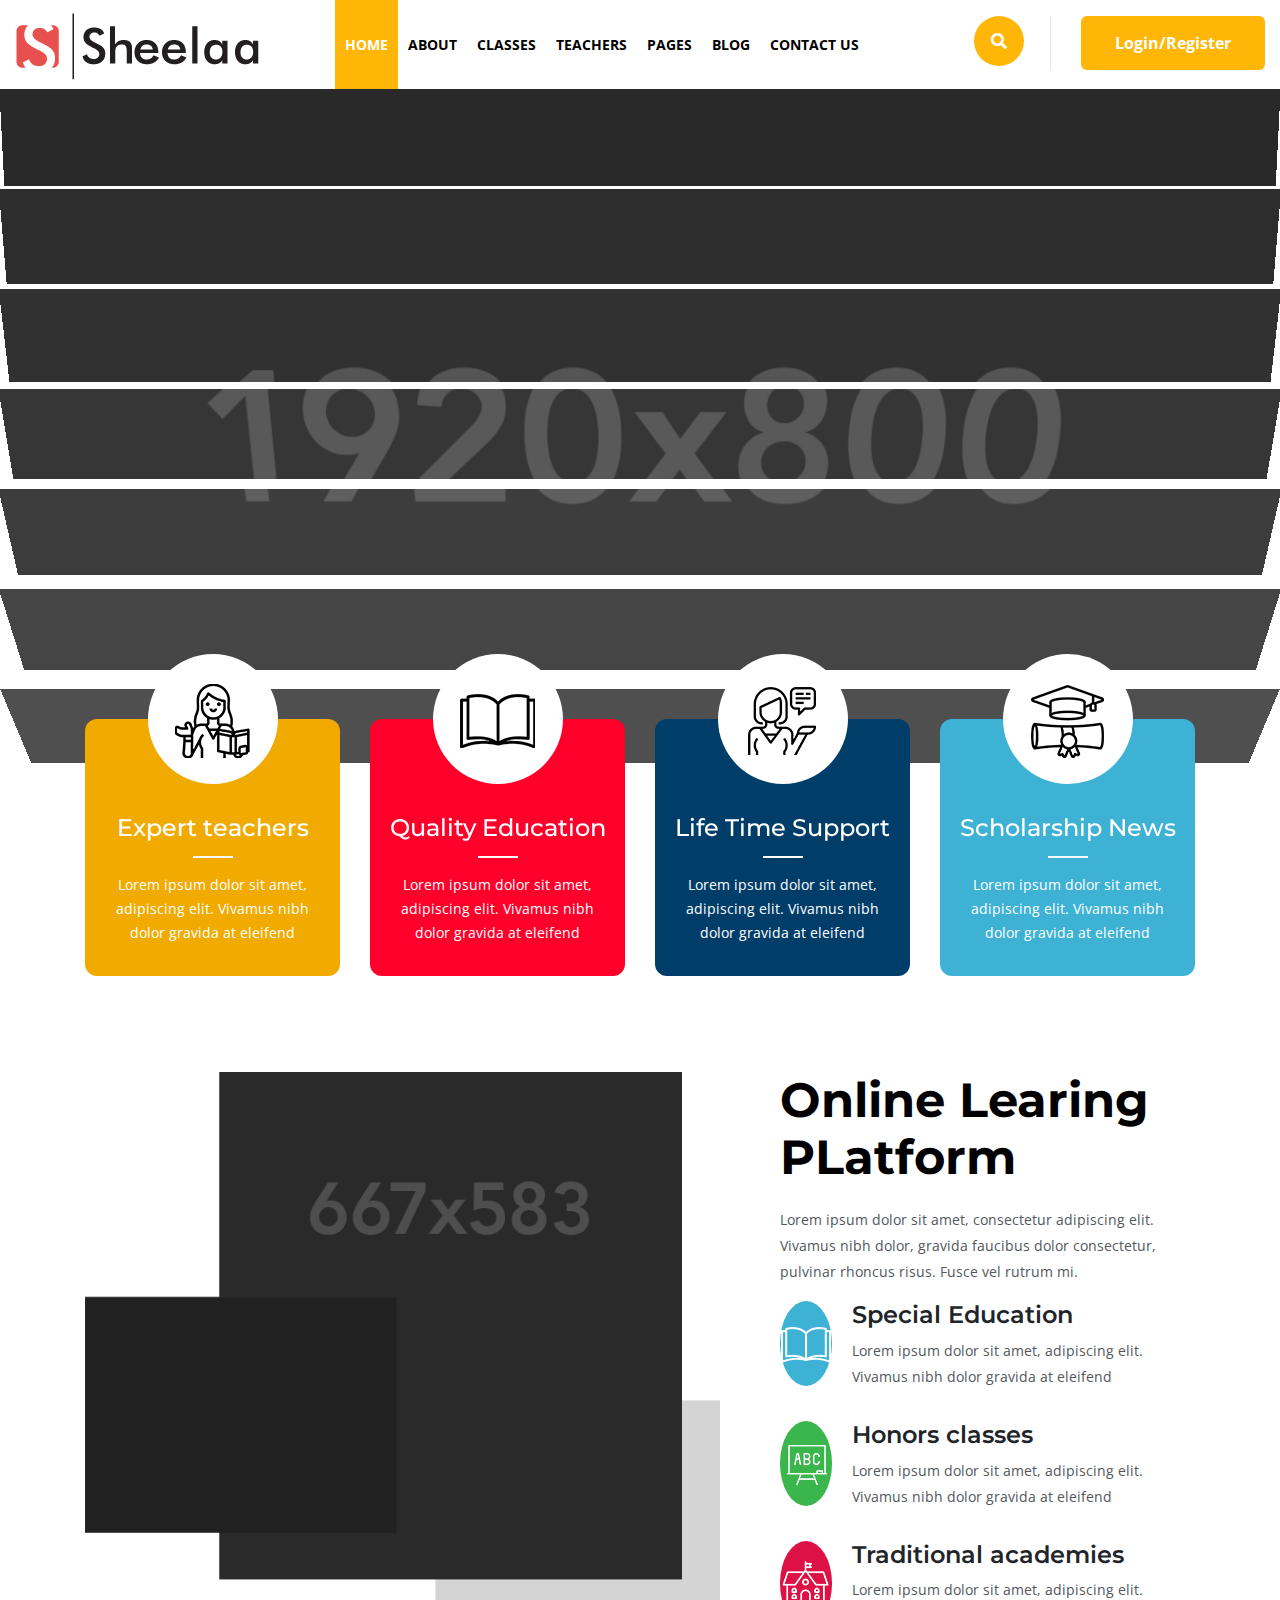
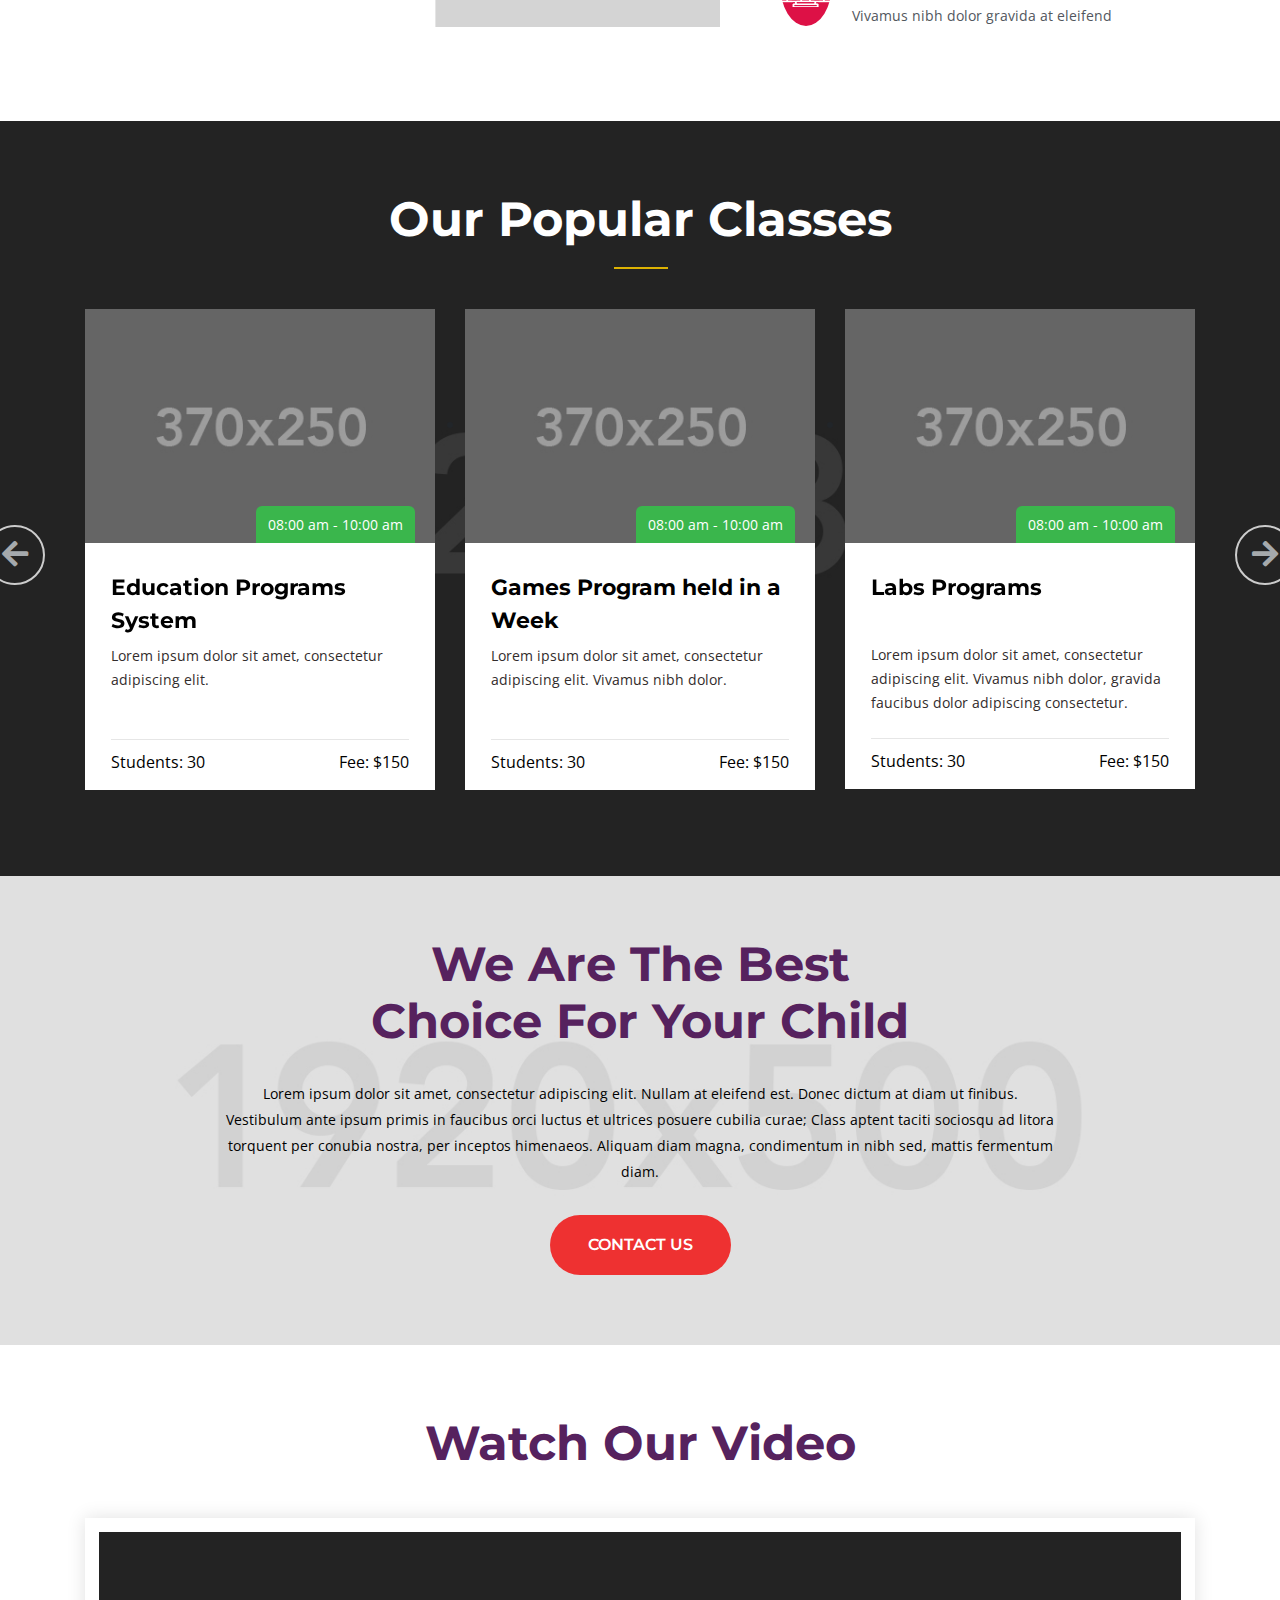
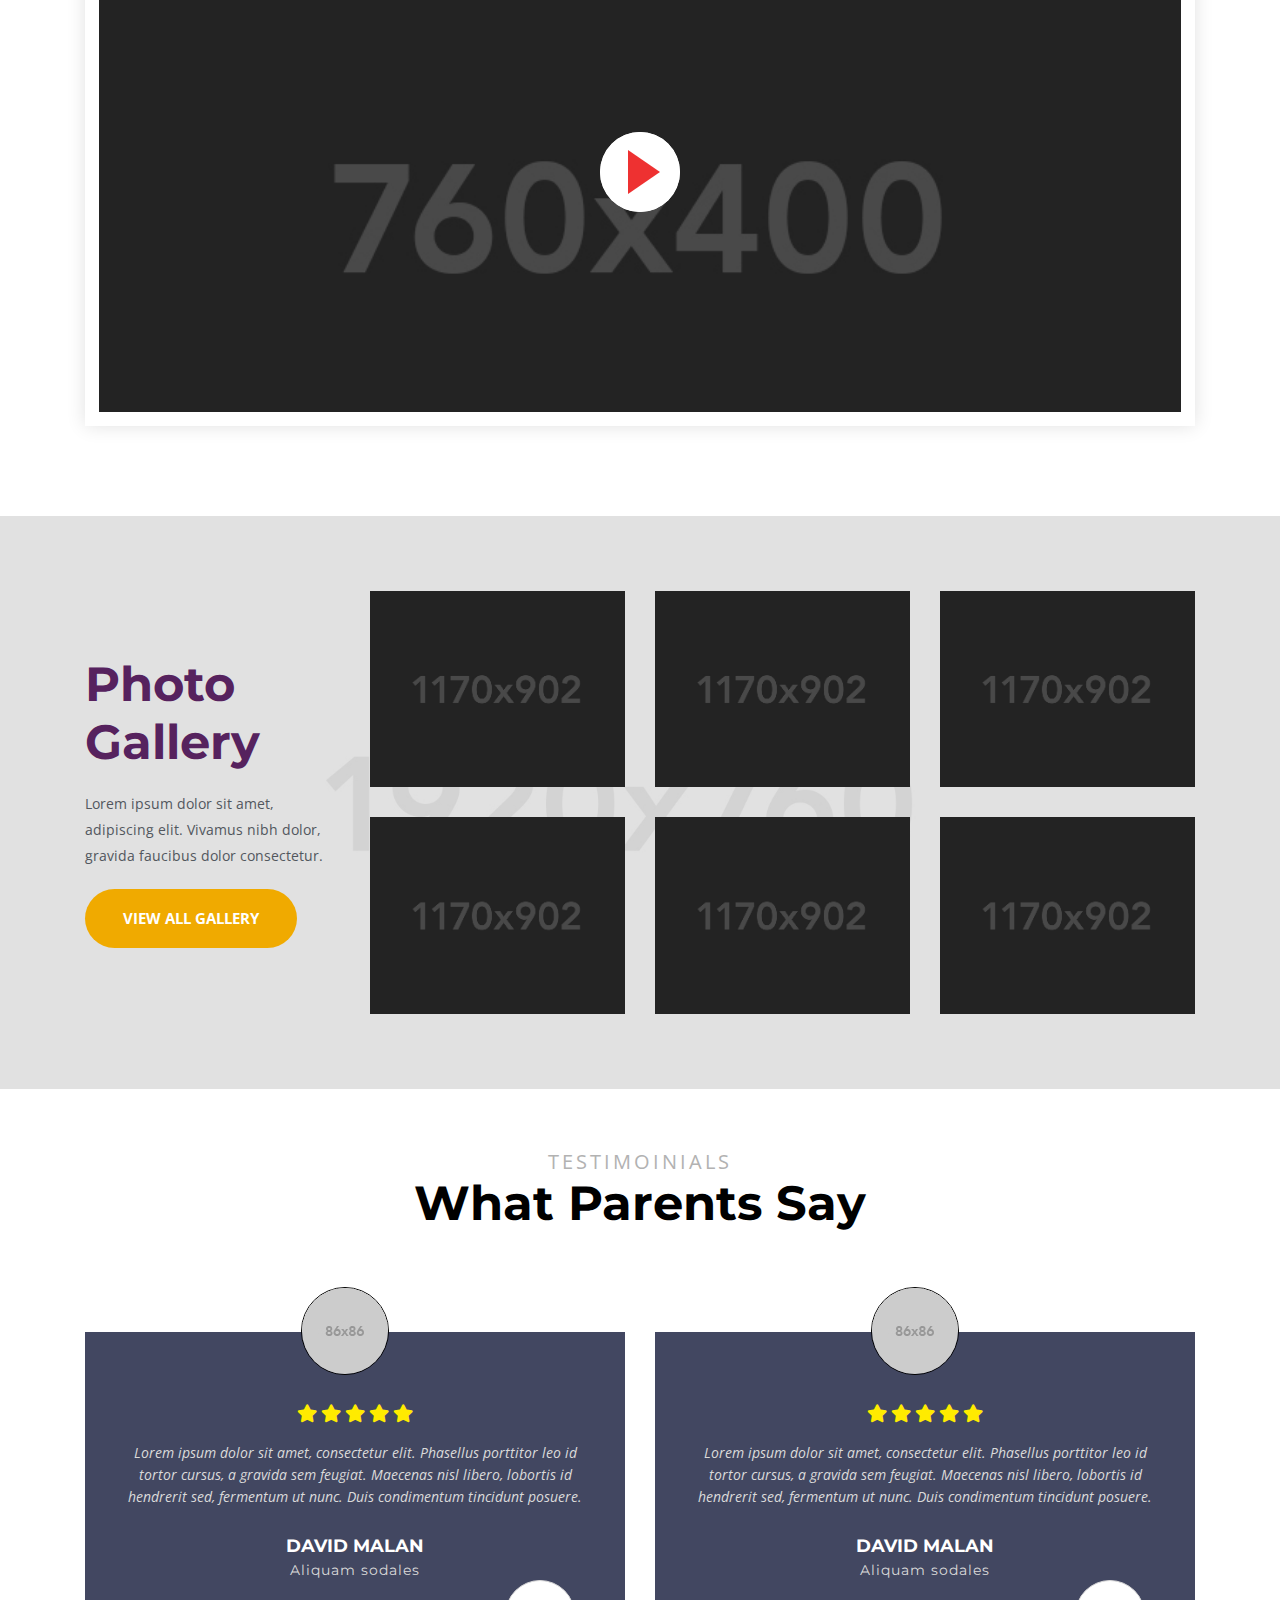
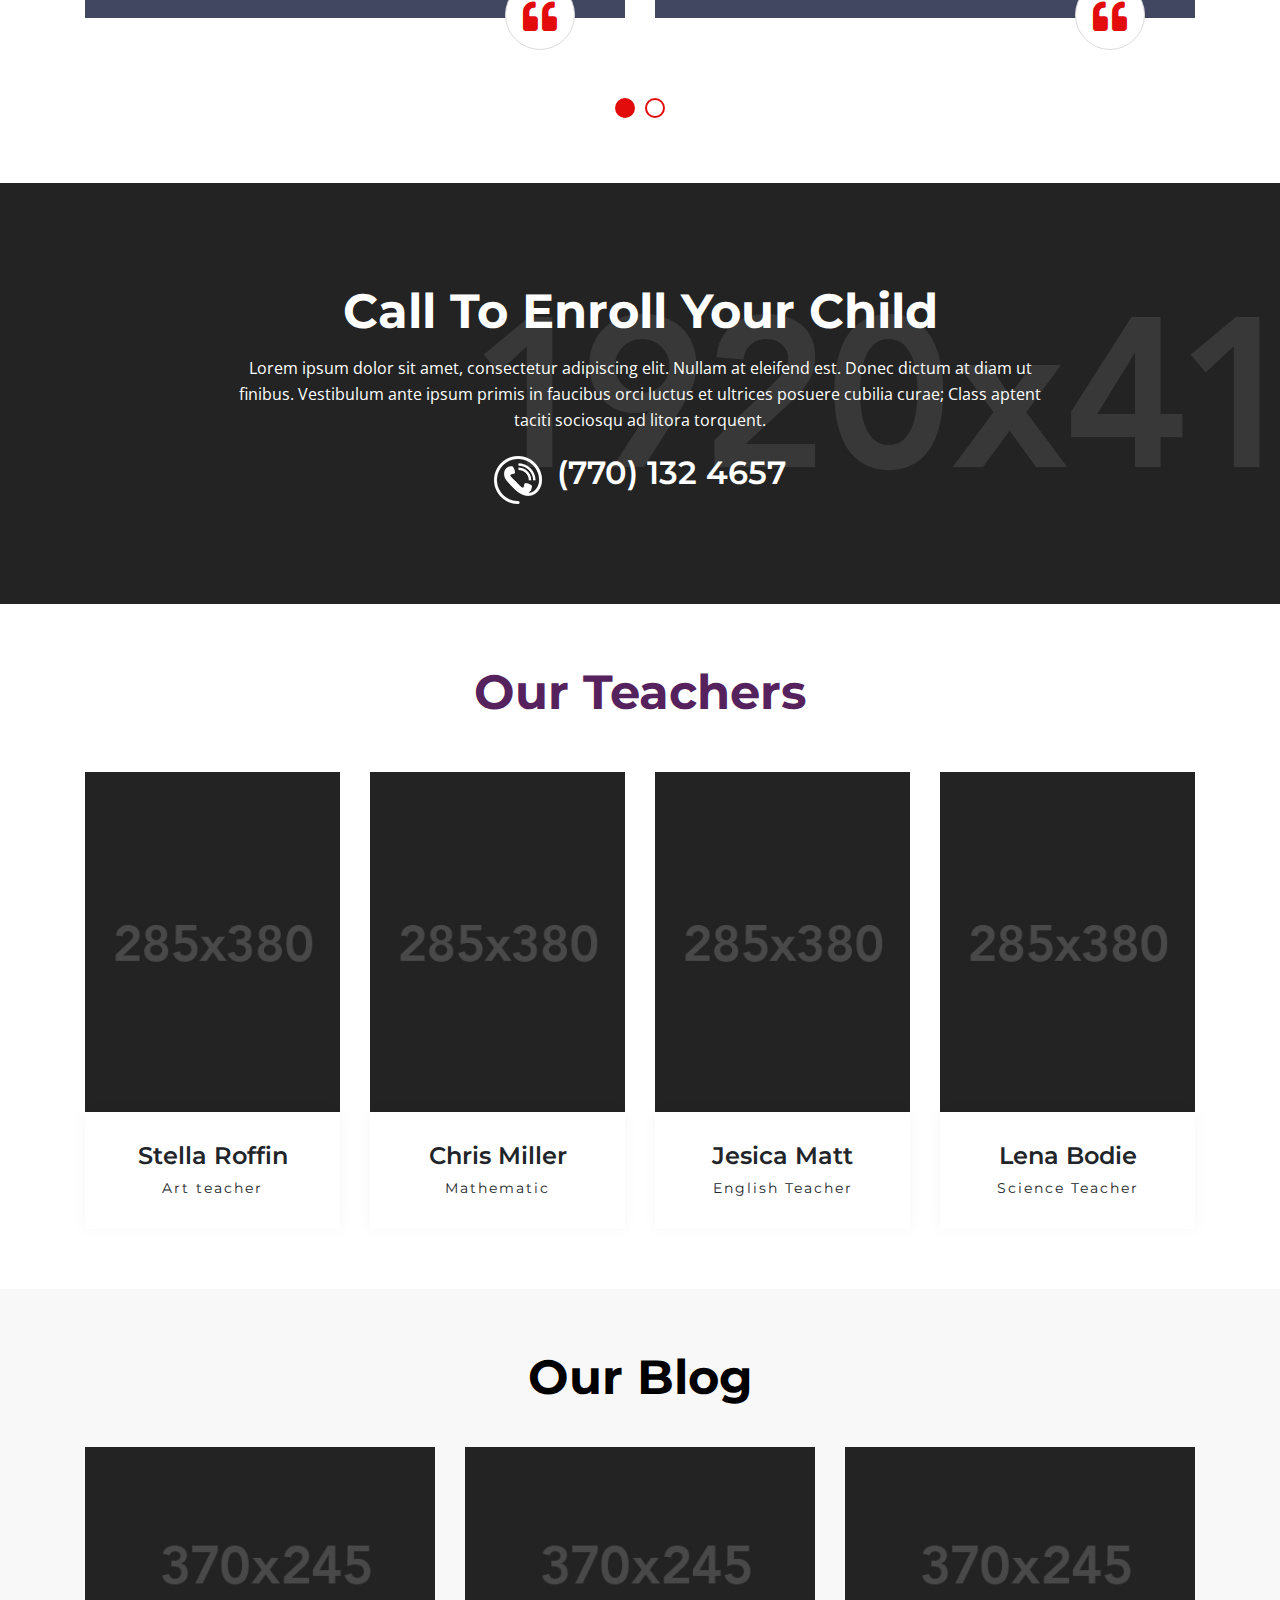
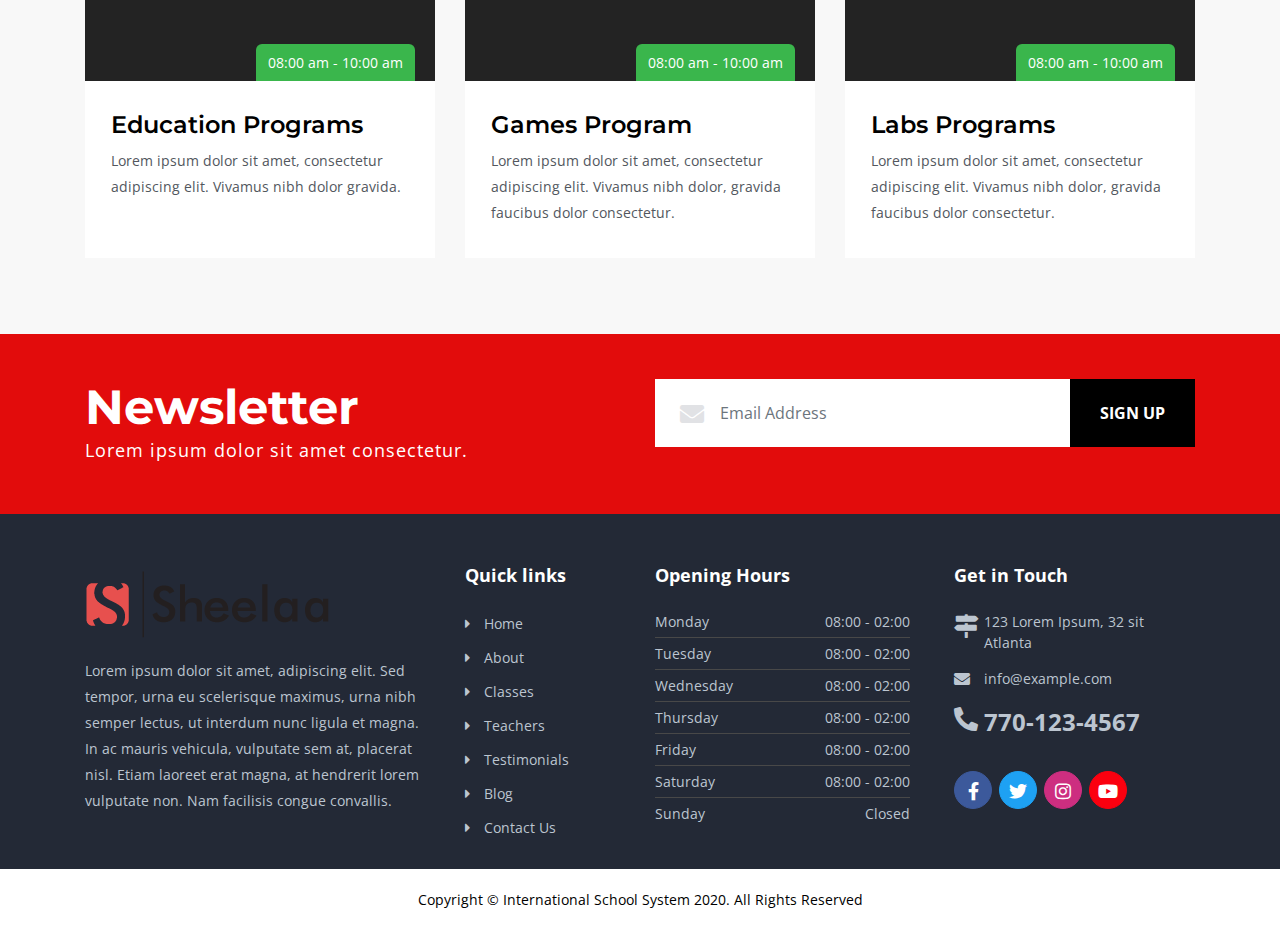
<file: index.html>
<!doctype html>
<html lang="en">
<head>
<!-- Required meta tags -->
<meta charset="utf-8">
<meta name="viewport" content="width=device-width, initial-scale=1, shrink-to-fit=no">

<!-- Fav Icon -->
<link rel="shortcut icon" href="favicon.ico">

<!-- Bootstrap CSS -->
<link rel="stylesheet" href="css/bootstrap.min.css">
<link href="css/all.css" rel="stylesheet">
<link href="css/owl.carousel.css" rel="stylesheet">

<!-- <link rel="stylesheet" href="css/switcher.css"> -->
<link rel="stylesheet" href="rs-plugin/css/settings.css">
<!-- Jquery Fancybox CSS -->
<link rel="stylesheet" type="text/css" href="css/jquery.fancybox.min.css" media="screen" />
<link href="css/animate.css" rel="stylesheet">
<link href="css/style.css" rel="stylesheet"  id="colors">
<link href="https://fonts.googleapis.com/css2?family=Open+Sans:wght@300;400;600;700;800&display=swap" rel="stylesheet">
<link href="https://fonts.googleapis.com/css2?family=Montserrat:wght@100;200;300;400;500;600;700;800;900&display=swap" rel="stylesheet">
<title>Famous Numerologist and Tarot Card Reader in Mumbai and Bangalore - Sheelaa M Bajaj</title>
<meta name="description" content="Sheelaa M Bajaj one of the best and most famous numerologist in India, Asia and Dubai. A celebrity numerologist with best Tarot Card readers.">
</head>
<body>

<!--Header Start-->
<div class="header-wrap">
  <div class="container-fluid">
    <div class="row">
      <div class="col-lg-3 col-md-12 navbar-light">
        <div class="logo"> <a href="index.html"><img alt="" class="logo-default" src="images/logo.png"></a></div>
        <button class="navbar-toggler" type="button" data-toggle="collapse" data-target="#navbarSupportedContent" aria-controls="navbarSupportedContent" aria-expanded="false" aria-label="Toggle navigation"> <span class="navbar-toggler-icon"></span> </button>
      </div>
      <div class="col-lg-6 col-md-12">
        <div class="navigation-wrap" id="filters">
          <nav class="navbar navbar-expand-lg navbar-light"> <a class="navbar-brand" href="#">Menu</a>
            <div class="collapse navbar-collapse" id="navbarSupportedContent">
              <button class="close-toggler" type="button" data-toggle="offcanvas"> <span><i class="fas fa-times-circle" aria-hidden="true"></i></span> </button>
              <ul class="navbar-nav mr-auto">
                <li class="nav-item"> <a class="nav-link active" href="index.html">Home <span class="sr-only">(current)</span></a> </li>
                <li class="nav-item"><a class="nav-link" href="about.html">About</a></li>
                <li class="nav-item"><a class="nav-link" href="classes.html">Classes</a> <i class="fas fa-caret-down"></i>
                  <ul class="submenu">
                    <li><a href="classes.html">Classes</a></li>
                    <li><a href="classes-details.html">Classes Details</a></li>
                  </ul>
                </li>
                <li class="nav-item"><a class="nav-link" href="teachers.html">Teachers</a>
                  <ul class="submenu">
                    <li><a href="teachers.html">Teachers</a></li>
                    <li><a href="teachers-details.html">Teachers Details</a></li>
                  </ul>
                </li>
                <li class="nav-item"><a class="nav-link" href="#.">Pages</a> <i class="fas fa-caret-down"></i>
                  <ul class="submenu">
                    <li><a href="about.html">About Us</a></li>
                    <li><a href="teachers.html">Our Teachers</a></li>
                    <li><a href="login.html">Login</a></li>
                    <li><a href="register.html">Register</a></li>
                    <li><a href="pricing.html">Our Pricing</a></li>
                    <li><a href="faqs.html">Faqs</a></li>
                    <li><a href="testimonials.html">Testimonials</a></li>
                    <li><a href="typography.html">Typography</a></li>
                    <li><a href="404.html">404</a></li>
                  </ul>
                </li>
                <li class="nav-item"><a class="nav-link" href="blog.html">Blog</a> <i class="fas fa-caret-down"></i>
                  <ul class="submenu">
                    <li><a href="blog.html">Blog</a></li>
                    <li><a href="blog-grid.html">Blog Grid Sidebar</a></li>
                    <li><a href="blog-list.html">Blog List sidebar</a></li>
                    <li><a href="blog-details.html">Blog Details</a></li>
                  </ul>
                </li>
                <li class="nav-item"><a class="nav-link" href="contact.html">Contact Us</a></li>
              </ul>
            </div>
          </nav>
        </div>
      </div>
      <div class="col-lg-3">
        <div class="header_info">
          <div class="search"><a href="#"><i class="fas fa-search"></i></a></div>
          <div class="loginwrp"><a href="login.html">Login/Register</a></div>
        </div>
      </div>
    </div>
  </div>
</div>
<!--Header End--> 

<!-- Revolution slider start -->
<div class="tp-banner-container">
  <div class="tp-banner">
    <ul>
      <li data-slotamount="7" data-transition="3dcurtain-horizontal" data-masterspeed="1000" data-saveperformance="on"> <img alt="" src="images/dummy.png" data-lazyload="images/slider1.jpg">
        <div class="caption lft large-title tp-resizeme slidertext2" data-x="center" data-y="170" data-speed="600" data-start="1600"><span> Education Bright Future </span></div>
        <div class="caption lfb large-title tp-resizeme slidertext3" data-x="center" data-y="260" data-speed="600" data-start="2200"> Lorem ipsum dolor sit amet, consectetur adipiscing elit. Vivamus nibh dolor, gravida faucibus dolor consectetur, <br/>
          pulvinar rhoncus risus. Fusce vel rutrum mi. Suspendisse pretium tellus eu ipsum.</div>
        <div class="caption lfb large-title tp-resizeme slidertext4" data-x="330" data-y="350" data-speed="600" data-start="2800"> <a href="#"><i class="fas fa-edit"></i> Enroll Today</a> </div>
        <div class="caption lfb large-title tp-resizeme slidertext4 slidertext5" data-x="610" data-y="350" data-speed="600" data-start="3400"> <a href="#"><i class="far fa-calendar-alt"></i> Schedule a Tour</a> </div>
      </li>
      <li data-slotamount="7" data-transition="slotzoom-horizontal" data-masterspeed="1000" data-saveperformance="on"> <img alt="" src="images/dummy.png" data-lazyload="images/slider.jpg">
        <div class="caption lft large-title tp-resizeme slidertext2" data-x="center" data-y="170" data-speed="600" data-start="1600"><span> International School </span></div>
        <div class="caption lfb large-title tp-resizeme slidertext3" data-x="center" data-y="260" data-speed="600" data-start="2200"> Lorem ipsum dolor sit amet, consectetur adipiscing elit. Vivamus nibh dolor, gravida faucibus dolor consectetur, <br/>
          pulvinar rhoncus risus. Fusce vel rutrum mi. Suspendisse pretium tellus eu ipsum.</div>
        <div class="caption lfb large-title tp-resizeme slidertext4" data-x="330" data-y="350" data-speed="600" data-start="2800"> <a href="#"><i class="fas fa-edit"></i> Enroll Today</a> </div>
        <div class="caption lfb large-title tp-resizeme slidertext4 slidertext5" data-x="610" data-y="350" data-speed="600" data-start="3400"> <a href="#"><i class="far fa-calendar-alt"></i> Schedule a Tour</a> </div>
      </li>
    </ul>
  </div>
</div>
<!-- Revolution slider end --> 

<!-- School Start -->
<div class="our-course-categories-two ">
  <div class="container">
    <div class="categories_wrap">
      <ul class="row unorderList">
        <li class="col-lg-3 col-md-6"> 
          <!-- single-course-categories -->
          <div class="categories-course">
            <div class="item-inner">
              <div class="cours-icon"> <span class="coure-icon-inner"> <img src="images/teacher.png" alt=""> </span> </div>
              <div class="cours-title">
                <h4>Expert teachers</h4>
                <p>Lorem ipsum dolor sit amet, adipiscing elit. Vivamus nibh dolor gravida at eleifend</p>
              </div>
            </div>
          </div>
          <!--// single-course-categories --> 
        </li>
        <li class="col-lg-3 col-md-6"> 
          <!-- single-course-categories -->
          <div class="categories-course">
            <div class="item-inner">
              <div class="cours-icon"> <span class="coure-icon-inner"> <img src="images/book.png" alt=""> </span> </div>
              <div class="cours-title">
                <h4>Quality Education</h4>
                <p>Lorem ipsum dolor sit amet, adipiscing elit. Vivamus nibh dolor gravida at eleifend</p>
              </div>
            </div>
          </div>
          <!--// single-course-categories --> 
        </li>
        <li class="col-lg-3 col-md-6"> 
          <!-- single-course-categories -->
          <div class="categories-course" >
            <div class="item-inner">
              <div class="cours-icon"> <span class="coure-icon-inner"> <img src="images/support.png" alt=""> </span> </div>
              <div class="cours-title">
                <h4>Life Time Support</h4>
                <p>Lorem ipsum dolor sit amet, adipiscing elit. Vivamus nibh dolor gravida at eleifend</p>
              </div>
            </div>
          </div>
          <!--// single-course-categories --> 
        </li>
        <li class="col-lg-3 col-md-6"> 
          <!-- single-course-categories -->
          <div class="categories-course">
            <div class="item-inner">
              <div class="cours-icon"> <span class="coure-icon-inner"> <img src="images/scholarship.png" alt=""> </span> </div>
              <div class="cours-title">
                <h4>Scholarship News</h4>
                <p>Lorem ipsum dolor sit amet, adipiscing elit. Vivamus nibh dolor gravida at eleifend</p>
              </div>
            </div>
          </div>
          <!--// single-course-categories --> 
        </li>
      </ul>
    </div>
  </div>
</div>

<!-- School End --> 

<!-- About Start -->
<div class="about-wrap  " id="about">
  <div class="container">
    <div class="row">
      <div class="col-lg-7">
        <div class="aboutImg"><img src="images/aboutImg.png" alt=""></div>
      </div>
      <div class="col-lg-5">
        <div class="about_box">
          <div class="title">
            <h1>Online Learing <span>PLatform</span></h1>
          </div>
          <p>Lorem ipsum dolor sit amet, consectetur adipiscing elit. Vivamus nibh dolor, gravida faucibus dolor consectetur, pulvinar rhoncus risus. Fusce vel rutrum mi.</p>
          <ul class="edu_list">
            <li>
              <div class="learing-wrp">
                <div class="edu_icon"><img src="images/education.png" alt=""></div>
                <div class="learn_info">
                  <h3>Special Education</h3>
                  <p>Lorem ipsum dolor sit amet, adipiscing elit. Vivamus nibh dolor gravida at eleifend</p>
                </div>
              </div>
            </li>
            <li>
              <div class="learing-wrp">
                <div class="edu_icon"><img src="images/class.png" alt=""></div>
                <div class="learn_info">
                  <h3>Honors classes</h3>
                  <p>Lorem ipsum dolor sit amet, adipiscing elit. Vivamus nibh dolor gravida at eleifend</p>
                </div>
              </div>
            </li>
            <li>
              <div class="learing-wrp">
                <div class="edu_icon"><img src="images/academy.png" alt=""></div>
                <div class="learn_info">
                  <h3>Traditional academies</h3>
                  <p>Lorem ipsum dolor sit amet, adipiscing elit. Vivamus nibh dolor gravida at eleifend</p>
                </div>
              </div>
            </li>
          </ul>
        </div>
      </div>
    </div>
  </div>
</div>
<!-- About End --> 

<!-- Classes Start -->
<div class="class-wrap">
  <div class="container">
    <div class="title">
      <h1> Our Popular Classes </h1>
    </div>
    <ul class="owl-carousel  ">
      <li class="item">
        <div class="class_box">
          <div class="class_Img"><img src="images/education_img.jpg" alt="">
            <div class="time_box"><span>08:00 am - 10:00 am</span></div>
          </div>
          <div class="path_box">
            <h3><a href="#">Education Programs System</a></h3>
            <p>Lorem ipsum dolor sit amet, consectetur adipiscing elit.</p>
            <div class="students_box">
              <div class="students">Students: 30</div>
              <div class="stud_fee">Fee: $150</div>
            </div>
          </div>
        </div>
      </li>
      <li class="item">
        <div class="class_box">
          <div class="class_Img"><img src="images/kid_game.jpg" alt="">
            <div class="time_box"><span>08:00 am - 10:00 am</span></div>
          </div>
          <div class="path_box">
            <h3><a href="#">Games Program held in a Week</a></h3>
            <p>Lorem ipsum dolor sit amet, consectetur adipiscing elit. Vivamus nibh dolor.</p>
            <div class="students_box">
              <div class="students">Students: 30</div>
              <div class="stud_fee">Fee: $150</div>
            </div>
          </div>
        </div>
      </li>
      <li class="item">
        <div class="class_box">
          <div class="class_Img"><img src="images/lab.jpg" alt="">
            <div class="time_box"><span>08:00 am - 10:00 am</span></div>
          </div>
          <div class="path_box">
            <h3><a href="#">Labs Programs</a></h3>
            <p>Lorem ipsum dolor sit amet, consectetur adipiscing elit. Vivamus nibh dolor, gravida faucibus dolor adipiscing consectetur.</p>
            <div class="students_box">
              <div class="students">Students: 30</div>
              <div class="stud_fee">Fee: $150</div>
            </div>
          </div>
        </div>
      </li>
    </ul>
  </div>
</div>
<!-- Classes End --> 

<!-- Choice Start -->
<div class="choice-wrap ">
  <div class="container">
    <div class="title">
      <h1>We Are The Best <span>Choice For Your Child</span></h1>
    </div>
    <p>Lorem ipsum dolor sit amet, consectetur adipiscing elit. Nullam at eleifend est. Donec dictum at diam ut finibus. Vestibulum ante ipsum primis in faucibus orci luctus et ultrices posuere cubilia curae; Class aptent taciti sociosqu ad litora torquent per conubia nostra, per inceptos himenaeos. Aliquam diam magna, condimentum in nibh sed, mattis fermentum diam.</p>
    <div class="readmore"><a href="#">Contact Us</a></div>
  </div>
</div>
<!-- Choice End --> 

<!-- Video Start -->
<div class="video-wrap  ">
  <div class="container">
    <div class="title center_title">
      <h1>Watch Our Video</h1>
    </div>
    <div class="video">
      <div class="playbtn"><a data-fancybox="" href="https://youtu.be/PZY-hB2C_Iw"><span></span></a></div>
    </div>
  </div>
</div>
<!-- Video End --> 

<!-- Gallery Start -->
<div class="gallery-wrap ">
  <div class="container">
    <div class="row">
      <div class="col-lg-3">
        <div class="gallery_box">
          <div class="gallery_left">
            <div class="title">
              <h1>Photo Gallery</h1>
            </div>
            <p>Lorem ipsum dolor sit amet, adipiscing elit. Vivamus nibh dolor, gravida faucibus dolor consectetur.</p>
            <div class="readmore"><a href="#">View All Gallery</a></div>
          </div>
        </div>
      </div>
      <div class="col-lg-9">
        <div class="row">
          <div class="col-lg-4 col-md-6">
            <div class="galleryImg"><img src="images/gallery-1.jpg" alt="">
              <div class="portfolio-overley">
                <div class="content"> <a href="images/gallery-1.jpg" class="fancybox image-link" data-fancybox="images" title="Image Caption Here"><i class="fas fa-search-plus"></i></a> </div>
              </div>
            </div>
          </div>
          <div class="col-lg-4 col-md-6">
            <div class="galleryImg"><img src="images/gallery-2.jpg" alt="">
              <div class="portfolio-overley">
                <div class="content"> <a href="images/gallery-2.jpg" class="fancybox image-link" data-fancybox="images" title="Image Caption Here"><i class="fas fa-search-plus"></i></a> </div>
              </div>
            </div>
          </div>
          <div class="col-lg-4 col-md-6">
            <div class="galleryImg"><img src="images/gallery-3.jpg" alt="">
              <div class="portfolio-overley">
                <div class="content"> <a href="images/gallery-3.jpg" class="fancybox image-link" data-fancybox="images" title="Image Caption Here"><i class="fas fa-search-plus"></i></a> </div>
              </div>
            </div>
          </div>
          <div class="col-lg-4 col-md-6">
            <div class="galleryImg"><img src="images/gallery-4.jpg" alt="">
              <div class="portfolio-overley">
                <div class="content"> <a href="images/gallery-4.jpg" class="fancybox image-link" data-fancybox="images" title="Image Caption Here"><i class="fas fa-search-plus"></i></a> </div>
              </div>
            </div>
          </div>
          <div class="col-lg-4 col-md-6">
            <div class="galleryImg"><img src="images/gallery-5.jpg" alt="">
              <div class="portfolio-overley">
                <div class="content"> <a href="images/gallery-5.jpg" class="fancybox image-link" data-fancybox="images" title="Image Caption Here"><i class="fas fa-search-plus"></i></a> </div>
              </div>
            </div>
          </div>
          <div class="col-lg-4 col-md-6">
            <div class="galleryImg"><img src="images/gallery-6.jpg" alt="">
              <div class="portfolio-overley">
                <div class="content"> <a href="images/gallery-6.jpg" class="fancybox image-link" data-fancybox="images" title="Image Caption Here"><i class="fas fa-search-plus"></i></a> </div>
              </div>
            </div>
          </div>
        </div>
      </div>
    </div>
  </div>
</div>
<!-- Gallery End --> 

<!-- Testimonials Start -->
<div class="testimonials-wrap ">
  <div class="container">
    <div class="title">
      <p>Testimoinials</p>
      <h1> What Parents Say </h1>
    </div>
    <ul class="owl-carousel testimonials_list unorderList">
      <li class="item">
        <div class="testimonials_sec">
          <div class="client_box">
            <div class="clientImg"><img alt="" src="images/comment-img-1.jpg"></div>
            <ul class="unorderList starWrp">
              <li><i class="fas fa-star"></i></li>
              <li><i class="fas fa-star"></i></li>
              <li><i class="fas fa-star"></i></li>
              <li><i class="fas fa-star"></i></li>
              <li><i class="fas fa-star"></i></li>
            </ul>
          </div>
          <p>Lorem ipsum dolor sit amet, consectetur elit. Phasellus porttitor leo id tortor cursus, a gravida sem feugiat. Maecenas nisl libero, lobortis id hendrerit sed, fermentum ut nunc. Duis condimentum tincidunt posuere.</p>
          <h3>David Malan <span>Aliquam sodales</span></h3>
          <div class="quote_icon"><i class="fas fa-quote-left"></i></div>
        </div>
      </li>
      <li class="item">
        <div class="testimonials_sec">
          <div class="client_box">
            <div class="clientImg"><img alt="" src="images/comment-img-2.jpg"></div>
            <ul class="unorderList starWrp">
              <li><i class="fas fa-star"></i></li>
              <li><i class="fas fa-star"></i></li>
              <li><i class="fas fa-star"></i></li>
              <li><i class="fas fa-star"></i></li>
              <li><i class="fas fa-star"></i></li>
            </ul>
          </div>
          <p>Lorem ipsum dolor sit amet, consectetur elit. Phasellus porttitor leo id tortor cursus, a gravida sem feugiat. Maecenas nisl libero, lobortis id hendrerit sed, fermentum ut nunc. Duis condimentum tincidunt posuere. </p>
          <h3>David Malan <span>Aliquam sodales</span></h3>
          <div class="quote_icon"><i class="fas fa-quote-left"></i></div>
        </div>
      </li>
      <li class="item">
        <div class="testimonials_sec">
          <div class="client_box">
            <div class="clientImg"><img alt="" src="images/comment-img-3.jpg"></div>
            <ul class="unorderList starWrp">
              <li><i class="fas fa-star"></i></li>
              <li><i class="fas fa-star"></i></li>
              <li><i class="fas fa-star"></i></li>
              <li><i class="fas fa-star"></i></li>
              <li><i class="fas fa-star"></i></li>
            </ul>
          </div>
          <p>Lorem ipsum dolor sit amet, consectetur elit. Phasellus porttitor leo id tortor cursus, a gravida sem feugiat. Maecenas nisl libero, lobortis id hendrerit sed, fermentum ut nunc. Duis condimentum tincidunt posuere.</p>
          <h3>David Malan <span>Aliquam sodales</span></h3>
          <div class="quote_icon"><i class="fas fa-quote-left"></i></div>
        </div>
      </li>
      <li class="item">
        <div class="testimonials_sec">
          <div class="client_box">
            <div class="clientImg"><img alt="" src="images/comment-img-1.jpg"></div>
            <ul class="unorderList starWrp">
              <li><i class="fas fa-star"></i></li>
              <li><i class="fas fa-star"></i></li>
              <li><i class="fas fa-star"></i></li>
              <li><i class="fas fa-star"></i></li>
              <li><i class="fas fa-star"></i></li>
            </ul>
          </div>
          <p>Lorem ipsum dolor sit amet, consectetur elit. Phasellus porttitor leo id tortor cursus, a gravida sem feugiat. Maecenas nisl libero, lobortis id hendrerit sed, fermentum ut nunc. Duis condimentum tincidunt posuere.</p>
          <h3>David Malan <span>Aliquam sodales</span></h3>
          <div class="quote_icon"><i class="fas fa-quote-left"></i></div>
        </div>
      </li>
    </ul>
  </div>
</div>
<!-- Testimonials End --> 

<!-- Enroll Start -->
<div class="choice-wrap enroll-wrap">
  <div class="container">
    <div class="title">
      <h1>Call To Enroll Your Child</h1>
    </div>
    <p>Lorem ipsum dolor sit amet, consectetur adipiscing elit. Nullam at eleifend est. Donec dictum at diam ut finibus. Vestibulum ante ipsum primis in faucibus orci luctus et ultrices posuere cubilia curae; Class aptent taciti sociosqu ad litora torquent.</p>
    <div class="phonewrp"><img src="images/phone_icon.png" alt=""><a href="#">(770) 132 4657</a></div>
  </div>
</div>
<!-- Enroll End --> 

<!-- Teacher Start -->
<section class="teachers-area-three teacher-wrap pt-100 pb-70  ">
  <div class="container">
    <div class="title center_title">
      <h1>Our Teachers</h1>
    </div>
    <div class="row">
      <div class="col-lg-3 col-sm-6">
        <div class="single-teachers">
          <div class="teacherImg"> <img src="images/teachers01.jpg" alt="Image">
            <ul class="social-icons list-inline">
              <!-- social-icons -->
              <li class="social-facebook"> <a href="#"><i class="fab fa-facebook-f" aria-hidden="true"></i></a> </li>
              <li class="social-twitter"> <a href=""><i class="fab fa-twitter" aria-hidden="true"></i></a> </li>
              <li class="social-linkedin"> <a href="#"><i class="fab fa-linkedin-in" aria-hidden="true"></i></a> </li>
              <li class="social-googleplus"> <a href="#"><i class="fab fa-instagram" aria-hidden="true"></i></a> </li>
            </ul>
          </div>
          <div class="teachers-content">
            <h3>Stella Roffin</h3>
            <div class="designation">Art teacher</div>
          </div>
        </div>
      </div>
      <div class="col-lg-3 col-sm-6">
        <div class="single-teachers">
          <div class="teacherImg"> <img src="images/teachers02.jpg" alt="Image">
            <ul class="social-icons list-inline">
              <!-- social-icons -->
              <li class="social-facebook"> <a href="#"><i class="fab fa-facebook-f" aria-hidden="true"></i></a> </li>
              <li class="social-twitter"> <a href=""><i class="fab fa-twitter" aria-hidden="true"></i></a> </li>
              <li class="social-linkedin"> <a href="#"><i class="fab fa-linkedin-in" aria-hidden="true"></i></a> </li>
              <li class="social-googleplus"> <a href="#"><i class="fab fa-instagram" aria-hidden="true"></i></a> </li>
            </ul>
          </div>
          <div class="teachers-content">
            <h3>Chris Miller</h3>
            <div class="designation">Mathematic</div>
          </div>
        </div>
      </div>
      <div class="col-lg-3 col-sm-6">
        <div class="single-teachers">
          <div class="teacherImg"> <img src="images/teachers03.jpg" alt="Image">
            <ul class="social-icons list-inline">
              <!-- social-icons -->
              <li class="social-facebook"> <a href="#"><i class="fab fa-facebook-f" aria-hidden="true"></i></a> </li>
              <li class="social-twitter"> <a href=""><i class="fab fa-twitter" aria-hidden="true"></i></a> </li>
              <li class="social-linkedin"> <a href="#"><i class="fab fa-linkedin-in" aria-hidden="true"></i></a> </li>
              <li class="social-googleplus"> <a href="#"><i class="fab fa-instagram" aria-hidden="true"></i></a> </li>
            </ul>
          </div>
          <div class="teachers-content">
            <h3>Jesica Matt</h3>
            <div class="designation">English Teacher</div>
          </div>
        </div>
      </div>
      <div class="col-lg-3 col-sm-6">
        <div class="single-teachers">
          <div class="teacherImg"> <img src="images/teachers04.jpg" alt="Image">
            <ul class="social-icons list-inline">
              <!-- social-icons -->
              <li class="social-facebook"> <a href="#"><i class="fab fa-facebook-f" aria-hidden="true"></i></a> </li>
              <li class="social-twitter"> <a href=""><i class="fab fa-twitter" aria-hidden="true"></i></a> </li>
              <li class="social-linkedin"> <a href="#"><i class="fab fa-linkedin-in" aria-hidden="true"></i></a> </li>
              <li class="social-googleplus"> <a href="#"><i class="fab fa-instagram" aria-hidden="true"></i></a> </li>
            </ul>
          </div>
          <div class="teachers-content">
            <h3>Lena Bodie</h3>
            <div class="designation">Science Teacher</div>
          </div>
        </div>
      </div>
    </div>
  </div>
</section>

<!-- Teacher Start --> 

<!-- Blog Start -->
<div class="blog-wrap flight-wrap ">
  <div class="container">
    <div class="title">
      <h1> Our Blog </h1>
    </div>
    <ul class="row unorderList">
      <li class="col-lg-4">
        <div class="blog_box">
          <div class="blogImg"><img src="images/blog1.jpg" alt="">
            <div class="time_box"><span>08:00 am - 10:00 am</span></div>
          </div>
          <div class="path_box">
            <h3><a href="#">Education Programs</a></h3>
            <p>Lorem ipsum dolor sit amet, consectetur adipiscing elit. Vivamus nibh dolor gravida.</p>
          </div>
        </div>
      </li>
      <li class="col-lg-4">
        <div class="blog_box">
          <div class="blogImg"><img src="images/blog2.jpg" alt="">
            <div class="time_box"><span>08:00 am - 10:00 am</span></div>
          </div>
          <div class="path_box">
            <h3><a href="#">Games Program</a></h3>
            <p>Lorem ipsum dolor sit amet, consectetur adipiscing elit. Vivamus nibh dolor, gravida faucibus dolor consectetur.</p>
          </div>
        </div>
      </li>
      <li class="col-lg-4">
        <div class="blog_box">
          <div class="blogImg"><img src="images/blog3.jpg" alt="">
            <div class="time_box"><span>08:00 am - 10:00 am</span></div>
          </div>
          <div class="path_box">
            <h3><a href="#">Labs Programs</a></h3>
            <p>Lorem ipsum dolor sit amet, consectetur adipiscing elit. Vivamus nibh dolor, gravida faucibus dolor consectetur.</p>
          </div>
        </div>
      </li>
    </ul>
  </div>
</div>
<!-- Blog End --> 

<!--Newsletter Start-->
<div class="newsletter-wrap ">
  <div class="container">
    <div class="row">
      <div class="col-lg-6">
        <div class="title">
          <h1>Newsletter</h1>
        </div>
        <p>Lorem ipsum dolor sit amet consectetur.</p>
      </div>
      <div class="col-lg-6">
        <div class="news-info">
          <form>
            <div class="input-group">
              <input type="text" class="form-control" name="search" placeholder="Email Address">
              <div class="form_icon"><i class="fas fa-envelope"></i></div>
            </div>
            <button class="sigup">Sign Up</button>
          </form>
        </div>
      </div>
    </div>
  </div>
</div>
<!--Newsletter End--> 

<!-- Footer Start -->
<div class="footer-wrap">
  <div class="container">
    <div class="row">
      <div class="col-lg-4">
        <div class="footer_logo"><img alt="" class="footer-default" src="images/logo.png"></div>
        <p>Lorem ipsum dolor sit amet, adipiscing elit. Sed tempor, urna eu scelerisque maximus, urna nibh semper lectus, ut interdum nunc ligula et magna. In ac mauris vehicula, vulputate sem at, placerat nisl. Etiam laoreet erat magna, at hendrerit lorem vulputate non. Nam facilisis congue convallis.</p>
      </div>
      <div class="col-lg-2 col-md-3">
        <h3>Quick links</h3>
        <ul class="footer-links">
          <li> <a href="index.html">Home</a></li>
          <li> <a href="about.html">About</a></li>
          <li> <a href="classes.html">Classes</a></li>
          <li> <a href="teachers.html">Teachers</a></li>
          <li> <a href="testimonials.html">Testimonials</a></li>
          <li> <a href="blog.html">Blog</a></li>
          <li> <a href="contact.html">Contact Us</a></li>
        </ul>
      </div>
      <div class="col-lg-3 col-md-4">
        <h3>Opening Hours</h3>
        <ul class="unorderList hourswrp">
          <li>Monday <span>08:00 - 02:00</span></li>
          <li>Tuesday <span>08:00 - 02:00</span></li>
          <li>Wednesday <span>08:00 - 02:00</span></li>
          <li>Thursday <span>08:00 - 02:00</span></li>
          <li>Friday <span>08:00 - 02:00</span></li>
          <li>Saturday <span>08:00 - 02:00</span></li>
          <li>Sunday <span>Closed</span></li>
        </ul>
      </div>
      <div class="col-lg-3 col-md-4">
        <div class="footer_info">
          <h3>Get in Touch</h3>
          <ul class="footer-adress">
            <li class="footer_address"> <i class="fas fa-map-signs"></i> <span>123 Lorem Ipsum, 32 sit Atlanta</span> </li>
            <li class="footer_email"> <i class="fas fa-envelope" aria-hidden="true"></i> <span><a href="mailto:info@example.com"> info@example.com </a></span> </li>
            <li class="footer_phone"> <i class="fas fa-phone-alt"></i> <span><a href="tel:7704282433"> 770-123-4567</a></span> </li>
          </ul>
          <div class="social-icons footer_icon">
            <ul>
              <li><a href="#"><i class="fab fa-facebook-f" aria-hidden="true"></i></a></li>
              <li><a href="#"><i class="fab fa-twitter" aria-hidden="true"></i></a></li>
              <li><a href="#"><i class="fab fa-instagram" aria-hidden="true"></i></a></li>
              <li><a href="#"><i class="fab fa-youtube" aria-hidden="true"></i></a></li>
            </ul>
          </div>
        </div>
      </div>
    </div>
  </div>
</div>
<!-- Footer End --> 

<!--Copyright Start-->
<div class="footer-bottom text-center">
  <div class="container">
    <div class="copyright-text">Copyright © International School System 2020. All Rights Reserved</div>
  </div>
</div>
<!--Copyright End--> 

<!-- Js --> 
<script src="js/jquery.min.js"></script> 
<script src="js/bootstrap.min.js"></script> 
<script src="js/popper.min.js"></script> 
<script src="rs-plugin/js/jquery.themepunch.tools.min.js"></script> 
<script src="rs-plugin/js/jquery.themepunch.revolution.min.js"></script> 
<!-- Jquery Fancybox --> 
<script src="js/jquery.fancybox.min.js"></script> 
<!-- Animate js --> 
<script src="js/animate.js"></script> 
<script>
  new WOW().init();
</script> 
<!-- WOW file --> 
<script src="js/wow.js"></script> 
<!-- general script file --> 
<script src="js/owl.carousel.js"></script> 
<script src="js/script.js"></script>
</body>
</html>
</file>
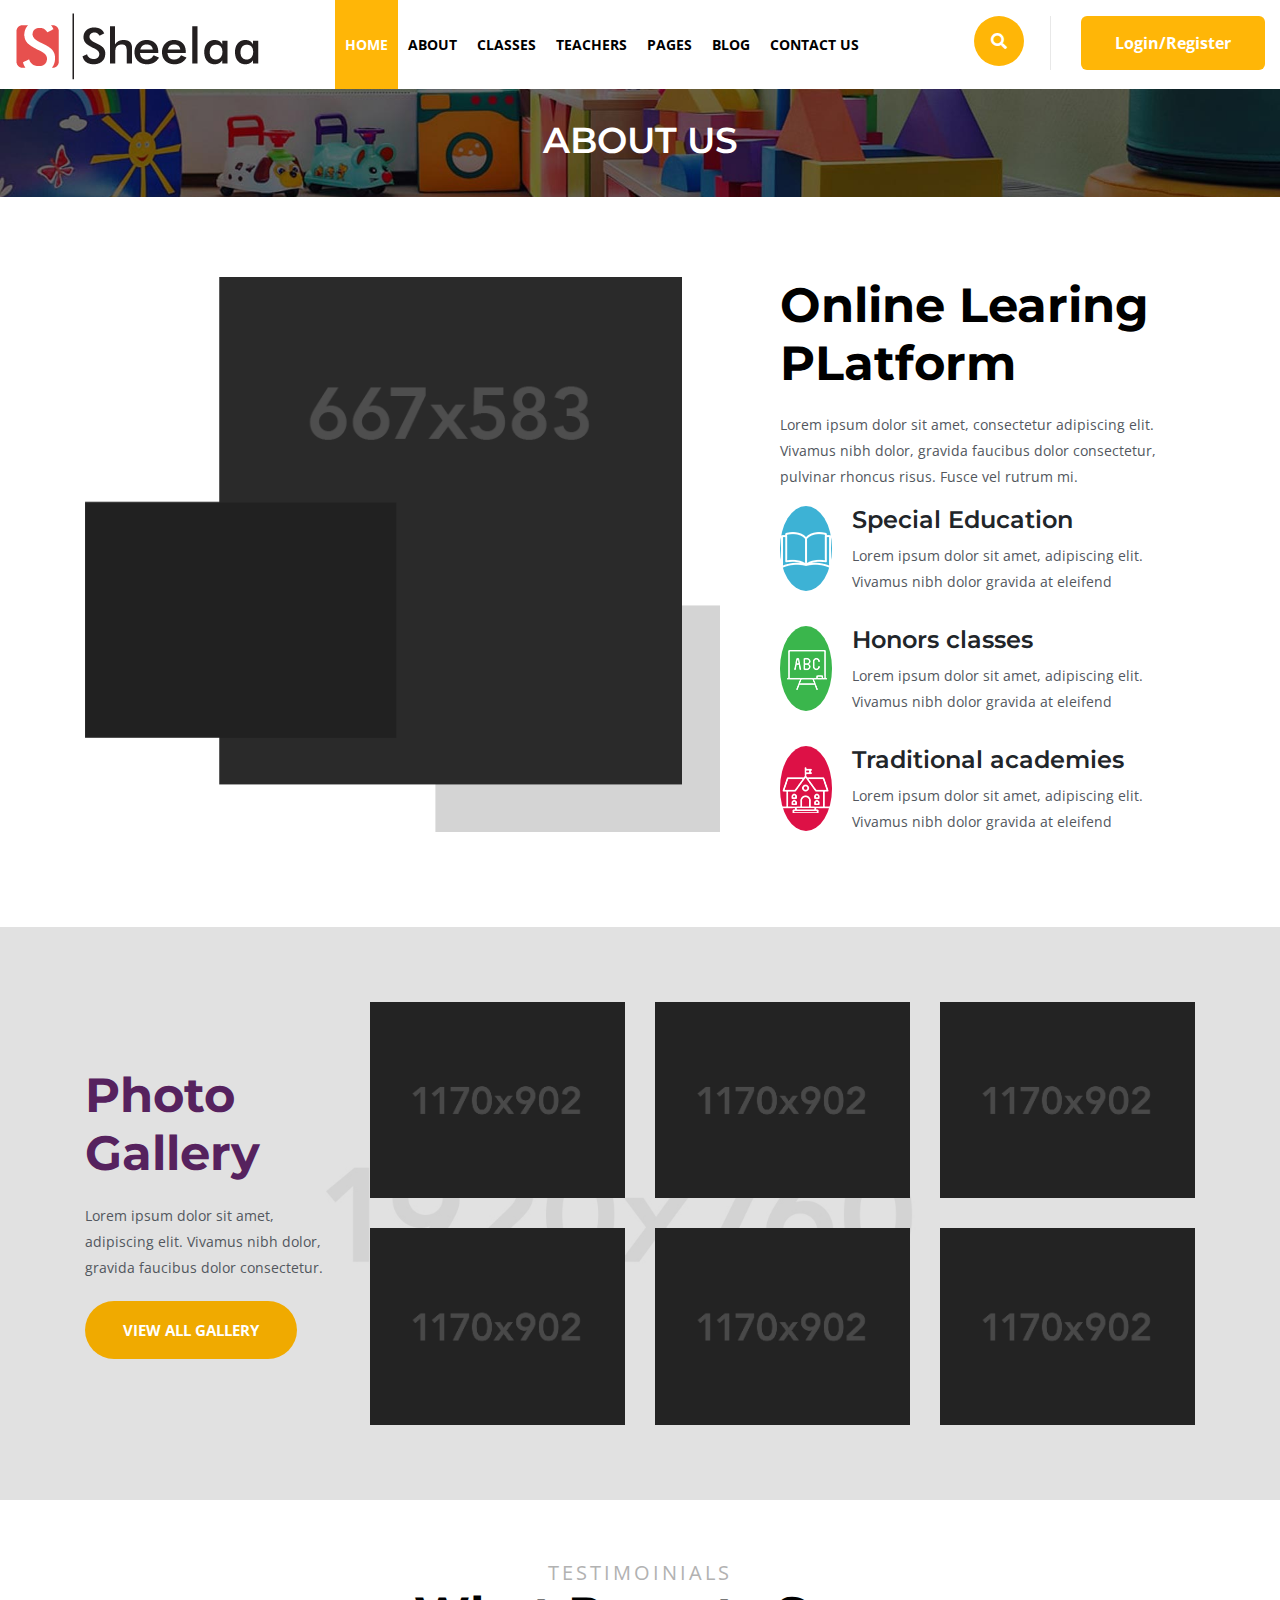
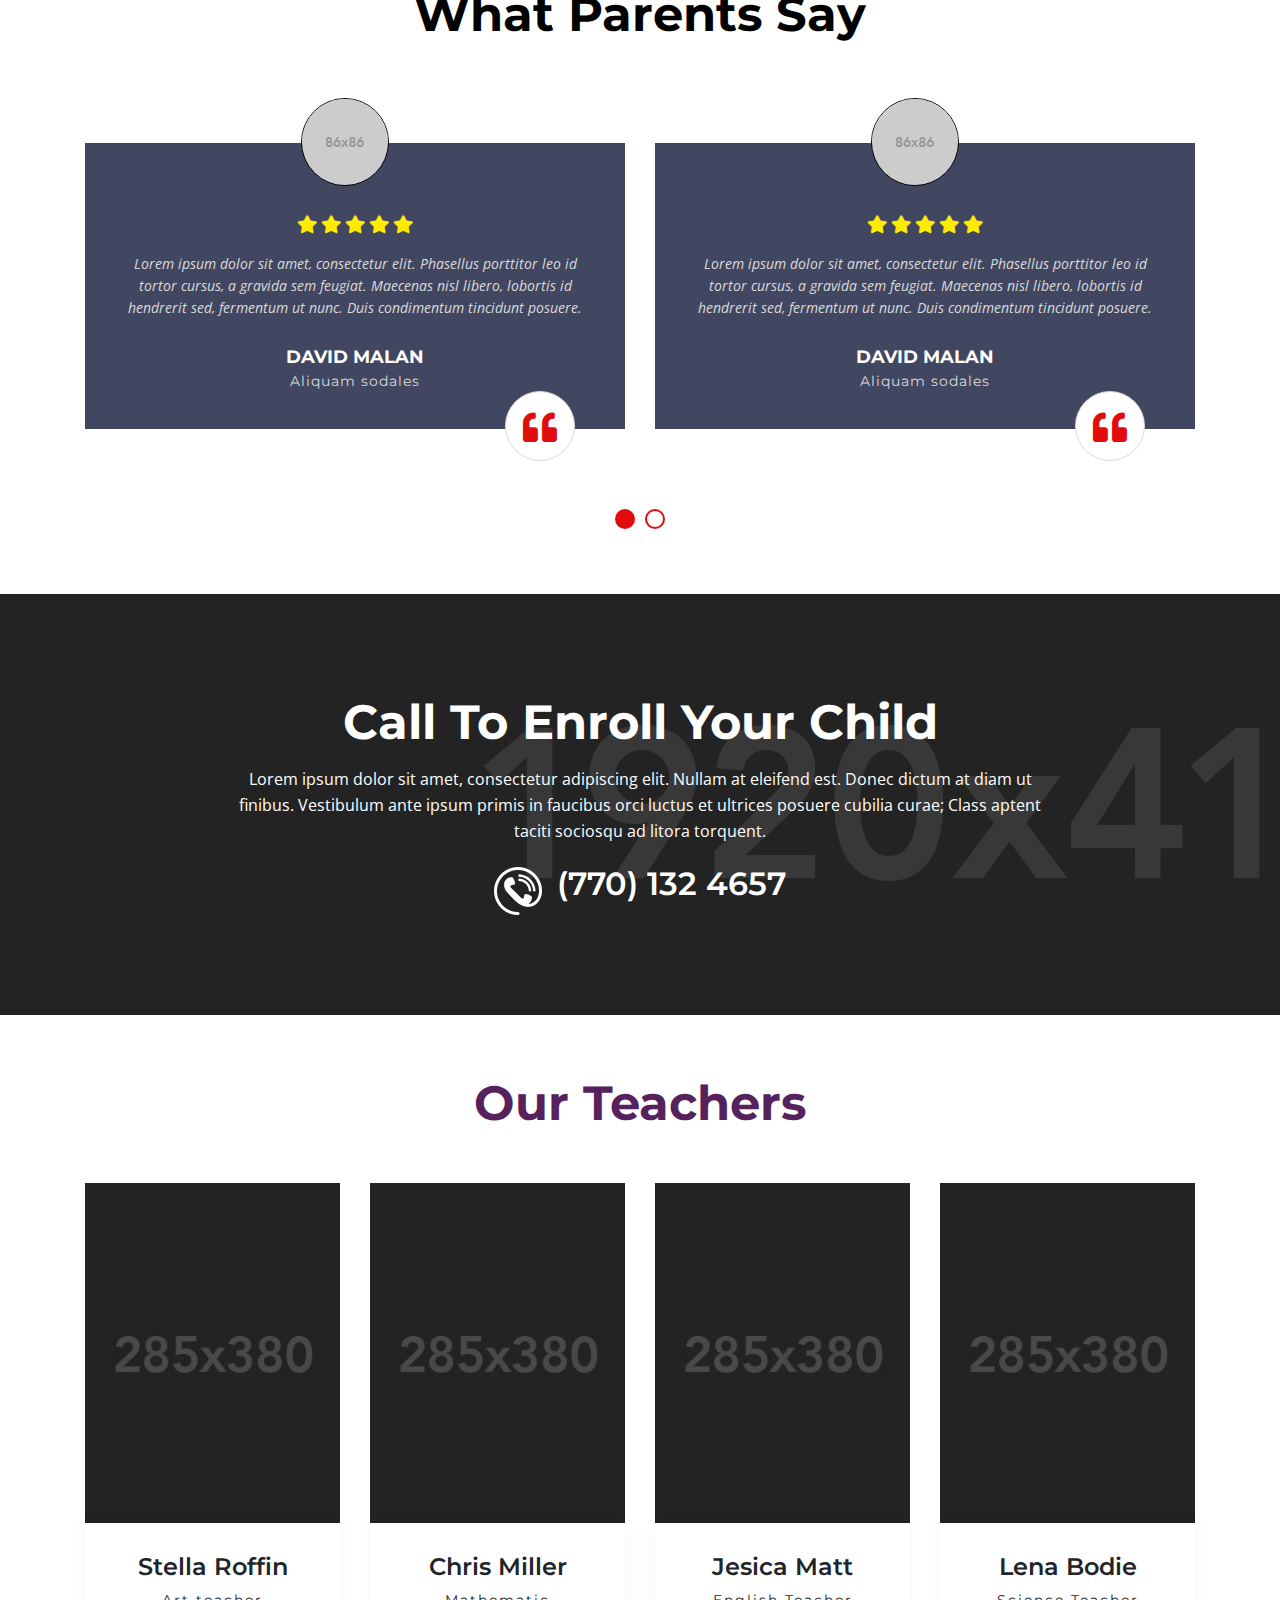
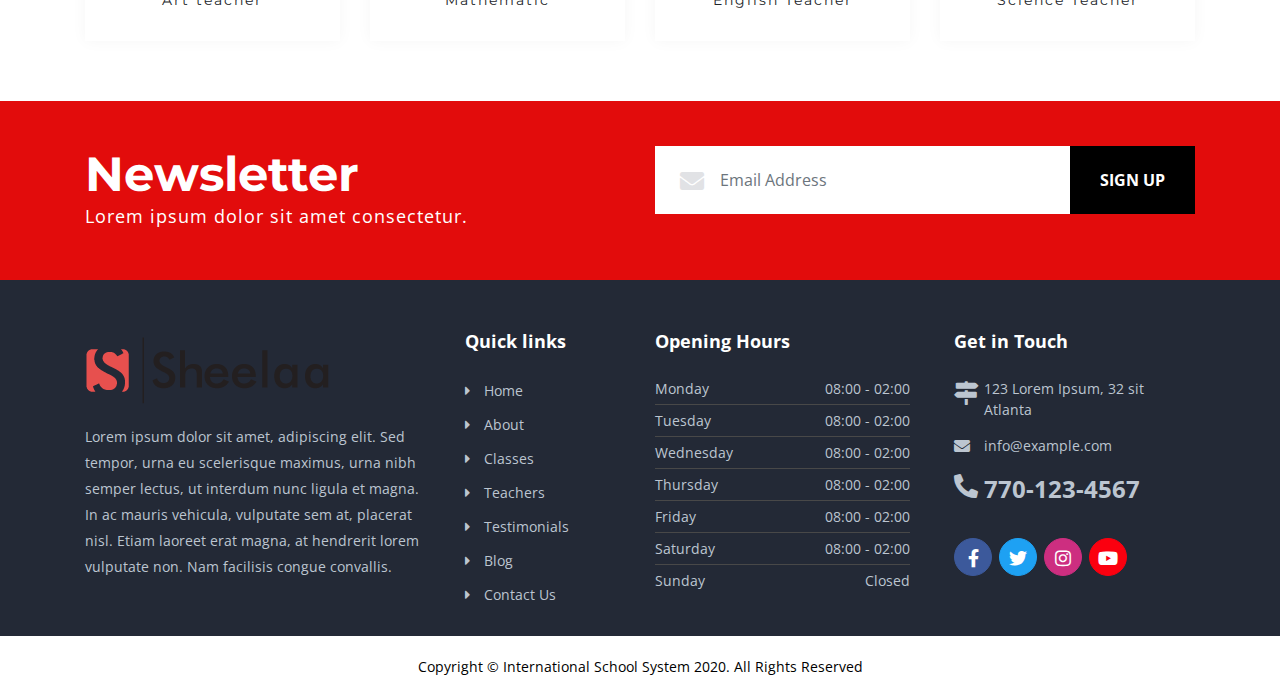
<file: about.html>
<!doctype html>
<html lang="en">
<head>
<!-- Required meta tags -->
<meta charset="utf-8">
<meta name="viewport" content="width=device-width, initial-scale=1, shrink-to-fit=no">

<!-- Fav Icon -->
<link rel="shortcut icon" href="favicon.ico">

<!-- Bootstrap CSS -->
<link rel="stylesheet" href="css/bootstrap.min.css">
<link href="css/all.css" rel="stylesheet">
<link href="css/owl.carousel.css" rel="stylesheet">

<!-- <link rel="stylesheet" href="css/switcher.css"> -->
<link rel="stylesheet" href="rs-plugin/css/settings.css">
<!-- Jquery Fancybox CSS -->
<link rel="stylesheet" type="text/css" href="css/jquery.fancybox.min.css" media="screen" />
<link href="css/animate.css" rel="stylesheet">
<link href="css/style.css" rel="stylesheet"  id="colors">
<link href="https://fonts.googleapis.com/css2?family=Open+Sans:wght@300;400;600;700;800&display=swap" rel="stylesheet">
<link href="https://fonts.googleapis.com/css2?family=Montserrat:wght@100;200;300;400;500;600;700;800;900&display=swap" rel="stylesheet">
<title>International School System</title>
</head>
<body>

<!--Header Start-->
<div class="header-wrap">
  <div class="container-fluid">
    <div class="row">
      <div class="col-lg-3 col-md-12 navbar-light">
        <div class="logo"> <a href="index.html"><img alt="" class="logo-default" src="images/logo.png"></a></div>
        <button class="navbar-toggler" type="button" data-toggle="collapse" data-target="#navbarSupportedContent" aria-controls="navbarSupportedContent" aria-expanded="false" aria-label="Toggle navigation"> <span class="navbar-toggler-icon"></span> </button>
      </div>
      <div class="col-lg-6 col-md-12">
        <div class="navigation-wrap" id="filters">
          <nav class="navbar navbar-expand-lg navbar-light"> <a class="navbar-brand" href="#">Menu</a>
            <div class="collapse navbar-collapse" id="navbarSupportedContent">
              <button class="close-toggler" type="button" data-toggle="offcanvas"> <span><i class="fas fa-times-circle" aria-hidden="true"></i></span> </button>
              <ul class="navbar-nav mr-auto">
                <li class="nav-item"> <a class="nav-link active" href="index.html">Home <span class="sr-only">(current)</span></a> </li>
                <li class="nav-item"><a class="nav-link" href="about.html">About</a></li>
                <li class="nav-item"><a class="nav-link" href="classes.html">Classes</a> <i class="fas fa-caret-down"></i>
                  <ul class="submenu">
                    <li><a href="classes.html">Classes</a></li>
                    <li><a href="classes-details.html">Classes Details</a></li>
                  </ul>
                </li>
                <li class="nav-item"><a class="nav-link" href="teachers.html">Teachers</a>
                  <ul class="submenu">
                    <li><a href="teachers.html">Teachers</a></li>
                    <li><a href="teachers-details.html">Teachers Details</a></li>
                  </ul>
                </li>
                <li class="nav-item"><a class="nav-link" href="#.">Pages</a> <i class="fas fa-caret-down"></i>
                  <ul class="submenu">
                    <li><a href="about.html">About Us</a></li>
                    <li><a href="teachers.html">Our Teachers</a></li>
                    <li><a href="login.html">Login</a></li>
                    <li><a href="register.html">Register</a></li>
                    <li><a href="pricing.html">Our Pricing</a></li>
                    <li><a href="faqs.html">Faqs</a></li>
                    <li><a href="testimonials.html">Testimonials</a></li>
                    <li><a href="typography.html">Typography</a></li>
                    <li><a href="404.html">404</a></li>
                  </ul>
                </li>
                <li class="nav-item"><a class="nav-link" href="blog.html">Blog</a> <i class="fas fa-caret-down"></i>
                  <ul class="submenu">
                    <li><a href="blog.html">Blog</a></li>
                    <li><a href="blog-grid.html">Blog Grid Sidebar</a></li>
                    <li><a href="blog-list.html">Blog List sidebar</a></li>
                    <li><a href="blog-details.html">Blog Details</a></li>
                  </ul>
                </li>
                <li class="nav-item"><a class="nav-link" href="contact.html">Contact Us</a></li>
              </ul>
            </div>
          </nav>
        </div>
      </div>
      <div class="col-lg-3">
        <div class="header_info">
          <div class="search"><a href="#"><i class="fas fa-search"></i></a></div>
          <div class="loginwrp"><a href="login.html">Login/Register</a></div>
        </div>
      </div>
    </div>
  </div>
</div>
<!--Header End--> 

<!-- Inner Heading Start -->
<div class="innerHeading-wrap">
  <div class="container">
    <h1>About Us</h1>
  </div>
</div>
<!-- Inner Heading End --> 

<!-- About Start -->
<div class="about-wrap " id="about">
  <div class="container">
    <div class="row">
      <div class="col-lg-7">
        <div class="aboutImg"><img src="images/aboutImg.png" alt=""></div>
      </div>
      <div class="col-lg-5">
        <div class="about_box">
          <div class="title">
            <h1>Online Learing <span>PLatform</span></h1>
          </div>
          <p>Lorem ipsum dolor sit amet, consectetur adipiscing elit. Vivamus nibh dolor, gravida faucibus dolor consectetur, pulvinar rhoncus risus. Fusce vel rutrum mi.</p>
          <ul class="edu_list">
            <li>
              <div class="learing-wrp">
                <div class="edu_icon"><img src="images/education.png"></div>
                <div class="learn_info">
                  <h3>Special Education</h3>
                  <p>Lorem ipsum dolor sit amet, adipiscing elit. Vivamus nibh dolor gravida at eleifend</p>
                </div>
              </div>
            </li>
            <li>
              <div class="learing-wrp">
                <div class="edu_icon"><img src="images/class.png"></div>
                <div class="learn_info">
                  <h3>Honors classes</h3>
                  <p>Lorem ipsum dolor sit amet, adipiscing elit. Vivamus nibh dolor gravida at eleifend</p>
                </div>
              </div>
            </li>
            <li>
              <div class="learing-wrp">
                <div class="edu_icon"><img src="images/academy.png"></div>
                <div class="learn_info">
                  <h3>Traditional academies</h3>
                  <p>Lorem ipsum dolor sit amet, adipiscing elit. Vivamus nibh dolor gravida at eleifend</p>
                </div>
              </div>
            </li>
          </ul>
        </div>
      </div>
    </div>
  </div>
</div>
<!-- About End --> 

<!-- Gallery Start -->
<div class="gallery-wrap ">
  <div class="container">
    <div class="row">
      <div class="col-lg-3">
        <div class="gallery_box">
          <div class="gallery_left">
            <div class="title">
              <h1>Photo Gallery</h1>
            </div>
            <p>Lorem ipsum dolor sit amet, adipiscing elit. Vivamus nibh dolor, gravida faucibus dolor consectetur.</p>
            <div class="readmore"><a href="#">View All Gallery</a></div>
          </div>
        </div>
      </div>
      <div class="col-lg-9">
        <div class="row">
          <div class="col-lg-4 col-md-6">
            <div class="galleryImg"><img src="images/gallery-1.jpg" alt="">
              <div class="portfolio-overley">
                <div class="content"> <a href="images/gallery-1.jpg" class="fancybox image-link" data-fancybox="images" title="Image Caption Here"><i class="fas fa-search-plus"></i></a> </div>
              </div>
            </div>
          </div>
          <div class="col-lg-4 col-md-6">
            <div class="galleryImg"><img src="images/gallery-2.jpg" alt="">
              <div class="portfolio-overley">
                <div class="content"> <a href="images/gallery-2.jpg" class="fancybox image-link" data-fancybox="images" title="Image Caption Here"><i class="fas fa-search-plus"></i></a> </div>
              </div>
            </div>
          </div>
          <div class="col-lg-4 col-md-6">
            <div class="galleryImg"><img src="images/gallery-3.jpg" alt="">
              <div class="portfolio-overley">
                <div class="content"> <a href="images/gallery-3.jpg" class="fancybox image-link" data-fancybox="images" title="Image Caption Here"><i class="fas fa-search-plus"></i></a> </div>
              </div>
            </div>
          </div>
          <div class="col-lg-4 col-md-6">
            <div class="galleryImg"><img src="images/gallery-4.jpg" alt="">
              <div class="portfolio-overley">
                <div class="content"> <a href="images/gallery-4.jpg" class="fancybox image-link" data-fancybox="images" title="Image Caption Here"><i class="fas fa-search-plus"></i></a> </div>
              </div>
            </div>
          </div>
          <div class="col-lg-4 col-md-6">
            <div class="galleryImg"><img src="images/gallery-5.jpg" alt="">
              <div class="portfolio-overley">
                <div class="content"> <a href="images/gallery-5.jpg" class="fancybox image-link" data-fancybox="images" title="Image Caption Here"><i class="fas fa-search-plus"></i></a> </div>
              </div>
            </div>
          </div>
          <div class="col-lg-4 col-md-6">
            <div class="galleryImg"><img src="images/gallery-6.jpg" alt="">
              <div class="portfolio-overley">
                <div class="content"> <a href="images/gallery-6.jpg" class="fancybox image-link" data-fancybox="images" title="Image Caption Here"><i class="fas fa-search-plus"></i></a> </div>
              </div>
            </div>
          </div>
        </div>
      </div>
    </div>
  </div>
</div>
<!-- Gallery End --> 

<!-- Testimonials Start -->
<div class="testimonials-wrap ">
  <div class="container">
    <div class="title">
      <p>Testimoinials</p>
      <h1> What Parents Say </h1>
    </div>
    <ul class="owl-carousel testimonials_list unorderList">
      <li class="item">
        <div class="testimonials_sec">
          <div class="client_box">
            <div class="clientImg"><img alt="" src="images/comment-img-1.jpg"></div>
            <ul class="unorderList starWrp">
              <li><i class="fas fa-star"></i></li>
              <li><i class="fas fa-star"></i></li>
              <li><i class="fas fa-star"></i></li>
              <li><i class="fas fa-star"></i></li>
              <li><i class="fas fa-star"></i></li>
            </ul>
          </div>
          <p>Lorem ipsum dolor sit amet, consectetur elit. Phasellus porttitor leo id tortor cursus, a gravida sem feugiat. Maecenas nisl libero, lobortis id hendrerit sed, fermentum ut nunc. Duis condimentum tincidunt posuere.</p>
          <h3>David Malan <span>Aliquam sodales</span></h3>
          <div class="quote_icon"><i class="fas fa-quote-left"></i></div>
        </div>
      </li>
      <li class="item">
        <div class="testimonials_sec">
          <div class="client_box">
            <div class="clientImg"><img alt="" src="images/comment-img-2.jpg"></div>
            <ul class="unorderList starWrp">
              <li><i class="fas fa-star"></i></li>
              <li><i class="fas fa-star"></i></li>
              <li><i class="fas fa-star"></i></li>
              <li><i class="fas fa-star"></i></li>
              <li><i class="fas fa-star"></i></li>
            </ul>
          </div>
          <p>Lorem ipsum dolor sit amet, consectetur elit. Phasellus porttitor leo id tortor cursus, a gravida sem feugiat. Maecenas nisl libero, lobortis id hendrerit sed, fermentum ut nunc. Duis condimentum tincidunt posuere. </p>
          <h3>David Malan <span>Aliquam sodales</span></h3>
          <div class="quote_icon"><i class="fas fa-quote-left"></i></div>
        </div>
      </li>
      <li class="item">
        <div class="testimonials_sec">
          <div class="client_box">
            <div class="clientImg"><img alt="" src="images/comment-img-3.jpg"></div>
            <ul class="unorderList starWrp">
              <li><i class="fas fa-star"></i></li>
              <li><i class="fas fa-star"></i></li>
              <li><i class="fas fa-star"></i></li>
              <li><i class="fas fa-star"></i></li>
              <li><i class="fas fa-star"></i></li>
            </ul>
          </div>
          <p>Lorem ipsum dolor sit amet, consectetur elit. Phasellus porttitor leo id tortor cursus, a gravida sem feugiat. Maecenas nisl libero, lobortis id hendrerit sed, fermentum ut nunc. Duis condimentum tincidunt posuere.</p>
          <h3>David Malan <span>Aliquam sodales</span></h3>
          <div class="quote_icon"><i class="fas fa-quote-left"></i></div>
        </div>
      </li>
      <li class="item">
        <div class="testimonials_sec">
          <div class="client_box">
            <div class="clientImg"><img alt="" src="images/comment-img-1.jpg"></div>
            <ul class="unorderList starWrp">
              <li><i class="fas fa-star"></i></li>
              <li><i class="fas fa-star"></i></li>
              <li><i class="fas fa-star"></i></li>
              <li><i class="fas fa-star"></i></li>
              <li><i class="fas fa-star"></i></li>
            </ul>
          </div>
          <p>Lorem ipsum dolor sit amet, consectetur elit. Phasellus porttitor leo id tortor cursus, a gravida sem feugiat. Maecenas nisl libero, lobortis id hendrerit sed, fermentum ut nunc. Duis condimentum tincidunt posuere.</p>
          <h3>David Malan <span>Aliquam sodales</span></h3>
          <div class="quote_icon"><i class="fas fa-quote-left"></i></div>
        </div>
      </li>
    </ul>
  </div>
</div>
<!-- Testimonials End --> 

<!-- Enroll Start -->
<div class="choice-wrap enroll-wrap ">
  <div class="container">
    <div class="title">
      <h1>Call To Enroll Your Child</h1>
    </div>
    <p>Lorem ipsum dolor sit amet, consectetur adipiscing elit. Nullam at eleifend est. Donec dictum at diam ut finibus. Vestibulum ante ipsum primis in faucibus orci luctus et ultrices posuere cubilia curae; Class aptent taciti sociosqu ad litora torquent.</p>
    <div class="phonewrp"><img src="images/phone_icon.png"><a href="#">(770) 132 4657</a></div>
  </div>
</div>
<!-- Enroll End --> 

<!-- Teacher Start -->
<section class="teachers-area-three teacher-wrap pt-100 pb-70">
  <div class="container">
    <div class="title center_title">
      <h1>Our Teachers</h1>
    </div>
    <div class="row">
      <div class="col-lg-3 col-sm-6">
        <div class="single-teachers">
          <div class="teacherImg"> <img src="images/teachers01.jpg" alt="Image">
            <ul class="social-icons list-inline">
              <!-- social-icons -->
              <li class="social-facebook"> <a href="#"><i class="fab fa-facebook-f" aria-hidden="true"></i></a> </li>
              <li class="social-twitter"> <a href=""><i class="fab fa-twitter" aria-hidden="true"></i></a> </li>
              <li class="social-linkedin"> <a href="#"><i class="fab fa-linkedin-in" aria-hidden="true"></i></a> </li>
              <li class="social-googleplus"> <a href="#"><i class="fab fa-instagram" aria-hidden="true"></i></a> </li>
            </ul>
          </div>
          <div class="teachers-content">
            <h3>Stella Roffin</h3>
            <div class="designation">Art teacher</div>
          </div>
        </div>
      </div>
      <div class="col-lg-3 col-sm-6">
        <div class="single-teachers">
          <div class="teacherImg"> <img src="images/teachers02.jpg" alt="Image">
            <ul class="social-icons list-inline">
              <!-- social-icons -->
              <li class="social-facebook"> <a href="#"><i class="fab fa-facebook-f" aria-hidden="true"></i></a> </li>
              <li class="social-twitter"> <a href=""><i class="fab fa-twitter" aria-hidden="true"></i></a> </li>
              <li class="social-linkedin"> <a href="#"><i class="fab fa-linkedin-in" aria-hidden="true"></i></a> </li>
              <li class="social-googleplus"> <a href="#"><i class="fab fa-instagram" aria-hidden="true"></i></a> </li>
            </ul>
          </div>
          <div class="teachers-content">
            <h3>Chris Miller</h3>
            <div class="designation">Mathematic</div>
          </div>
        </div>
      </div>
      <div class="col-lg-3 col-sm-6">
        <div class="single-teachers">
          <div class="teacherImg"> <img src="images/teachers03.jpg" alt="Image">
            <ul class="social-icons list-inline">
              <!-- social-icons -->
              <li class="social-facebook"> <a href="#"><i class="fab fa-facebook-f" aria-hidden="true"></i></a> </li>
              <li class="social-twitter"> <a href=""><i class="fab fa-twitter" aria-hidden="true"></i></a> </li>
              <li class="social-linkedin"> <a href="#"><i class="fab fa-linkedin-in" aria-hidden="true"></i></a> </li>
              <li class="social-googleplus"> <a href="#"><i class="fab fa-instagram" aria-hidden="true"></i></a> </li>
            </ul>
          </div>
          <div class="teachers-content">
            <h3>Jesica Matt</h3>
            <div class="designation">English Teacher</div>
          </div>
        </div>
      </div>
      <div class="col-lg-3 col-sm-6">
        <div class="single-teachers">
          <div class="teacherImg"> <img src="images/teachers04.jpg" alt="Image">
            <ul class="social-icons list-inline">
              <!-- social-icons -->
              <li class="social-facebook"> <a href="#"><i class="fab fa-facebook-f" aria-hidden="true"></i></a> </li>
              <li class="social-twitter"> <a href=""><i class="fab fa-twitter" aria-hidden="true"></i></a> </li>
              <li class="social-linkedin"> <a href="#"><i class="fab fa-linkedin-in" aria-hidden="true"></i></a> </li>
              <li class="social-googleplus"> <a href="#"><i class="fab fa-instagram" aria-hidden="true"></i></a> </li>
            </ul>
          </div>
          <div class="teachers-content">
            <h3>Lena Bodie</h3>
            <div class="designation">Science Teacher</div>
          </div>
        </div>
      </div>
    </div>
  </div>
</section>

<!-- Teacher Start --> 

<!--Newsletter Start-->
<div class="newsletter-wrap ">
  <div class="container">
    <div class="row">
      <div class="col-lg-6">
        <div class="title">
          <h1>Newsletter</h1>
        </div>
        <p>Lorem ipsum dolor sit amet consectetur.</p>
      </div>
      <div class="col-lg-6">
        <div class="news-info">
          <form>
            <div class="input-group">
              <input type="text" class="form-control" name="search" placeholder="Email Address">
              <div class="form_icon"><i class="fas fa-envelope"></i></div>
            </div>
            <button class="sigup">Sign Up</button>
          </form>
        </div>
      </div>
    </div>
  </div>
</div>
<!--Newsletter End--> 

<!-- Footer Start -->
<div class="footer-wrap">
  <div class="container">
    <div class="row">
      <div class="col-lg-4">
        <div class="footer_logo"><img alt="" class="footer-default" src="images/logo.png"></div>
        <p>Lorem ipsum dolor sit amet, adipiscing elit. Sed tempor, urna eu scelerisque maximus, urna nibh semper lectus, ut interdum nunc ligula et magna. In ac mauris vehicula, vulputate sem at, placerat nisl. Etiam laoreet erat magna, at hendrerit lorem vulputate non. Nam facilisis congue convallis.</p>
      </div>
      <div class="col-lg-2 col-md-3">
        <h3>Quick links</h3>
        <ul class="footer-links">
          <li> <a href="index.html">Home</a></li>
          <li> <a href="about.html">About</a></li>
          <li> <a href="classes.html">Classes</a></li>
          <li> <a href="teachers.html">Teachers</a></li>
          <li> <a href="testimonials.html">Testimonials</a></li>
          <li> <a href="blog.html">Blog</a></li>
          <li> <a href="contact.html">Contact Us</a></li>
        </ul>
      </div>
      <div class="col-lg-3 col-md-4">
        <h3>Opening Hours</h3>
        <ul class="unorderList hourswrp">
          <li>Monday <span>08:00 - 02:00</span></li>
          <li>Tuesday <span>08:00 - 02:00</span></li>
          <li>Wednesday <span>08:00 - 02:00</span></li>
          <li>Thursday <span>08:00 - 02:00</span></li>
          <li>Friday <span>08:00 - 02:00</span></li>
          <li>Saturday <span>08:00 - 02:00</span></li>
          <li>Sunday <span>Closed</span></li>
        </ul>
      </div>
      <div class="col-lg-3 col-md-4">
        <div class="footer_info">
          <h3>Get in Touch</h3>
          <ul class="footer-adress">
            <li class="footer_address"> <i class="fas fa-map-signs"></i> <span>123 Lorem Ipsum, 32 sit Atlanta</span> </li>
            <li class="footer_email"> <i class="fas fa-envelope" aria-hidden="true"></i> <span><a href="mailto:info@example.com"> info@example.com </a></span> </li>
            <li class="footer_phone"> <i class="fas fa-phone-alt"></i> <span><a href="tel:7704282433"> 770-123-4567</a></span> </li>
          </ul>
          <div class="social-icons footer_icon">
            <ul>
              <li><a href="#"><i class="fab fa-facebook-f" aria-hidden="true"></i></a></li>
              <li><a href="#"><i class="fab fa-twitter" aria-hidden="true"></i></a></li>
              <li><a href="#"><i class="fab fa-instagram" aria-hidden="true"></i></a></li>
              <li><a href="#"><i class="fab fa-youtube" aria-hidden="true"></i></a></li>
            </ul>
          </div>
        </div>
      </div>
    </div>
  </div>
</div>
<!-- Footer End --> 

<!--Copyright Start-->
<div class="footer-bottom text-center">
  <div class="container">
    <div class="copyright-text">Copyright © International School System 2020. All Rights Reserved</div>
  </div>
</div>
<!--Copyright End--> 

<!-- Js --> 
<script src="js/jquery.min.js"></script> 
<script src="js/bootstrap.min.js"></script> 
<script src="js/popper.min.js"></script> 
<script src="rs-plugin/js/jquery.themepunch.tools.min.js"></script> 
<script src="rs-plugin/js/jquery.themepunch.revolution.min.js"></script> 
<!-- Jquery Fancybox --> 
<script src="js/jquery.fancybox.min.js"></script> 
<!-- Animate js --> 
<script src="js/animate.js"></script> 
<script>
  new WOW().init();
</script> 
<!-- WOW file --> 
<script src="js/wow.js"></script> 
<!-- general script file --> 
<script src="js/owl.carousel.js"></script> 
<script src="js/script.js"></script>
</body>
</html>
</file>
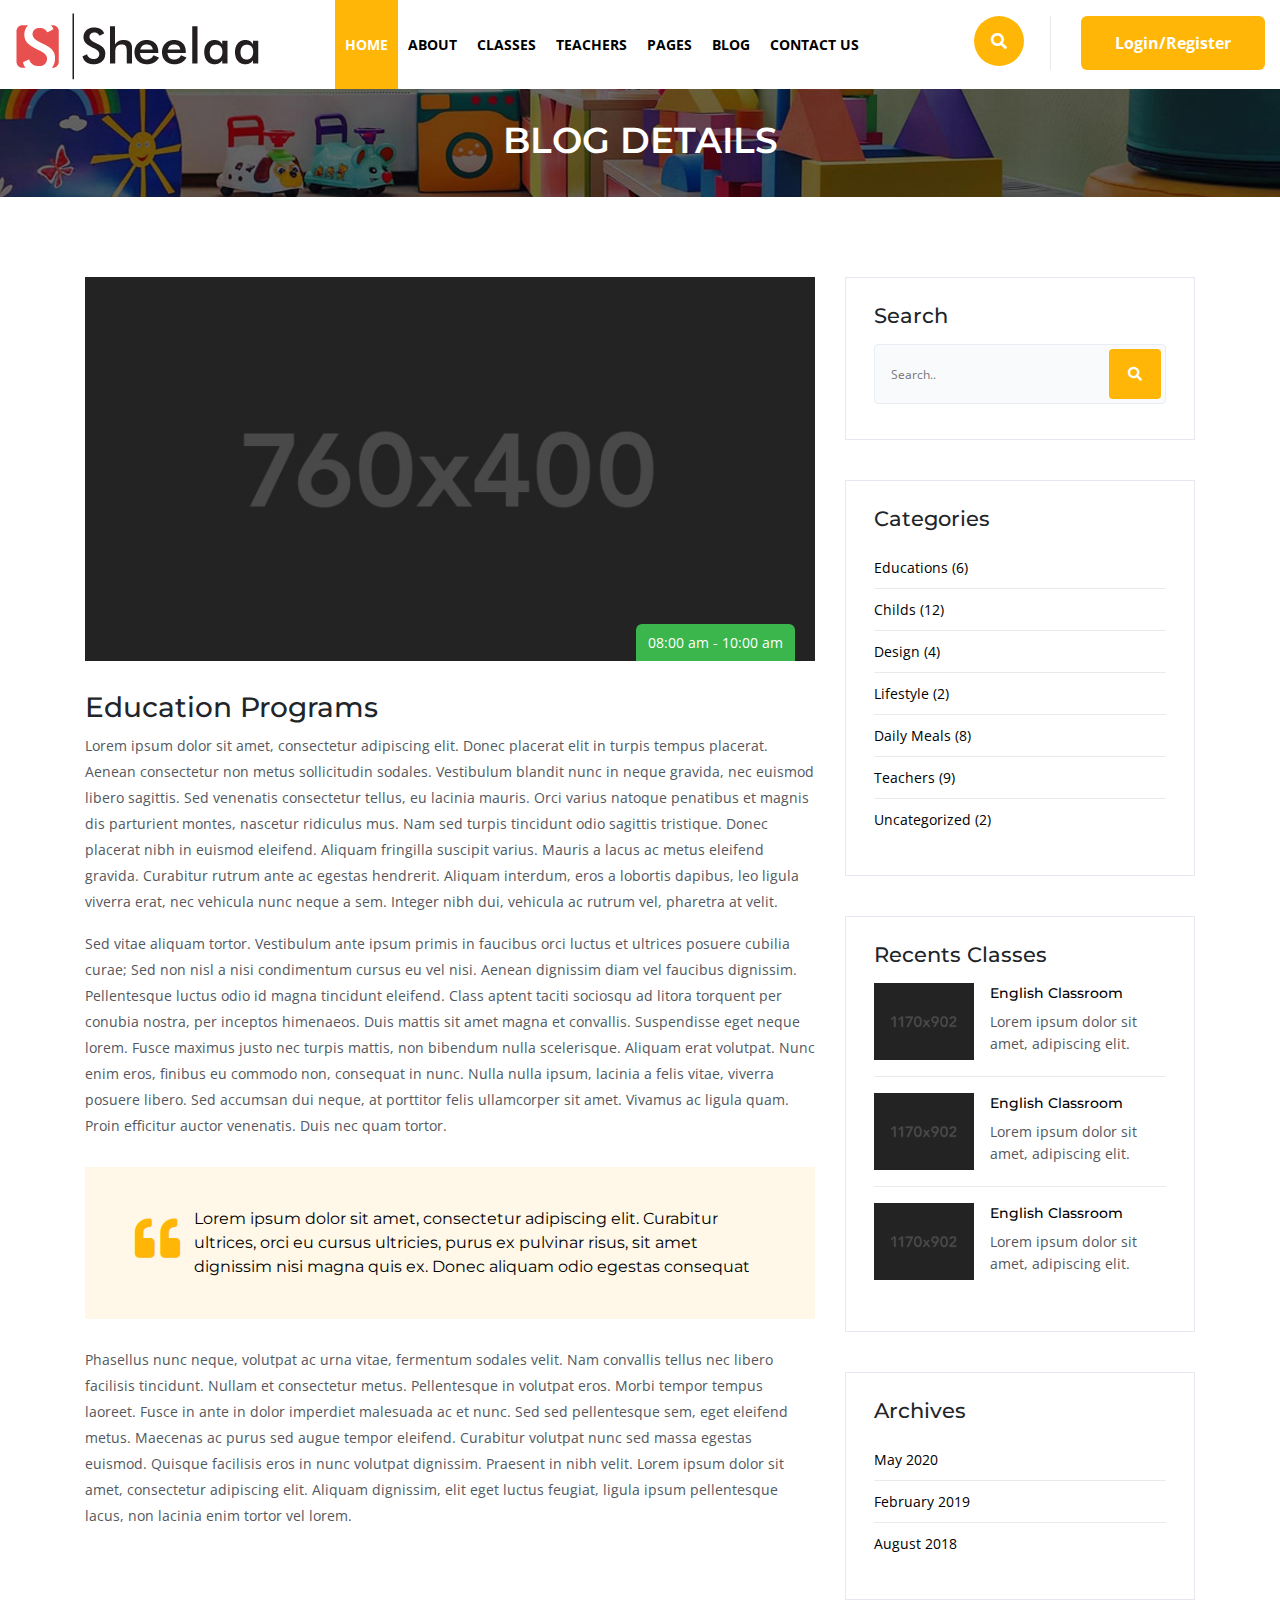
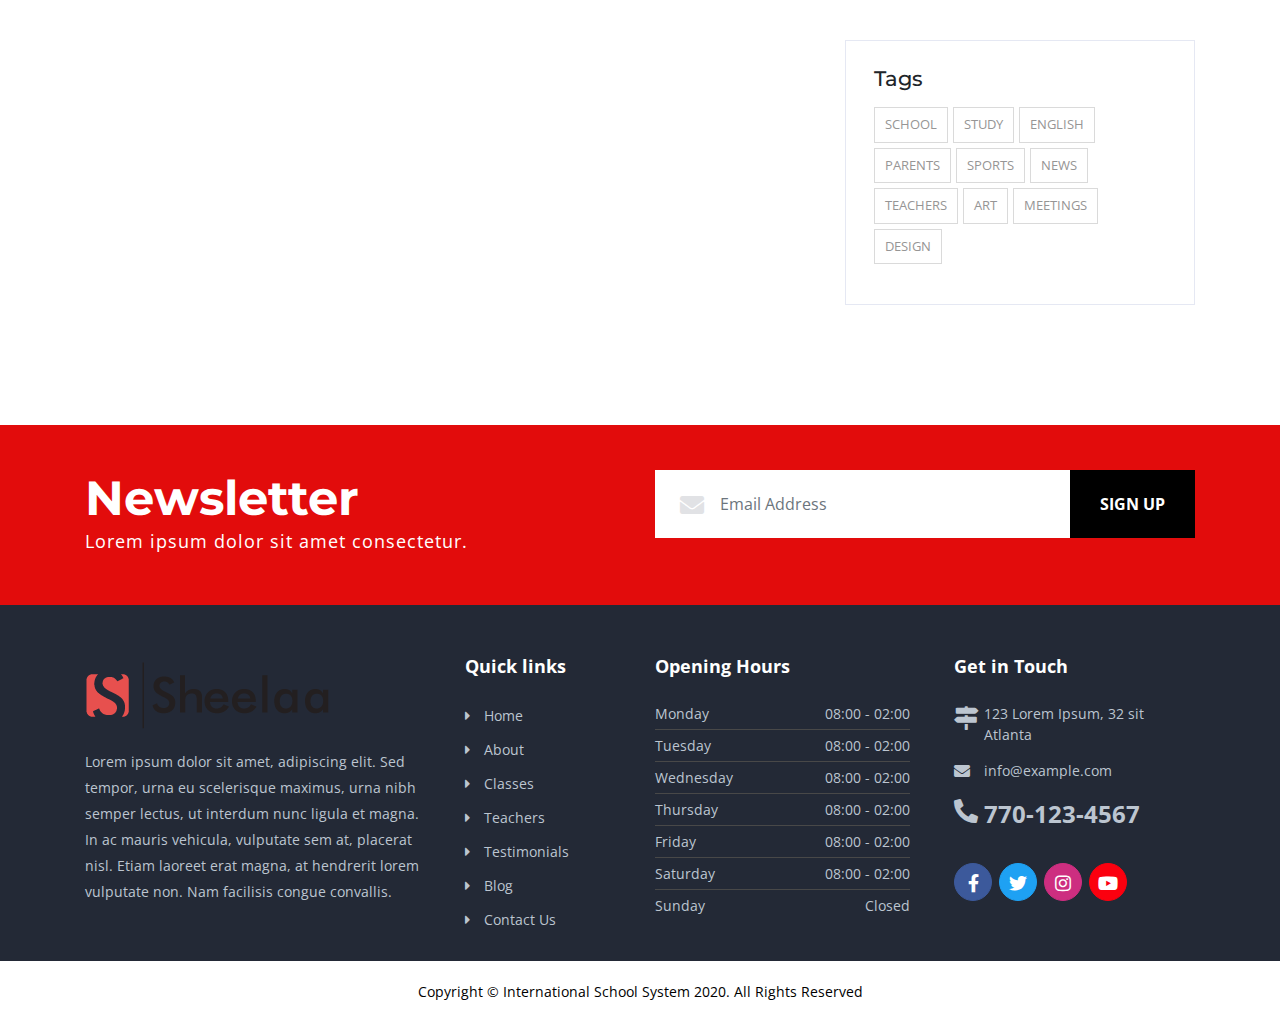
<file: blog-details.html>
<!doctype html>
<html lang="en">
<head>
<!-- Required meta tags -->
<meta charset="utf-8">
<meta name="viewport" content="width=device-width, initial-scale=1, shrink-to-fit=no">

<!-- Fav Icon -->
<link rel="shortcut icon" href="favicon.ico">

<!-- Bootstrap CSS -->
<link rel="stylesheet" href="css/bootstrap.min.css">
<link href="css/all.css" rel="stylesheet">
<link href="css/owl.carousel.css" rel="stylesheet">

<!-- <link rel="stylesheet" href="css/switcher.css"> -->
<link rel="stylesheet" href="rs-plugin/css/settings.css">
<!-- Jquery Fancybox CSS -->
<link rel="stylesheet" type="text/css" href="css/jquery.fancybox.min.css" media="screen" />
<link href="css/animate.css" rel="stylesheet">
<link href="css/style.css" rel="stylesheet"  id="colors">
<link href="https://fonts.googleapis.com/css2?family=Open+Sans:wght@300;400;600;700;800&display=swap" rel="stylesheet">
<link href="https://fonts.googleapis.com/css2?family=Montserrat:wght@100;200;300;400;500;600;700;800;900&display=swap" rel="stylesheet">
<title>International School System</title>
</head>
<body>

<!--Header Start-->
<div class="header-wrap">
  <div class="container-fluid">
    <div class="row">
      <div class="col-lg-3 col-md-12 navbar-light">
        <div class="logo"> <a href="index.html"><img alt="" class="logo-default" src="images/logo.png"></a></div>
        <button class="navbar-toggler" type="button" data-toggle="collapse" data-target="#navbarSupportedContent" aria-controls="navbarSupportedContent" aria-expanded="false" aria-label="Toggle navigation"> <span class="navbar-toggler-icon"></span> </button>
      </div>
      <div class="col-lg-6 col-md-12">
        <div class="navigation-wrap" id="filters">
          <nav class="navbar navbar-expand-lg navbar-light"> <a class="navbar-brand" href="#">Menu</a>
            <div class="collapse navbar-collapse" id="navbarSupportedContent">
              <button class="close-toggler" type="button" data-toggle="offcanvas"> <span><i class="fas fa-times-circle" aria-hidden="true"></i></span> </button>
              <ul class="navbar-nav mr-auto">
                <li class="nav-item"> <a class="nav-link active" href="index.html">Home <span class="sr-only">(current)</span></a> </li>
                <li class="nav-item"><a class="nav-link" href="about.html">About</a></li>
                <li class="nav-item"><a class="nav-link" href="classes.html">Classes</a> <i class="fas fa-caret-down"></i>
                  <ul class="submenu">
                    <li><a href="classes.html">Classes</a></li>
                    <li><a href="classes-details.html">Classes Details</a></li>
                  </ul>
                </li>
                <li class="nav-item"><a class="nav-link" href="teachers.html">Teachers</a>
                  <ul class="submenu">
                    <li><a href="teachers.html">Teachers</a></li>
                    <li><a href="teachers-details.html">Teachers Details</a></li>
                  </ul>
                </li>
                <li class="nav-item"><a class="nav-link" href="#.">Pages</a> <i class="fas fa-caret-down"></i>
                  <ul class="submenu">
                    <li><a href="about.html">About Us</a></li>
                    <li><a href="teachers.html">Our Teachers</a></li>
                    <li><a href="login.html">Login</a></li>
                    <li><a href="register.html">Register</a></li>
                    <li><a href="pricing.html">Our Pricing</a></li>
                    <li><a href="faqs.html">Faqs</a></li>
                    <li><a href="testimonials.html">Testimonials</a></li>
                    <li><a href="typography.html">Typography</a></li>
                    <li><a href="404.html">404</a></li>
                  </ul>
                </li>
                <li class="nav-item"><a class="nav-link" href="blog.html">Blog</a> <i class="fas fa-caret-down"></i>
                  <ul class="submenu">
                    <li><a href="blog.html">Blog</a></li>
                    <li><a href="blog-grid.html">Blog Grid Sidebar</a></li>
                    <li><a href="blog-list.html">Blog List sidebar</a></li>
                    <li><a href="blog-details.html">Blog Details</a></li>
                  </ul>
                </li>
                <li class="nav-item"><a class="nav-link" href="contact.html">Contact Us</a></li>
              </ul>
            </div>
          </nav>
        </div>
      </div>
      <div class="col-lg-3">
        <div class="header_info">
          <div class="search"><a href="#"><i class="fas fa-search"></i></a></div>
          <div class="loginwrp"><a href="login.html">Login/Register</a></div>
        </div>
      </div>
    </div>
  </div>
</div>
<!--Header End--> 

<!-- Inner Heading Start -->
<div class="innerHeading-wrap">
  <div class="container">
    <h1>Blog Details</h1>
  </div>
</div>
<!-- Inner Heading End --> 

<!-- Inner Content Start -->
<div class="innerContent-wrap">
  <div class="container">
    <div class="blog_inner bloggridWrp">
      <div class="row">
        <div class="col-lg-8 ">
          <div class="class_left">
            <div class="class_Img"><img src="images/large_img.jpg" alt="">
              <div class="time_box"><span>08:00 am - 10:00 am</span></div>
            </div>
            <h3>Education Programs</h3>
            <p>Lorem ipsum dolor sit amet, consectetur adipiscing elit. Donec placerat elit in turpis tempus placerat. Aenean consectetur non metus sollicitudin sodales. Vestibulum blandit nunc in neque gravida, nec euismod libero sagittis. Sed venenatis consectetur tellus, eu lacinia mauris. Orci varius natoque penatibus et magnis dis parturient montes, nascetur ridiculus mus. Nam sed turpis tincidunt odio sagittis tristique. Donec placerat nibh in euismod eleifend. Aliquam fringilla suscipit varius. Mauris a lacus ac metus eleifend gravida. Curabitur rutrum ante ac egestas hendrerit. Aliquam interdum, eros a lobortis dapibus, leo ligula viverra erat, nec vehicula nunc neque a sem. Integer nibh dui, vehicula ac rutrum vel, pharetra at velit.</p>
            <p>Sed vitae aliquam tortor. Vestibulum ante ipsum primis in faucibus orci luctus et ultrices posuere cubilia curae; Sed non nisl a nisi condimentum cursus eu vel nisi. Aenean dignissim diam vel faucibus dignissim. Pellentesque luctus odio id magna tincidunt eleifend. Class aptent taciti sociosqu ad litora torquent per conubia nostra, per inceptos himenaeos. Duis mattis sit amet magna et convallis. Suspendisse eget neque lorem. Fusce maximus justo nec turpis mattis, non bibendum nulla scelerisque. Aliquam erat volutpat. Nunc enim eros, finibus eu commodo non, consequat in nunc. Nulla nulla ipsum, lacinia a felis vitae, viverra posuere libero. Sed accumsan dui neque, at porttitor felis ullamcorper sit amet. Vivamus ac ligula quam. Proin efficitur auctor venenatis. Duis nec quam tortor.</p>
            <blockquote>Lorem ipsum dolor sit amet, consectetur adipiscing elit. Curabitur ultrices, orci eu cursus ultricies, purus ex pulvinar risus, sit amet dignissim nisi magna quis ex. Donec aliquam odio egestas consequat</blockquote>
            <p>Phasellus nunc neque, volutpat ac urna vitae, fermentum sodales velit. Nam convallis tellus nec libero facilisis tincidunt. Nullam et consectetur metus. Pellentesque in volutpat eros. Morbi tempor tempus laoreet. Fusce in ante in dolor imperdiet malesuada ac et nunc. Sed sed pellentesque sem, eget eleifend metus. Maecenas ac purus sed augue tempor eleifend. Curabitur volutpat nunc sed massa egestas euismod. Quisque facilisis eros in nunc volutpat dignissim. Praesent in nibh velit. Lorem ipsum dolor sit amet, consectetur adipiscing elit. Aliquam dignissim, elit eget luctus feugiat, ligula ipsum pellentesque lacus, non lacinia enim tortor vel lorem.</p>
          </div>
        </div>
        <div class="col-lg-4">
          <div class="single-widgets widget_search ">
            <h4>Search</h4>
            <form action="#" class="sidebar-search-form">
              <input type="search" name="search" placeholder="Search..">
              <button type="submit"><i class="fas fa-search"></i></button>
            </form>
          </div>
          <div class="single-widgets widget_category ">
            <h4>Categories</h4>
            <ul class="categories">
              <li><a href="#">Educations (6)</a></li>
              <li><a href="#">Childs (12)</a></li>
              <li><a href="#">Design (4)</a></li>
              <li><a href="#">Lifestyle (2)</a></li>
              <li><a href="#">Daily Meals (8)</a></li>
              <li><a href="#">Teachers (9)</a></li>
              <li><a href="#">Uncategorized (2)</a></li>
            </ul>
          </div>
          <div class="single-widgets widget_category ">
            <h4>Recents Classes</h4>
            <ul class="property_sec ">
              <li>
                <div class="rec_proprty">
                  <div class="propertyImg"><img src="images/gallery-1.jpg"></div>
                  <div class="property_info">
                    <h4><a href="#">English Classroom</a></h4>
                    <p>Lorem ipsum dolor sit amet, adipiscing elit.</p>
                  </div>
                </div>
              </li>
              <li>
                <div class="rec_proprty">
                  <div class="propertyImg"><img src="images/gallery-2.jpg"></div>
                  <div class="property_info">
                    <h4><a href="#">English Classroom</a></h4>
                    <p>Lorem ipsum dolor sit amet, adipiscing elit.</p>
                  </div>
                </div>
              </li>
              <li>
                <div class="rec_proprty">
                  <div class="propertyImg"><img src="images/gallery-3.jpg"></div>
                  <div class="property_info">
                    <h4><a href="#">English Classroom</a></h4>
                    <p>Lorem ipsum dolor sit amet, adipiscing elit.</p>
                  </div>
                </div>
              </li>
            </ul>
          </div>
          <div class="single-widgets widget_category ">
            <h4>Archives</h4>
            <ul class="categories">
              <li><a href="#">May 2020 </a></li>
              <li><a href="#">February 2019 </a></li>
              <li><a href="#">August 2018 </a></li>
            </ul>
          </div>
          <div class="single-widgets ">
            <h4>Tags</h4>
            <ul class="tags">
              <li><a href="#">School</a></li>
              <li><a href="#">Study</a></li>
              <li><a href="#">English</a></li>
              <li><a href="#">Parents</a></li>
              <li><a href="#">Sports</a></li>
              <li><a href="#">News</a></li>
              <li><a href="#">Teachers</a></li>
              <li><a href="#">Art</a></li>
              <li><a href="#">Meetings</a></li>
              <li><a href="#">Design</a></li>
            </ul>
          </div>
        </div>
      </div>
    </div>
  </div>
</div>
<!-- Inner Content Start --> 

<!--Newsletter Start-->
<div class="newsletter-wrap ">
  <div class="container">
    <div class="row">
      <div class="col-lg-6">
        <div class="title">
          <h1>Newsletter</h1>
        </div>
        <p>Lorem ipsum dolor sit amet consectetur.</p>
      </div>
      <div class="col-lg-6">
        <div class="news-info">
          <form>
            <div class="input-group">
              <input type="text" class="form-control" name="search" placeholder="Email Address">
              <div class="form_icon"><i class="fas fa-envelope"></i></div>
            </div>
            <button class="sigup">Sign Up</button>
          </form>
        </div>
      </div>
    </div>
  </div>
</div>
<!--Newsletter End--> 

<!-- Footer Start -->
<div class="footer-wrap">
  <div class="container">
    <div class="row">
      <div class="col-lg-4">
        <div class="footer_logo"><img alt="" class="footer-default" src="images/logo.png"></div>
        <p>Lorem ipsum dolor sit amet, adipiscing elit. Sed tempor, urna eu scelerisque maximus, urna nibh semper lectus, ut interdum nunc ligula et magna. In ac mauris vehicula, vulputate sem at, placerat nisl. Etiam laoreet erat magna, at hendrerit lorem vulputate non. Nam facilisis congue convallis.</p>
      </div>
      <div class="col-lg-2 col-md-3">
        <h3>Quick links</h3>
        <ul class="footer-links">
          <li> <a href="index.html">Home</a></li>
          <li> <a href="about.html">About</a></li>
          <li> <a href="classes.html">Classes</a></li>
          <li> <a href="teachers.html">Teachers</a></li>
          <li> <a href="testimonials.html">Testimonials</a></li>
          <li> <a href="blog.html">Blog</a></li>
          <li> <a href="contact.html">Contact Us</a></li>
        </ul>
      </div>
      <div class="col-lg-3 col-md-4">
        <h3>Opening Hours</h3>
        <ul class="unorderList hourswrp">
          <li>Monday <span>08:00 - 02:00</span></li>
          <li>Tuesday <span>08:00 - 02:00</span></li>
          <li>Wednesday <span>08:00 - 02:00</span></li>
          <li>Thursday <span>08:00 - 02:00</span></li>
          <li>Friday <span>08:00 - 02:00</span></li>
          <li>Saturday <span>08:00 - 02:00</span></li>
          <li>Sunday <span>Closed</span></li>
        </ul>
      </div>
      <div class="col-lg-3 col-md-4">
        <div class="footer_info">
          <h3>Get in Touch</h3>
          <ul class="footer-adress">
            <li class="footer_address"> <i class="fas fa-map-signs"></i> <span>123 Lorem Ipsum, 32 sit Atlanta</span> </li>
            <li class="footer_email"> <i class="fas fa-envelope" aria-hidden="true"></i> <span><a href="mailto:info@example.com"> info@example.com </a></span> </li>
            <li class="footer_phone"> <i class="fas fa-phone-alt"></i> <span><a href="tel:7704282433"> 770-123-4567</a></span> </li>
          </ul>
          <div class="social-icons footer_icon">
            <ul>
              <li><a href="#"><i class="fab fa-facebook-f" aria-hidden="true"></i></a></li>
              <li><a href="#"><i class="fab fa-twitter" aria-hidden="true"></i></a></li>
              <li><a href="#"><i class="fab fa-instagram" aria-hidden="true"></i></a></li>
              <li><a href="#"><i class="fab fa-youtube" aria-hidden="true"></i></a></li>
            </ul>
          </div>
        </div>
      </div>
    </div>
  </div>
</div>
<!-- Footer End --> 

<!--Copyright Start-->
<div class="footer-bottom text-center">
  <div class="container">
    <div class="copyright-text">Copyright © International School System 2020. All Rights Reserved</div>
  </div>
</div>
<!--Copyright End--> 

<!-- Js --> 
<script src="js/jquery.min.js"></script> 
<script src="js/bootstrap.min.js"></script> 
<script src="js/popper.min.js"></script> 
<script src="rs-plugin/js/jquery.themepunch.tools.min.js"></script> 
<script src="rs-plugin/js/jquery.themepunch.revolution.min.js"></script> 
<!-- Jquery Fancybox --> 
<script src="js/jquery.fancybox.min.js"></script> 
<!-- Animate js --> 
<script src="js/animate.js"></script> 
<script>
  new WOW().init();
</script> 
<!-- WOW file --> 
<script src="js/wow.js"></script> 
<!-- general script file --> 
<script src="js/owl.carousel.js"></script> 
<script src="js/script.js"></script>
</body>
</html>
</file>
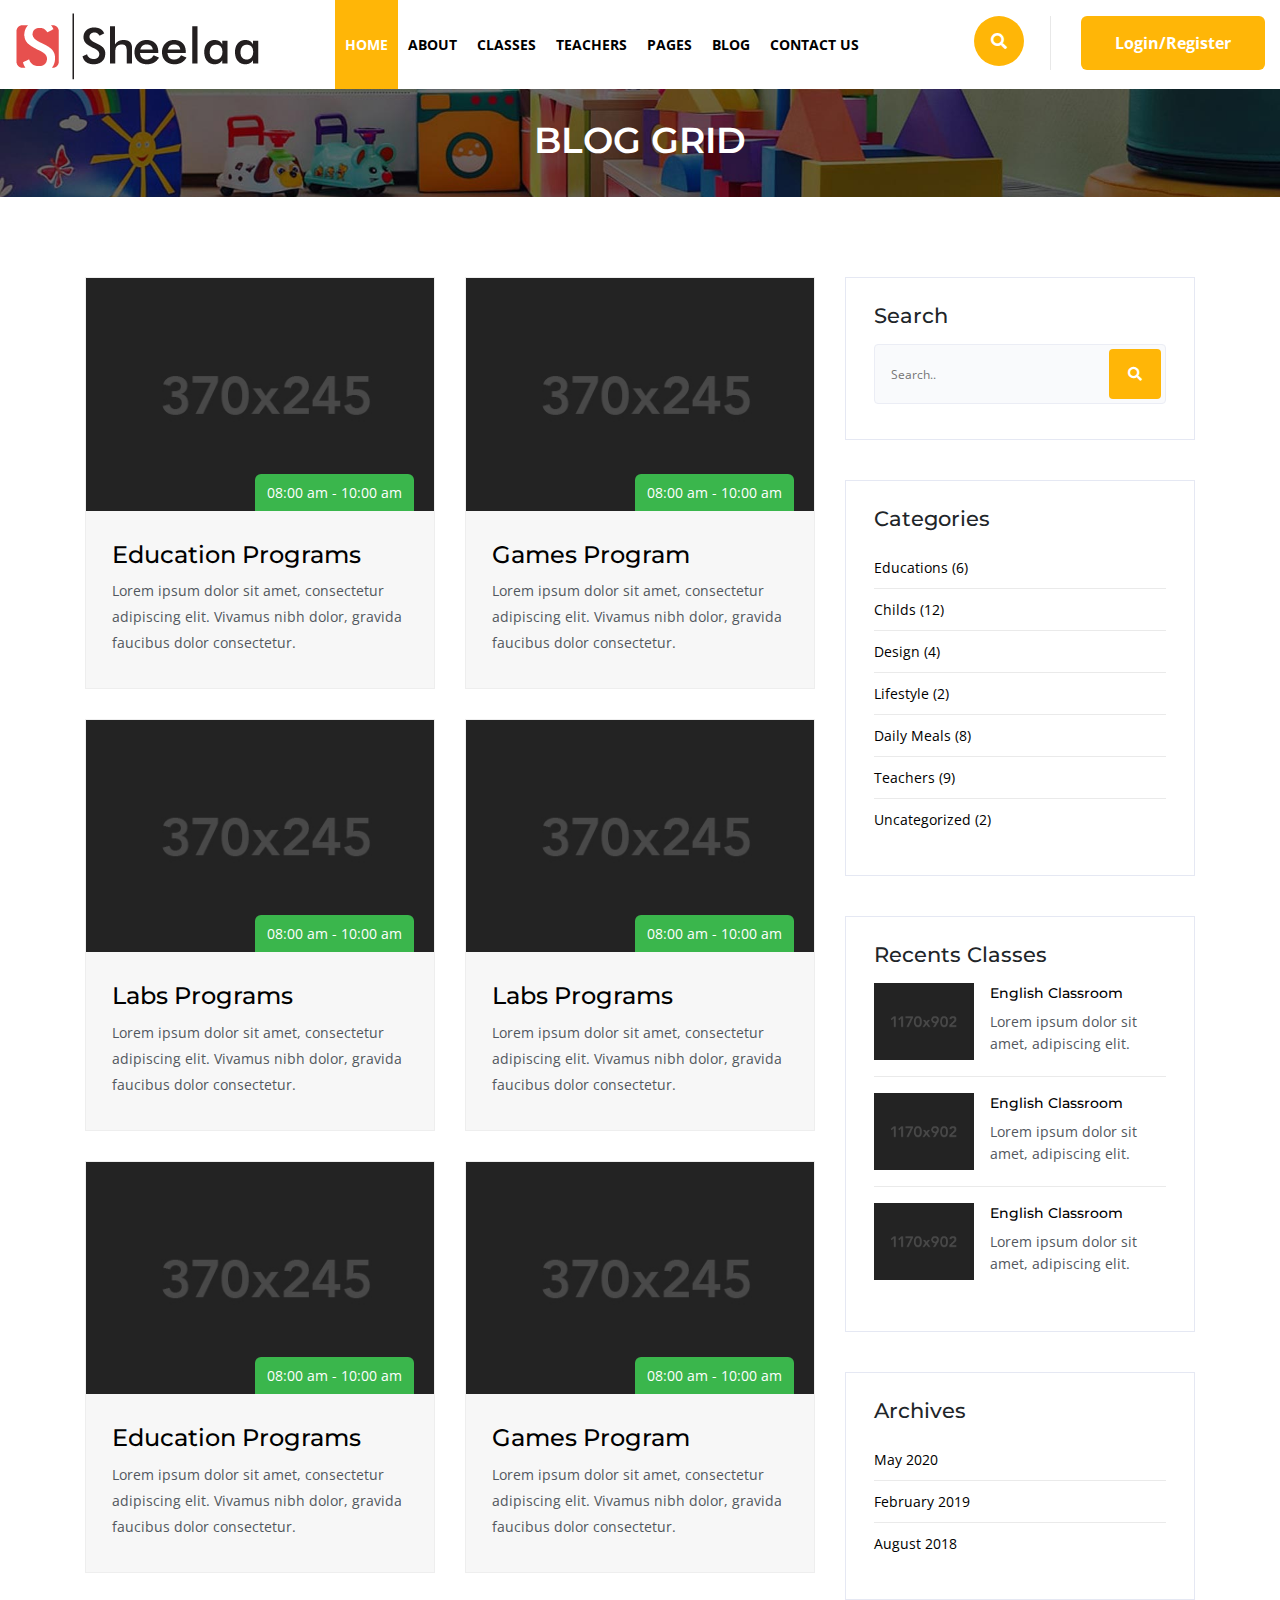
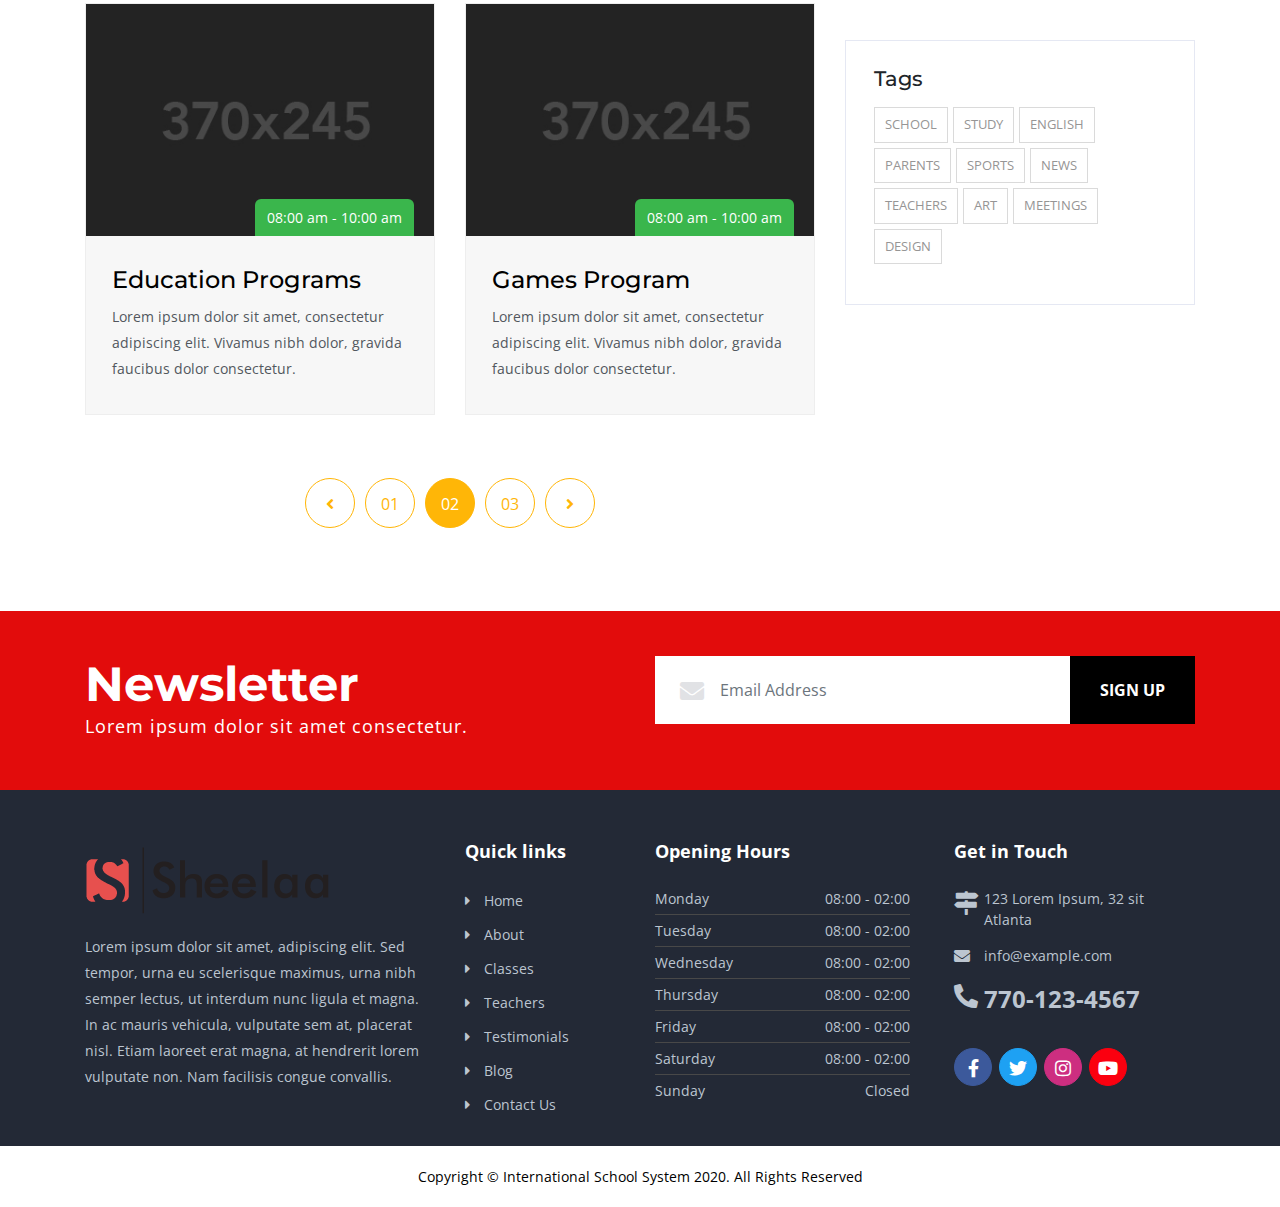
<file: blog-grid.html>
<!doctype html>
<html lang="en">
<head>
<!-- Required meta tags -->
<meta charset="utf-8">
<meta name="viewport" content="width=device-width, initial-scale=1, shrink-to-fit=no">

<!-- Fav Icon -->
<link rel="shortcut icon" href="favicon.ico">

<!-- Bootstrap CSS -->
<link rel="stylesheet" href="css/bootstrap.min.css">
<link href="css/all.css" rel="stylesheet">
<link href="css/owl.carousel.css" rel="stylesheet">

<!-- <link rel="stylesheet" href="css/switcher.css"> -->
<link rel="stylesheet" href="rs-plugin/css/settings.css">
<!-- Jquery Fancybox CSS -->
<link rel="stylesheet" type="text/css" href="css/jquery.fancybox.min.css" media="screen" />
<link href="css/animate.css" rel="stylesheet">
<link href="css/style.css" rel="stylesheet"  id="colors">
<link href="https://fonts.googleapis.com/css2?family=Open+Sans:wght@300;400;600;700;800&display=swap" rel="stylesheet">
<link href="https://fonts.googleapis.com/css2?family=Montserrat:wght@100;200;300;400;500;600;700;800;900&display=swap" rel="stylesheet">
<title>International School System</title>
</head>
<body>

<!--Header Start-->
<div class="header-wrap">
  <div class="container-fluid">
    <div class="row">
      <div class="col-lg-3 col-md-12 navbar-light">
        <div class="logo"> <a href="index.html"><img alt="" class="logo-default" src="images/logo.png"></a></div>
        <button class="navbar-toggler" type="button" data-toggle="collapse" data-target="#navbarSupportedContent" aria-controls="navbarSupportedContent" aria-expanded="false" aria-label="Toggle navigation"> <span class="navbar-toggler-icon"></span> </button>
      </div>
      <div class="col-lg-6 col-md-12">
        <div class="navigation-wrap" id="filters">
          <nav class="navbar navbar-expand-lg navbar-light"> <a class="navbar-brand" href="#">Menu</a>
            <div class="collapse navbar-collapse" id="navbarSupportedContent">
              <button class="close-toggler" type="button" data-toggle="offcanvas"> <span><i class="fas fa-times-circle" aria-hidden="true"></i></span> </button>
              <ul class="navbar-nav mr-auto">
                <li class="nav-item"> <a class="nav-link active" href="index.html">Home <span class="sr-only">(current)</span></a> </li>
                <li class="nav-item"><a class="nav-link" href="about.html">About</a></li>
                <li class="nav-item"><a class="nav-link" href="classes.html">Classes</a> <i class="fas fa-caret-down"></i>
                  <ul class="submenu">
                    <li><a href="classes.html">Classes</a></li>
                    <li><a href="classes-details.html">Classes Details</a></li>
                  </ul>
                </li>
                <li class="nav-item"><a class="nav-link" href="teachers.html">Teachers</a>
                  <ul class="submenu">
                    <li><a href="teachers.html">Teachers</a></li>
                    <li><a href="teachers-details.html">Teachers Details</a></li>
                  </ul>
                </li>
                <li class="nav-item"><a class="nav-link" href="#.">Pages</a> <i class="fas fa-caret-down"></i>
                  <ul class="submenu">
                    <li><a href="about.html">About Us</a></li>
                    <li><a href="teachers.html">Our Teachers</a></li>
                    <li><a href="login.html">Login</a></li>
                    <li><a href="register.html">Register</a></li>
                    <li><a href="pricing.html">Our Pricing</a></li>
                    <li><a href="faqs.html">Faqs</a></li>
                    <li><a href="testimonials.html">Testimonials</a></li>
                    <li><a href="typography.html">Typography</a></li>
                    <li><a href="404.html">404</a></li>
                  </ul>
                </li>
                <li class="nav-item"><a class="nav-link" href="blog.html">Blog</a> <i class="fas fa-caret-down"></i>
                  <ul class="submenu">
                    <li><a href="blog.html">Blog</a></li>
                    <li><a href="blog-grid.html">Blog Grid Sidebar</a></li>
                    <li><a href="blog-list.html">Blog List sidebar</a></li>
                    <li><a href="blog-details.html">Blog Details</a></li>
                  </ul>
                </li>
                <li class="nav-item"><a class="nav-link" href="contact.html">Contact Us</a></li>
              </ul>
            </div>
          </nav>
        </div>
      </div>
      <div class="col-lg-3">
        <div class="header_info">
          <div class="search"><a href="#"><i class="fas fa-search"></i></a></div>
          <div class="loginwrp"><a href="login.html">Login/Register</a></div>
        </div>
      </div>
    </div>
  </div>
</div>
<!--Header End--> 

<!-- Inner Heading Start -->
<div class="innerHeading-wrap">
  <div class="container">
    <h1>Blog Grid</h1>
  </div>
</div>
<!-- Inner Heading End --> 

<!-- Inner Content Start -->
<div class="innerContent-wrap">
  <div class="container">
    <div class="blog_inner bloggridWrp">
      <div class="row">
        <div class="col-lg-8">
          <ul class="row unorderList">
            <li class="col-lg-6 col-md-6 ">
              <div class="blog_box">
                <div class="blogImg"><img src="images/blog1.jpg" alt="">
                  <div class="time_box"><span>08:00 am - 10:00 am</span></div>
                </div>
                <div class="path_box">
                  <h3><a href="#">Education Programs</a></h3>
                  <p>Lorem ipsum dolor sit amet, consectetur adipiscing elit. Vivamus nibh dolor, gravida faucibus dolor consectetur.</p>
                </div>
              </div>
            </li>
            <li class="col-lg-6 col-md-6 ">
              <div class="blog_box">
                <div class="blogImg"><img src="images/blog2.jpg" alt="">
                  <div class="time_box"><span>08:00 am - 10:00 am</span></div>
                </div>
                <div class="path_box">
                  <h3><a href="#">Games Program</a></h3>
                  <p>Lorem ipsum dolor sit amet, consectetur adipiscing elit. Vivamus nibh dolor, gravida faucibus dolor consectetur.</p>
                </div>
              </div>
            </li>
            <li class="col-lg-6 col-md-6 ">
              <div class="blog_box">
                <div class="blogImg"><img src="images/blog3.jpg" alt="">
                  <div class="time_box"><span>08:00 am - 10:00 am</span></div>
                </div>
                <div class="path_box">
                  <h3><a href="#">Labs Programs</a></h3>
                  <p>Lorem ipsum dolor sit amet, consectetur adipiscing elit. Vivamus nibh dolor, gravida faucibus dolor consectetur.</p>
                </div>
              </div>
            </li>
            <li class="col-lg-6 col-md-6 ">
              <div class="blog_box">
                <div class="blogImg"><img src="images/blog1.jpg" alt="">
                  <div class="time_box"><span>08:00 am - 10:00 am</span></div>
                </div>
                <div class="path_box">
                  <h3><a href="#">Labs Programs</a></h3>
                  <p>Lorem ipsum dolor sit amet, consectetur adipiscing elit. Vivamus nibh dolor, gravida faucibus dolor consectetur.</p>
                </div>
              </div>
            </li>
            <li class="col-lg-6 col-md-6 ">
              <div class="blog_box">
                <div class="blogImg"><img src="images/blog1.jpg" alt="">
                  <div class="time_box"><span>08:00 am - 10:00 am</span></div>
                </div>
                <div class="path_box">
                  <h3><a href="#">Education Programs</a></h3>
                  <p>Lorem ipsum dolor sit amet, consectetur adipiscing elit. Vivamus nibh dolor, gravida faucibus dolor consectetur.</p>
                </div>
              </div>
            </li>
            <li class="col-lg-6 col-md-6 ">
              <div class="blog_box">
                <div class="blogImg"><img src="images/blog2.jpg" alt="">
                  <div class="time_box"><span>08:00 am - 10:00 am</span></div>
                </div>
                <div class="path_box">
                  <h3><a href="#">Games Program</a></h3>
                  <p>Lorem ipsum dolor sit amet, consectetur adipiscing elit. Vivamus nibh dolor, gravida faucibus dolor consectetur.</p>
                </div>
              </div>
            </li>
            <li class="col-lg-6 col-md-6 ">
              <div class="blog_box">
                <div class="blogImg"><img src="images/blog3.jpg" alt="">
                  <div class="time_box"><span>08:00 am - 10:00 am</span></div>
                </div>
                <div class="path_box">
                  <h3><a href="#">Education Programs</a></h3>
                  <p>Lorem ipsum dolor sit amet, consectetur adipiscing elit. Vivamus nibh dolor, gravida faucibus dolor consectetur.</p>
                </div>
              </div>
            </li>
            <li class="col-lg-6 col-md-6 ">
              <div class="blog_box">
                <div class="blogImg"><img src="images/blog2.jpg" alt="">
                  <div class="time_box"><span>08:00 am - 10:00 am</span></div>
                </div>
                <div class="path_box">
                  <h3><a href="#">Games Program</a></h3>
                  <p>Lorem ipsum dolor sit amet, consectetur adipiscing elit. Vivamus nibh dolor, gravida faucibus dolor consectetur.</p>
                </div>
              </div>
            </li>
          </ul>
          <div class="blog-pagination text-center"> <a href="#0"><i class="fas fa-angle-left"></i></a> <a href="#0">01</a> <a href="#0" class="active">02</a> <a href="#0">03</a> <a href="#0"><i class="fas fa-angle-right"></i></a> </div>
        </div>
        <div class="col-lg-4">
          <div class="single-widgets widget_search ">
            <h4>Search</h4>
            <form action="#" class="sidebar-search-form">
              <input type="search" name="search" placeholder="Search..">
              <button type="submit"><i class="fas fa-search"></i></button>
            </form>
          </div>
          <div class="single-widgets widget_category ">
            <h4>Categories</h4>
            <ul class="categories">
              <li><a href="#">Educations (6)</a></li>
              <li><a href="#">Childs (12)</a></li>
              <li><a href="#">Design (4)</a></li>
              <li><a href="#">Lifestyle (2)</a></li>
              <li><a href="#">Daily Meals (8)</a></li>
              <li><a href="#">Teachers (9)</a></li>
              <li><a href="#">Uncategorized (2)</a></li>
            </ul>
          </div>
          <div class="single-widgets widget_category ">
            <h4>Recents Classes</h4>
            <ul class="property_sec">
              <li>
                <div class="rec_proprty">
                  <div class="propertyImg"><img src="images/gallery-1.jpg"></div>
                  <div class="property_info">
                    <h4><a href="#">English Classroom</a></h4>
                    <p>Lorem ipsum dolor sit amet, adipiscing elit.</p>
                  </div>
                </div>
              </li>
              <li>
                <div class="rec_proprty">
                  <div class="propertyImg"><img src="images/gallery-2.jpg"></div>
                  <div class="property_info">
                    <h4><a href="#">English Classroom</a></h4>
                    <p>Lorem ipsum dolor sit amet, adipiscing elit.</p>
                  </div>
                </div>
              </li>
              <li>
                <div class="rec_proprty">
                  <div class="propertyImg"><img src="images/gallery-3.jpg"></div>
                  <div class="property_info">
                    <h4><a href="#">English Classroom</a></h4>
                    <p>Lorem ipsum dolor sit amet, adipiscing elit.</p>
                  </div>
                </div>
              </li>
            </ul>
          </div>
          <div class="single-widgets widget_category ">
            <h4>Archives</h4>
            <ul class="categories">
              <li><a href="#">May 2020 </a></li>
              <li><a href="#">February 2019 </a></li>
              <li><a href="#">August 2018 </a></li>
            </ul>
          </div>
          <div class="single-widgets ">
            <h4>Tags</h4>
            <ul class="tags">
              <li><a href="#">School</a></li>
              <li><a href="#">Study</a></li>
              <li><a href="#">English</a></li>
              <li><a href="#">Parents</a></li>
              <li><a href="#">Sports</a></li>
              <li><a href="#">News</a></li>
              <li><a href="#">Teachers</a></li>
              <li><a href="#">Art</a></li>
              <li><a href="#">Meetings</a></li>
              <li><a href="#">Design</a></li>
            </ul>
          </div>
        </div>
      </div>
    </div>
  </div>
</div>
<!-- Inner Content Start --> 

<!--Newsletter Start-->
<div class="newsletter-wrap ">
  <div class="container">
    <div class="row">
      <div class="col-lg-6">
        <div class="title">
          <h1>Newsletter</h1>
        </div>
        <p>Lorem ipsum dolor sit amet consectetur.</p>
      </div>
      <div class="col-lg-6">
        <div class="news-info">
          <form>
            <div class="input-group">
              <input type="text" class="form-control" name="search" placeholder="Email Address">
              <div class="form_icon"><i class="fas fa-envelope"></i></div>
            </div>
            <button class="sigup">Sign Up</button>
          </form>
        </div>
      </div>
    </div>
  </div>
</div>
<!--Newsletter End--> 

<!-- Footer Start -->
<div class="footer-wrap">
  <div class="container">
    <div class="row">
      <div class="col-lg-4">
        <div class="footer_logo"><img alt="" class="footer-default" src="images/logo.png"></div>
        <p>Lorem ipsum dolor sit amet, adipiscing elit. Sed tempor, urna eu scelerisque maximus, urna nibh semper lectus, ut interdum nunc ligula et magna. In ac mauris vehicula, vulputate sem at, placerat nisl. Etiam laoreet erat magna, at hendrerit lorem vulputate non. Nam facilisis congue convallis.</p>
      </div>
      <div class="col-lg-2 col-md-3">
        <h3>Quick links</h3>
        <ul class="footer-links">
          <li> <a href="index.html">Home</a></li>
          <li> <a href="about.html">About</a></li>
          <li> <a href="classes.html">Classes</a></li>
          <li> <a href="teachers.html">Teachers</a></li>
          <li> <a href="testimonials.html">Testimonials</a></li>
          <li> <a href="blog.html">Blog</a></li>
          <li> <a href="contact.html">Contact Us</a></li>
        </ul>
      </div>
      <div class="col-lg-3 col-md-4">
        <h3>Opening Hours</h3>
        <ul class="unorderList hourswrp">
          <li>Monday <span>08:00 - 02:00</span></li>
          <li>Tuesday <span>08:00 - 02:00</span></li>
          <li>Wednesday <span>08:00 - 02:00</span></li>
          <li>Thursday <span>08:00 - 02:00</span></li>
          <li>Friday <span>08:00 - 02:00</span></li>
          <li>Saturday <span>08:00 - 02:00</span></li>
          <li>Sunday <span>Closed</span></li>
        </ul>
      </div>
      <div class="col-lg-3 col-md-4">
        <div class="footer_info">
          <h3>Get in Touch</h3>
          <ul class="footer-adress">
            <li class="footer_address"> <i class="fas fa-map-signs"></i> <span>123 Lorem Ipsum, 32 sit Atlanta</span> </li>
            <li class="footer_email"> <i class="fas fa-envelope" aria-hidden="true"></i> <span><a href="mailto:info@example.com"> info@example.com </a></span> </li>
            <li class="footer_phone"> <i class="fas fa-phone-alt"></i> <span><a href="tel:7704282433"> 770-123-4567</a></span> </li>
          </ul>
          <div class="social-icons footer_icon">
            <ul>
              <li><a href="#"><i class="fab fa-facebook-f" aria-hidden="true"></i></a></li>
              <li><a href="#"><i class="fab fa-twitter" aria-hidden="true"></i></a></li>
              <li><a href="#"><i class="fab fa-instagram" aria-hidden="true"></i></a></li>
              <li><a href="#"><i class="fab fa-youtube" aria-hidden="true"></i></a></li>
            </ul>
          </div>
        </div>
      </div>
    </div>
  </div>
</div>
<!-- Footer End --> 

<!--Copyright Start-->
<div class="footer-bottom text-center">
  <div class="container">
    <div class="copyright-text">Copyright © International School System 2020. All Rights Reserved</div>
  </div>
</div>
<!--Copyright End--> 

<!-- Js --> 
<script src="js/jquery.min.js"></script> 
<script src="js/bootstrap.min.js"></script> 
<script src="js/popper.min.js"></script> 
<script src="rs-plugin/js/jquery.themepunch.tools.min.js"></script> 
<script src="rs-plugin/js/jquery.themepunch.revolution.min.js"></script> 
<!-- Jquery Fancybox --> 
<script src="js/jquery.fancybox.min.js"></script> 
<!-- Animate js --> 
<script src="js/animate.js"></script> 
<script>
  new WOW().init();
</script> 
<!-- WOW file --> 
<script src="js/wow.js"></script> 
<!-- general script file --> 
<script src="js/owl.carousel.js"></script> 
<script src="js/script.js"></script>
</body>
</html>
</file>
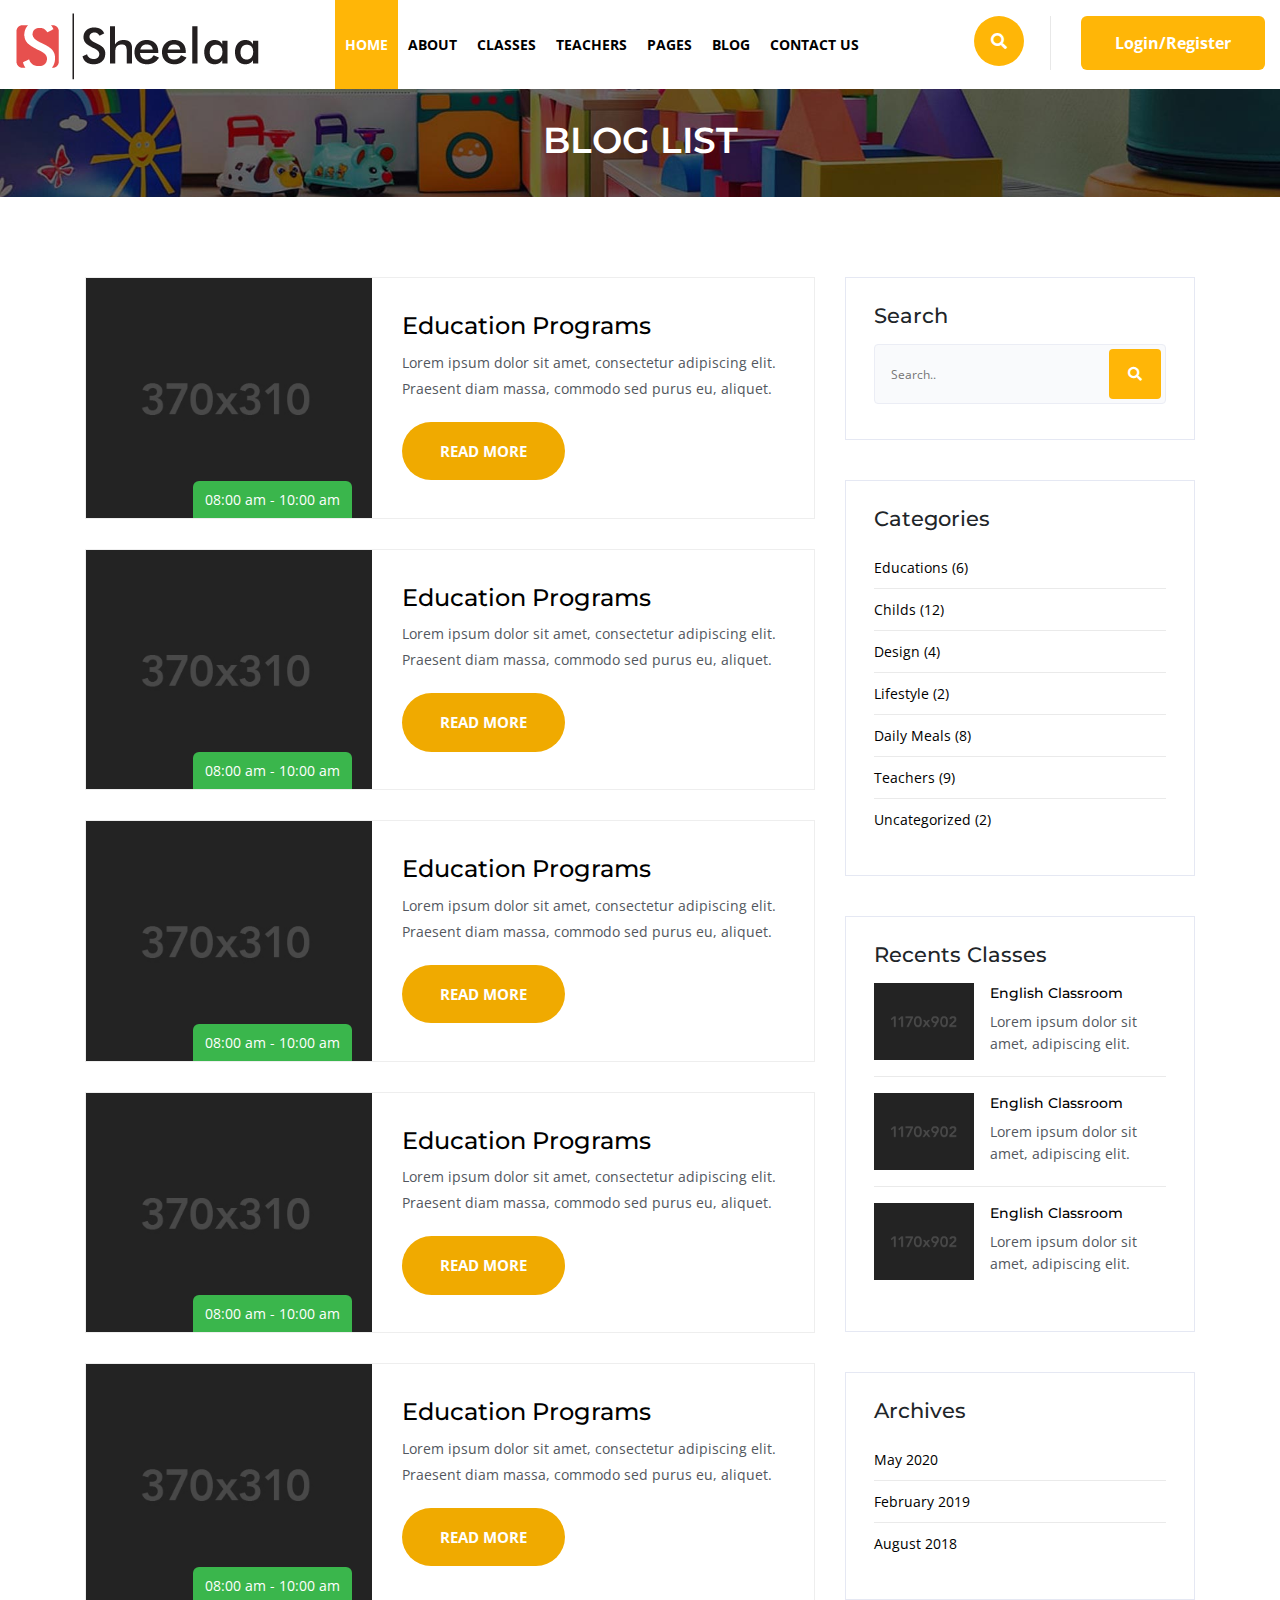
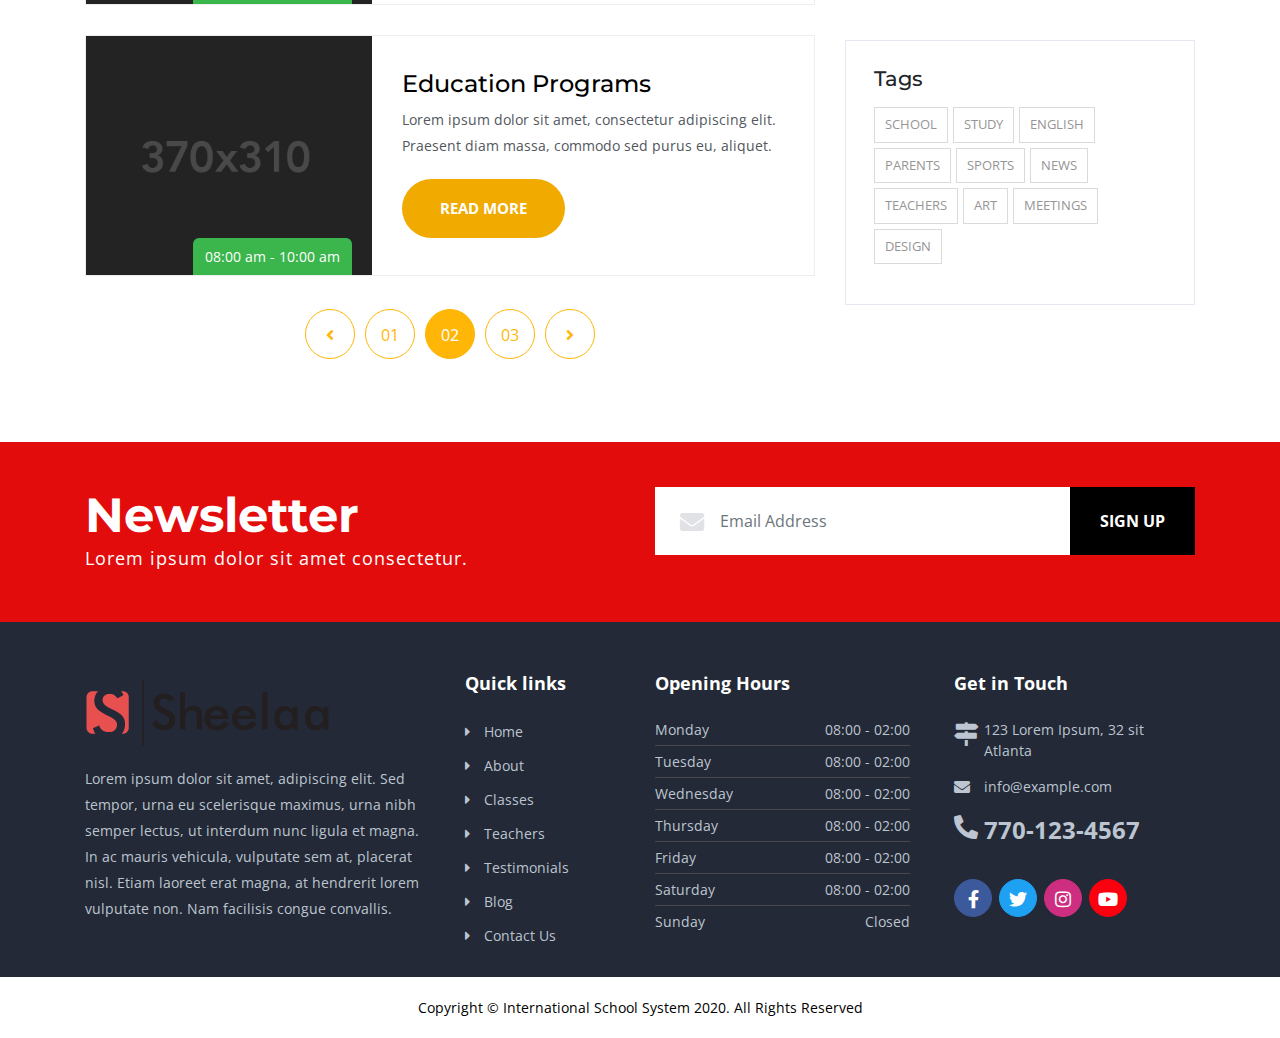
<file: blog-list.html>
<!doctype html>
<html lang="en">
<head>
<!-- Required meta tags -->
<meta charset="utf-8">
<meta name="viewport" content="width=device-width, initial-scale=1, shrink-to-fit=no">

<!-- Fav Icon -->
<link rel="shortcut icon" href="favicon.ico">

<!-- Bootstrap CSS -->
<link rel="stylesheet" href="css/bootstrap.min.css">
<link href="css/all.css" rel="stylesheet">
<link href="css/owl.carousel.css" rel="stylesheet">

<!-- <link rel="stylesheet" href="css/switcher.css"> -->
<link rel="stylesheet" href="rs-plugin/css/settings.css">
<!-- Jquery Fancybox CSS -->
<link rel="stylesheet" type="text/css" href="css/jquery.fancybox.min.css" media="screen" />
<link href="css/animate.css" rel="stylesheet">
<link href="css/style.css" rel="stylesheet"  id="colors">
<link href="https://fonts.googleapis.com/css2?family=Open+Sans:wght@300;400;600;700;800&display=swap" rel="stylesheet">
<link href="https://fonts.googleapis.com/css2?family=Montserrat:wght@100;200;300;400;500;600;700;800;900&display=swap" rel="stylesheet">
<title>International School System</title>
</head>
<body>

<!--Header Start-->
<div class="header-wrap">
  <div class="container-fluid">
    <div class="row">
      <div class="col-lg-3 col-md-12 navbar-light">
        <div class="logo"> <a href="index.html"><img alt="" class="logo-default" src="images/logo.png"></a></div>
        <button class="navbar-toggler" type="button" data-toggle="collapse" data-target="#navbarSupportedContent" aria-controls="navbarSupportedContent" aria-expanded="false" aria-label="Toggle navigation"> <span class="navbar-toggler-icon"></span> </button>
      </div>
      <div class="col-lg-6 col-md-12">
        <div class="navigation-wrap" id="filters">
          <nav class="navbar navbar-expand-lg navbar-light"> <a class="navbar-brand" href="#">Menu</a>
            <div class="collapse navbar-collapse" id="navbarSupportedContent">
              <button class="close-toggler" type="button" data-toggle="offcanvas"> <span><i class="fas fa-times-circle" aria-hidden="true"></i></span> </button>
              <ul class="navbar-nav mr-auto">
                <li class="nav-item"> <a class="nav-link active" href="index.html">Home <span class="sr-only">(current)</span></a> </li>
                <li class="nav-item"><a class="nav-link" href="about.html">About</a></li>
                <li class="nav-item"><a class="nav-link" href="classes.html">Classes</a> <i class="fas fa-caret-down"></i>
                  <ul class="submenu">
                    <li><a href="classes.html">Classes</a></li>
                    <li><a href="classes-details.html">Classes Details</a></li>
                  </ul>
                </li>
                <li class="nav-item"><a class="nav-link" href="teachers.html">Teachers</a>
                  <ul class="submenu">
                    <li><a href="teachers.html">Teachers</a></li>
                    <li><a href="teachers-details.html">Teachers Details</a></li>
                  </ul>
                </li>
                <li class="nav-item"><a class="nav-link" href="#.">Pages</a> <i class="fas fa-caret-down"></i>
                  <ul class="submenu">
                    <li><a href="about.html">About Us</a></li>
                    <li><a href="teachers.html">Our Teachers</a></li>
                    <li><a href="login.html">Login</a></li>
                    <li><a href="register.html">Register</a></li>
                    <li><a href="pricing.html">Our Pricing</a></li>
                    <li><a href="faqs.html">Faqs</a></li>
                    <li><a href="testimonials.html">Testimonials</a></li>
                    <li><a href="typography.html">Typography</a></li>
                    <li><a href="404.html">404</a></li>
                  </ul>
                </li>
                <li class="nav-item"><a class="nav-link" href="blog.html">Blog</a> <i class="fas fa-caret-down"></i>
                  <ul class="submenu">
                    <li><a href="blog.html">Blog</a></li>
                    <li><a href="blog-grid.html">Blog Grid Sidebar</a></li>
                    <li><a href="blog-list.html">Blog List sidebar</a></li>
                    <li><a href="blog-details.html">Blog Details</a></li>
                  </ul>
                </li>
                <li class="nav-item"><a class="nav-link" href="contact.html">Contact Us</a></li>
              </ul>
            </div>
          </nav>
        </div>
      </div>
      <div class="col-lg-3">
        <div class="header_info">
          <div class="search"><a href="#"><i class="fas fa-search"></i></a></div>
          <div class="loginwrp"><a href="login.html">Login/Register</a></div>
        </div>
      </div>
    </div>
  </div>
</div>
<!--Header End--> 

<!-- Inner Heading Start -->
<div class="innerHeading-wrap">
  <div class="container">
    <h1>Blog List</h1>
  </div>
</div>
<!-- Inner Heading End --> 

<!-- Inner Content Start -->
<div class="innerContent-wrap">
  <div class="container">
    <div class="blog_inner bloggridWrp blog_listWrp">
      <div class="row">
        <div class="col-lg-8">
          <ul class="unorderList">
            <li>
              <div class="blog_box">
                <div class="row">
                  <div class="col-lg-5">
                    <div class="blogImg"><img src="images/blog4.jpg" alt="">
                      <div class="time_box"><span>08:00 am - 10:00 am</span></div>
                    </div>
                  </div>
                  <div class="col-lg-7">
                    <div class="path_box">
                      <h3><a href="#">Education Programs</a></h3>
                      <p>Lorem ipsum dolor sit amet, consectetur adipiscing elit. Praesent diam massa, commodo sed purus eu, aliquet.</p>
                      <div class="readmore"><a href="#">Read More</a></div>
                    </div>
                  </div>
                </div>
              </div>
            </li>
            <li>
              <div class="blog_box">
                <div class="row">
                  <div class="col-lg-5">
                    <div class="blogImg"><img src="images/blog5.jpg" alt="">
                      <div class="time_box"><span>08:00 am - 10:00 am</span></div>
                    </div>
                  </div>
                  <div class="col-lg-7">
                    <div class="path_box">
                      <h3><a href="#">Education Programs</a></h3>
                      <p>Lorem ipsum dolor sit amet, consectetur adipiscing elit. Praesent diam massa, commodo sed purus eu, aliquet.</p>
                      <div class="readmore"><a href="#">Read More</a></div>
                    </div>
                  </div>
                </div>
              </div>
            </li>
            <li>
              <div class="blog_box">
                <div class="row">
                  <div class="col-lg-5">
                    <div class="blogImg"><img src="images/blog7.jpg" alt="">
                      <div class="time_box"><span>08:00 am - 10:00 am</span></div>
                    </div>
                  </div>
                  <div class="col-lg-7">
                    <div class="path_box">
                      <h3><a href="#">Education Programs</a></h3>
                      <p>Lorem ipsum dolor sit amet, consectetur adipiscing elit. Praesent diam massa, commodo sed purus eu, aliquet.</p>
                      <div class="readmore"><a href="#">Read More</a></div>
                    </div>
                  </div>
                </div>
              </div>
            </li>
            <li>
              <div class="blog_box">
                <div class="row">
                  <div class="col-lg-5">
                    <div class="blogImg"><img src="images/blog8.jpg" alt="">
                      <div class="time_box"><span>08:00 am - 10:00 am</span></div>
                    </div>
                  </div>
                  <div class="col-lg-7">
                    <div class="path_box">
                      <h3><a href="#">Education Programs</a></h3>
                      <p>Lorem ipsum dolor sit amet, consectetur adipiscing elit. Praesent diam massa, commodo sed purus eu, aliquet.</p>
                      <div class="readmore"><a href="#">Read More</a></div>
                    </div>
                  </div>
                </div>
              </div>
            </li>
            <li>
              <div class="blog_box">
                <div class="row">
                  <div class="col-lg-5">
                    <div class="blogImg"><img src="images/blog9.jpg" alt="">
                      <div class="time_box"><span>08:00 am - 10:00 am</span></div>
                    </div>
                  </div>
                  <div class="col-lg-7">
                    <div class="path_box">
                      <h3><a href="#">Education Programs</a></h3>
                      <p>Lorem ipsum dolor sit amet, consectetur adipiscing elit. Praesent diam massa, commodo sed purus eu, aliquet.</p>
                      <div class="readmore"><a href="#">Read More</a></div>
                    </div>
                  </div>
                </div>
              </div>
            </li>
            <li>
              <div class="blog_box">
                <div class="row">
                  <div class="col-lg-5">
                    <div class="blogImg"><img src="images/blog10.jpg" alt="">
                      <div class="time_box"><span>08:00 am - 10:00 am</span></div>
                    </div>
                  </div>
                  <div class="col-lg-7">
                    <div class="path_box">
                      <h3><a href="#">Education Programs</a></h3>
                      <p>Lorem ipsum dolor sit amet, consectetur adipiscing elit. Praesent diam massa, commodo sed purus eu, aliquet.</p>
                      <div class="readmore"><a href="#">Read More</a></div>
                    </div>
                  </div>
                </div>
              </div>
            </li>
          </ul>
          <div class="blog-pagination text-center"> <a href="#0"><i class="fas fa-angle-left"></i></a> <a href="#0">01</a> <a href="#0" class="active">02</a> <a href="#0">03</a> <a href="#0"><i class="fas fa-angle-right"></i></a> </div>
        </div>
        <div class="col-lg-4">
          <div class="single-widgets widget_search ">
            <h4>Search</h4>
            <form action="#" class="sidebar-search-form">
              <input type="search" name="search" placeholder="Search..">
              <button type="submit"><i class="fas fa-search"></i></button>
            </form>
          </div>
          <div class="single-widgets widget_category ">
            <h4>Categories</h4>
            <ul class="categories">
              <li><a href="#">Educations (6)</a></li>
              <li><a href="#">Childs (12)</a></li>
              <li><a href="#">Design (4)</a></li>
              <li><a href="#">Lifestyle (2)</a></li>
              <li><a href="#">Daily Meals (8)</a></li>
              <li><a href="#">Teachers (9)</a></li>
              <li><a href="#">Uncategorized (2)</a></li>
            </ul>
          </div>
          <div class="single-widgets widget_category ">
            <h4>Recents Classes</h4>
            <ul class="property_sec">
              <li>
                <div class="rec_proprty">
                  <div class="propertyImg"><img src="images/gallery-1.jpg"></div>
                  <div class="property_info">
                    <h4><a href="#">English Classroom</a></h4>
                    <p>Lorem ipsum dolor sit amet, adipiscing elit.</p>
                  </div>
                </div>
              </li>
              <li>
                <div class="rec_proprty">
                  <div class="propertyImg"><img src="images/gallery-2.jpg"></div>
                  <div class="property_info">
                    <h4><a href="#">English Classroom</a></h4>
                    <p>Lorem ipsum dolor sit amet, adipiscing elit.</p>
                  </div>
                </div>
              </li>
              <li>
                <div class="rec_proprty">
                  <div class="propertyImg"><img src="images/gallery-3.jpg"></div>
                  <div class="property_info">
                    <h4><a href="#">English Classroom</a></h4>
                    <p>Lorem ipsum dolor sit amet, adipiscing elit.</p>
                  </div>
                </div>
              </li>
            </ul>
          </div>
          <div class="single-widgets widget_category ">
            <h4>Archives</h4>
            <ul class="categories">
              <li><a href="#">May 2020 </a></li>
              <li><a href="#">February 2019 </a></li>
              <li><a href="#">August 2018 </a></li>
            </ul>
          </div>
          <div class="single-widgets ">
            <h4>Tags</h4>
            <ul class="tags">
              <li><a href="#">School</a></li>
              <li><a href="#">Study</a></li>
              <li><a href="#">English</a></li>
              <li><a href="#">Parents</a></li>
              <li><a href="#">Sports</a></li>
              <li><a href="#">News</a></li>
              <li><a href="#">Teachers</a></li>
              <li><a href="#">Art</a></li>
              <li><a href="#">Meetings</a></li>
              <li><a href="#">Design</a></li>
            </ul>
          </div>
        </div>
      </div>
    </div>
  </div>
</div>
<!-- Inner Content Start --> 

<!--Newsletter Start-->
<div class="newsletter-wrap ">
  <div class="container">
    <div class="row">
      <div class="col-lg-6">
        <div class="title">
          <h1>Newsletter</h1>
        </div>
        <p>Lorem ipsum dolor sit amet consectetur.</p>
      </div>
      <div class="col-lg-6">
        <div class="news-info">
          <form>
            <div class="input-group">
              <input type="text" class="form-control" name="search" placeholder="Email Address">
              <div class="form_icon"><i class="fas fa-envelope"></i></div>
            </div>
            <button class="sigup">Sign Up</button>
          </form>
        </div>
      </div>
    </div>
  </div>
</div>
<!--Newsletter End--> 

<!-- Footer Start -->
<div class="footer-wrap">
  <div class="container">
    <div class="row">
      <div class="col-lg-4">
        <div class="footer_logo"><img alt="" class="footer-default" src="images/logo.png"></div>
        <p>Lorem ipsum dolor sit amet, adipiscing elit. Sed tempor, urna eu scelerisque maximus, urna nibh semper lectus, ut interdum nunc ligula et magna. In ac mauris vehicula, vulputate sem at, placerat nisl. Etiam laoreet erat magna, at hendrerit lorem vulputate non. Nam facilisis congue convallis.</p>
      </div>
      <div class="col-lg-2 col-md-3">
        <h3>Quick links</h3>
        <ul class="footer-links">
          <li> <a href="index.html">Home</a></li>
          <li> <a href="about.html">About</a></li>
          <li> <a href="classes.html">Classes</a></li>
          <li> <a href="teachers.html">Teachers</a></li>
          <li> <a href="testimonials.html">Testimonials</a></li>
          <li> <a href="blog.html">Blog</a></li>
          <li> <a href="contact.html">Contact Us</a></li>
        </ul>
      </div>
      <div class="col-lg-3 col-md-4">
        <h3>Opening Hours</h3>
        <ul class="unorderList hourswrp">
          <li>Monday <span>08:00 - 02:00</span></li>
          <li>Tuesday <span>08:00 - 02:00</span></li>
          <li>Wednesday <span>08:00 - 02:00</span></li>
          <li>Thursday <span>08:00 - 02:00</span></li>
          <li>Friday <span>08:00 - 02:00</span></li>
          <li>Saturday <span>08:00 - 02:00</span></li>
          <li>Sunday <span>Closed</span></li>
        </ul>
      </div>
      <div class="col-lg-3 col-md-4">
        <div class="footer_info">
          <h3>Get in Touch</h3>
          <ul class="footer-adress">
            <li class="footer_address"> <i class="fas fa-map-signs"></i> <span>123 Lorem Ipsum, 32 sit Atlanta</span> </li>
            <li class="footer_email"> <i class="fas fa-envelope" aria-hidden="true"></i> <span><a href="mailto:info@example.com"> info@example.com </a></span> </li>
            <li class="footer_phone"> <i class="fas fa-phone-alt"></i> <span><a href="tel:7704282433"> 770-123-4567</a></span> </li>
          </ul>
          <div class="social-icons footer_icon">
            <ul>
              <li><a href="#"><i class="fab fa-facebook-f" aria-hidden="true"></i></a></li>
              <li><a href="#"><i class="fab fa-twitter" aria-hidden="true"></i></a></li>
              <li><a href="#"><i class="fab fa-instagram" aria-hidden="true"></i></a></li>
              <li><a href="#"><i class="fab fa-youtube" aria-hidden="true"></i></a></li>
            </ul>
          </div>
        </div>
      </div>
    </div>
  </div>
</div>
<!-- Footer End --> 

<!--Copyright Start-->
<div class="footer-bottom text-center">
  <div class="container">
    <div class="copyright-text">Copyright © International School System 2020. All Rights Reserved</div>
  </div>
</div>
<!--Copyright End--> 

<!-- Js --> 
<script src="js/jquery.min.js"></script> 
<script src="js/bootstrap.min.js"></script> 
<script src="js/popper.min.js"></script> 
<script src="rs-plugin/js/jquery.themepunch.tools.min.js"></script> 
<script src="rs-plugin/js/jquery.themepunch.revolution.min.js"></script> 
<!-- Jquery Fancybox --> 
<script src="js/jquery.fancybox.min.js"></script> 
<!-- Animate js --> 
<script src="js/animate.js"></script> 
<script>
  new WOW().init();
</script> 
<!-- WOW file --> 
<script src="js/wow.js"></script> 
<!-- general script file --> 
<script src="js/owl.carousel.js"></script> 
<script src="js/script.js"></script>
</body>
</html>
</file>
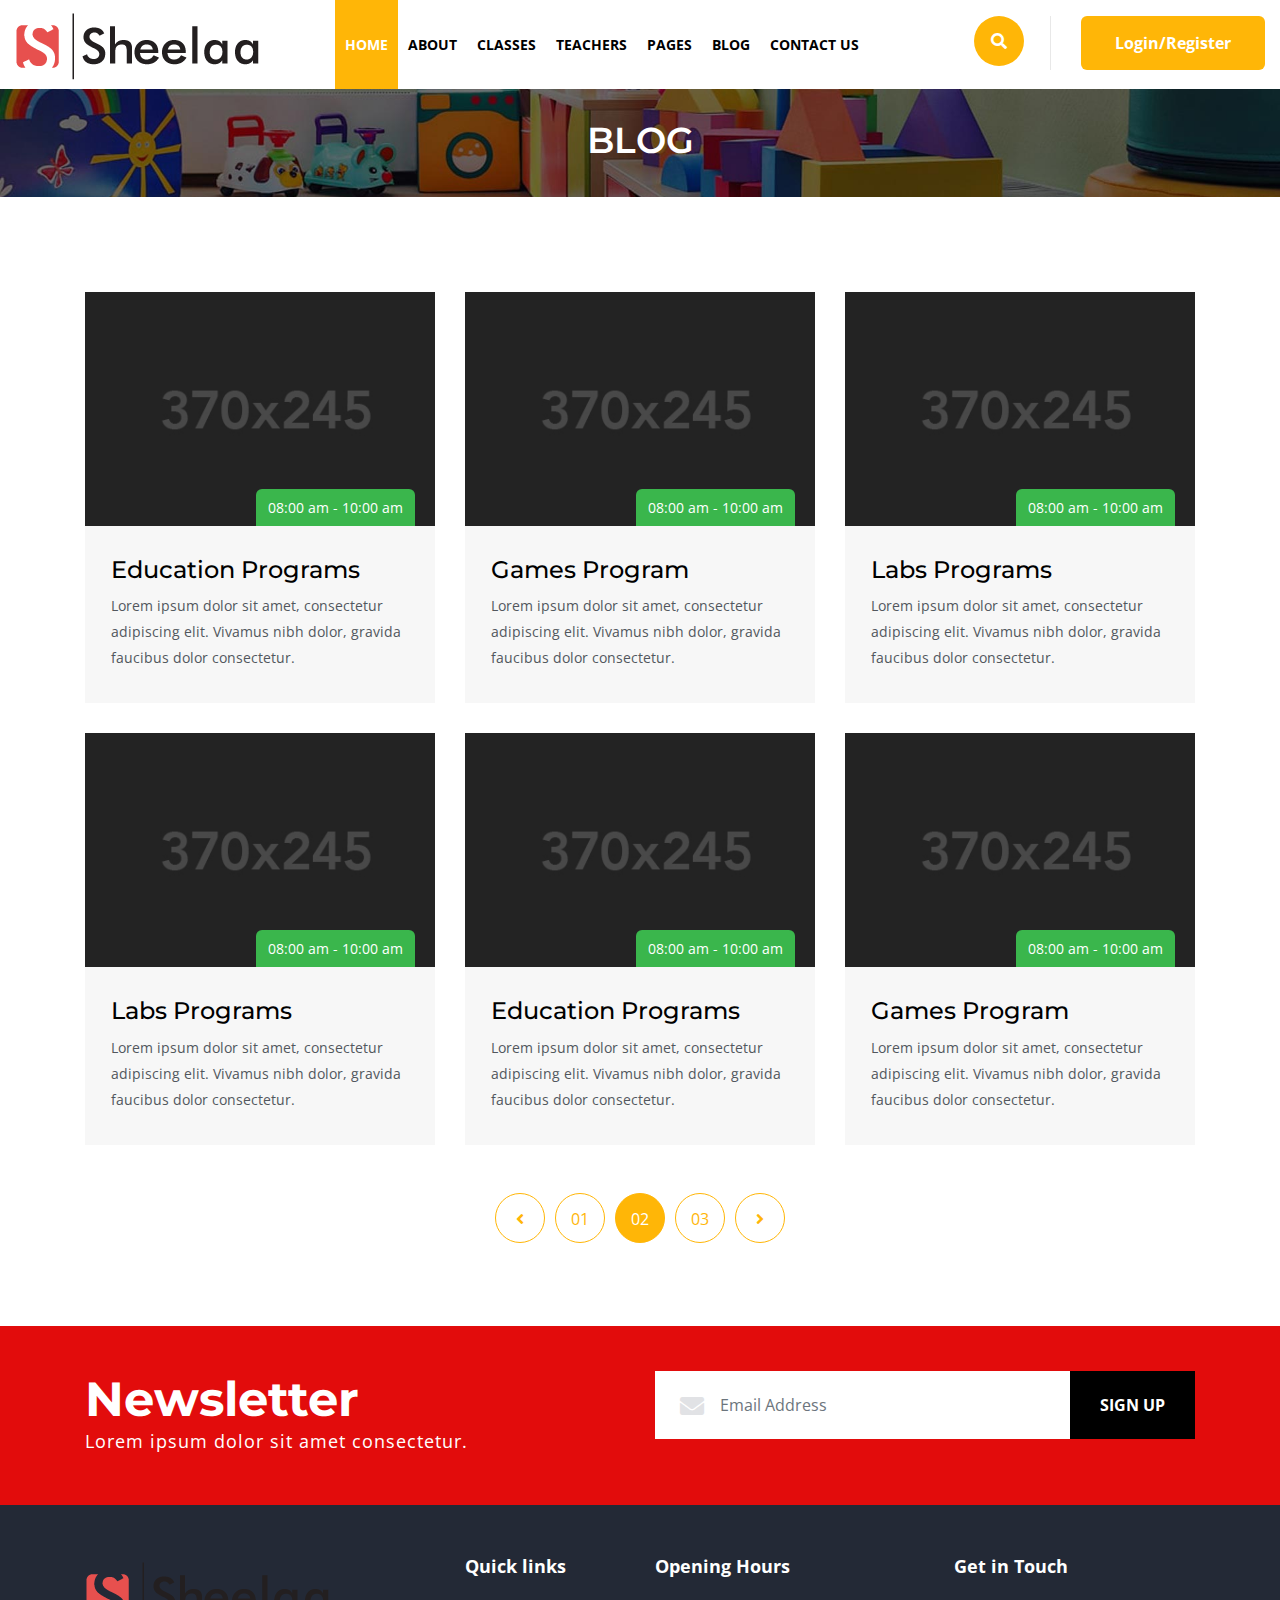
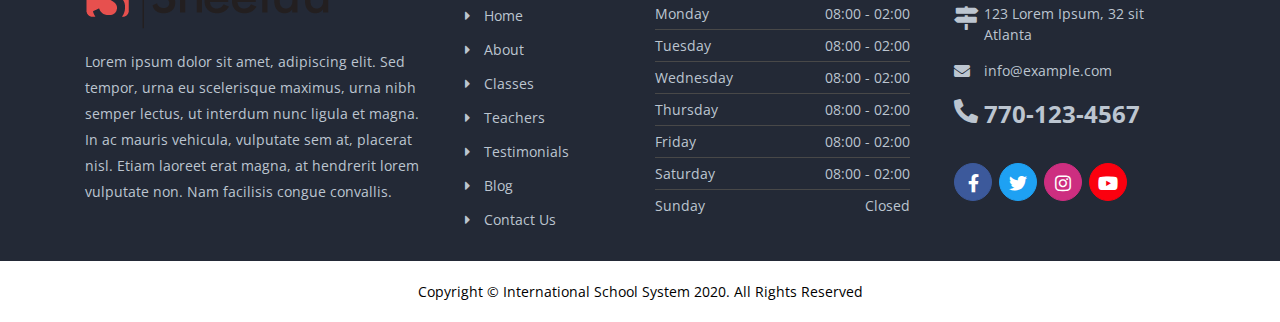
<file: blog.html>
<!doctype html>
<html lang="en">
<head>
<!-- Required meta tags -->
<meta charset="utf-8">
<meta name="viewport" content="width=device-width, initial-scale=1, shrink-to-fit=no">

<!-- Fav Icon -->
<link rel="shortcut icon" href="favicon.ico">

<!-- Bootstrap CSS -->
<link rel="stylesheet" href="css/bootstrap.min.css">
<link href="css/all.css" rel="stylesheet">
<link href="css/owl.carousel.css" rel="stylesheet">

<!-- <link rel="stylesheet" href="css/switcher.css"> -->
<link rel="stylesheet" href="rs-plugin/css/settings.css">
<!-- Jquery Fancybox CSS -->
<link rel="stylesheet" type="text/css" href="css/jquery.fancybox.min.css" media="screen" />
<link href="css/animate.css" rel="stylesheet">
<link href="css/style.css" rel="stylesheet"  id="colors">
<link href="https://fonts.googleapis.com/css2?family=Open+Sans:wght@300;400;600;700;800&display=swap" rel="stylesheet">
<link href="https://fonts.googleapis.com/css2?family=Montserrat:wght@100;200;300;400;500;600;700;800;900&display=swap" rel="stylesheet">
<title>International School System</title>
</head>
<body>

<!--Header Start-->
<div class="header-wrap">
  <div class="container-fluid">
    <div class="row">
      <div class="col-lg-3 col-md-12 navbar-light">
        <div class="logo"> <a href="index.html"><img alt="" class="logo-default" src="images/logo.png"></a></div>
        <button class="navbar-toggler" type="button" data-toggle="collapse" data-target="#navbarSupportedContent" aria-controls="navbarSupportedContent" aria-expanded="false" aria-label="Toggle navigation"> <span class="navbar-toggler-icon"></span> </button>
      </div>
      <div class="col-lg-6 col-md-12">
        <div class="navigation-wrap" id="filters">
          <nav class="navbar navbar-expand-lg navbar-light"> <a class="navbar-brand" href="#">Menu</a>
            <div class="collapse navbar-collapse" id="navbarSupportedContent">
              <button class="close-toggler" type="button" data-toggle="offcanvas"> <span><i class="fas fa-times-circle" aria-hidden="true"></i></span> </button>
              <ul class="navbar-nav mr-auto">
                <li class="nav-item"> <a class="nav-link active" href="index.html">Home <span class="sr-only">(current)</span></a> </li>
                <li class="nav-item"><a class="nav-link" href="about.html">About</a></li>
                <li class="nav-item"><a class="nav-link" href="classes.html">Classes</a> <i class="fas fa-caret-down"></i>
                  <ul class="submenu">
                    <li><a href="classes.html">Classes</a></li>
                    <li><a href="classes-details.html">Classes Details</a></li>
                  </ul>
                </li>
                <li class="nav-item"><a class="nav-link" href="teachers.html">Teachers</a>
                  <ul class="submenu">
                    <li><a href="teachers.html">Teachers</a></li>
                    <li><a href="teachers-details.html">Teachers Details</a></li>
                  </ul>
                </li>
                <li class="nav-item"><a class="nav-link" href="#.">Pages</a> <i class="fas fa-caret-down"></i>
                  <ul class="submenu">
                    <li><a href="about.html">About Us</a></li>
                    <li><a href="teachers.html">Our Teachers</a></li>
                    <li><a href="login.html">Login</a></li>
                    <li><a href="register.html">Register</a></li>
                    <li><a href="pricing.html">Our Pricing</a></li>
                    <li><a href="faqs.html">Faqs</a></li>
                    <li><a href="testimonials.html">Testimonials</a></li>
                    <li><a href="typography.html">Typography</a></li>
                    <li><a href="404.html">404</a></li>
                  </ul>
                </li>
                <li class="nav-item"><a class="nav-link" href="blog.html">Blog</a> <i class="fas fa-caret-down"></i>
                  <ul class="submenu">
                    <li><a href="blog.html">Blog</a></li>
                    <li><a href="blog-grid.html">Blog Grid Sidebar</a></li>
                    <li><a href="blog-list.html">Blog List sidebar</a></li>
                    <li><a href="blog-details.html">Blog Details</a></li>
                  </ul>
                </li>
                <li class="nav-item"><a class="nav-link" href="contact.html">Contact Us</a></li>
              </ul>
            </div>
          </nav>
        </div>
      </div>
      <div class="col-lg-3">
        <div class="header_info">
          <div class="search"><a href="#"><i class="fas fa-search"></i></a></div>
          <div class="loginwrp"><a href="login.html">Login/Register</a></div>
        </div>
      </div>
    </div>
  </div>
</div>
<!--Header End--> 

<!-- Inner Heading Start -->
<div class="innerHeading-wrap">
  <div class="container">
    <h1>Blog</h1>
  </div>
</div>
<!-- Inner Heading End --> 

<!-- Inner Content Start -->
<div class="innerContent-wrap">
  <div class="container">
    <div class="blog_inner ">
      <ul class="row unorderList">
        <li class="col-lg-4 col-md-6">
          <div class="blog_box">
            <div class="blogImg"><img src="images/blog1.jpg" alt="">
              <div class="time_box"><span>08:00 am - 10:00 am</span></div>
            </div>
            <div class="path_box">
              <h3><a href="#">Education Programs</a></h3>
              <p>Lorem ipsum dolor sit amet, consectetur adipiscing elit. Vivamus nibh dolor, gravida faucibus dolor consectetur.</p>
            </div>
          </div>
        </li>
        <li class="col-lg-4 col-md-6">
          <div class="blog_box">
            <div class="blogImg"><img src="images/blog2.jpg" alt="">
              <div class="time_box"><span>08:00 am - 10:00 am</span></div>
            </div>
            <div class="path_box">
              <h3><a href="#">Games Program</a></h3>
              <p>Lorem ipsum dolor sit amet, consectetur adipiscing elit. Vivamus nibh dolor, gravida faucibus dolor consectetur.</p>
            </div>
          </div>
        </li>
        <li class="col-lg-4 col-md-6">
          <div class="blog_box">
            <div class="blogImg"><img src="images/blog3.jpg" alt="">
              <div class="time_box"><span>08:00 am - 10:00 am</span></div>
            </div>
            <div class="path_box">
              <h3><a href="#">Labs Programs</a></h3>
              <p>Lorem ipsum dolor sit amet, consectetur adipiscing elit. Vivamus nibh dolor, gravida faucibus dolor consectetur.</p>
            </div>
          </div>
        </li>
        <li class="col-lg-4 col-md-6">
          <div class="blog_box">
            <div class="blogImg"><img src="images/blog3.jpg" alt="">
              <div class="time_box"><span>08:00 am - 10:00 am</span></div>
            </div>
            <div class="path_box">
              <h3><a href="#">Labs Programs</a></h3>
              <p>Lorem ipsum dolor sit amet, consectetur adipiscing elit. Vivamus nibh dolor, gravida faucibus dolor consectetur.</p>
            </div>
          </div>
        </li>
        <li class="col-lg-4 col-md-6">
          <div class="blog_box">
            <div class="blogImg"><img src="images/blog1.jpg" alt="">
              <div class="time_box"><span>08:00 am - 10:00 am</span></div>
            </div>
            <div class="path_box">
              <h3><a href="#">Education Programs</a></h3>
              <p>Lorem ipsum dolor sit amet, consectetur adipiscing elit. Vivamus nibh dolor, gravida faucibus dolor consectetur.</p>
            </div>
          </div>
        </li>
        <li class="col-lg-4 col-md-6">
          <div class="blog_box">
            <div class="blogImg"><img src="images/blog2.jpg" alt="">
              <div class="time_box"><span>08:00 am - 10:00 am</span></div>
            </div>
            <div class="path_box">
              <h3><a href="#">Games Program</a></h3>
              <p>Lorem ipsum dolor sit amet, consectetur adipiscing elit. Vivamus nibh dolor, gravida faucibus dolor consectetur.</p>
            </div>
          </div>
        </li>
      </ul>
      <div class="blog-pagination text-center"> <a href="#0"><i class="fas fa-angle-left"></i></a> <a href="#0">01</a> <a href="#0" class="active">02</a> <a href="#0">03</a> <a href="#0"><i class="fas fa-angle-right"></i></a> </div>
    </div>
  </div>
</div>
<!-- Inner Content Start --> 

<!--Newsletter Start-->
<div class="newsletter-wrap">
  <div class="container">
    <div class="row">
      <div class="col-lg-6">
        <div class="title">
          <h1>Newsletter</h1>
        </div>
        <p>Lorem ipsum dolor sit amet consectetur.</p>
      </div>
      <div class="col-lg-6">
        <div class="news-info">
          <form>
            <div class="input-group">
              <input type="text" class="form-control" name="search" placeholder="Email Address">
              <div class="form_icon"><i class="fas fa-envelope"></i></div>
            </div>
            <button class="sigup">Sign Up</button>
          </form>
        </div>
      </div>
    </div>
  </div>
</div>
<!--Newsletter End--> 

<!-- Footer Start -->
<div class="footer-wrap">
  <div class="container">
    <div class="row">
      <div class="col-lg-4">
        <div class="footer_logo"><img alt="" class="footer-default" src="images/logo.png"></div>
        <p>Lorem ipsum dolor sit amet, adipiscing elit. Sed tempor, urna eu scelerisque maximus, urna nibh semper lectus, ut interdum nunc ligula et magna. In ac mauris vehicula, vulputate sem at, placerat nisl. Etiam laoreet erat magna, at hendrerit lorem vulputate non. Nam facilisis congue convallis.</p>
      </div>
      <div class="col-lg-2 col-md-3">
        <h3>Quick links</h3>
        <ul class="footer-links">
          <li> <a href="index.html">Home</a></li>
          <li> <a href="about.html">About</a></li>
          <li> <a href="classes.html">Classes</a></li>
          <li> <a href="teachers.html">Teachers</a></li>
          <li> <a href="testimonials.html">Testimonials</a></li>
          <li> <a href="blog.html">Blog</a></li>
          <li> <a href="contact.html">Contact Us</a></li>
        </ul>
      </div>
      <div class="col-lg-3 col-md-4">
        <h3>Opening Hours</h3>
        <ul class="unorderList hourswrp">
          <li>Monday <span>08:00 - 02:00</span></li>
          <li>Tuesday <span>08:00 - 02:00</span></li>
          <li>Wednesday <span>08:00 - 02:00</span></li>
          <li>Thursday <span>08:00 - 02:00</span></li>
          <li>Friday <span>08:00 - 02:00</span></li>
          <li>Saturday <span>08:00 - 02:00</span></li>
          <li>Sunday <span>Closed</span></li>
        </ul>
      </div>
      <div class="col-lg-3 col-md-4">
        <div class="footer_info">
          <h3>Get in Touch</h3>
          <ul class="footer-adress">
            <li class="footer_address"> <i class="fas fa-map-signs"></i> <span>123 Lorem Ipsum, 32 sit Atlanta</span> </li>
            <li class="footer_email"> <i class="fas fa-envelope" aria-hidden="true"></i> <span><a href="mailto:info@example.com"> info@example.com </a></span> </li>
            <li class="footer_phone"> <i class="fas fa-phone-alt"></i> <span><a href="tel:7704282433"> 770-123-4567</a></span> </li>
          </ul>
          <div class="social-icons footer_icon">
            <ul>
              <li><a href="#"><i class="fab fa-facebook-f" aria-hidden="true"></i></a></li>
              <li><a href="#"><i class="fab fa-twitter" aria-hidden="true"></i></a></li>
              <li><a href="#"><i class="fab fa-instagram" aria-hidden="true"></i></a></li>
              <li><a href="#"><i class="fab fa-youtube" aria-hidden="true"></i></a></li>
            </ul>
          </div>
        </div>
      </div>
    </div>
  </div>
</div>
<!-- Footer End --> 

<!--Copyright Start-->
<div class="footer-bottom text-center">
  <div class="container">
    <div class="copyright-text">Copyright © International School System 2020. All Rights Reserved</div>
  </div>
</div>
<!--Copyright End--> 

<!-- Js --> 
<script src="js/jquery.min.js"></script> 
<script src="js/bootstrap.min.js"></script> 
<script src="js/popper.min.js"></script> 
<script src="rs-plugin/js/jquery.themepunch.tools.min.js"></script> 
<script src="rs-plugin/js/jquery.themepunch.revolution.min.js"></script> 
<!-- Jquery Fancybox --> 
<script src="js/jquery.fancybox.min.js"></script> 
<!-- Animate js --> 
<script src="js/animate.js"></script> 
<script>
  new WOW().init();
</script> 
<!-- WOW file --> 
<script src="js/wow.js"></script> 
<!-- general script file --> 
<script src="js/owl.carousel.js"></script> 
<script src="js/script.js"></script>
</body>
</html>
</file>
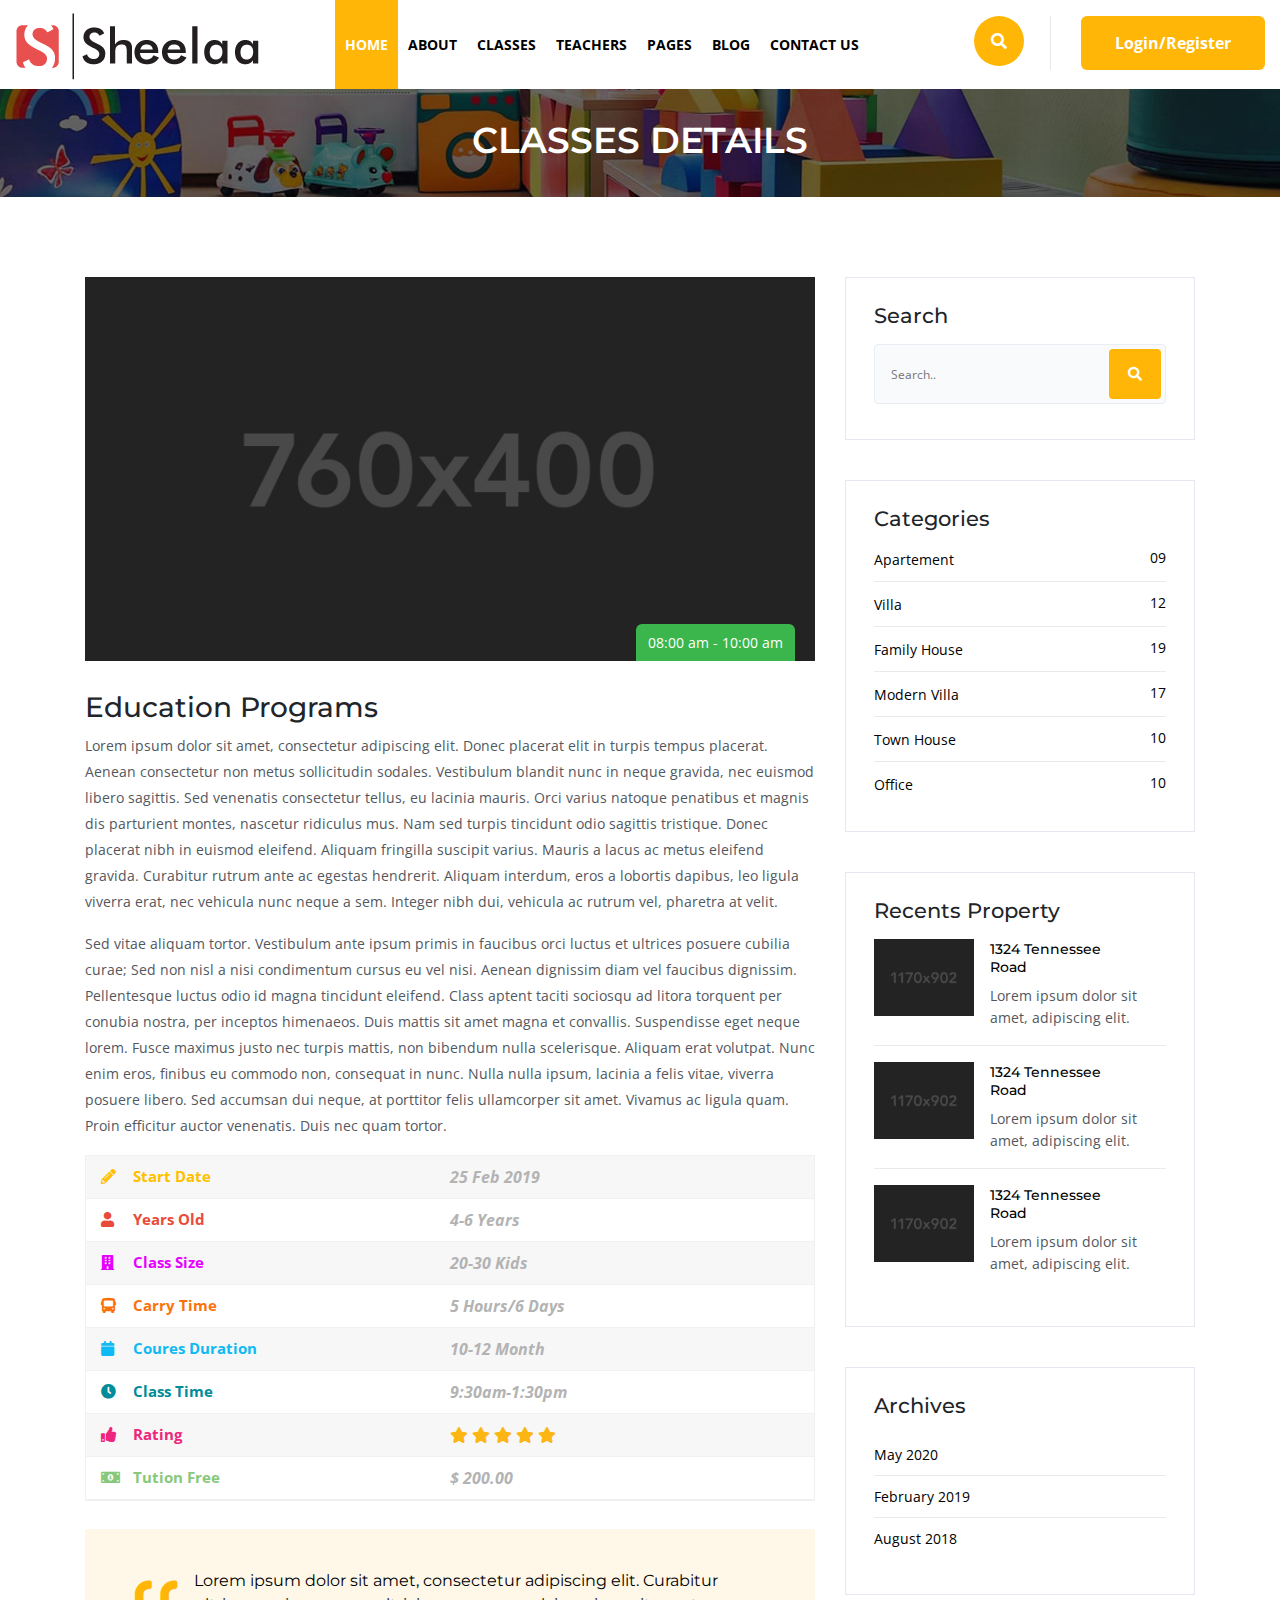
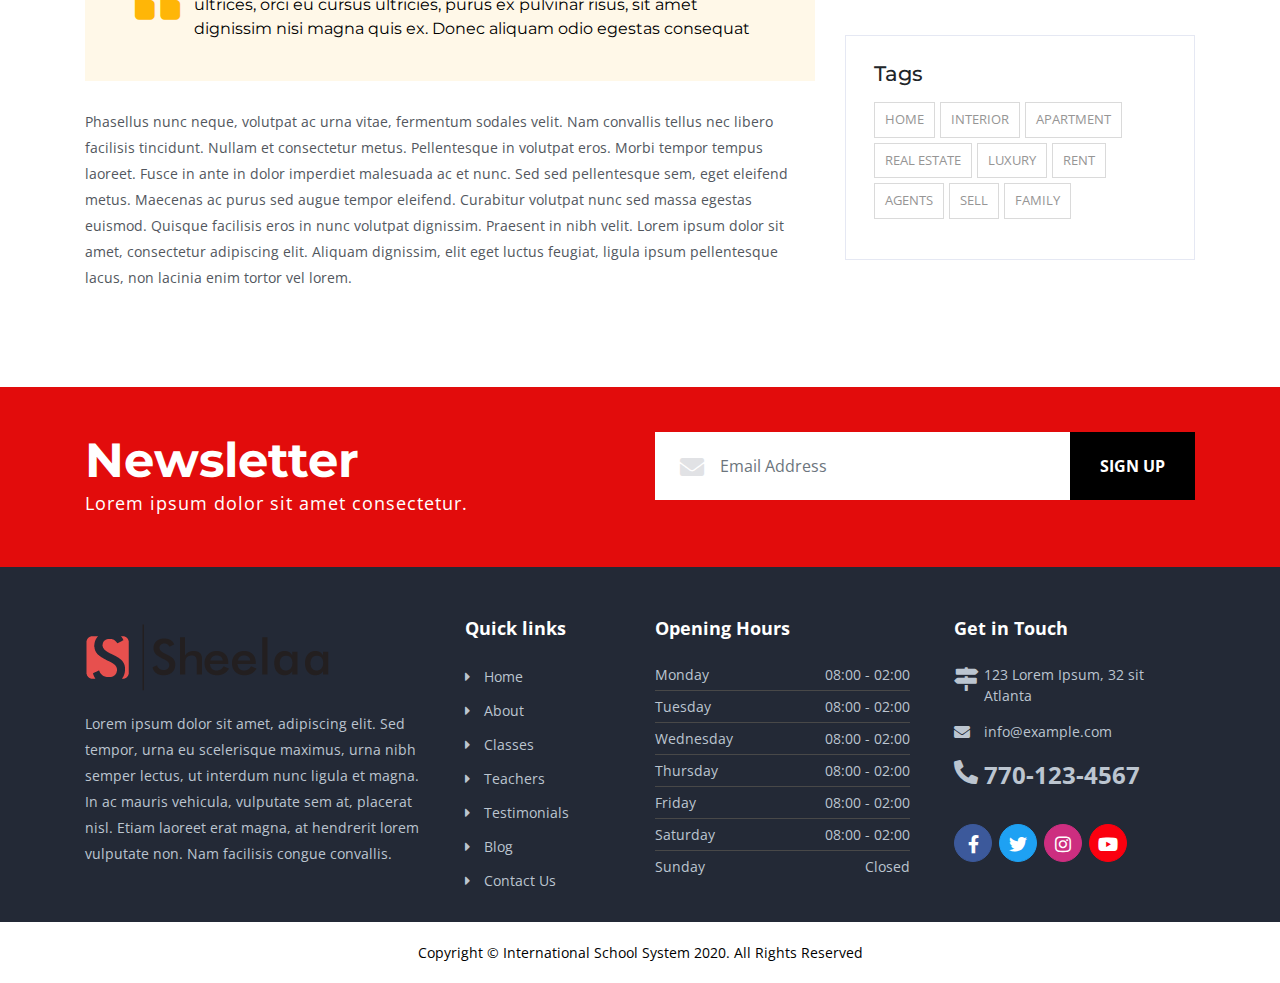
<file: classes-details.html>
<!doctype html>
<html lang="en">
<head>
<!-- Required meta tags -->
<meta charset="utf-8">
<meta name="viewport" content="width=device-width, initial-scale=1, shrink-to-fit=no">

<!-- Fav Icon -->
<link rel="shortcut icon" href="favicon.ico">

<!-- Bootstrap CSS -->
<link rel="stylesheet" href="css/bootstrap.min.css">
<link href="css/all.css" rel="stylesheet">
<link href="css/owl.carousel.css" rel="stylesheet">

<!-- <link rel="stylesheet" href="css/switcher.css"> -->
<link rel="stylesheet" href="rs-plugin/css/settings.css">
<!-- Jquery Fancybox CSS -->
<link rel="stylesheet" type="text/css" href="css/jquery.fancybox.min.css" media="screen" />
<link href="css/animate.css" rel="stylesheet">
<link href="css/style.css" rel="stylesheet"  id="colors">
<link href="https://fonts.googleapis.com/css2?family=Open+Sans:wght@300;400;600;700;800&display=swap" rel="stylesheet">
<link href="https://fonts.googleapis.com/css2?family=Montserrat:wght@100;200;300;400;500;600;700;800;900&display=swap" rel="stylesheet">
<title>International School System</title>
</head>
<body>

<!--Header Start-->
<div class="header-wrap">
  <div class="container-fluid">
    <div class="row">
      <div class="col-lg-3 col-md-12 navbar-light">
        <div class="logo"> <a href="index.html"><img alt="" class="logo-default" src="images/logo.png"></a></div>
        <button class="navbar-toggler" type="button" data-toggle="collapse" data-target="#navbarSupportedContent" aria-controls="navbarSupportedContent" aria-expanded="false" aria-label="Toggle navigation"> <span class="navbar-toggler-icon"></span> </button>
      </div>
      <div class="col-lg-6 col-md-12">
        <div class="navigation-wrap" id="filters">
          <nav class="navbar navbar-expand-lg navbar-light"> <a class="navbar-brand" href="#">Menu</a>
            <div class="collapse navbar-collapse" id="navbarSupportedContent">
              <button class="close-toggler" type="button" data-toggle="offcanvas"> <span><i class="fas fa-times-circle" aria-hidden="true"></i></span> </button>
              <ul class="navbar-nav mr-auto">
                <li class="nav-item"> <a class="nav-link active" href="index.html">Home <span class="sr-only">(current)</span></a> </li>
                <li class="nav-item"><a class="nav-link" href="about.html">About</a></li>
                <li class="nav-item"><a class="nav-link" href="classes.html">Classes</a> <i class="fas fa-caret-down"></i>
                  <ul class="submenu">
                    <li><a href="classes.html">Classes</a></li>
                    <li><a href="classes-details.html">Classes Details</a></li>
                  </ul>
                </li>
                <li class="nav-item"><a class="nav-link" href="teachers.html">Teachers</a>
                  <ul class="submenu">
                    <li><a href="teachers.html">Teachers</a></li>
                    <li><a href="teachers-details.html">Teachers Details</a></li>
                  </ul>
                </li>
                <li class="nav-item"><a class="nav-link" href="#.">Pages</a> <i class="fas fa-caret-down"></i>
                  <ul class="submenu">
                    <li><a href="about.html">About Us</a></li>
                    <li><a href="teachers.html">Our Teachers</a></li>
                    <li><a href="login.html">Login</a></li>
                    <li><a href="register.html">Register</a></li>
                    <li><a href="pricing.html">Our Pricing</a></li>
                    <li><a href="faqs.html">Faqs</a></li>
                    <li><a href="testimonials.html">Testimonials</a></li>
                    <li><a href="typography.html">Typography</a></li>
                    <li><a href="404.html">404</a></li>
                  </ul>
                </li>
                <li class="nav-item"><a class="nav-link" href="blog.html">Blog</a> <i class="fas fa-caret-down"></i>
                  <ul class="submenu">
                    <li><a href="blog.html">Blog</a></li>
                    <li><a href="blog-grid.html">Blog Grid Sidebar</a></li>
                    <li><a href="blog-list.html">Blog List sidebar</a></li>
                    <li><a href="blog-details.html">Blog Details</a></li>
                  </ul>
                </li>
                <li class="nav-item"><a class="nav-link" href="contact.html">Contact Us</a></li>
              </ul>
            </div>
          </nav>
        </div>
      </div>
      <div class="col-lg-3">
        <div class="header_info">
          <div class="search"><a href="#"><i class="fas fa-search"></i></a></div>
          <div class="loginwrp"><a href="login.html">Login/Register</a></div>
        </div>
      </div>
    </div>
  </div>
</div>
<!--Header End--> 

<!-- Inner Heading Start -->
<div class="innerHeading-wrap">
  <div class="container">
    <h1>Classes Details</h1>
  </div>
</div>
<!-- Inner Heading End --> 

<!-- Inner Content Start -->
<div class="innerContent-wrap">
  <div class="container"> 
    
    <!-- Classes Details Start -->
    <div class="classDetails-wrap">
      <div class="row">
        <div class="col-lg-8">
          <div class="class_left ">
            <div class="class_Img"><img src="images/large_img.jpg" alt="">
              <div class="time_box"><span>08:00 am - 10:00 am</span></div>
            </div>
            <h3>Education Programs</h3>
            <p>Lorem ipsum dolor sit amet, consectetur adipiscing elit. Donec placerat elit in turpis tempus placerat. Aenean consectetur non metus sollicitudin sodales. Vestibulum blandit nunc in neque gravida, nec euismod libero sagittis. Sed venenatis consectetur tellus, eu lacinia mauris. Orci varius natoque penatibus et magnis dis parturient montes, nascetur ridiculus mus. Nam sed turpis tincidunt odio sagittis tristique. Donec placerat nibh in euismod eleifend. Aliquam fringilla suscipit varius. Mauris a lacus ac metus eleifend gravida. Curabitur rutrum ante ac egestas hendrerit. Aliquam interdum, eros a lobortis dapibus, leo ligula viverra erat, nec vehicula nunc neque a sem. Integer nibh dui, vehicula ac rutrum vel, pharetra at velit.</p>
            <p>Sed vitae aliquam tortor. Vestibulum ante ipsum primis in faucibus orci luctus et ultrices posuere cubilia curae; Sed non nisl a nisi condimentum cursus eu vel nisi. Aenean dignissim diam vel faucibus dignissim. Pellentesque luctus odio id magna tincidunt eleifend. Class aptent taciti sociosqu ad litora torquent per conubia nostra, per inceptos himenaeos. Duis mattis sit amet magna et convallis. Suspendisse eget neque lorem. Fusce maximus justo nec turpis mattis, non bibendum nulla scelerisque. Aliquam erat volutpat. Nunc enim eros, finibus eu commodo non, consequat in nunc. Nulla nulla ipsum, lacinia a felis vitae, viverra posuere libero. Sed accumsan dui neque, at porttitor felis ullamcorper sit amet. Vivamus ac ligula quam. Proin efficitur auctor venenatis. Duis nec quam tortor.</p>
            <div class="sidebar-item">
              <ul class="class-details">
                <li>
                  <div class="name"><i class="fas fa-pencil-alt"></i>Start Date</div>
                  <div class="info">25 Feb 2019</div>
                </li>
                <li>
                  <div class="name"><i class="fas fa-user" aria-hidden="true"></i>Years Old</div>
                  <div class="info">4-6 Years</div>
                </li>
                <li>
                  <div class="name"><i class="fas fa-building" aria-hidden="true"></i>Class Size</div>
                  <div class="info">20-30 Kids</div>
                </li>
                <li>
                  <div class="name"><i class="fas fa-bus" aria-hidden="true"></i>Carry Time</div>
                  <div class="info">5 Hours/6 Days</div>
                </li>
                <li>
                  <div class="name"><i class="fas fa-calendar" aria-hidden="true"></i>Coures Duration</div>
                  <div class="info">10-12 Month</div>
                </li>
                <li>
                  <div class="name"><i class="fas fa-clock" aria-hidden="true"></i>Class Time</div>
                  <div class="info">9:30am-1:30pm</div>
                </li>
                <li>
                  <div class="name"><i class="fas fa-thumbs-up" aria-hidden="true"></i>Rating</div>
                  <div class="info rating"> <i class="fa fa-star" aria-hidden="true"></i> <i class="fa fa-star" aria-hidden="true"></i> <i class="fa fa-star" aria-hidden="true"></i> <i class="fa fa-star" aria-hidden="true"></i> <i class="fa fa-star" aria-hidden="true"></i> </div>
                </li>
                <li>
                  <div class="name"><i class="fas fa-money-bill-alt"></i>Tution Free</div>
                  <div class="info">$ 200.00</div>
                </li>
              </ul>
            </div>
            <blockquote>Lorem ipsum dolor sit amet, consectetur adipiscing elit. Curabitur ultrices, orci eu cursus ultricies, purus ex pulvinar risus, sit amet dignissim nisi magna quis ex. Donec aliquam odio egestas consequat</blockquote>
            <p>Phasellus nunc neque, volutpat ac urna vitae, fermentum sodales velit. Nam convallis tellus nec libero facilisis tincidunt. Nullam et consectetur metus. Pellentesque in volutpat eros. Morbi tempor tempus laoreet. Fusce in ante in dolor imperdiet malesuada ac et nunc. Sed sed pellentesque sem, eget eleifend metus. Maecenas ac purus sed augue tempor eleifend. Curabitur volutpat nunc sed massa egestas euismod. Quisque facilisis eros in nunc volutpat dignissim. Praesent in nibh velit. Lorem ipsum dolor sit amet, consectetur adipiscing elit. Aliquam dignissim, elit eget luctus feugiat, ligula ipsum pellentesque lacus, non lacinia enim tortor vel lorem.</p>
          </div>
        </div>
        <div class="col-lg-4">
          <div class="single-widgets widget_search ">
            <h4>Search</h4>
            <form action="#" class="sidebar-search-form">
              <input type="search" name="search" placeholder="Search..">
              <button type="submit"><i class="fas fa-search"></i></button>
            </form>
          </div>
          <div class="single-widgets widget_category ">
            <h4>Categories</h4>
            <ul class="unorderList">
              <li><a href="#">Apartement <span>09</span></a></li>
              <li><a href="#">Villa <span>12</span></a></li>
              <li><a href="#">Family House <span>19</span></a> </li>
              <li><a href="#">Modern Villa <span>17</span></a></li>
              <li><a href="#">Town House <span>10</span></a></li>
              <li><a href="#">Office <span>10</span></a></li>
            </ul>
          </div>
          <div class="single-widgets widget_category ">
            <h4>Recents Property</h4>
            <ul class="property_sec">
              <li>
                <div class="rec_proprty">
                  <div class="propertyImg"><img src="images/gallery-1.jpg"></div>
                  <div class="property_info">
                    <h4><a href="#">1324 Tennessee Road</a></h4>
                    <p>Lorem ipsum dolor sit amet, adipiscing elit.</p>
                  </div>
                </div>
              </li>
              <li>
                <div class="rec_proprty">
                  <div class="propertyImg"><img src="images/gallery-2.jpg"></div>
                  <div class="property_info">
                    <h4><a href="#">1324 Tennessee Road</a></h4>
                    <p>Lorem ipsum dolor sit amet, adipiscing elit.</p>
                  </div>
                </div>
              </li>
              <li>
                <div class="rec_proprty">
                  <div class="propertyImg"><img src="images/gallery-3.jpg"></div>
                  <div class="property_info">
                    <h4><a href="#">1324 Tennessee Road</a></h4>
                    <p>Lorem ipsum dolor sit amet, adipiscing elit.</p>
                  </div>
                </div>
              </li>
            </ul>
          </div>
          <div class="single-widgets widget_category ">
            <h4>Archives</h4>
            <ul class="categories">
              <li><a href="#">May 2020 </a></li>
              <li><a href="#">February 2019 </a></li>
              <li><a href="#">August 2018 </a></li>
            </ul>
          </div>
          <div class="single-widgets ">
            <h4>Tags</h4>
            <ul class="tags">
              <li><a href="#">Home</a></li>
              <li><a href="#">Interior</a></li>
              <li><a href="#">Apartment</a></li>
              <li><a href="#">Real Estate</a></li>
              <li><a href="#">Luxury</a></li>
              <li><a href="#">Rent</a></li>
              <li><a href="#">Agents</a></li>
              <li><a href="#">Sell</a></li>
              <li><a href="#">Family</a></li>
            </ul>
          </div>
        </div>
      </div>
    </div>
    <!-- Classes Details End --> 
    
  </div>
</div>
<!-- Inner Content Start --> 

<!--Newsletter Start-->
<div class="newsletter-wrap ">
  <div class="container">
    <div class="row">
      <div class="col-lg-6">
        <div class="title">
          <h1>Newsletter</h1>
        </div>
        <p>Lorem ipsum dolor sit amet consectetur.</p>
      </div>
      <div class="col-lg-6">
        <div class="news-info">
          <form>
            <div class="input-group">
              <input type="text" class="form-control" name="search" placeholder="Email Address">
              <div class="form_icon"><i class="fas fa-envelope"></i></div>
            </div>
            <button class="sigup">Sign Up</button>
          </form>
        </div>
      </div>
    </div>
  </div>
</div>
<!--Newsletter End--> 

<!-- Footer Start -->
<div class="footer-wrap">
  <div class="container">
    <div class="row">
      <div class="col-lg-4">
        <div class="footer_logo"><img alt="" class="footer-default" src="images/logo.png"></div>
        <p>Lorem ipsum dolor sit amet, adipiscing elit. Sed tempor, urna eu scelerisque maximus, urna nibh semper lectus, ut interdum nunc ligula et magna. In ac mauris vehicula, vulputate sem at, placerat nisl. Etiam laoreet erat magna, at hendrerit lorem vulputate non. Nam facilisis congue convallis.</p>
      </div>
      <div class="col-lg-2 col-md-3">
        <h3>Quick links</h3>
        <ul class="footer-links">
          <li> <a href="index.html">Home</a></li>
          <li> <a href="about.html">About</a></li>
          <li> <a href="classes.html">Classes</a></li>
          <li> <a href="teachers.html">Teachers</a></li>
          <li> <a href="testimonials.html">Testimonials</a></li>
          <li> <a href="blog.html">Blog</a></li>
          <li> <a href="contact.html">Contact Us</a></li>
        </ul>
      </div>
      <div class="col-lg-3 col-md-4">
        <h3>Opening Hours</h3>
        <ul class="unorderList hourswrp">
          <li>Monday <span>08:00 - 02:00</span></li>
          <li>Tuesday <span>08:00 - 02:00</span></li>
          <li>Wednesday <span>08:00 - 02:00</span></li>
          <li>Thursday <span>08:00 - 02:00</span></li>
          <li>Friday <span>08:00 - 02:00</span></li>
          <li>Saturday <span>08:00 - 02:00</span></li>
          <li>Sunday <span>Closed</span></li>
        </ul>
      </div>
      <div class="col-lg-3 col-md-4">
        <div class="footer_info">
          <h3>Get in Touch</h3>
          <ul class="footer-adress">
            <li class="footer_address"> <i class="fas fa-map-signs"></i> <span>123 Lorem Ipsum, 32 sit Atlanta</span> </li>
            <li class="footer_email"> <i class="fas fa-envelope" aria-hidden="true"></i> <span><a href="mailto:info@example.com"> info@example.com </a></span> </li>
            <li class="footer_phone"> <i class="fas fa-phone-alt"></i> <span><a href="tel:7704282433"> 770-123-4567</a></span> </li>
          </ul>
          <div class="social-icons footer_icon">
            <ul>
              <li><a href="#"><i class="fab fa-facebook-f" aria-hidden="true"></i></a></li>
              <li><a href="#"><i class="fab fa-twitter" aria-hidden="true"></i></a></li>
              <li><a href="#"><i class="fab fa-instagram" aria-hidden="true"></i></a></li>
              <li><a href="#"><i class="fab fa-youtube" aria-hidden="true"></i></a></li>
            </ul>
          </div>
        </div>
      </div>
    </div>
  </div>
</div>
<!-- Footer End --> 

<!--Copyright Start-->
<div class="footer-bottom text-center">
  <div class="container">
    <div class="copyright-text">Copyright © International School System 2020. All Rights Reserved</div>
  </div>
</div>
<!--Copyright End--> 

<!-- Js --> 
<script src="js/jquery.min.js"></script> 
<script src="js/bootstrap.min.js"></script> 
<script src="js/popper.min.js"></script> 
<script src="rs-plugin/js/jquery.themepunch.tools.min.js"></script> 
<script src="rs-plugin/js/jquery.themepunch.revolution.min.js"></script> 
<!-- Jquery Fancybox --> 
<script src="js/jquery.fancybox.min.js"></script> 
<!-- Animate js --> 
<script src="js/animate.js"></script> 
<script>
  new WOW().init();
</script> 
<!-- WOW file --> 
<script src="js/wow.js"></script> 
<!-- general script file --> 
<script src="js/owl.carousel.js"></script> 
<script src="js/script.js"></script>
</body>
</html>
</file>
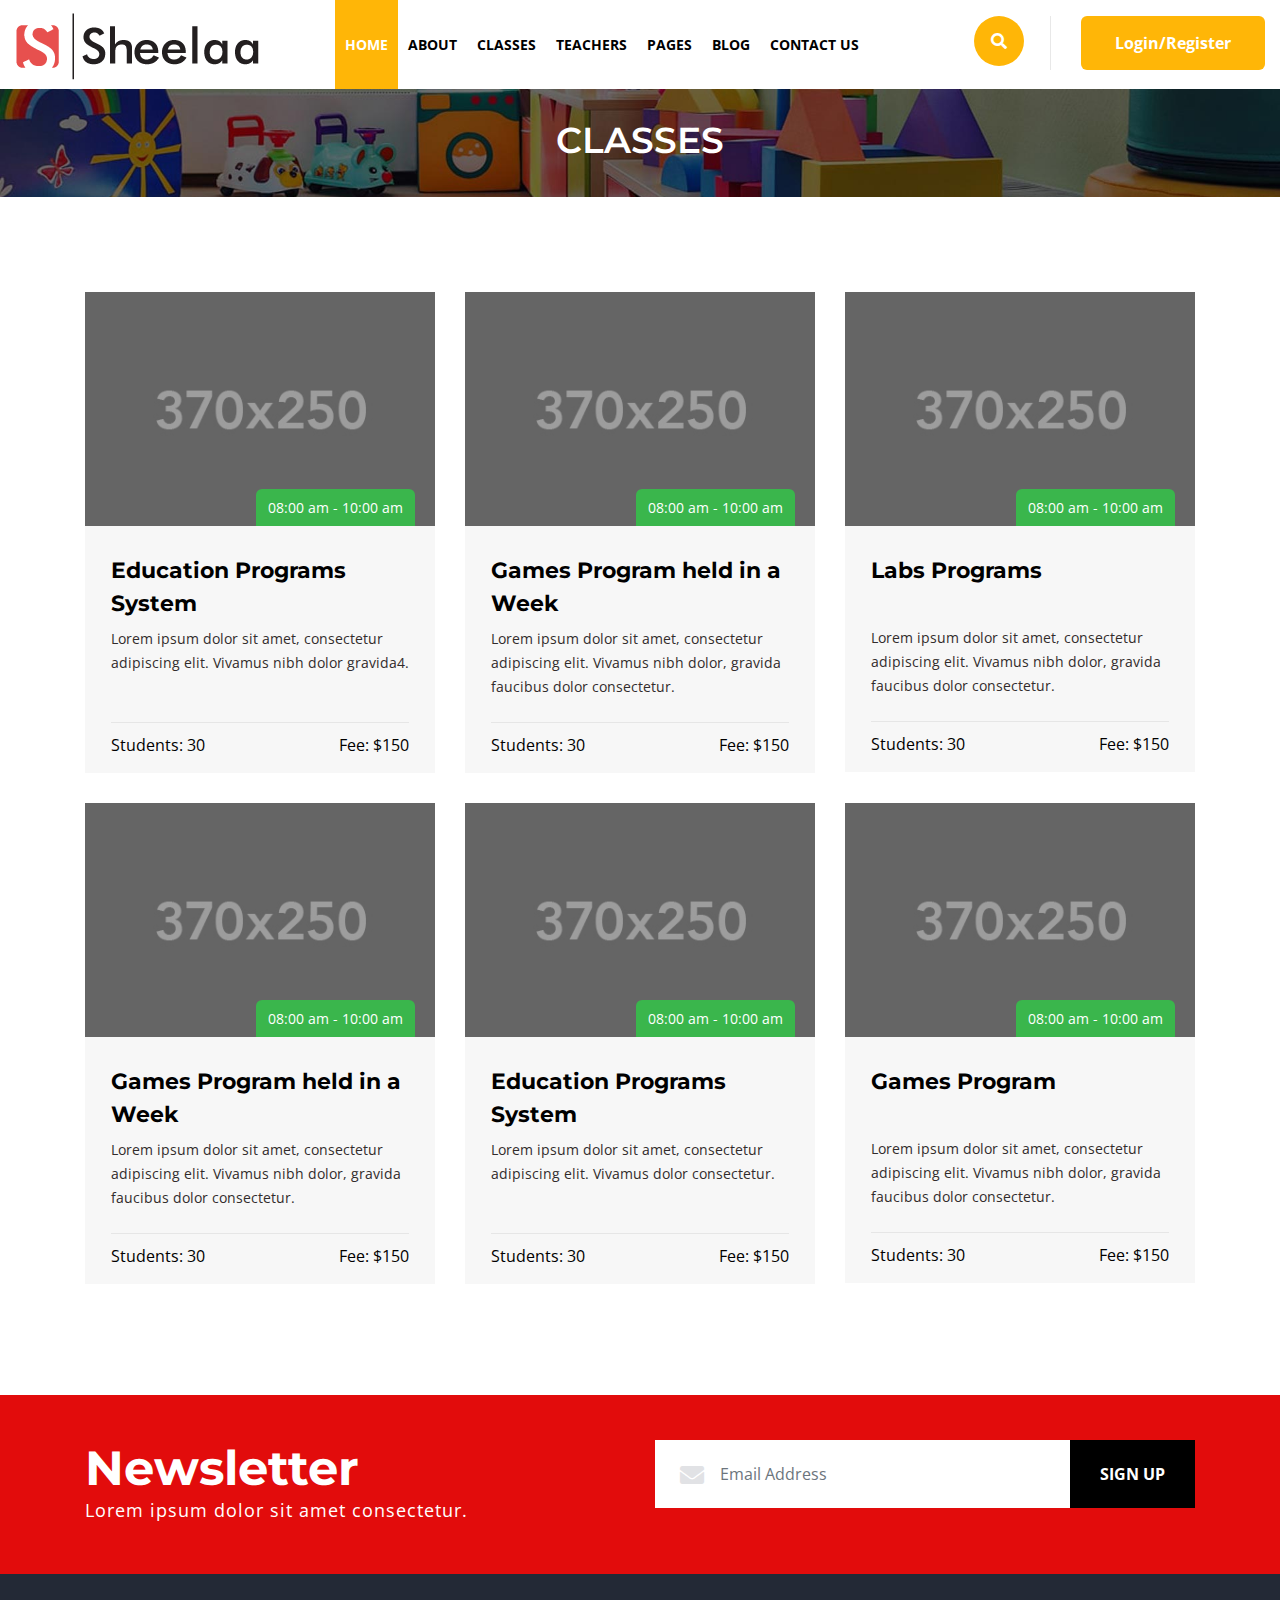
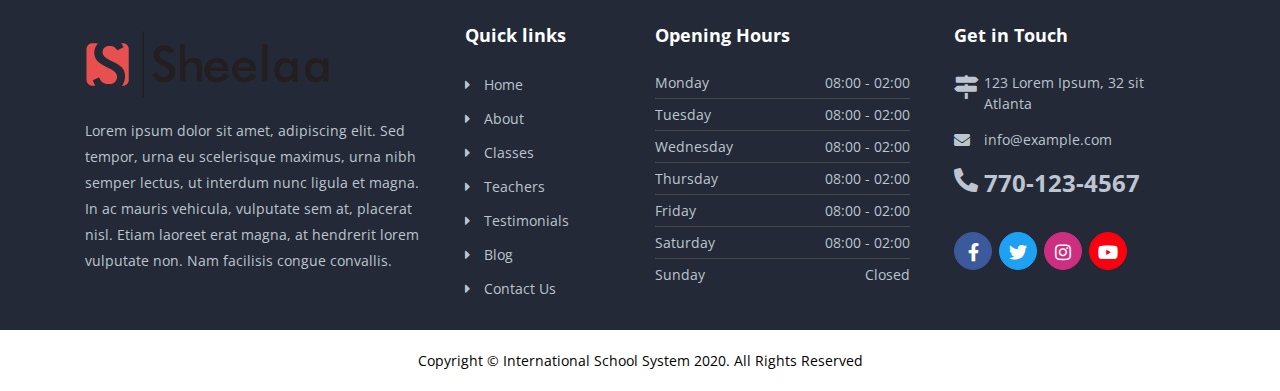
<file: classes.html>
<!doctype html>
<html lang="en">
<head>
<!-- Required meta tags -->
<meta charset="utf-8">
<meta name="viewport" content="width=device-width, initial-scale=1, shrink-to-fit=no">

<!-- Fav Icon -->
<link rel="shortcut icon" href="favicon.ico">

<!-- Bootstrap CSS -->
<link rel="stylesheet" href="css/bootstrap.min.css">
<link href="css/all.css" rel="stylesheet">
<link href="css/owl.carousel.css" rel="stylesheet">

<!-- <link rel="stylesheet" href="css/switcher.css"> -->
<link rel="stylesheet" href="rs-plugin/css/settings.css">
<!-- Jquery Fancybox CSS -->
<link rel="stylesheet" type="text/css" href="css/jquery.fancybox.min.css" media="screen" />
<link href="css/animate.css" rel="stylesheet">
<link href="css/style.css" rel="stylesheet"  id="colors">
<link href="https://fonts.googleapis.com/css2?family=Open+Sans:wght@300;400;600;700;800&display=swap" rel="stylesheet">
<link href="https://fonts.googleapis.com/css2?family=Montserrat:wght@100;200;300;400;500;600;700;800;900&display=swap" rel="stylesheet">
<title>International School System</title>
</head>
<body>

<!--Header Start-->
<div class="header-wrap">
  <div class="container-fluid">
    <div class="row">
      <div class="col-lg-3 col-md-12 navbar-light">
        <div class="logo"> <a href="index.html"><img alt="" class="logo-default" src="images/logo.png"></a></div>
        <button class="navbar-toggler" type="button" data-toggle="collapse" data-target="#navbarSupportedContent" aria-controls="navbarSupportedContent" aria-expanded="false" aria-label="Toggle navigation"> <span class="navbar-toggler-icon"></span> </button>
      </div>
      <div class="col-lg-6 col-md-12">
        <div class="navigation-wrap" id="filters">
          <nav class="navbar navbar-expand-lg navbar-light"> <a class="navbar-brand" href="#">Menu</a>
            <div class="collapse navbar-collapse" id="navbarSupportedContent">
              <button class="close-toggler" type="button" data-toggle="offcanvas"> <span><i class="fas fa-times-circle" aria-hidden="true"></i></span> </button>
              <ul class="navbar-nav mr-auto">
                <li class="nav-item"> <a class="nav-link active" href="index.html">Home <span class="sr-only">(current)</span></a> </li>
                <li class="nav-item"><a class="nav-link" href="about.html">About</a></li>
                <li class="nav-item"><a class="nav-link" href="classes.html">Classes</a> <i class="fas fa-caret-down"></i>
                  <ul class="submenu">
                    <li><a href="classes.html">Classes</a></li>
                    <li><a href="classes-details.html">Classes Details</a></li>
                  </ul>
                </li>
                <li class="nav-item"><a class="nav-link" href="teachers.html">Teachers</a>
                  <ul class="submenu">
                    <li><a href="teachers.html">Teachers</a></li>
                    <li><a href="teachers-details.html">Teachers Details</a></li>
                  </ul>
                </li>
                <li class="nav-item"><a class="nav-link" href="#.">Pages</a> <i class="fas fa-caret-down"></i>
                  <ul class="submenu">
                    <li><a href="about.html">About Us</a></li>
                    <li><a href="teachers.html">Our Teachers</a></li>
                    <li><a href="login.html">Login</a></li>
                    <li><a href="register.html">Register</a></li>
                    <li><a href="pricing.html">Our Pricing</a></li>
                    <li><a href="faqs.html">Faqs</a></li>
                    <li><a href="testimonials.html">Testimonials</a></li>
                    <li><a href="typography.html">Typography</a></li>
                    <li><a href="404.html">404</a></li>
                  </ul>
                </li>
                <li class="nav-item"><a class="nav-link" href="blog.html">Blog</a> <i class="fas fa-caret-down"></i>
                  <ul class="submenu">
                    <li><a href="blog.html">Blog</a></li>
                    <li><a href="blog-grid.html">Blog Grid Sidebar</a></li>
                    <li><a href="blog-list.html">Blog List sidebar</a></li>
                    <li><a href="blog-details.html">Blog Details</a></li>
                  </ul>
                </li>
                <li class="nav-item"><a class="nav-link" href="contact.html">Contact Us</a></li>
              </ul>
            </div>
          </nav>
        </div>
      </div>
      <div class="col-lg-3">
        <div class="header_info">
          <div class="search"><a href="#"><i class="fas fa-search"></i></a></div>
          <div class="loginwrp"><a href="login.html">Login/Register</a></div>
        </div>
      </div>
    </div>
  </div>
</div>
<!--Header End--> 

<!-- Inner Heading Start -->
<div class="innerHeading-wrap">
  <div class="container">
    <h1>Classes</h1>
  </div>
</div>
<!-- Inner Heading End --> 

<!-- Inner Content Start -->
<div class="innerContent-wrap">
  <div class="container"> 
    
    <!-- Classes Start -->
    <div class="class-wrap">
      <ul class="row unorderList">
        <li class="col-lg-4 col-md-6">
          <div class="class_box">
            <div class="class_Img"><img src="images/education_img.jpg" alt="">
              <div class="time_box"><span>08:00 am - 10:00 am</span></div>
            </div>
            <div class="path_box">
              <h3><a href="#">Education Programs System</a></h3>
              <p>Lorem ipsum dolor sit amet, consectetur adipiscing elit. Vivamus nibh dolor gravida4.</p>
              <div class="students_box">
                <div class="students">Students: 30</div>
                <div class="stud_fee">Fee: $150</div>
              </div>
            </div>
          </div>
        </li>
        <li class="col-lg-4 col-md-6">
          <div class="class_box">
            <div class="class_Img"><img src="images/kid_game.jpg" alt="">
              <div class="time_box"><span>08:00 am - 10:00 am</span></div>
            </div>
            <div class="path_box">
              <h3><a href="#">Games Program held in a Week</a></h3>
              <p>Lorem ipsum dolor sit amet, consectetur adipiscing elit. Vivamus nibh dolor, gravida faucibus dolor consectetur.</p>
              <div class="students_box">
                <div class="students">Students: 30</div>
                <div class="stud_fee">Fee: $150</div>
              </div>
            </div>
          </div>
        </li>
        <li class="col-lg-4 col-md-6">
          <div class="class_box">
            <div class="class_Img"><img src="images/lab.jpg" alt="">
              <div class="time_box"><span>08:00 am - 10:00 am</span></div>
            </div>
            <div class="path_box">
              <h3><a href="#">Labs Programs</a></h3>
              <p>Lorem ipsum dolor sit amet, consectetur adipiscing elit. Vivamus nibh dolor, gravida faucibus dolor consectetur.</p>
              <div class="students_box">
                <div class="students">Students: 30</div>
                <div class="stud_fee">Fee: $150</div>
              </div>
            </div>
          </div>
        </li>
        <li class="col-lg-4 col-md-6">
          <div class="class_box">
            <div class="class_Img"><img src="images/lab.jpg" alt="">
              <div class="time_box"><span>08:00 am - 10:00 am</span></div>
            </div>
            <div class="path_box">
              <h3><a href="#">Games Program held in a Week</a></h3>
              <p>Lorem ipsum dolor sit amet, consectetur adipiscing elit. Vivamus nibh dolor, gravida faucibus dolor consectetur.</p>
              <div class="students_box">
                <div class="students">Students: 30</div>
                <div class="stud_fee">Fee: $150</div>
              </div>
            </div>
          </div>
        </li>
        <li class="col-lg-4 col-md-6">
          <div class="class_box">
            <div class="class_Img"><img src="images/education_img.jpg" alt="">
              <div class="time_box"><span>08:00 am - 10:00 am</span></div>
            </div>
            <div class="path_box">
              <h3><a href="#">Education Programs System</a></h3>
              <p>Lorem ipsum dolor sit amet, consectetur adipiscing elit. Vivamus dolor consectetur.</p>
              <div class="students_box">
                <div class="students">Students: 30</div>
                <div class="stud_fee">Fee: $150</div>
              </div>
            </div>
          </div>
        </li>
        <li class="col-lg-4 col-md-6">
          <div class="class_box">
            <div class="class_Img"><img src="images/kid_game.jpg" alt="">
              <div class="time_box"><span>08:00 am - 10:00 am</span></div>
            </div>
            <div class="path_box">
              <h3><a href="#">Games Program</a></h3>
              <p>Lorem ipsum dolor sit amet, consectetur adipiscing elit. Vivamus nibh dolor, gravida faucibus dolor consectetur.</p>
              <div class="students_box">
                <div class="students">Students: 30</div>
                <div class="stud_fee">Fee: $150</div>
              </div>
            </div>
          </div>
        </li>
      </ul>
    </div>
    <!-- Classes End --> 
    
  </div>
</div>
<!-- Inner Content Start --> 

<!--Newsletter Start-->
<div class="newsletter-wrap ">
  <div class="container">
    <div class="row">
      <div class="col-lg-6">
        <div class="title">
          <h1>Newsletter</h1>
        </div>
        <p>Lorem ipsum dolor sit amet consectetur.</p>
      </div>
      <div class="col-lg-6">
        <div class="news-info">
          <form>
            <div class="input-group">
              <input type="text" class="form-control" name="search" placeholder="Email Address">
              <div class="form_icon"><i class="fas fa-envelope"></i></div>
            </div>
            <button class="sigup">Sign Up</button>
          </form>
        </div>
      </div>
    </div>
  </div>
</div>
<!--Newsletter End--> 

<!-- Footer Start -->
<div class="footer-wrap">
  <div class="container">
    <div class="row">
      <div class="col-lg-4">
        <div class="footer_logo"><img alt="" class="footer-default" src="images/logo.png"></div>
        <p>Lorem ipsum dolor sit amet, adipiscing elit. Sed tempor, urna eu scelerisque maximus, urna nibh semper lectus, ut interdum nunc ligula et magna. In ac mauris vehicula, vulputate sem at, placerat nisl. Etiam laoreet erat magna, at hendrerit lorem vulputate non. Nam facilisis congue convallis.</p>
      </div>
      <div class="col-lg-2 col-md-3">
        <h3>Quick links</h3>
        <ul class="footer-links">
          <li> <a href="index.html">Home</a></li>
          <li> <a href="about.html">About</a></li>
          <li> <a href="classes.html">Classes</a></li>
          <li> <a href="teachers.html">Teachers</a></li>
          <li> <a href="testimonials.html">Testimonials</a></li>
          <li> <a href="blog.html">Blog</a></li>
          <li> <a href="contact.html">Contact Us</a></li>
        </ul>
      </div>
      <div class="col-lg-3 col-md-4">
        <h3>Opening Hours</h3>
        <ul class="unorderList hourswrp">
          <li>Monday <span>08:00 - 02:00</span></li>
          <li>Tuesday <span>08:00 - 02:00</span></li>
          <li>Wednesday <span>08:00 - 02:00</span></li>
          <li>Thursday <span>08:00 - 02:00</span></li>
          <li>Friday <span>08:00 - 02:00</span></li>
          <li>Saturday <span>08:00 - 02:00</span></li>
          <li>Sunday <span>Closed</span></li>
        </ul>
      </div>
      <div class="col-lg-3 col-md-4">
        <div class="footer_info">
          <h3>Get in Touch</h3>
          <ul class="footer-adress">
            <li class="footer_address"> <i class="fas fa-map-signs"></i> <span>123 Lorem Ipsum, 32 sit Atlanta</span> </li>
            <li class="footer_email"> <i class="fas fa-envelope" aria-hidden="true"></i> <span><a href="mailto:info@example.com"> info@example.com </a></span> </li>
            <li class="footer_phone"> <i class="fas fa-phone-alt"></i> <span><a href="tel:7704282433"> 770-123-4567</a></span> </li>
          </ul>
          <div class="social-icons footer_icon">
            <ul>
              <li><a href="#"><i class="fab fa-facebook-f" aria-hidden="true"></i></a></li>
              <li><a href="#"><i class="fab fa-twitter" aria-hidden="true"></i></a></li>
              <li><a href="#"><i class="fab fa-instagram" aria-hidden="true"></i></a></li>
              <li><a href="#"><i class="fab fa-youtube" aria-hidden="true"></i></a></li>
            </ul>
          </div>
        </div>
      </div>
    </div>
  </div>
</div>
<!-- Footer End --> 

<!--Copyright Start-->
<div class="footer-bottom text-center">
  <div class="container">
    <div class="copyright-text">Copyright © International School System 2020. All Rights Reserved</div>
  </div>
</div>
<!--Copyright End--> 

<!-- Js --> 
<script src="js/jquery.min.js"></script> 
<script src="js/bootstrap.min.js"></script> 
<script src="js/popper.min.js"></script> 
<script src="rs-plugin/js/jquery.themepunch.tools.min.js"></script> 
<script src="rs-plugin/js/jquery.themepunch.revolution.min.js"></script> 
<!-- Jquery Fancybox --> 
<script src="js/jquery.fancybox.min.js"></script> 
<!-- Animate js --> 
<script src="js/animate.js"></script> 
<script>
  new WOW().init();
</script> 
<!-- WOW file --> 
<script src="js/wow.js"></script> 
<!-- general script file --> 
<script src="js/owl.carousel.js"></script> 
<script src="js/script.js"></script>
</body>
</html>
</file>
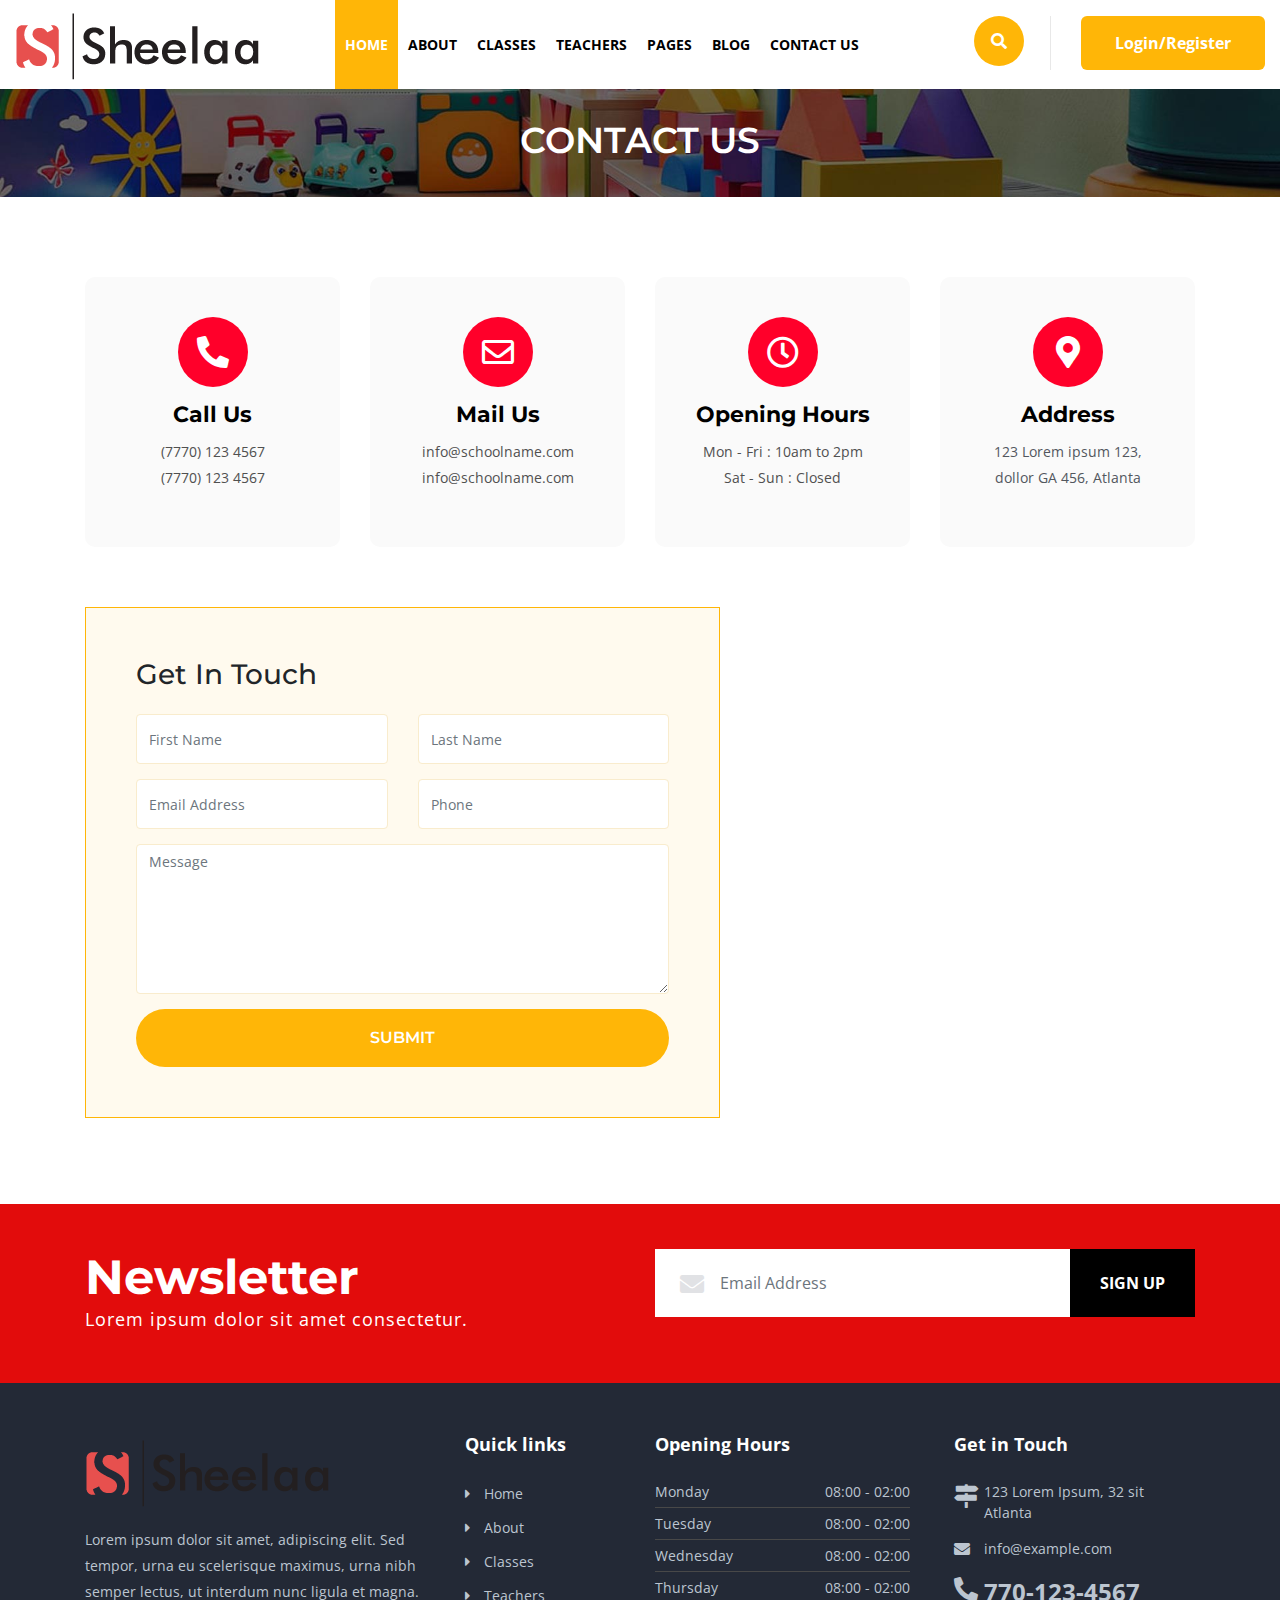
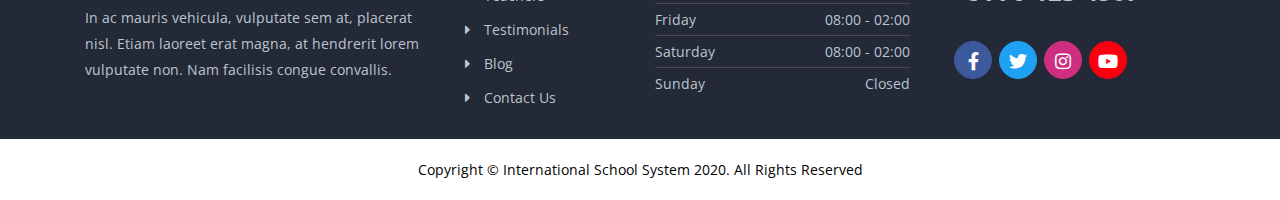
<file: contact.html>
<!doctype html>
<html lang="en">
<head>
<!-- Required meta tags -->
<meta charset="utf-8">
<meta name="viewport" content="width=device-width, initial-scale=1, shrink-to-fit=no">

<!-- Fav Icon -->
<link rel="shortcut icon" href="favicon.ico">

<!-- Bootstrap CSS -->
<link rel="stylesheet" href="css/bootstrap.min.css">
<link href="css/all.css" rel="stylesheet">
<link href="css/owl.carousel.css" rel="stylesheet">

<!-- <link rel="stylesheet" href="css/switcher.css"> -->
<link rel="stylesheet" href="rs-plugin/css/settings.css">
<!-- Jquery Fancybox CSS -->
<link rel="stylesheet" type="text/css" href="css/jquery.fancybox.min.css" media="screen" />
<link href="css/animate.css" rel="stylesheet">
<link href="css/style.css" rel="stylesheet"  id="colors">
<link href="https://fonts.googleapis.com/css2?family=Open+Sans:wght@300;400;600;700;800&display=swap" rel="stylesheet">
<link href="https://fonts.googleapis.com/css2?family=Montserrat:wght@100;200;300;400;500;600;700;800;900&display=swap" rel="stylesheet">
<title>International School System</title>
</head>
<body>

<!--Header Start-->
<div class="header-wrap">
  <div class="container-fluid">
    <div class="row">
      <div class="col-lg-3 col-md-12 navbar-light">
        <div class="logo"> <a href="index.html"><img alt="" class="logo-default" src="images/logo.png"></a></div>
        <button class="navbar-toggler" type="button" data-toggle="collapse" data-target="#navbarSupportedContent" aria-controls="navbarSupportedContent" aria-expanded="false" aria-label="Toggle navigation"> <span class="navbar-toggler-icon"></span> </button>
      </div>
      <div class="col-lg-6 col-md-12">
        <div class="navigation-wrap" id="filters">
          <nav class="navbar navbar-expand-lg navbar-light"> <a class="navbar-brand" href="#">Menu</a>
            <div class="collapse navbar-collapse" id="navbarSupportedContent">
              <button class="close-toggler" type="button" data-toggle="offcanvas"> <span><i class="fas fa-times-circle" aria-hidden="true"></i></span> </button>
              <ul class="navbar-nav mr-auto">
                <li class="nav-item"> <a class="nav-link active" href="index.html">Home <span class="sr-only">(current)</span></a> </li>
                <li class="nav-item"><a class="nav-link" href="about.html">About</a></li>
                <li class="nav-item"><a class="nav-link" href="classes.html">Classes</a> <i class="fas fa-caret-down"></i>
                  <ul class="submenu">
                    <li><a href="classes.html">Classes</a></li>
                    <li><a href="classes-details.html">Classes Details</a></li>
                  </ul>
                </li>
                <li class="nav-item"><a class="nav-link" href="teachers.html">Teachers</a>
                  <ul class="submenu">
                    <li><a href="teachers.html">Teachers</a></li>
                    <li><a href="teachers-details.html">Teachers Details</a></li>
                  </ul>
                </li>
                <li class="nav-item"><a class="nav-link" href="#.">Pages</a> <i class="fas fa-caret-down"></i>
                  <ul class="submenu">
                    <li><a href="about.html">About Us</a></li>
                    <li><a href="teachers.html">Our Teachers</a></li>
                    <li><a href="login.html">Login</a></li>
                    <li><a href="register.html">Register</a></li>
                    <li><a href="pricing.html">Our Pricing</a></li>
                    <li><a href="faqs.html">Faqs</a></li>
                    <li><a href="testimonials.html">Testimonials</a></li>
                    <li><a href="typography.html">Typography</a></li>
                    <li><a href="404.html">404</a></li>
                  </ul>
                </li>
                <li class="nav-item"><a class="nav-link" href="blog.html">Blog</a> <i class="fas fa-caret-down"></i>
                  <ul class="submenu">
                    <li><a href="blog.html">Blog</a></li>
                    <li><a href="blog-grid.html">Blog Grid Sidebar</a></li>
                    <li><a href="blog-list.html">Blog List sidebar</a></li>
                    <li><a href="blog-details.html">Blog Details</a></li>
                  </ul>
                </li>
                <li class="nav-item"><a class="nav-link" href="contact.html">Contact Us</a></li>
              </ul>
            </div>
          </nav>
        </div>
      </div>
      <div class="col-lg-3">
        <div class="header_info">
          <div class="search"><a href="#"><i class="fas fa-search"></i></a></div>
          <div class="loginwrp"><a href="login.html">Login/Register</a></div>
        </div>
      </div>
    </div>
  </div>
</div>
<!--Header End--> 

<!-- Inner Heading Start -->
<div class="innerHeading-wrap">
  <div class="container">
    <h1>Contact Us</h1>
  </div>
</div>
<!-- Inner Heading End --> 

<!-- Inner Content Start -->
<div class="innerContent-wrap">
  <div class="container">
    <div class="cont_info ">
      <div class="row">
        <div class="col-lg-3 col-md-6 md-mb-30">
          <div class="address-item style">
            <div class="address-icon"> <i class="fas fa-phone-alt"></i> </div>
            <div class="address-text">
              <h3 class="contact-title">Call Us</h3>
              <ul class="unorderList">
                <li><a href="tel:77701234567">(7770) 123 4567</a></li>
                <li><a href="tel:77701234567">(7770) 123 4567</a></li>
              </ul>
            </div>
          </div>
        </div>
        <div class="col-lg-3 col-md-6 md-mb-30">
          <div class="address-item style">
            <div class="address-icon"> <i class="far fa-envelope"></i> </div>
            <div class="address-text">
              <h3 class="contact-title">Mail Us</h3>
              <ul class="unorderList">
                <li><a href="#">info@schoolname.com</a></li>
                <li><a href="#">info@schoolname.com</a></li>
              </ul>
            </div>
          </div>
        </div>
        <div class="col-lg-3 col-md-6 sm-mb-30">
          <div class="address-item">
            <div class="address-icon"> <i class="far fa-clock"></i> </div>
            <div class="address-text">
              <h3 class="contact-title">Opening Hours</h3>
              <ul class="unorderList">
                <li>Mon - Fri : 10am to 2pm</li>
                <li>Sat - Sun : Closed</li>
              </ul>
            </div>
          </div>
        </div>
        <div class="col-lg-3 col-md-6">
          <div class="address-item">
            <div class="address-icon"> <i class="fas fa-map-marker-alt"></i> </div>
            <div class="address-text">
              <h3 class="contact-title">Address</h3>
              <p> 123 Lorem ipsum 123, dollor GA 456, Atlanta</p>
            </div>
          </div>
        </div>
      </div>
    </div>
    <div class="row">
      <div class="col-lg-7"> 
        
        <!-- Register Start -->
        <div class="login-wrap">
          <div class="contact-info login_box">
            <div class="contact-form loginWrp registerWrp">
              <form id="contactForm" novalidate="">
                <h3>Get In Touch</h3>
                <div class="row">
                  <div class="col-lg-6">
                    <div class="form-group">
                      <input type="email" name="name" class="form-control" placeholder="First Name">
                    </div>
                  </div>
                  <div class="col-lg-6">
                    <div class="form-group">
                      <input type="email" name="name" class="form-control" placeholder="Last Name">
                    </div>
                  </div>
                  <div class="col-lg-6">
                    <div class="form-group">
                      <input type="email" name="email" class="form-control" placeholder="Email Address">
                    </div>
                  </div>
                  <div class="col-lg-6">
                    <div class="form-group">
                      <input type="email" name="phone" class="form-control" placeholder="Phone">
                    </div>
                  </div>
                  <div class="col-lg-12">
                    <div class="form-group">
                      <textarea class="form-control" placeholder="Message"></textarea>
                    </div>
                  </div>
                  <div class="col-lg-12">
                    <div class="form-group">
                      <button type="submit" class="default-btn btn send_btn"> Submit <span></span></button>
                    </div>
                  </div>
                </div>
              </form>
            </div>
          </div>
        </div>
        <!-- Register End --> 
      </div>
      <div class="col-lg-5">
        <div class="map">
          <iframe src="https://www.google.com/maps/embed?pb=!1m18!1m12!1m3!1d3021674.414950062!2d41.11423519392498!3d42.30298232333148!2m3!1f0!2f0!3f0!3m2!1i1024!2i768!4f13.1!3m3!1m2!1s0x40440cd7e64f626b%3A0x4f907964122d4ac2!2sGeorgia!5e0!3m2!1sen!2s!4v1545313690667" width="100%" height="511" frameborder="0" style="border:0" allowfullscreen=""></iframe>
        </div>
      </div>
    </div>
  </div>
</div>
<!-- Inner Content Start --> 

<!--Newsletter Start-->
<div class="newsletter-wrap ">
  <div class="container">
    <div class="row">
      <div class="col-lg-6">
        <div class="title">
          <h1>Newsletter</h1>
        </div>
        <p>Lorem ipsum dolor sit amet consectetur.</p>
      </div>
      <div class="col-lg-6">
        <div class="news-info">
          <form>
            <div class="input-group">
              <input type="text" class="form-control" name="search" placeholder="Email Address">
              <div class="form_icon"><i class="fas fa-envelope"></i></div>
            </div>
            <button class="sigup">Sign Up</button>
          </form>
        </div>
      </div>
    </div>
  </div>
</div>
<!--Newsletter End--> 

<!-- Footer Start -->
<div class="footer-wrap">
  <div class="container">
    <div class="row">
      <div class="col-lg-4">
        <div class="footer_logo"><img alt="" class="footer-default" src="images/logo.png"></div>
        <p>Lorem ipsum dolor sit amet, adipiscing elit. Sed tempor, urna eu scelerisque maximus, urna nibh semper lectus, ut interdum nunc ligula et magna. In ac mauris vehicula, vulputate sem at, placerat nisl. Etiam laoreet erat magna, at hendrerit lorem vulputate non. Nam facilisis congue convallis.</p>
      </div>
      <div class="col-lg-2 col-md-3">
        <h3>Quick links</h3>
        <ul class="footer-links">
          <li> <a href="index.html">Home</a></li>
          <li> <a href="about.html">About</a></li>
          <li> <a href="classes.html">Classes</a></li>
          <li> <a href="teachers.html">Teachers</a></li>
          <li> <a href="testimonials.html">Testimonials</a></li>
          <li> <a href="blog.html">Blog</a></li>
          <li> <a href="contact.html">Contact Us</a></li>
        </ul>
      </div>
      <div class="col-lg-3 col-md-4">
        <h3>Opening Hours</h3>
        <ul class="unorderList hourswrp">
          <li>Monday <span>08:00 - 02:00</span></li>
          <li>Tuesday <span>08:00 - 02:00</span></li>
          <li>Wednesday <span>08:00 - 02:00</span></li>
          <li>Thursday <span>08:00 - 02:00</span></li>
          <li>Friday <span>08:00 - 02:00</span></li>
          <li>Saturday <span>08:00 - 02:00</span></li>
          <li>Sunday <span>Closed</span></li>
        </ul>
      </div>
      <div class="col-lg-3 col-md-4">
        <div class="footer_info">
          <h3>Get in Touch</h3>
          <ul class="footer-adress">
            <li class="footer_address"> <i class="fas fa-map-signs"></i> <span>123 Lorem Ipsum, 32 sit Atlanta</span> </li>
            <li class="footer_email"> <i class="fas fa-envelope" aria-hidden="true"></i> <span><a href="mailto:info@example.com"> info@example.com </a></span> </li>
            <li class="footer_phone"> <i class="fas fa-phone-alt"></i> <span><a href="tel:7704282433"> 770-123-4567</a></span> </li>
          </ul>
          <div class="social-icons footer_icon">
            <ul>
              <li><a href="#"><i class="fab fa-facebook-f" aria-hidden="true"></i></a></li>
              <li><a href="#"><i class="fab fa-twitter" aria-hidden="true"></i></a></li>
              <li><a href="#"><i class="fab fa-instagram" aria-hidden="true"></i></a></li>
              <li><a href="#"><i class="fab fa-youtube" aria-hidden="true"></i></a></li>
            </ul>
          </div>
        </div>
      </div>
    </div>
  </div>
</div>
<!-- Footer End --> 

<!--Copyright Start-->
<div class="footer-bottom text-center">
  <div class="container">
    <div class="copyright-text">Copyright © International School System 2020. All Rights Reserved</div>
  </div>
</div>
<!--Copyright End--> 

<!-- Js --> 
<script src="js/jquery.min.js"></script> 
<script src="js/bootstrap.min.js"></script> 
<script src="js/popper.min.js"></script> 
<script src="rs-plugin/js/jquery.themepunch.tools.min.js"></script> 
<script src="rs-plugin/js/jquery.themepunch.revolution.min.js"></script> 
<!-- Jquery Fancybox --> 
<script src="js/jquery.fancybox.min.js"></script> 
<!-- Animate js --> 
<script src="js/animate.js"></script> 
<script>
  new WOW().init();
</script> 
<!-- WOW file --> 
<script src="js/wow.js"></script> 
<!-- general script file --> 
<script src="js/owl.carousel.js"></script> 
<script src="js/script.js"></script>
</body>
</html>
</file>
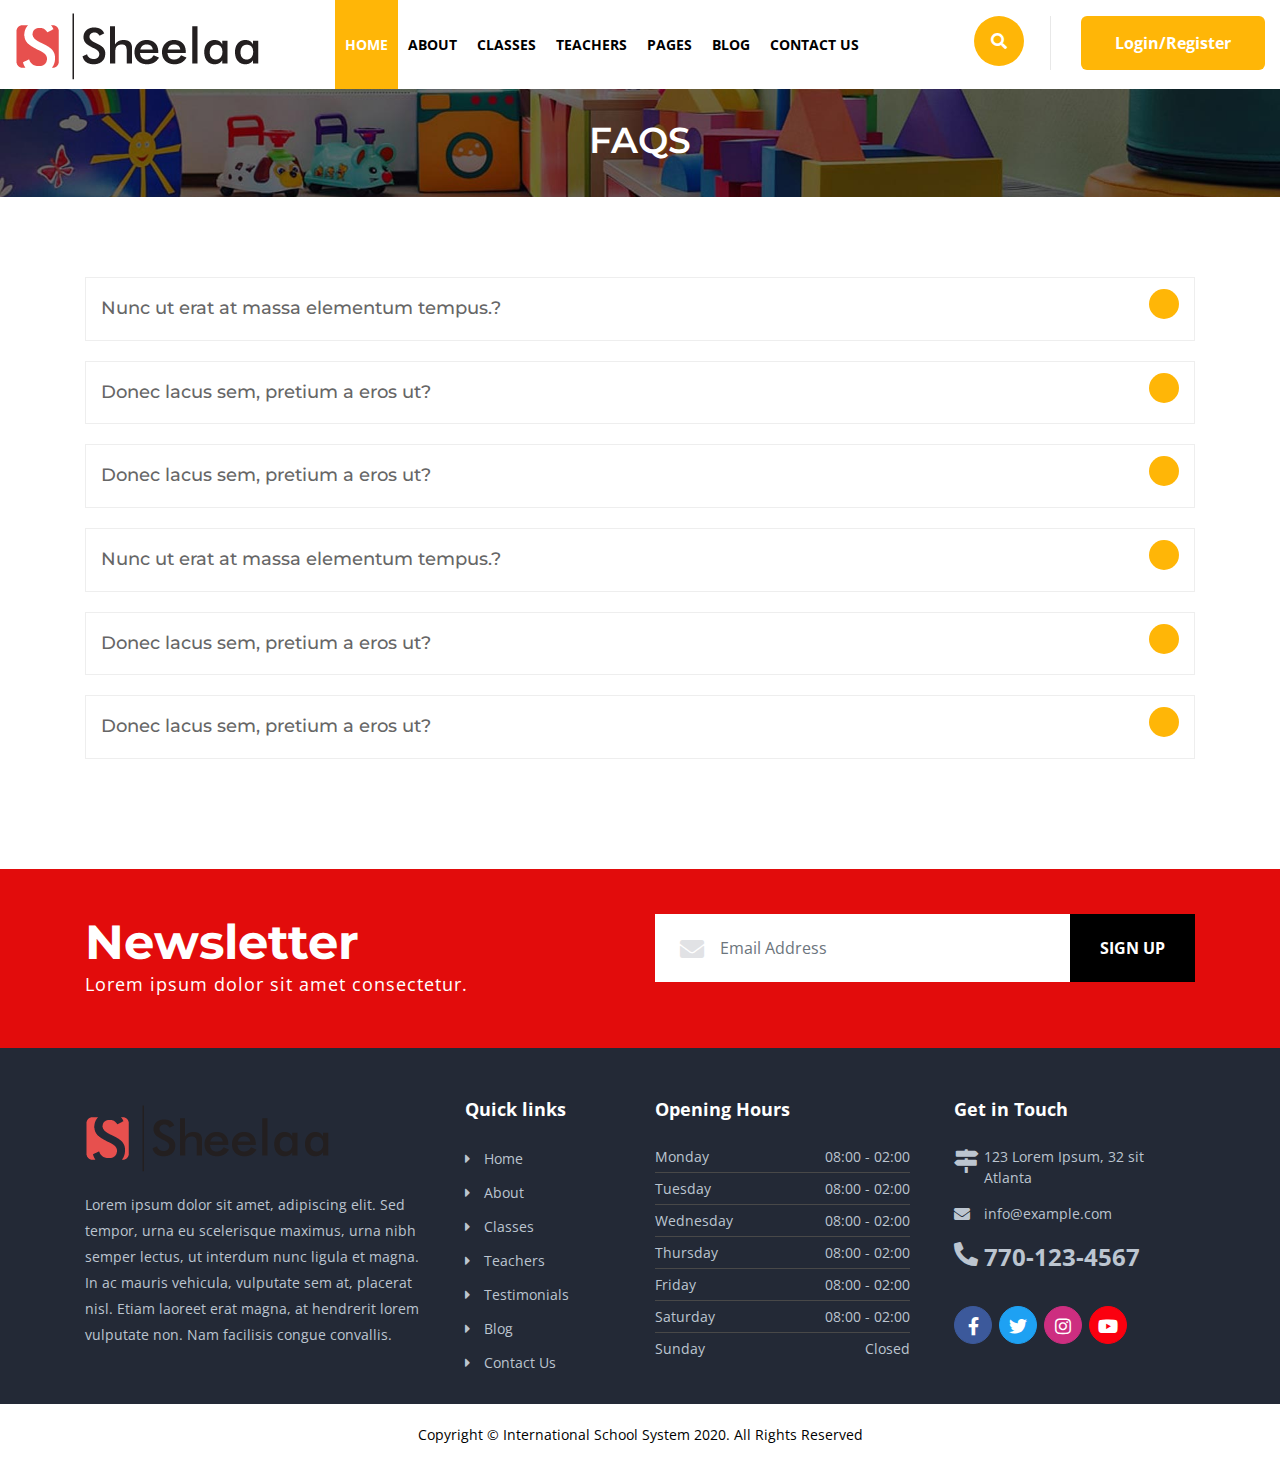
<file: faqs.html>
<!doctype html>
<html lang="en">
<head>
<!-- Required meta tags -->
<meta charset="utf-8">
<meta name="viewport" content="width=device-width, initial-scale=1, shrink-to-fit=no">

<!-- Fav Icon -->
<link rel="shortcut icon" href="favicon.ico">

<!-- Bootstrap CSS -->
<link rel="stylesheet" href="css/bootstrap.min.css">
<link href="css/all.css" rel="stylesheet">
<link href="css/owl.carousel.css" rel="stylesheet">

<!-- <link rel="stylesheet" href="css/switcher.css"> -->
<link rel="stylesheet" href="rs-plugin/css/settings.css">
<!-- Jquery Fancybox CSS -->
<link rel="stylesheet" type="text/css" href="css/jquery.fancybox.min.css" media="screen" />
<link href="css/animate.css" rel="stylesheet">
<link href="css/style.css" rel="stylesheet"  id="colors">
<link href="https://fonts.googleapis.com/css2?family=Open+Sans:wght@300;400;600;700;800&display=swap" rel="stylesheet">
<link href="https://fonts.googleapis.com/css2?family=Montserrat:wght@100;200;300;400;500;600;700;800;900&display=swap" rel="stylesheet">
<title>International School System</title>
</head>
<body>

<!--Header Start-->
<div class="header-wrap">
  <div class="container-fluid">
    <div class="row">
      <div class="col-lg-3 col-md-12 navbar-light">
        <div class="logo"> <a href="index.html"><img alt="" class="logo-default" src="images/logo.png"></a></div>
        <button class="navbar-toggler" type="button" data-toggle="collapse" data-target="#navbarSupportedContent" aria-controls="navbarSupportedContent" aria-expanded="false" aria-label="Toggle navigation"> <span class="navbar-toggler-icon"></span> </button>
      </div>
      <div class="col-lg-6 col-md-12">
        <div class="navigation-wrap" id="filters">
          <nav class="navbar navbar-expand-lg navbar-light"> <a class="navbar-brand" href="#">Menu</a>
            <div class="collapse navbar-collapse" id="navbarSupportedContent">
              <button class="close-toggler" type="button" data-toggle="offcanvas"> <span><i class="fas fa-times-circle" aria-hidden="true"></i></span> </button>
              <ul class="navbar-nav mr-auto">
                <li class="nav-item"> <a class="nav-link active" href="index.html">Home <span class="sr-only">(current)</span></a> </li>
                <li class="nav-item"><a class="nav-link" href="about.html">About</a></li>
                <li class="nav-item"><a class="nav-link" href="classes.html">Classes</a> <i class="fas fa-caret-down"></i>
                  <ul class="submenu">
                    <li><a href="classes.html">Classes</a></li>
                    <li><a href="classes-details.html">Classes Details</a></li>
                  </ul>
                </li>
                <li class="nav-item"><a class="nav-link" href="teachers.html">Teachers</a>
                  <ul class="submenu">
                    <li><a href="teachers.html">Teachers</a></li>
                    <li><a href="teachers-details.html">Teachers Details</a></li>
                  </ul>
                </li>
                <li class="nav-item"><a class="nav-link" href="#.">Pages</a> <i class="fas fa-caret-down"></i>
                  <ul class="submenu">
                    <li><a href="about.html">About Us</a></li>
                    <li><a href="teachers.html">Our Teachers</a></li>
                    <li><a href="login.html">Login</a></li>
                    <li><a href="register.html">Register</a></li>
                    <li><a href="pricing.html">Our Pricing</a></li>
                    <li><a href="faqs.html">Faqs</a></li>
                    <li><a href="testimonials.html">Testimonials</a></li>
                    <li><a href="typography.html">Typography</a></li>
                    <li><a href="404.html">404</a></li>
                  </ul>
                </li>
                <li class="nav-item"><a class="nav-link" href="blog.html">Blog</a> <i class="fas fa-caret-down"></i>
                  <ul class="submenu">
                    <li><a href="blog.html">Blog</a></li>
                    <li><a href="blog-grid.html">Blog Grid Sidebar</a></li>
                    <li><a href="blog-list.html">Blog List sidebar</a></li>
                    <li><a href="blog-details.html">Blog Details</a></li>
                  </ul>
                </li>
                <li class="nav-item"><a class="nav-link" href="contact.html">Contact Us</a></li>
              </ul>
            </div>
          </nav>
        </div>
      </div>
      <div class="col-lg-3">
        <div class="header_info">
          <div class="search"><a href="#"><i class="fas fa-search"></i></a></div>
          <div class="loginwrp"><a href="login.html">Login/Register</a></div>
        </div>
      </div>
    </div>
  </div>
</div>
<!--Header End--> 

<!-- Inner Heading Start -->
<div class="innerHeading-wrap">
  <div class="container">
    <h1>FAQs</h1>
  </div>
</div>
<!-- Inner Heading End --> 

<!-- Inner Content Start -->
<div class="innerContent-wrap">
  <div class="container"> 
    
    <!-- Faqs Start -->
    <div class="faqs-wrap "> 
      
      <!--Question-->
      <div class="faqs">
        <div class="panel-group" id="accordion">
          <div class="panel panel-default">
            <div class="panel-heading">
              <h4 class="panel-title"> <a data-toggle="collapse" data-parent="#accordion" class="collapsed" href="#collapse1">Nunc ut erat at massa elementum tempus.?</a> </h4>
            </div>
            <div id="collapse1" class="panel-collapse collapse">
              <div class="panel-body">Lorem ipsum dolor sit amet, consectetur adipiscing elit. Nulla nisl lorem, dapibus at orci vitae, posuere mollis augue. Suspendisse hendrerit diam sit amet lorem rutrum auctor. Mauris lacinia ligula sit amet justo scelerisque vulputate. Interdum et malesuada fames ac ante ipsum primis in faucibus. </div>
            </div>
          </div>
          <div class="panel panel-default">
            <div class="panel-heading">
              <h4 class="panel-title"> <a data-toggle="collapse" data-parent="#accordion" class="collapsed" href="#collapse2"> Donec lacus sem, pretium a eros ut?</a> </h4>
            </div>
            <div id="collapse2" class="panel-collapse collapse">
              <div class="panel-body">Lorem ipsum dolor sit amet, consectetur adipiscing elit. Nulla nisl lorem, dapibus at orci vitae, posuere mollis augue. Suspendisse hendrerit diam sit amet lorem rutrum auctor. Mauris lacinia ligula sit amet justo scelerisque vulputate. Interdum et malesuada fames ac ante ipsum primis in faucibus. </div>
            </div>
          </div>
          <div class="panel panel-default">
            <div class="panel-heading">
              <h4 class="panel-title"> <a data-toggle="collapse" data-parent="#accordion" class="collapsed" href="#collapse3"> Donec lacus sem, pretium a eros ut?</a> </h4>
            </div>
            <div id="collapse3" class="panel-collapse collapse">
              <div class="panel-body">Lorem ipsum dolor sit amet, consectetur adipiscing elit. Nulla nisl lorem, dapibus at orci vitae, posuere mollis augue. Suspendisse hendrerit diam sit amet lorem rutrum auctor. Mauris lacinia ligula sit amet justo scelerisque vulputate. Interdum et malesuada fames ac ante ipsum primis in faucibus. </div>
            </div>
          </div>
          <div class="panel panel-default">
            <div class="panel-heading">
              <h4 class="panel-title"> <a data-toggle="collapse" data-parent="#accordion" class="collapsed" href="#collapse4">Nunc ut erat at massa elementum tempus.?</a> </h4>
            </div>
            <div id="collapse4" class="panel-collapse collapse">
              <div class="panel-body">Lorem ipsum dolor sit amet, consectetur adipiscing elit. Nulla nisl lorem, dapibus at orci vitae, posuere mollis augue. Suspendisse hendrerit diam sit amet lorem rutrum auctor. Mauris lacinia ligula sit amet justo scelerisque vulputate. Interdum et malesuada fames ac ante ipsum primis in faucibus. </div>
            </div>
          </div>
          <div class="panel panel-default">
            <div class="panel-heading">
              <h4 class="panel-title"> <a data-toggle="collapse" data-parent="#accordion" class="collapsed" href="#collapse5"> Donec lacus sem, pretium a eros ut?</a> </h4>
            </div>
            <div id="collapse5" class="panel-collapse collapse">
              <div class="panel-body">Lorem ipsum dolor sit amet, consectetur adipiscing elit. Nulla nisl lorem, dapibus at orci vitae, posuere mollis augue. Suspendisse hendrerit diam sit amet lorem rutrum auctor. Mauris lacinia ligula sit amet justo scelerisque vulputate. Interdum et malesuada fames ac ante ipsum primis in faucibus. </div>
            </div>
          </div>
          <div class="panel panel-default">
            <div class="panel-heading">
              <h4 class="panel-title"> <a data-toggle="collapse" data-parent="#accordion" class="collapsed" href="#collapse6"> Donec lacus sem, pretium a eros ut?</a> </h4>
            </div>
            <div id="collapse6" class="panel-collapse collapse">
              <div class="panel-body">Lorem ipsum dolor sit amet, consectetur adipiscing elit. Nulla nisl lorem, dapibus at orci vitae, posuere mollis augue. Suspendisse hendrerit diam sit amet lorem rutrum auctor. Mauris lacinia ligula sit amet justo scelerisque vulputate. Interdum et malesuada fames ac ante ipsum primis in faucibus. </div>
            </div>
          </div>
        </div>
      </div>
    </div>
    <!-- Faqs End --> 
    
  </div>
</div>
<!-- Inner Content Start --> 

<!--Newsletter Start-->
<div class="newsletter-wrap ">
  <div class="container">
    <div class="row">
      <div class="col-lg-6">
        <div class="title">
          <h1>Newsletter</h1>
        </div>
        <p>Lorem ipsum dolor sit amet consectetur.</p>
      </div>
      <div class="col-lg-6">
        <div class="news-info">
          <form>
            <div class="input-group">
              <input type="text" class="form-control" name="search" placeholder="Email Address">
              <div class="form_icon"><i class="fas fa-envelope"></i></div>
            </div>
            <button class="sigup">Sign Up</button>
          </form>
        </div>
      </div>
    </div>
  </div>
</div>
<!--Newsletter End--> 

<!-- Footer Start -->
<div class="footer-wrap">
  <div class="container">
    <div class="row">
      <div class="col-lg-4">
        <div class="footer_logo"><img alt="" class="footer-default" src="images/logo.png"></div>
        <p>Lorem ipsum dolor sit amet, adipiscing elit. Sed tempor, urna eu scelerisque maximus, urna nibh semper lectus, ut interdum nunc ligula et magna. In ac mauris vehicula, vulputate sem at, placerat nisl. Etiam laoreet erat magna, at hendrerit lorem vulputate non. Nam facilisis congue convallis.</p>
      </div>
      <div class="col-lg-2 col-md-3">
        <h3>Quick links</h3>
        <ul class="footer-links">
          <li> <a href="index.html">Home</a></li>
          <li> <a href="about.html">About</a></li>
          <li> <a href="classes.html">Classes</a></li>
          <li> <a href="teachers.html">Teachers</a></li>
          <li> <a href="testimonials.html">Testimonials</a></li>
          <li> <a href="blog.html">Blog</a></li>
          <li> <a href="contact.html">Contact Us</a></li>
        </ul>
      </div>
      <div class="col-lg-3 col-md-4">
        <h3>Opening Hours</h3>
        <ul class="unorderList hourswrp">
          <li>Monday <span>08:00 - 02:00</span></li>
          <li>Tuesday <span>08:00 - 02:00</span></li>
          <li>Wednesday <span>08:00 - 02:00</span></li>
          <li>Thursday <span>08:00 - 02:00</span></li>
          <li>Friday <span>08:00 - 02:00</span></li>
          <li>Saturday <span>08:00 - 02:00</span></li>
          <li>Sunday <span>Closed</span></li>
        </ul>
      </div>
      <div class="col-lg-3 col-md-4">
        <div class="footer_info">
          <h3>Get in Touch</h3>
          <ul class="footer-adress">
            <li class="footer_address"> <i class="fas fa-map-signs"></i> <span>123 Lorem Ipsum, 32 sit Atlanta</span> </li>
            <li class="footer_email"> <i class="fas fa-envelope" aria-hidden="true"></i> <span><a href="mailto:info@example.com"> info@example.com </a></span> </li>
            <li class="footer_phone"> <i class="fas fa-phone-alt"></i> <span><a href="tel:7704282433"> 770-123-4567</a></span> </li>
          </ul>
          <div class="social-icons footer_icon">
            <ul>
              <li><a href="#"><i class="fab fa-facebook-f" aria-hidden="true"></i></a></li>
              <li><a href="#"><i class="fab fa-twitter" aria-hidden="true"></i></a></li>
              <li><a href="#"><i class="fab fa-instagram" aria-hidden="true"></i></a></li>
              <li><a href="#"><i class="fab fa-youtube" aria-hidden="true"></i></a></li>
            </ul>
          </div>
        </div>
      </div>
    </div>
  </div>
</div>
<!-- Footer End --> 

<!--Copyright Start-->
<div class="footer-bottom text-center">
  <div class="container">
    <div class="copyright-text">Copyright © International School System 2020. All Rights Reserved</div>
  </div>
</div>
<!--Copyright End--> 

<!-- Js --> 
<script src="js/jquery.min.js"></script> 
<script src="js/bootstrap.min.js"></script> 
<script src="js/popper.min.js"></script> 
<script src="rs-plugin/js/jquery.themepunch.tools.min.js"></script> 
<script src="rs-plugin/js/jquery.themepunch.revolution.min.js"></script> 
<!-- Jquery Fancybox --> 
<script src="js/jquery.fancybox.min.js"></script> 
<!-- Animate js --> 
<script src="js/animate.js"></script> 
<script>
  new WOW().init();
</script> 
<!-- WOW file --> 
<script src="js/wow.js"></script> 
<!-- general script file --> 
<script src="js/owl.carousel.js"></script> 
<script src="js/script.js"></script>
</body>
</html>
</file>
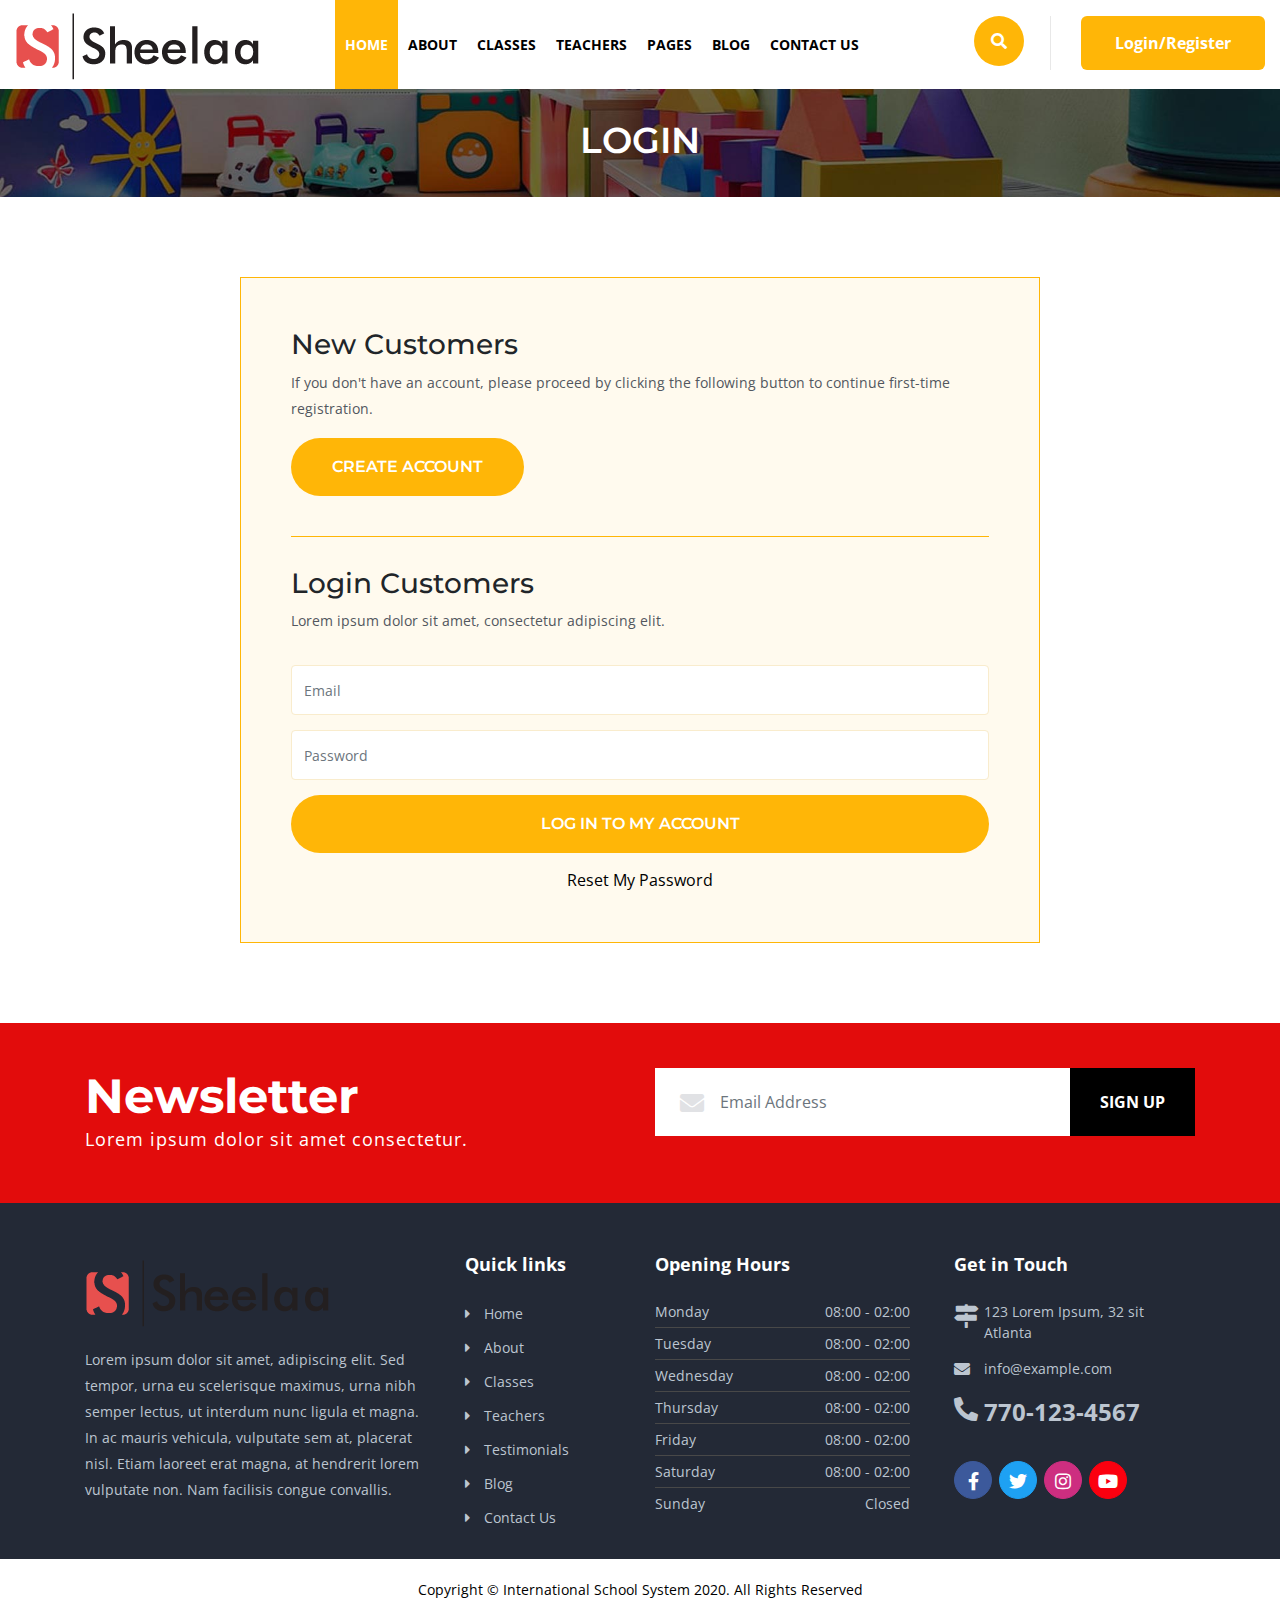
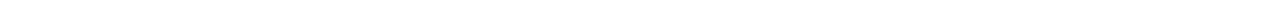
<file: login.html>
<!doctype html>
<html lang="en">
<head>
<!-- Required meta tags -->
<meta charset="utf-8">
<meta name="viewport" content="width=device-width, initial-scale=1, shrink-to-fit=no">

<!-- Fav Icon -->
<link rel="shortcut icon" href="favicon.ico">

<!-- Bootstrap CSS -->
<link rel="stylesheet" href="css/bootstrap.min.css">
<link href="css/all.css" rel="stylesheet">
<link href="css/owl.carousel.css" rel="stylesheet">

<!-- <link rel="stylesheet" href="css/switcher.css"> -->
<link rel="stylesheet" href="rs-plugin/css/settings.css">
<!-- Jquery Fancybox CSS -->
<link rel="stylesheet" type="text/css" href="css/jquery.fancybox.min.css" media="screen" />
<link href="css/animate.css" rel="stylesheet">
<link href="css/style.css" rel="stylesheet"  id="colors">
<link href="https://fonts.googleapis.com/css2?family=Open+Sans:wght@300;400;600;700;800&display=swap" rel="stylesheet">
<link href="https://fonts.googleapis.com/css2?family=Montserrat:wght@100;200;300;400;500;600;700;800;900&display=swap" rel="stylesheet">
<title>International School System</title>
</head>
<body>

<!--Header Start-->
<div class="header-wrap">
  <div class="container-fluid">
    <div class="row">
      <div class="col-lg-3 col-md-12 navbar-light">
        <div class="logo"> <a href="index.html"><img alt="" class="logo-default" src="images/logo.png"></a></div>
        <button class="navbar-toggler" type="button" data-toggle="collapse" data-target="#navbarSupportedContent" aria-controls="navbarSupportedContent" aria-expanded="false" aria-label="Toggle navigation"> <span class="navbar-toggler-icon"></span> </button>
      </div>
      <div class="col-lg-6 col-md-12">
        <div class="navigation-wrap" id="filters">
          <nav class="navbar navbar-expand-lg navbar-light"> <a class="navbar-brand" href="#">Menu</a>
            <div class="collapse navbar-collapse" id="navbarSupportedContent">
              <button class="close-toggler" type="button" data-toggle="offcanvas"> <span><i class="fas fa-times-circle" aria-hidden="true"></i></span> </button>
              <ul class="navbar-nav mr-auto">
                <li class="nav-item"> <a class="nav-link active" href="index.html">Home <span class="sr-only">(current)</span></a> </li>
                <li class="nav-item"><a class="nav-link" href="about.html">About</a></li>
                <li class="nav-item"><a class="nav-link" href="classes.html">Classes</a> <i class="fas fa-caret-down"></i>
                  <ul class="submenu">
                    <li><a href="classes.html">Classes</a></li>
                    <li><a href="classes-details.html">Classes Details</a></li>
                  </ul>
                </li>
                <li class="nav-item"><a class="nav-link" href="teachers.html">Teachers</a>
                  <ul class="submenu">
                    <li><a href="teachers.html">Teachers</a></li>
                    <li><a href="teachers-details.html">Teachers Details</a></li>
                  </ul>
                </li>
                <li class="nav-item"><a class="nav-link" href="#.">Pages</a> <i class="fas fa-caret-down"></i>
                  <ul class="submenu">
                    <li><a href="about.html">About Us</a></li>
                    <li><a href="admin.php">Admin</a></li>
                    <li><a href="teachers.html">Our Teachers</a></li>
                    <li><a href="login.html">Login</a></li>
                    <li><a href="register.html">Register</a></li>
                    <li><a href="pricing.html">Our Pricing</a></li>
                    <li><a href="faqs.html">Faqs</a></li>
                    <li><a href="testimonials.html">Testimonials</a></li>
                    <li><a href="typography.html">Typography</a></li>
                    <li><a href="404.html">404</a></li>
                  </ul>
                </li>
                <li class="nav-item"><a class="nav-link" href="blog.html">Blog</a> <i class="fas fa-caret-down"></i>
                  <ul class="submenu">
                    <li><a href="blog.html">Blog</a></li>
                    <li><a href="blog-grid.html">Blog Grid Sidebar</a></li>
                    <li><a href="blog-list.html">Blog List sidebar</a></li>
                    <li><a href="blog-details.html">Blog Details</a></li>
                  </ul>
                </li>
                <li class="nav-item"><a class="nav-link" href="contact.html">Contact Us</a></li>
              </ul>
            </div>
          </nav>
        </div>
      </div>
      <div class="col-lg-3">
        <div class="header_info">
          <div class="search"><a href="#"><i class="fas fa-search"></i></a></div>
          <div class="loginwrp"><a href="login.html">Login/Register</a></div>
        </div>
      </div>
    </div>
  </div>
</div>
<!--Header End--> 

<!-- Inner Heading Start -->
<div class="innerHeading-wrap">
  <div class="container">
    <h1>Login</h1>
  </div>
</div>
<!-- Inner Heading End --> 

<!-- Inner Content Start -->
<div class="innerContent-wrap">
  <div class="container"> 
    
    <!-- Logn Start -->
    <div class="login-wrap ">
      <div class="contact-info login_box">
        <h3>New Customers</h3>
        <p>If you don't have an account, please proceed by clicking the following button to continue first-time registration.</p>
        <div class="form-group">
          <button type="submit" class="default-btn btn send_btn">Create Account <span></span></button>
        </div>
        <div class="contact-form loginWrp">
          <h3>Login Customers</h3>
          <p>Lorem ipsum dolor sit amet, consectetur adipiscing elit.</p>
          <form id="contactForm" novalidate="">
            <div class="row">
              <div class="col-lg-12 col-md-12">
                <div class="form-group">
                  <input type="email" name="email" class="form-control" placeholder="Email">
                </div>
              </div>
              <div class="col-lg-12 col-md-12">
                <div class="form-group">
                  <input type="text" name="password" class="form-control" placeholder="Password">
                </div>
              </div>
              <div class="col-lg-12 col-md-12">
                <div class="form-group">
                  <button type="submit" class="default-btn btn send_btn"> Log in to my account <span></span></button>
                </div>
                <div class="form-group">
                  <div class="forgot_password"><a href="#">Reset My Password</a></div>
                </div>
              </div>
            </div>
          </form>
        </div>
      </div>
    </div>
    <!-- Login End --> 
    
  </div>
</div>
<!-- Inner Content Start --> 

<!--Newsletter Start-->
<div class="newsletter-wrap ">
  <div class="container">
    <div class="row">
      <div class="col-lg-6">
        <div class="title">
          <h1>Newsletter</h1>
        </div>
        <p>Lorem ipsum dolor sit amet consectetur.</p>
      </div>
      <div class="col-lg-6">
        <div class="news-info">
          <form>
            <div class="input-group">
              <input type="text" class="form-control" name="search" placeholder="Email Address">
              <div class="form_icon"><i class="fas fa-envelope"></i></div>
            </div>
            <button class="sigup">Sign Up</button>
          </form>
        </div>
      </div>
    </div>
  </div>
</div>
<!--Newsletter End--> 

<!-- Footer Start -->
<div class="footer-wrap">
  <div class="container">
    <div class="row">
      <div class="col-lg-4">
        <div class="footer_logo"><img alt="" class="footer-default" src="images/logo.png"></div>
        <p>Lorem ipsum dolor sit amet, adipiscing elit. Sed tempor, urna eu scelerisque maximus, urna nibh semper lectus, ut interdum nunc ligula et magna. In ac mauris vehicula, vulputate sem at, placerat nisl. Etiam laoreet erat magna, at hendrerit lorem vulputate non. Nam facilisis congue convallis.</p>
      </div>
      <div class="col-lg-2 col-md-3">
        <h3>Quick links</h3>
        <ul class="footer-links">
          <li> <a href="index.html">Home</a></li>
          <li> <a href="about.html">About</a></li>
          <li> <a href="classes.html">Classes</a></li>
          <li> <a href="teachers.html">Teachers</a></li>
          <li> <a href="testimonials.html">Testimonials</a></li>
          <li> <a href="blog.html">Blog</a></li>
          <li> <a href="contact.html">Contact Us</a></li>
        </ul>
      </div>
      <div class="col-lg-3 col-md-4">
        <h3>Opening Hours</h3>
        <ul class="unorderList hourswrp">
          <li>Monday <span>08:00 - 02:00</span></li>
          <li>Tuesday <span>08:00 - 02:00</span></li>
          <li>Wednesday <span>08:00 - 02:00</span></li>
          <li>Thursday <span>08:00 - 02:00</span></li>
          <li>Friday <span>08:00 - 02:00</span></li>
          <li>Saturday <span>08:00 - 02:00</span></li>
          <li>Sunday <span>Closed</span></li>
        </ul>
      </div>
      <div class="col-lg-3 col-md-4">
        <div class="footer_info">
          <h3>Get in Touch</h3>
          <ul class="footer-adress">
            <li class="footer_address"> <i class="fas fa-map-signs"></i> <span>123 Lorem Ipsum, 32 sit Atlanta</span> </li>
            <li class="footer_email"> <i class="fas fa-envelope" aria-hidden="true"></i> <span><a href="mailto:info@example.com"> info@example.com </a></span> </li>
            <li class="footer_phone"> <i class="fas fa-phone-alt"></i> <span><a href="tel:7704282433"> 770-123-4567</a></span> </li>
          </ul>
          <div class="social-icons footer_icon">
            <ul>
              <li><a href="#"><i class="fab fa-facebook-f" aria-hidden="true"></i></a></li>
              <li><a href="#"><i class="fab fa-twitter" aria-hidden="true"></i></a></li>
              <li><a href="#"><i class="fab fa-instagram" aria-hidden="true"></i></a></li>
              <li><a href="#"><i class="fab fa-youtube" aria-hidden="true"></i></a></li>
            </ul>
          </div>
        </div>
      </div>
    </div>
  </div>
</div>
<!-- Footer End --> 

<!--Copyright Start-->
<div class="footer-bottom text-center">
  <div class="container">
    <div class="copyright-text">Copyright © International School System 2020. All Rights Reserved</div>
  </div>
</div>
<!--Copyright End--> 

<!-- Js --> 
<script src="js/jquery.min.js"></script> 
<script src="js/bootstrap.min.js"></script> 
<script src="js/popper.min.js"></script> 
<script src="rs-plugin/js/jquery.themepunch.tools.min.js"></script> 
<script src="rs-plugin/js/jquery.themepunch.revolution.min.js"></script> 
<!-- Jquery Fancybox --> 
<script src="js/jquery.fancybox.min.js"></script> 
<!-- Animate js --> 
<script src="js/animate.js"></script> 
<script>
  new WOW().init();
</script> 
<!-- WOW file --> 
<script src="js/wow.js"></script> 
<!-- general script file --> 
<script src="js/owl.carousel.js"></script> 
<script src="js/script.js"></script>
</body>
</html>
</file>
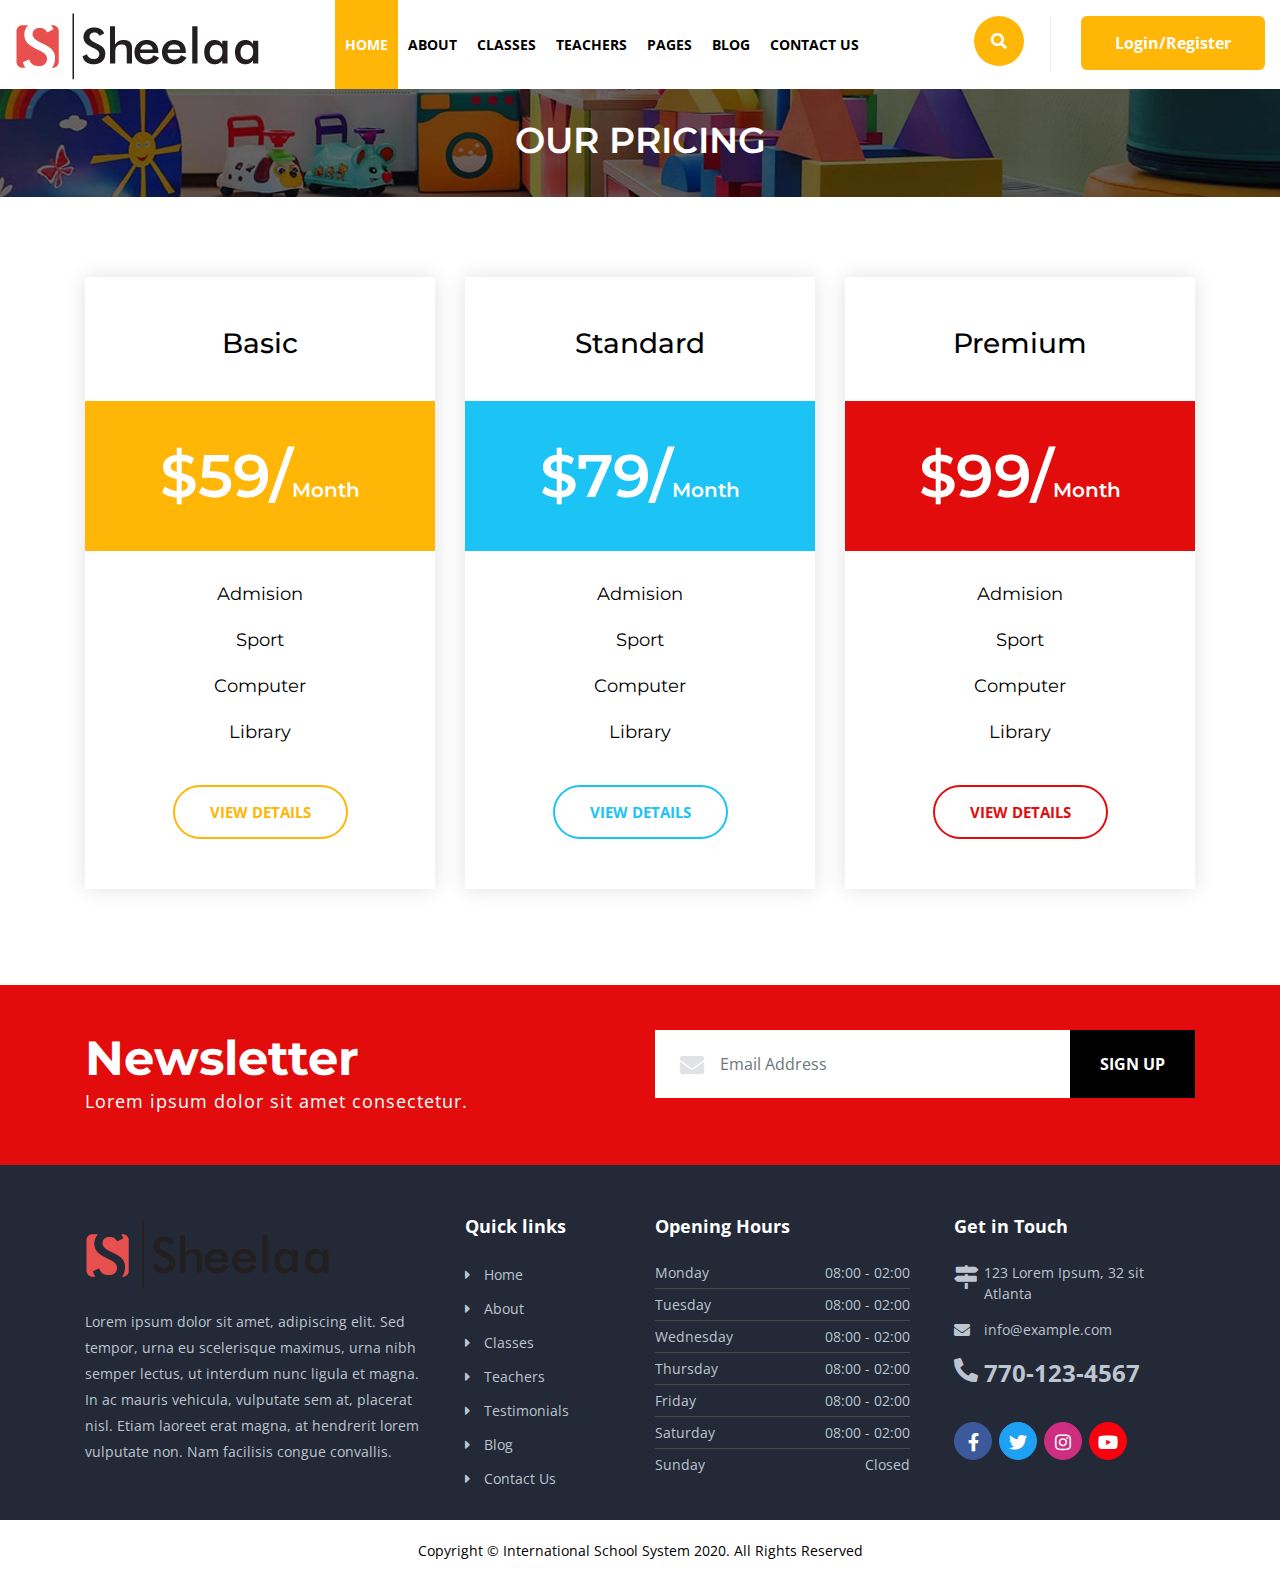
<file: pricing.html>
<!doctype html>
<html lang="en">
<head>
<!-- Required meta tags -->
<meta charset="utf-8">
<meta name="viewport" content="width=device-width, initial-scale=1, shrink-to-fit=no">

<!-- Fav Icon -->
<link rel="shortcut icon" href="favicon.ico">

<!-- Bootstrap CSS -->
<link rel="stylesheet" href="css/bootstrap.min.css">
<link href="css/all.css" rel="stylesheet">
<link href="css/owl.carousel.css" rel="stylesheet">

<!-- <link rel="stylesheet" href="css/switcher.css"> -->
<link rel="stylesheet" href="rs-plugin/css/settings.css">
<!-- Jquery Fancybox CSS -->
<link rel="stylesheet" type="text/css" href="css/jquery.fancybox.min.css" media="screen" />
<link href="css/animate.css" rel="stylesheet">
<link href="css/style.css" rel="stylesheet"  id="colors">
<link href="https://fonts.googleapis.com/css2?family=Open+Sans:wght@300;400;600;700;800&display=swap" rel="stylesheet">
<link href="https://fonts.googleapis.com/css2?family=Montserrat:wght@100;200;300;400;500;600;700;800;900&display=swap" rel="stylesheet">
<title>International School System</title>
</head>
<body>

<!--Header Start-->
<div class="header-wrap">
  <div class="container-fluid">
    <div class="row">
      <div class="col-lg-3 col-md-12 navbar-light">
        <div class="logo"> <a href="index.html"><img alt="" class="logo-default" src="images/logo.png"></a></div>
        <button class="navbar-toggler" type="button" data-toggle="collapse" data-target="#navbarSupportedContent" aria-controls="navbarSupportedContent" aria-expanded="false" aria-label="Toggle navigation"> <span class="navbar-toggler-icon"></span> </button>
      </div>
      <div class="col-lg-6 col-md-12">
        <div class="navigation-wrap" id="filters">
          <nav class="navbar navbar-expand-lg navbar-light"> <a class="navbar-brand" href="#">Menu</a>
            <div class="collapse navbar-collapse" id="navbarSupportedContent">
              <button class="close-toggler" type="button" data-toggle="offcanvas"> <span><i class="fas fa-times-circle" aria-hidden="true"></i></span> </button>
              <ul class="navbar-nav mr-auto">
                <li class="nav-item"> <a class="nav-link active" href="index.html">Home <span class="sr-only">(current)</span></a> </li>
                <li class="nav-item"><a class="nav-link" href="about.html">About</a></li>
                <li class="nav-item"><a class="nav-link" href="classes.html">Classes</a> <i class="fas fa-caret-down"></i>
                  <ul class="submenu">
                    <li><a href="classes.html">Classes</a></li>
                    <li><a href="classes-details.html">Classes Details</a></li>
                  </ul>
                </li>
                <li class="nav-item"><a class="nav-link" href="teachers.html">Teachers</a>
                  <ul class="submenu">
                    <li><a href="teachers.html">Teachers</a></li>
                    <li><a href="teachers-details.html">Teachers Details</a></li>
                  </ul>
                </li>
                <li class="nav-item"><a class="nav-link" href="#.">Pages</a> <i class="fas fa-caret-down"></i>
                  <ul class="submenu">
                    <li><a href="about.html">About Us</a></li>
                    <li><a href="teachers.html">Our Teachers</a></li>
                    <li><a href="login.html">Login</a></li>
                    <li><a href="register.html">Register</a></li>
                    <li><a href="pricing.html">Our Pricing</a></li>
                    <li><a href="faqs.html">Faqs</a></li>
                    <li><a href="testimonials.html">Testimonials</a></li>
                    <li><a href="typography.html">Typography</a></li>
                    <li><a href="404.html">404</a></li>
                  </ul>
                </li>
                <li class="nav-item"><a class="nav-link" href="blog.html">Blog</a> <i class="fas fa-caret-down"></i>
                  <ul class="submenu">
                    <li><a href="blog.html">Blog</a></li>
                    <li><a href="blog-grid.html">Blog Grid Sidebar</a></li>
                    <li><a href="blog-list.html">Blog List sidebar</a></li>
                    <li><a href="blog-details.html">Blog Details</a></li>
                  </ul>
                </li>
                <li class="nav-item"><a class="nav-link" href="contact.html">Contact Us</a></li>
              </ul>
            </div>
          </nav>
        </div>
      </div>
      <div class="col-lg-3">
        <div class="header_info">
          <div class="search"><a href="#"><i class="fas fa-search"></i></a></div>
          <div class="loginwrp"><a href="login.html">Login/Register</a></div>
        </div>
      </div>
    </div>
  </div>
</div>
<!--Header End--> 

<!-- Inner Heading Start -->
<div class="innerHeading-wrap">
  <div class="container">
    <h1>Our Pricing</h1>
  </div>
</div>
<!-- Inner Heading End --> 

<!-- Inner Content Start -->
<div class="innerContent-wrap">
  <div class="container"> 
    
    <!-- Our Pricing Start -->
    <div class="pricing-wrap ">
      <ul class="row pricing-table unorderList">
        <li class="col-lg-4">
          <div class="pricingWrp">
            <h3>Basic</h3>
            <div class="dollarPrice">$59/<span>Month</span></div>
            <ul class="tableList">
              <li>Admision</li>
              <li>Sport</li>
              <li>Computer</li>
              <li>Library</li>
            </ul>
            <div class="readmore viewbtn"><a href="#">View Details</a></div>
          </div>
        </li>
        <li class="col-lg-4">
          <div class="pricingWrp">
            <h3>Standard</h3>
            <div class="dollarPrice">$79/<span>Month</span></div>
            <ul class="tableList">
              <li>Admision</li>
              <li>Sport</li>
              <li>Computer</li>
              <li>Library</li>
            </ul>
            <div class="readmore viewbtn"><a href="#">View Details</a></div>
          </div>
        </li>
        <li class="col-lg-4">
          <div class="pricingWrp">
            <h3>Premium</h3>
            <div class="dollarPrice">$99/<span>Month</span></div>
            <ul class="tableList">
              <li>Admision</li>
              <li>Sport</li>
              <li>Computer</li>
              <li>Library</li>
            </ul>
            <div class="readmore viewbtn"><a href="#">View Details</a></div>
          </div>
        </li>
      </ul>
    </div>
    <!-- Our Pricing End --> 
    
  </div>
</div>
<!-- Inner Content Start --> 

<!--Newsletter Start-->
<div class="newsletter-wrap ">
  <div class="container">
    <div class="row">
      <div class="col-lg-6">
        <div class="title">
          <h1>Newsletter</h1>
        </div>
        <p>Lorem ipsum dolor sit amet consectetur.</p>
      </div>
      <div class="col-lg-6">
        <div class="news-info">
          <form>
            <div class="input-group">
              <input type="text" class="form-control" name="search" placeholder="Email Address">
              <div class="form_icon"><i class="fas fa-envelope"></i></div>
            </div>
            <button class="sigup">Sign Up</button>
          </form>
        </div>
      </div>
    </div>
  </div>
</div>
<!--Newsletter End--> 

<!-- Footer Start -->
<div class="footer-wrap">
  <div class="container">
    <div class="row">
      <div class="col-lg-4">
        <div class="footer_logo"><img alt="" class="footer-default" src="images/logo.png"></div>
        <p>Lorem ipsum dolor sit amet, adipiscing elit. Sed tempor, urna eu scelerisque maximus, urna nibh semper lectus, ut interdum nunc ligula et magna. In ac mauris vehicula, vulputate sem at, placerat nisl. Etiam laoreet erat magna, at hendrerit lorem vulputate non. Nam facilisis congue convallis.</p>
      </div>
      <div class="col-lg-2 col-md-3">
        <h3>Quick links</h3>
        <ul class="footer-links">
          <li> <a href="index.html">Home</a></li>
          <li> <a href="about.html">About</a></li>
          <li> <a href="classes.html">Classes</a></li>
          <li> <a href="teachers.html">Teachers</a></li>
          <li> <a href="testimonials.html">Testimonials</a></li>
          <li> <a href="blog.html">Blog</a></li>
          <li> <a href="contact.html">Contact Us</a></li>
        </ul>
      </div>
      <div class="col-lg-3 col-md-4">
        <h3>Opening Hours</h3>
        <ul class="unorderList hourswrp">
          <li>Monday <span>08:00 - 02:00</span></li>
          <li>Tuesday <span>08:00 - 02:00</span></li>
          <li>Wednesday <span>08:00 - 02:00</span></li>
          <li>Thursday <span>08:00 - 02:00</span></li>
          <li>Friday <span>08:00 - 02:00</span></li>
          <li>Saturday <span>08:00 - 02:00</span></li>
          <li>Sunday <span>Closed</span></li>
        </ul>
      </div>
      <div class="col-lg-3 col-md-4">
        <div class="footer_info">
          <h3>Get in Touch</h3>
          <ul class="footer-adress">
            <li class="footer_address"> <i class="fas fa-map-signs"></i> <span>123 Lorem Ipsum, 32 sit Atlanta</span> </li>
            <li class="footer_email"> <i class="fas fa-envelope" aria-hidden="true"></i> <span><a href="mailto:info@example.com"> info@example.com </a></span> </li>
            <li class="footer_phone"> <i class="fas fa-phone-alt"></i> <span><a href="tel:7704282433"> 770-123-4567</a></span> </li>
          </ul>
          <div class="social-icons footer_icon">
            <ul>
              <li><a href="#"><i class="fab fa-facebook-f" aria-hidden="true"></i></a></li>
              <li><a href="#"><i class="fab fa-twitter" aria-hidden="true"></i></a></li>
              <li><a href="#"><i class="fab fa-instagram" aria-hidden="true"></i></a></li>
              <li><a href="#"><i class="fab fa-youtube" aria-hidden="true"></i></a></li>
            </ul>
          </div>
        </div>
      </div>
    </div>
  </div>
</div>
<!-- Footer End --> 

<!--Copyright Start-->
<div class="footer-bottom text-center">
  <div class="container">
    <div class="copyright-text">Copyright © International School System 2020. All Rights Reserved</div>
  </div>
</div>
<!--Copyright End--> 

<!-- Js --> 
<script src="js/jquery.min.js"></script> 
<script src="js/bootstrap.min.js"></script> 
<script src="js/popper.min.js"></script> 
<script src="rs-plugin/js/jquery.themepunch.tools.min.js"></script> 
<script src="rs-plugin/js/jquery.themepunch.revolution.min.js"></script> 
<!-- Jquery Fancybox --> 
<script src="js/jquery.fancybox.min.js"></script> 
<!-- Animate js --> 
<script src="js/animate.js"></script> 
<script>
  new WOW().init();
</script> 
<!-- WOW file --> 
<script src="js/wow.js"></script> 
<!-- general script file --> 
<script src="js/owl.carousel.js"></script> 
<script src="js/script.js"></script>
</body>
</html>
</file>
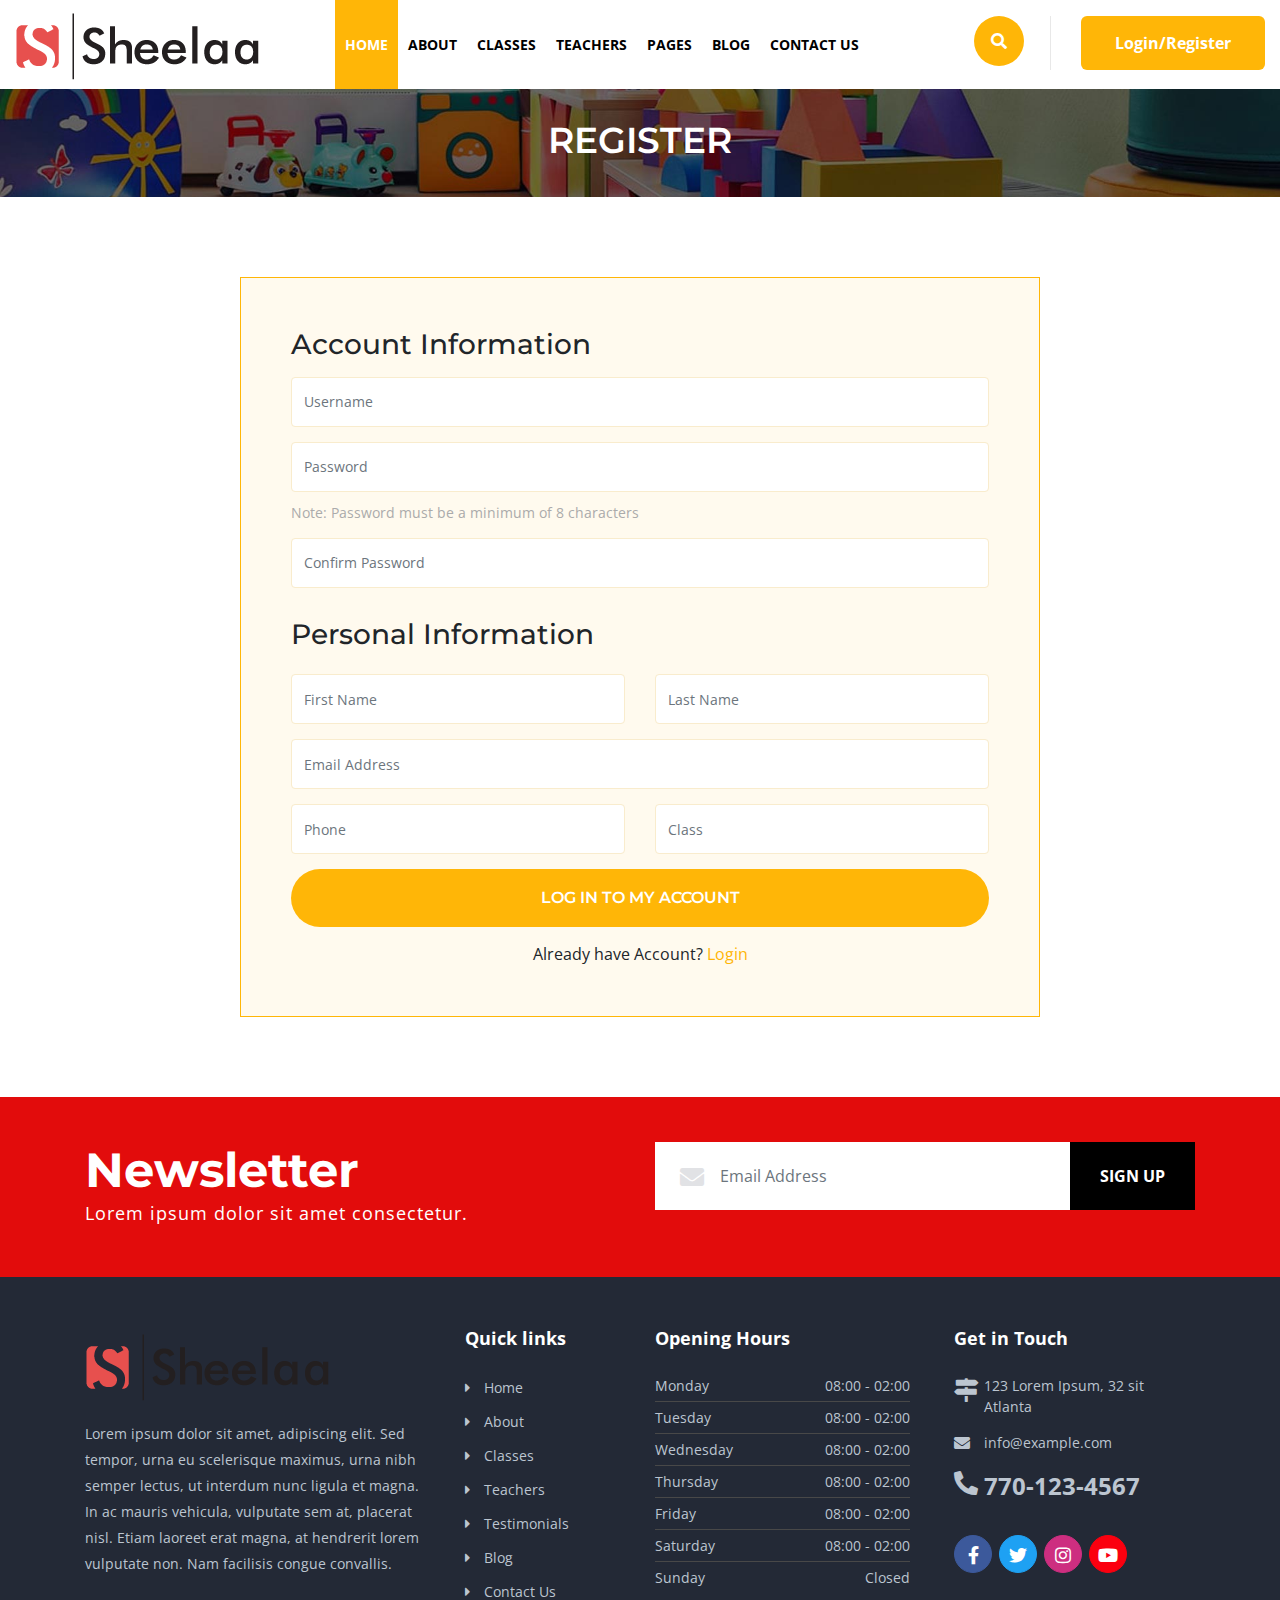
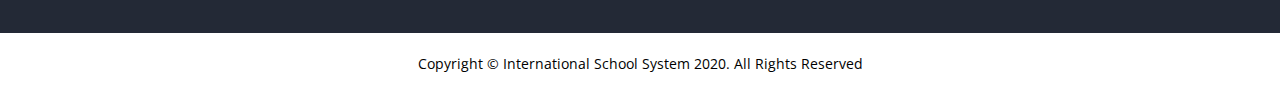
<file: register.html>
<!doctype html>
<html lang="en">
<head>
<!-- Required meta tags -->
<meta charset="utf-8">
<meta name="viewport" content="width=device-width, initial-scale=1, shrink-to-fit=no">

<!-- Fav Icon -->
<link rel="shortcut icon" href="favicon.ico">

<!-- Bootstrap CSS -->
<link rel="stylesheet" href="css/bootstrap.min.css">
<link href="css/all.css" rel="stylesheet">
<link href="css/owl.carousel.css" rel="stylesheet">

<!-- <link rel="stylesheet" href="css/switcher.css"> -->
<link rel="stylesheet" href="rs-plugin/css/settings.css">
<!-- Jquery Fancybox CSS -->
<link rel="stylesheet" type="text/css" href="css/jquery.fancybox.min.css" media="screen" />
<link href="css/animate.css" rel="stylesheet">
<link href="css/style.css" rel="stylesheet"  id="colors">
<link href="https://fonts.googleapis.com/css2?family=Open+Sans:wght@300;400;600;700;800&display=swap" rel="stylesheet">
<link href="https://fonts.googleapis.com/css2?family=Montserrat:wght@100;200;300;400;500;600;700;800;900&display=swap" rel="stylesheet">
<title>International School System</title>
</head>
<body>

<!--Header Start-->
<div class="header-wrap">
  <div class="container-fluid">
    <div class="row">
      <div class="col-lg-3 col-md-12 navbar-light">
        <div class="logo"> <a href="index.html"><img alt="" class="logo-default" src="images/logo.png"></a></div>
        <button class="navbar-toggler" type="button" data-toggle="collapse" data-target="#navbarSupportedContent" aria-controls="navbarSupportedContent" aria-expanded="false" aria-label="Toggle navigation"> <span class="navbar-toggler-icon"></span> </button>
      </div>
      <div class="col-lg-6 col-md-12">
        <div class="navigation-wrap" id="filters">
          <nav class="navbar navbar-expand-lg navbar-light"> <a class="navbar-brand" href="#">Menu</a>
            <div class="collapse navbar-collapse" id="navbarSupportedContent">
              <button class="close-toggler" type="button" data-toggle="offcanvas"> <span><i class="fas fa-times-circle" aria-hidden="true"></i></span> </button>
              <ul class="navbar-nav mr-auto">
                <li class="nav-item"> <a class="nav-link active" href="index.html">Home <span class="sr-only">(current)</span></a> </li>
                <li class="nav-item"><a class="nav-link" href="about.html">About</a></li>
                <li class="nav-item"><a class="nav-link" href="classes.html">Classes</a> <i class="fas fa-caret-down"></i>
                  <ul class="submenu">
                    <li><a href="classes.html">Classes</a></li>
                    <li><a href="classes-details.html">Classes Details</a></li>
                  </ul>
                </li>
                <li class="nav-item"><a class="nav-link" href="teachers.html">Teachers</a>
                  <ul class="submenu">
                    <li><a href="teachers.html">Teachers</a></li>
                    <li><a href="teachers-details.html">Teachers Details</a></li>
                  </ul>
                </li>
                <li class="nav-item"><a class="nav-link" href="#.">Pages</a> <i class="fas fa-caret-down"></i>
                  <ul class="submenu">
                    <li><a href="about.html">About Us</a></li>
                    <li><a href="teachers.html">Our Teachers</a></li>
                    <li><a href="login.html">Login</a></li>
                    <li><a href="register.html">Register</a></li>
                    <li><a href="pricing.html">Our Pricing</a></li>
                    <li><a href="faqs.html">Faqs</a></li>
                    <li><a href="testimonials.html">Testimonials</a></li>
                    <li><a href="typography.html">Typography</a></li>
                    <li><a href="404.html">404</a></li>
                  </ul>
                </li>
                <li class="nav-item"><a class="nav-link" href="blog.html">Blog</a> <i class="fas fa-caret-down"></i>
                  <ul class="submenu">
                    <li><a href="blog.html">Blog</a></li>
                    <li><a href="blog-grid.html">Blog Grid Sidebar</a></li>
                    <li><a href="blog-list.html">Blog List sidebar</a></li>
                    <li><a href="blog-details.html">Blog Details</a></li>
                  </ul>
                </li>
                <li class="nav-item"><a class="nav-link" href="contact.html">Contact Us</a></li>
              </ul>
            </div>
          </nav>
        </div>
      </div>
      <div class="col-lg-3">
        <div class="header_info">
          <div class="search"><a href="#"><i class="fas fa-search"></i></a></div>
          <div class="loginwrp"><a href="login.html">Login/Register</a></div>
        </div>
      </div>
    </div>
  </div>
</div>
<!--Header End--> 

<!-- Inner Heading Start -->
<div class="innerHeading-wrap">
  <div class="container">
    <h1>Register</h1>
  </div>
</div>
<!-- Inner Heading End --> 

<!-- Inner Content Start -->
<div class="innerContent-wrap">
  <div class="container"> 
    
    <!-- Register Start -->
    <div class="login-wrap ">
      <div class="contact-info login_box">
        <div class="contact-form loginWrp registerWrp">
          <form id="contactForm" novalidate="">
            <div class="form_set">
              <h3>Account Information</h3>
              <div class="form-group">
                <input type="email" name="Username" class="form-control" placeholder="Username">
              </div>
              <div class="form-group">
                <input type="text" name="password" class="form-control" placeholder="Password">
                <div class="passnote">Note:  Password must be a minimum of 8 characters</div>
              </div>
              <div class="form-group">
                <input type="text" name="password" class="form-control" placeholder="Confirm Password">
              </div>
            </div>
            <h3>Personal Information</h3>
            <div class="row">
              <div class="col-lg-6">
                <div class="form-group">
                  <input type="email" name="name" class="form-control" placeholder="First Name">
                </div>
              </div>
              <div class="col-lg-6">
                <div class="form-group">
                  <input type="email" name="name" class="form-control" placeholder="Last Name">
                </div>
              </div>
              <div class="col-lg-12">
                <div class="form-group">
                  <input type="email" name="email" class="form-control" placeholder="Email Address">
                </div>
              </div>
              <div class="col-lg-6">
                <div class="form-group">
                  <input type="email" name="phone" class="form-control" placeholder="Phone">
                </div>
              </div>
              <div class="col-lg-6">
                <div class="form-group">
                  <input type="email" name="class" class="form-control" placeholder="Class">
                </div>
              </div>
              <div class="col-lg-12">
                <div class="form-group">
                  <button type="submit" class="default-btn btn send_btn"> Log in to my account <span></span></button>
                </div>
              </div>
            </div>
            <div class="form-group">
              <div class="already_account">Already have Account? <a href="#">Login</a></div>
            </div>
          </form>
        </div>
      </div>
    </div>
    <!-- Register End --> 
    
  </div>
</div>
<!-- Inner Content Start --> 

<!--Newsletter Start-->
<div class="newsletter-wrap ">
  <div class="container">
    <div class="row">
      <div class="col-lg-6">
        <div class="title">
          <h1>Newsletter</h1>
        </div>
        <p>Lorem ipsum dolor sit amet consectetur.</p>
      </div>
      <div class="col-lg-6">
        <div class="news-info">
          <form>
            <div class="input-group">
              <input type="text" class="form-control" name="search" placeholder="Email Address">
              <div class="form_icon"><i class="fas fa-envelope"></i></div>
            </div>
            <button class="sigup">Sign Up</button>
          </form>
        </div>
      </div>
    </div>
  </div>
</div>
<!--Newsletter End--> 

<!-- Footer Start -->
<div class="footer-wrap">
  <div class="container">
    <div class="row">
      <div class="col-lg-4">
        <div class="footer_logo"><img alt="" class="footer-default" src="images/logo.png"></div>
        <p>Lorem ipsum dolor sit amet, adipiscing elit. Sed tempor, urna eu scelerisque maximus, urna nibh semper lectus, ut interdum nunc ligula et magna. In ac mauris vehicula, vulputate sem at, placerat nisl. Etiam laoreet erat magna, at hendrerit lorem vulputate non. Nam facilisis congue convallis.</p>
      </div>
      <div class="col-lg-2 col-md-3">
        <h3>Quick links</h3>
        <ul class="footer-links">
          <li> <a href="index.html">Home</a></li>
          <li> <a href="about.html">About</a></li>
          <li> <a href="classes.html">Classes</a></li>
          <li> <a href="teachers.html">Teachers</a></li>
          <li> <a href="testimonials.html">Testimonials</a></li>
          <li> <a href="blog.html">Blog</a></li>
          <li> <a href="contact.html">Contact Us</a></li>
        </ul>
      </div>
      <div class="col-lg-3 col-md-4">
        <h3>Opening Hours</h3>
        <ul class="unorderList hourswrp">
          <li>Monday <span>08:00 - 02:00</span></li>
          <li>Tuesday <span>08:00 - 02:00</span></li>
          <li>Wednesday <span>08:00 - 02:00</span></li>
          <li>Thursday <span>08:00 - 02:00</span></li>
          <li>Friday <span>08:00 - 02:00</span></li>
          <li>Saturday <span>08:00 - 02:00</span></li>
          <li>Sunday <span>Closed</span></li>
        </ul>
      </div>
      <div class="col-lg-3 col-md-4">
        <div class="footer_info">
          <h3>Get in Touch</h3>
          <ul class="footer-adress">
            <li class="footer_address"> <i class="fas fa-map-signs"></i> <span>123 Lorem Ipsum, 32 sit Atlanta</span> </li>
            <li class="footer_email"> <i class="fas fa-envelope" aria-hidden="true"></i> <span><a href="mailto:info@example.com"> info@example.com </a></span> </li>
            <li class="footer_phone"> <i class="fas fa-phone-alt"></i> <span><a href="tel:7704282433"> 770-123-4567</a></span> </li>
          </ul>
          <div class="social-icons footer_icon">
            <ul>
              <li><a href="#"><i class="fab fa-facebook-f" aria-hidden="true"></i></a></li>
              <li><a href="#"><i class="fab fa-twitter" aria-hidden="true"></i></a></li>
              <li><a href="#"><i class="fab fa-instagram" aria-hidden="true"></i></a></li>
              <li><a href="#"><i class="fab fa-youtube" aria-hidden="true"></i></a></li>
            </ul>
          </div>
        </div>
      </div>
    </div>
  </div>
</div>
<!-- Footer End --> 

<!--Copyright Start-->
<div class="footer-bottom text-center">
  <div class="container">
    <div class="copyright-text">Copyright © International School System 2020. All Rights Reserved</div>
  </div>
</div>
<!--Copyright End--> 

<!-- Js --> 
<script src="js/jquery.min.js"></script> 
<script src="js/bootstrap.min.js"></script> 
<script src="js/popper.min.js"></script> 
<script src="rs-plugin/js/jquery.themepunch.tools.min.js"></script> 
<script src="rs-plugin/js/jquery.themepunch.revolution.min.js"></script> 
<!-- Jquery Fancybox --> 
<script src="js/jquery.fancybox.min.js"></script> 
<!-- Animate js --> 
<script src="js/animate.js"></script> 
<script>
  new WOW().init();
</script> 
<!-- WOW file --> 
<script src="js/wow.js"></script> 
<!-- general script file --> 
<script src="js/owl.carousel.js"></script> 
<script src="js/script.js"></script>
</body>
</html>
</file>
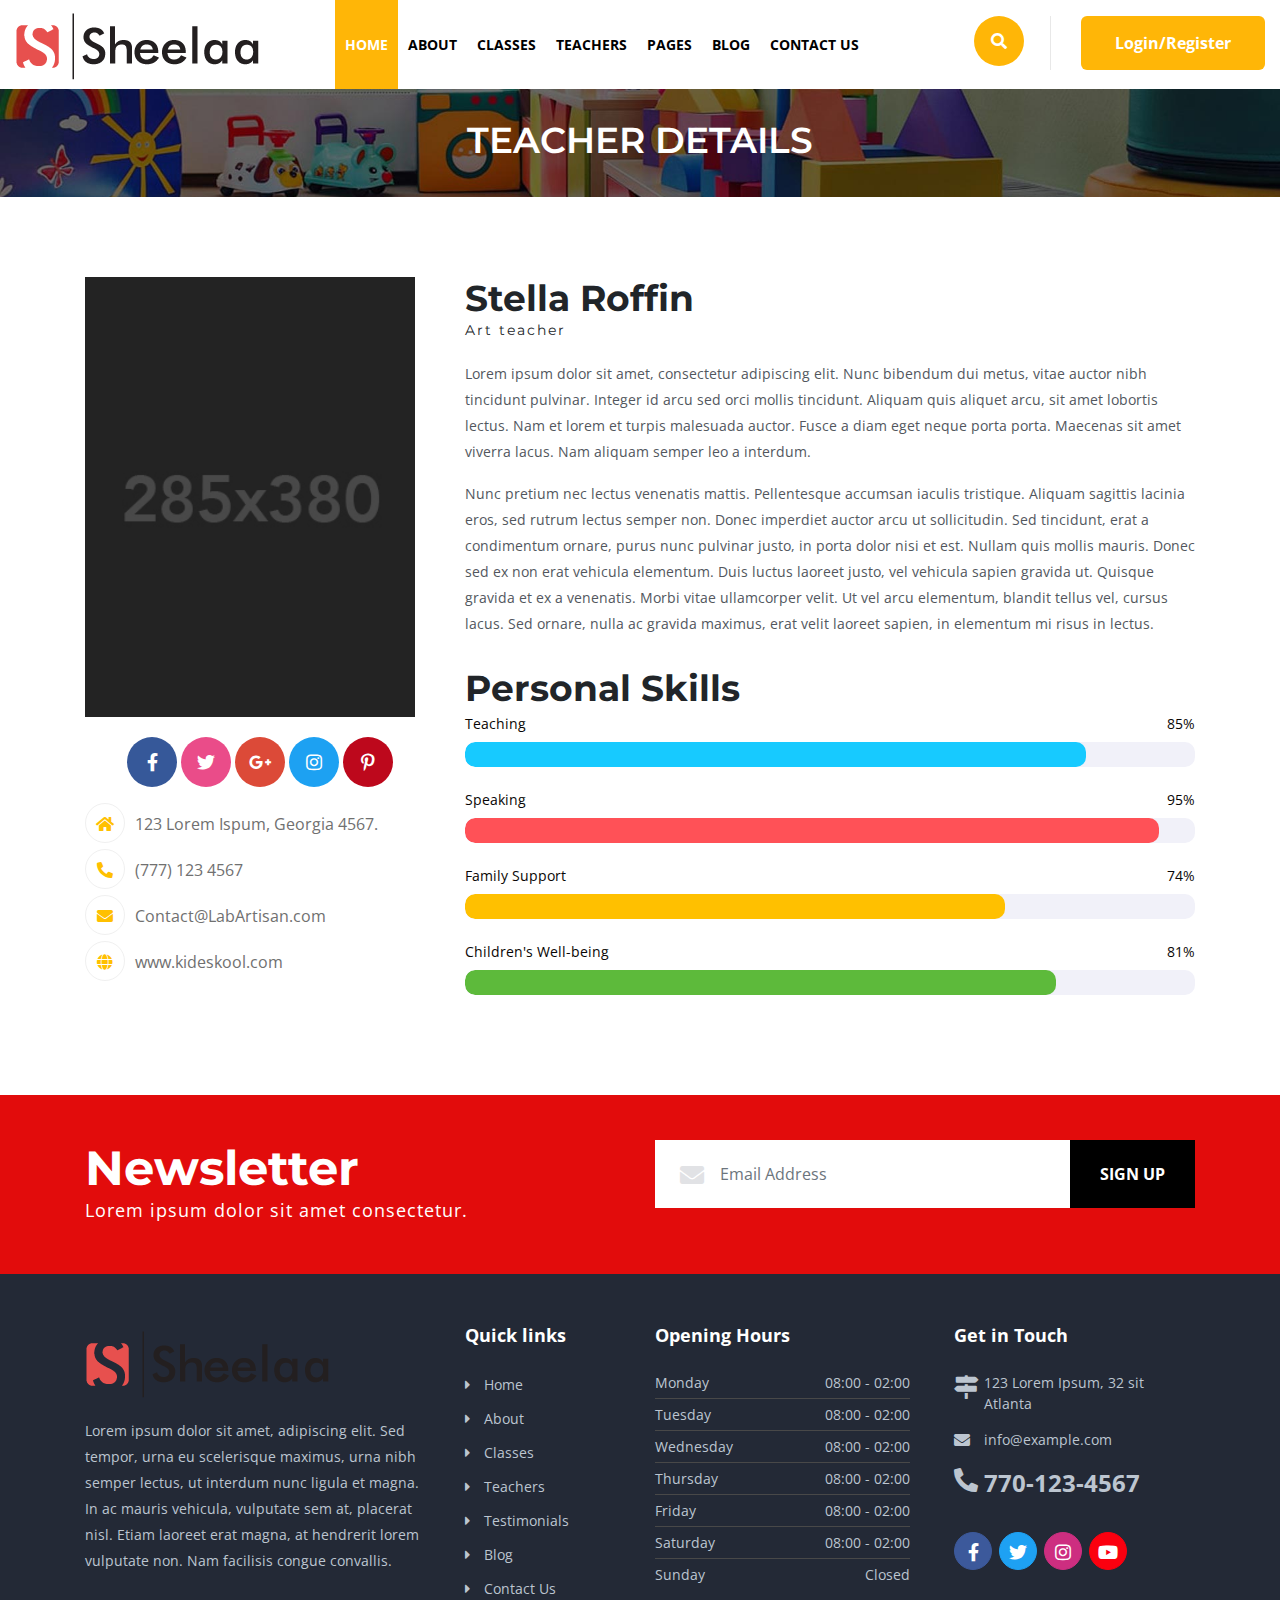
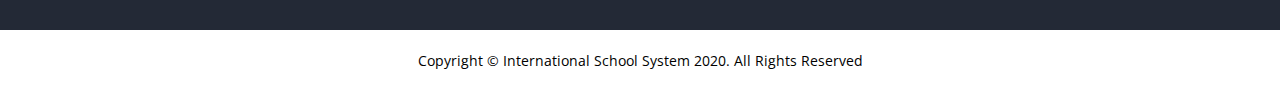
<file: teachers-details.html>
<!doctype html>
<html lang="en">
<head>
<!-- Required meta tags -->
<meta charset="utf-8">
<meta name="viewport" content="width=device-width, initial-scale=1, shrink-to-fit=no">

<!-- Fav Icon -->
<link rel="shortcut icon" href="favicon.ico">

<!-- Bootstrap CSS -->
<link rel="stylesheet" href="css/bootstrap.min.css">
<link href="css/all.css" rel="stylesheet">
<link href="css/owl.carousel.css" rel="stylesheet">

<!-- <link rel="stylesheet" href="css/switcher.css"> -->
<link rel="stylesheet" href="rs-plugin/css/settings.css">
<!-- Jquery Fancybox CSS -->
<link rel="stylesheet" type="text/css" href="css/jquery.fancybox.min.css" media="screen" />
<link href="css/animate.css" rel="stylesheet">
<link href="css/style.css" rel="stylesheet"  id="colors">
<link href="https://fonts.googleapis.com/css2?family=Open+Sans:wght@300;400;600;700;800&display=swap" rel="stylesheet">
<link href="https://fonts.googleapis.com/css2?family=Montserrat:wght@100;200;300;400;500;600;700;800;900&display=swap" rel="stylesheet">
<title>International School System</title>
</head>
<body>

<!--Header Start-->
<div class="header-wrap">
  <div class="container-fluid">
    <div class="row">
      <div class="col-lg-3 col-md-12 navbar-light">
        <div class="logo"> <a href="index.html"><img alt="" class="logo-default" src="images/logo.png"></a></div>
        <button class="navbar-toggler" type="button" data-toggle="collapse" data-target="#navbarSupportedContent" aria-controls="navbarSupportedContent" aria-expanded="false" aria-label="Toggle navigation"> <span class="navbar-toggler-icon"></span> </button>
      </div>
      <div class="col-lg-6 col-md-12">
        <div class="navigation-wrap" id="filters">
          <nav class="navbar navbar-expand-lg navbar-light"> <a class="navbar-brand" href="#">Menu</a>
            <div class="collapse navbar-collapse" id="navbarSupportedContent">
              <button class="close-toggler" type="button" data-toggle="offcanvas"> <span><i class="fas fa-times-circle" aria-hidden="true"></i></span> </button>
              <ul class="navbar-nav mr-auto">
                <li class="nav-item"> <a class="nav-link active" href="index.html">Home <span class="sr-only">(current)</span></a> </li>
                <li class="nav-item"><a class="nav-link" href="about.html">About</a></li>
                <li class="nav-item"><a class="nav-link" href="classes.html">Classes</a> <i class="fas fa-caret-down"></i>
                  <ul class="submenu">
                    <li><a href="classes.html">Classes</a></li>
                    <li><a href="classes-details.html">Classes Details</a></li>
                  </ul>
                </li>
                <li class="nav-item"><a class="nav-link" href="teachers.html">Teachers</a>
                  <ul class="submenu">
                    <li><a href="teachers.html">Teachers</a></li>
                    <li><a href="teachers-details.html">Teachers Details</a></li>
                  </ul>
                </li>
                <li class="nav-item"><a class="nav-link" href="#.">Pages</a> <i class="fas fa-caret-down"></i>
                  <ul class="submenu">
                    <li><a href="about.html">About Us</a></li>
                    <li><a href="teachers.html">Our Teachers</a></li>
                    <li><a href="login.html">Login</a></li>
                    <li><a href="register.html">Register</a></li>
                    <li><a href="pricing.html">Our Pricing</a></li>
                    <li><a href="faqs.html">Faqs</a></li>
                    <li><a href="testimonials.html">Testimonials</a></li>
                    <li><a href="typography.html">Typography</a></li>
                    <li><a href="404.html">404</a></li>
                  </ul>
                </li>
                <li class="nav-item"><a class="nav-link" href="blog.html">Blog</a> <i class="fas fa-caret-down"></i>
                  <ul class="submenu">
                    <li><a href="blog.html">Blog</a></li>
                    <li><a href="blog-grid.html">Blog Grid Sidebar</a></li>
                    <li><a href="blog-list.html">Blog List sidebar</a></li>
                    <li><a href="blog-details.html">Blog Details</a></li>
                  </ul>
                </li>
                <li class="nav-item"><a class="nav-link" href="contact.html">Contact Us</a></li>
              </ul>
            </div>
          </nav>
        </div>
      </div>
      <div class="col-lg-3">
        <div class="header_info">
          <div class="search"><a href="#"><i class="fas fa-search"></i></a></div>
          <div class="loginwrp"><a href="login.html">Login/Register</a></div>
        </div>
      </div>
    </div>
  </div>
</div>
<!--Header End--> 

<!-- Inner Heading Start -->
<div class="innerHeading-wrap">
  <div class="container">
    <h1>Teacher Details</h1>
  </div>
</div>
<!-- Inner Heading End --> 

<!-- Inner Content Start -->
<div class="innerContent-wrap">
  <div class="container"> 
    
    <!-- Teachers Start -->
    <div class="classDetails-wrap">
      <div class="row">
        <div class="col-lg-4">
          <div class="teacher_left">
            <div class="teacher_delImg"> <img src="images/teachers04.jpg" alt="Image"></div>
          </div>
          <ul class="social-default ">
            <li><a href="#"><i class="fab fa-facebook-f" aria-hidden="true"></i></a></li>
            <li><a href="#"><i class="fab fa-twitter" aria-hidden="true"></i></a></li>
            <li><a href="#"><i class="fab fa-google-plus-g" aria-hidden="true"></i></a></li>
            <li><a href="#"><i class="fab fa-instagram" aria-hidden="true"></i></a></li>
            <li><a href="#"><i class="fab fa-pinterest-p" aria-hidden="true"></i></a></li>
          </ul>
          <ul class="teacher-address ">
            <li><span><i class="fas fa-home" aria-hidden="true"></i></span>123 Lorem Ispum, Georgia 4567.</li>
            <li><span><i class="fas fa-phone-alt" aria-hidden="true"></i></span>(777) 123 4567</li>
            <li><span><i class="fas fa-envelope" aria-hidden="true"></i></span>Contact@LabArtisan.com</li>
            <li><span><i class="fas fa-globe" aria-hidden="true"></i></span>www.kideskool.com</li>
          </ul>
        </div>
        <div class="col-lg-8">
          <div class="teacher_del ">
            <h3>Stella Roffin</h3>
            <div class="designation">Art teacher</div>
            <p>Lorem ipsum dolor sit amet, consectetur adipiscing elit. Nunc bibendum dui metus, vitae auctor nibh tincidunt pulvinar. Integer id arcu sed orci mollis tincidunt. Aliquam quis aliquet arcu, sit amet lobortis lectus. Nam et lorem et turpis malesuada auctor. Fusce a diam eget neque porta porta. Maecenas sit amet viverra lacus. Nam aliquam semper leo a interdum.</p>
            <p>Nunc pretium nec lectus venenatis mattis. Pellentesque accumsan iaculis tristique. Aliquam sagittis lacinia eros, sed rutrum lectus semper non. Donec imperdiet auctor arcu ut sollicitudin. Sed tincidunt, erat a condimentum ornare, purus nunc pulvinar justo, in porta dolor nisi et est. Nullam quis mollis mauris. Donec sed ex non erat vehicula elementum. Duis luctus laoreet justo, vel vehicula sapien gravida ut. Quisque gravida et ex a venenatis. Morbi vitae ullamcorper velit. Ut vel arcu elementum, blandit tellus vel, cursus lacus. Sed ornare, nulla ac gravida maximus, erat velit laoreet sapien, in elementum mi risus in lectus.</p>
            <div class="progress-skill">
              <h3>Personal Skills</h3>
              <div class="progress-wrap" data-animation-section="progress-line">
                <p class="progress-head">Teaching <span>85%</span></p>
                <div class="progress-line-wrap">
                  <div class="progress-line color-1" data-animation-block="is-vision" data-value="85" style="width: 85%;"></div>
                </div>
              </div>
              <div class="progress-wrap" data-animation-section="progress-line">
                <p class="progress-head">Speaking <span>95%</span></p>
                <div class="progress-line-wrap">
                  <div class="progress-line color-2" data-animation-block="is-vision" data-value="95" style="width: 95%;"></div>
                </div>
              </div>
              <div class="progress-wrap" data-animation-section="progress-line">
                <p class="progress-head">Family Support <span>74%</span></p>
                <div class="progress-line-wrap">
                  <div class="progress-line color-3" data-animation-block="is-vision" data-value="74" style="width: 74%;"></div>
                </div>
              </div>
              <div class="progress-wrap" data-animation-section="progress-line">
                <p class="progress-head">Children's Well-being <span>81%</span></p>
                <div class="progress-line-wrap">
                  <div class="progress-line color-4" data-animation-block="is-vision" data-value="81" style="width: 81%;"></div>
                </div>
              </div>
            </div>
          </div>
        </div>
      </div>
    </div>
    <!-- Teachers End --> 
    
  </div>
</div>
<!-- Inner Content Start --> 

<!--Newsletter Start-->
<div class="newsletter-wrap ">
  <div class="container">
    <div class="row">
      <div class="col-lg-6">
        <div class="title">
          <h1>Newsletter</h1>
        </div>
        <p>Lorem ipsum dolor sit amet consectetur.</p>
      </div>
      <div class="col-lg-6">
        <div class="news-info">
          <form>
            <div class="input-group">
              <input type="text" class="form-control" name="search" placeholder="Email Address">
              <div class="form_icon"><i class="fas fa-envelope"></i></div>
            </div>
            <button class="sigup">Sign Up</button>
          </form>
        </div>
      </div>
    </div>
  </div>
</div>
<!--Newsletter End--> 

<!-- Footer Start -->
<div class="footer-wrap">
  <div class="container">
    <div class="row">
      <div class="col-lg-4">
        <div class="footer_logo"><img alt="" class="footer-default" src="images/logo.png"></div>
        <p>Lorem ipsum dolor sit amet, adipiscing elit. Sed tempor, urna eu scelerisque maximus, urna nibh semper lectus, ut interdum nunc ligula et magna. In ac mauris vehicula, vulputate sem at, placerat nisl. Etiam laoreet erat magna, at hendrerit lorem vulputate non. Nam facilisis congue convallis.</p>
      </div>
      <div class="col-lg-2 col-md-3">
        <h3>Quick links</h3>
        <ul class="footer-links">
          <li> <a href="index.html">Home</a></li>
          <li> <a href="about.html">About</a></li>
          <li> <a href="classes.html">Classes</a></li>
          <li> <a href="teachers.html">Teachers</a></li>
          <li> <a href="testimonials.html">Testimonials</a></li>
          <li> <a href="blog.html">Blog</a></li>
          <li> <a href="contact.html">Contact Us</a></li>
        </ul>
      </div>
      <div class="col-lg-3 col-md-4">
        <h3>Opening Hours</h3>
        <ul class="unorderList hourswrp">
          <li>Monday <span>08:00 - 02:00</span></li>
          <li>Tuesday <span>08:00 - 02:00</span></li>
          <li>Wednesday <span>08:00 - 02:00</span></li>
          <li>Thursday <span>08:00 - 02:00</span></li>
          <li>Friday <span>08:00 - 02:00</span></li>
          <li>Saturday <span>08:00 - 02:00</span></li>
          <li>Sunday <span>Closed</span></li>
        </ul>
      </div>
      <div class="col-lg-3 col-md-4">
        <div class="footer_info">
          <h3>Get in Touch</h3>
          <ul class="footer-adress">
            <li class="footer_address"> <i class="fas fa-map-signs"></i> <span>123 Lorem Ipsum, 32 sit Atlanta</span> </li>
            <li class="footer_email"> <i class="fas fa-envelope" aria-hidden="true"></i> <span><a href="mailto:info@example.com"> info@example.com </a></span> </li>
            <li class="footer_phone"> <i class="fas fa-phone-alt"></i> <span><a href="tel:7704282433"> 770-123-4567</a></span> </li>
          </ul>
          <div class="social-icons footer_icon">
            <ul>
              <li><a href="#"><i class="fab fa-facebook-f" aria-hidden="true"></i></a></li>
              <li><a href="#"><i class="fab fa-twitter" aria-hidden="true"></i></a></li>
              <li><a href="#"><i class="fab fa-instagram" aria-hidden="true"></i></a></li>
              <li><a href="#"><i class="fab fa-youtube" aria-hidden="true"></i></a></li>
            </ul>
          </div>
        </div>
      </div>
    </div>
  </div>
</div>
<!-- Footer End --> 

<!--Copyright Start-->
<div class="footer-bottom text-center">
  <div class="container">
    <div class="copyright-text">Copyright © International School System 2020. All Rights Reserved</div>
  </div>
</div>
<!--Copyright End--> 

<!-- Js --> 
<script src="js/jquery.min.js"></script> 
<script src="js/bootstrap.min.js"></script> 
<script src="js/popper.min.js"></script> 
<script src="rs-plugin/js/jquery.themepunch.tools.min.js"></script> 
<script src="rs-plugin/js/jquery.themepunch.revolution.min.js"></script> 
<!-- Jquery Fancybox --> 
<script src="js/jquery.fancybox.min.js"></script> 
<!-- Animate js --> 
<script src="js/animate.js"></script> 
<script>
  new WOW().init();
</script> 
<!-- WOW file --> 
<script src="js/wow.js"></script> 
<!-- general script file --> 
<script src="js/owl.carousel.js"></script> 
<script src="js/script.js"></script>
</body>
</html>
</file>
<file: rs-plugin/css/settings.css>
/*-----------------------------------------------------------------------------

	-	Revolution Slider 4.1 Captions -

		Screen Stylesheet

version:   	1.4.5
date:      	27/11/13
author:		themepunch
email:     	info@themepunch.com
website:   	http://www.themepunch.com
-----------------------------------------------------------------------------*/



/*************************
	-	CAPTIONS	-
**************************/

.tp-static-layers	{	position:absolute; z-index:505; top:0px;left:0px}

.tp-hide-revslider,.tp-caption.tp-hidden-caption	{	visibility:hidden !important; display:none !important}


.tp-caption { z-index:1; white-space:nowrap}

.tp-caption-demo .tp-caption	{	position:relative !important; display:inline-block; margin-bottom:10px; margin-right:20px !important}


.tp-caption.whitedivider3px {

	color: #000000;
	text-shadow: none;
	background-color: rgb(255, 255, 255);
	background-color: rgba(255, 255, 255, 1);
	text-decoration: none;
	min-width: 408px;
	min-height: 3px;
	background-position: initial initial;
	background-repeat: initial initial;
	border-width: 0px;
	border-color: #000000;
	border-style: none;
}


.tp-caption.finewide_large_white {
color:#ffffff;
text-shadow:none;
font-size:60px;
line-height:60px;
font-weight:300;
font-family:"Open Sans", sans-serif;
background-color:transparent;
text-decoration:none;
text-transform:uppercase;
letter-spacing:8px;
border-width:0px;
border-color:rgb(0, 0, 0);
border-style:none;
}

.tp-caption.whitedivider3px {
color:#000000;
text-shadow:none;
background-color:rgb(255, 255, 255);
background-color:rgba(255, 255, 255, 1);
text-decoration:none;
font-size:0px;
line-height:0;
min-width:468px;
min-height:3px;
border-width:0px;
border-color:rgb(0, 0, 0);
border-style:none;
}

.tp-caption.finewide_medium_white {
color:#ffffff;
text-shadow:none;
font-size:37px;
line-height:37px;
font-weight:300;
font-family:"Open Sans", sans-serif;
background-color:transparent;
text-decoration:none;
text-transform:uppercase;
letter-spacing:5px;
border-width:0px;
border-color:rgb(0, 0, 0);
border-style:none;
}

.tp-caption.boldwide_small_white {
font-size:25px;
line-height:25px;
font-weight:800;
font-family:"Open Sans", sans-serif;
color:rgb(255, 255, 255);
text-decoration:none;
background-color:transparent;
text-shadow:none;
text-transform:uppercase;
letter-spacing:5px;
border-width:0px;
border-color:rgb(0, 0, 0);
border-style:none;
}

.tp-caption.whitedivider3px_vertical {
color:#000000;
text-shadow:none;
background-color:rgb(255, 255, 255);
background-color:rgba(255, 255, 255, 1);
text-decoration:none;
font-size:0px;
line-height:0;
min-width:3px;
min-height:130px;
border-width:0px;
border-color:rgb(0, 0, 0);
border-style:none;
}

.tp-caption.finewide_small_white {
color:#ffffff;
text-shadow:none;
font-size:25px;
line-height:25px;
font-weight:300;
font-family:"Open Sans", sans-serif;
background-color:transparent;
text-decoration:none;
text-transform:uppercase;
letter-spacing:5px;
border-width:0px;
border-color:rgb(0, 0, 0);
border-style:none;
}

.tp-caption.finewide_verysmall_white_mw {
font-size:13px;
line-height:25px;
font-weight:400;
font-family:"Open Sans", sans-serif;
color:#ffffff;
text-decoration:none;
background-color:transparent;
text-shadow:none;
text-transform:uppercase;
letter-spacing:5px;
max-width:470px;
white-space:normal !important;
border-width:0px;
border-color:rgb(0, 0, 0);
border-style:none;
}

.tp-caption.lightgrey_divider {
text-decoration:none;
background-color:rgb(235, 235, 235);
background-color:rgba(235, 235, 235, 1);
width:370px;
height:3px;
background-position:initial initial;
background-repeat:initial initial;
border-width:0px;
border-color:rgb(34, 34, 34);
border-style:none;
}

.tp-caption.finewide_large_white {
color: #FFF;
text-shadow: none;
font-size: 60px;
line-height: 60px;
font-weight: 300;
font-family: "Open Sans", sans-serif;
background-color: rgba(0, 0, 0, 0);
text-decoration: none;
text-transform: uppercase;
letter-spacing: 8px;
border-width: 0px;
border-color: #000;
border-style: none;
}

.tp-caption.finewide_medium_white {
color: #FFF;
text-shadow: none;
font-size: 34px;
line-height: 34px;
font-weight: 300;
font-family: "Open Sans", sans-serif;
background-color: rgba(0, 0, 0, 0);
text-decoration: none;
text-transform: uppercase;
letter-spacing: 5px;
border-width: 0px;
border-color: #000;
border-style: none;
}

.tp-caption.huge_red {
position:absolute;
color:rgb(223,75,107);
font-weight:400;
font-size:150px;
line-height:130px;
font-family: 'Oswald', sans-serif;
margin:0px;
border-width:0px;
border-style:none;
white-space:nowrap;
background-color:rgb(45,49,54);
padding:0px;
}

.tp-caption.middle_yellow {
position:absolute;
color:rgb(251,213,114);
font-weight:600;
font-size:50px;
line-height:50px;
font-family: 'Open Sans', sans-serif;
margin:0px;
border-width:0px;
border-style:none;
white-space:nowrap;
}

.tp-caption.huge_thin_yellow {
	position:absolute;
color:rgb(251,213,114);
font-weight:300;
font-size:90px;
line-height:90px;
font-family: 'Open Sans', sans-serif;
margin:0px;
letter-spacing: 20px;
border-width:0px;
border-style:none;
white-space:nowrap;
}

.tp-caption.big_dark {
position:absolute;
color:#333;
font-weight:700;
font-size:70px;
line-height:70px;
font-family:"Open Sans";
margin:0px;
border-width:0px;
border-style:none;
white-space:nowrap;
}

.tp-caption.medium_dark {
position:absolute;
color:#333;
font-weight:300;
font-size:40px;
line-height:40px;
font-family:"Open Sans";
margin:0px;
letter-spacing: 5px;
border-width:0px;
border-style:none;
white-space:nowrap;
}


.tp-caption.medium_grey {
position:absolute;
color:#fff;
text-shadow:0px 2px 5px rgba(0, 0, 0, 0.5);
font-weight:700;
font-size:20px;
line-height:20px;
font-family:Arial;
padding:2px 4px;
margin:0px;
border-width:0px;
border-style:none;
background-color:#888;
white-space:nowrap;
}

.tp-caption.small_text {
position:absolute;
color:#fff;
text-shadow:0px 2px 5px rgba(0, 0, 0, 0.5);
font-weight:700;
font-size:14px;
line-height:20px;
font-family:Arial;
margin:0px;
border-width:0px;
border-style:none;
white-space:nowrap;
}

.tp-caption.medium_text {
position:absolute;
color:#fff;
text-shadow:0px 2px 5px rgba(0, 0, 0, 0.5);
font-weight:700;
font-size:20px;
line-height:20px;
font-family:Arial;
margin:0px;
border-width:0px;
border-style:none;
white-space:nowrap;
}


.tp-caption.large_bold_white_25 {
font-size:55px;
line-height:65px;
font-weight:700;
font-family:"Open Sans";
color:#fff;
text-decoration:none;
background-color:transparent;
text-align:center;
text-shadow:#000 0px 5px 10px;
border-width:0px;
border-color:rgb(255, 255, 255);
border-style:none;
}

.tp-caption.medium_text_shadow {
font-size:25px;
line-height:25px;
font-weight:600;
font-family:"Open Sans";
color:#fff;
text-decoration:none;
background-color:transparent;
text-align:center;
text-shadow:#000 0px 5px 10px;
border-width:0px;
border-color:rgb(255, 255, 255);
border-style:none;
}

.tp-caption.large_text {
position:absolute;
color:#fff;
text-shadow:0px 2px 5px rgba(0, 0, 0, 0.5);
font-weight:700;
font-size:40px;
line-height:40px;
font-family:Arial;
margin:0px;
border-width:0px;
border-style:none;
white-space:nowrap;
}

.tp-caption.medium_bold_grey {
font-size:30px;
line-height:30px;
font-weight:800;
font-family:"Open Sans";
color:rgb(102, 102, 102);
text-decoration:none;
background-color:transparent;
text-shadow:none;
margin:0px;
padding:1px 4px 0px;
border-width:0px;
border-color:rgb(255, 214, 88);
border-style:none;
}
.tp-bannertimer{display:none;}
.tp-caption.very_large_text {
position:absolute;
color:#fff;
text-shadow:0px 2px 5px rgba(0, 0, 0, 0.5);
font-weight:700;
font-size:60px;
line-height:60px;
font-family:Arial;
margin:0px;
border-width:0px;
border-style:none;
white-space:nowrap;
letter-spacing:-2px;
}

.tp-caption.very_big_white {
position:absolute;
color:#fff;
text-shadow:none;
font-weight:800;
font-size:60px;
line-height:60px;
font-family:Arial;
margin:0px;
border-width:0px;
border-style:none;
white-space:nowrap;
padding:0px 4px;
padding-top:1px;
background-color:#000;
}

.tp-caption.very_big_black {
position:absolute;
color:#000;
text-shadow:none;
font-weight:700;
font-size:60px;
line-height:60px;
font-family:Arial;
margin:0px;
border-width:0px;
border-style:none;
white-space:nowrap;
padding:0px 4px;
padding-top:1px;
background-color:#fff;
}

.tp-caption.modern_medium_fat {
position:absolute;
color:#000;
text-shadow:none;
font-weight:800;
font-size:24px;
line-height:20px;
font-family:"Open Sans", sans-serif;
margin:0px;
border-width:0px;
border-style:none;
white-space:nowrap;
}

.tp-caption.modern_medium_fat_white {
position:absolute;
color:#fff;
text-shadow:none;
font-weight:800;
font-size:24px;
line-height:20px;
font-family:"Open Sans", sans-serif;
margin:0px;
border-width:0px;
border-style:none;
white-space:nowrap;
}

.tp-caption.modern_medium_light {
position:absolute;
color:#000;
text-shadow:none;
font-weight:300;
font-size:24px;
line-height:20px;
font-family:"Open Sans", sans-serif;
margin:0px;
border-width:0px;
border-style:none;
white-space:nowrap;
}

.tp-caption.modern_big_bluebg {
position:absolute;
color:#fff;
text-shadow:none;
font-weight:800;
font-size:30px;
line-height:36px;
font-family:"Open Sans", sans-serif;
padding:3px 10px;
margin:0px;
border-width:0px;
border-style:none;
background-color:#4e5b6c;
letter-spacing:0;
}

.tp-caption.modern_big_redbg {
position:absolute;
color:#fff;
text-shadow:none;
font-weight:300;
font-size:30px;
line-height:36px;
font-family:"Open Sans", sans-serif;
padding:3px 10px;
padding-top:1px;
margin:0px;
border-width:0px;
border-style:none;
background-color:#de543e;
letter-spacing:0;
}

.tp-caption.modern_small_text_dark {
position:absolute;
color:#555;
text-shadow:none;
font-size:14px;
line-height:22px;
font-family:Arial;
margin:0px;
border-width:0px;
border-style:none;
white-space:nowrap;
}

.tp-caption.boxshadow {
-moz-box-shadow:0px 0px 20px rgba(0, 0, 0, 0.5);
-webkit-box-shadow:0px 0px 20px rgba(0, 0, 0, 0.5);
box-shadow:0px 0px 20px rgba(0, 0, 0, 0.5);
}

.tp-caption.black {
color:#000;
text-shadow:none;
}

.tp-caption.noshadow {
text-shadow:none;
}

.tp-caption a {
color:#ff7302;
text-shadow:none;
-webkit-transition:all 0.2s ease-out;
-moz-transition:all 0.2s ease-out;
-o-transition:all 0.2s ease-out;
-ms-transition:all 0.2s ease-out;
}

.tp-caption a:hover {
color:#ffa902;
}

.tp-caption.thinheadline_dark {
position:absolute;
color:rgba(0,0,0,0.85);
text-shadow:none;
font-weight:300;
font-size:30px;
line-height:30px;
font-family:"Open Sans";
background-color:transparent;
}

.tp-caption.thintext_dark {
position:absolute;
color:rgba(0,0,0,0.85);
text-shadow:none;
font-weight:300;
font-size:16px;
line-height:26px;
font-family:"Open Sans";
background-color:transparent;
}

.tp-caption.medium_bg_red a {
	color: #fff;
    text-decoration: none;
}

.tp-caption.medium_bg_red a:hover {
	color: #fff;
    text-decoration: underline;
}

.tp-caption.smoothcircle {
font-size:30px;
line-height:75px;
font-weight:800;
font-family:"Open Sans";
color:rgb(255, 255, 255);
text-decoration:none;
background-color:rgb(0, 0, 0);
background-color:rgba(0, 0, 0, 0.498039);
padding:50px 25px;
text-align:center;
border-radius:500px 500px 500px 500px;
border-width:0px;
border-color:rgb(0, 0, 0);
border-style:none;
}

.tp-caption.largeblackbg {
font-size:50px;
line-height:70px;
font-weight:300;
font-family:"Open Sans";
color:rgb(255, 255, 255);
text-decoration:none;
background-color:rgb(0, 0, 0);
padding:0px 20px 5px;
text-shadow:none;
border-width:0px;
border-color:rgb(255, 255, 255);
border-style:none;
}

.tp-caption.largepinkbg {
position:absolute;
color:#fff;
text-shadow:none;
font-weight:300;
font-size:50px;
line-height:70px;
font-family:"Open Sans";
background-color:#db4360;
padding:0px 20px;
-webkit-border-radius:0px;
-moz-border-radius:0px;
border-radius:0px;
}

.tp-caption.largewhitebg {
position:absolute;
color:#000;
text-shadow:none;
font-weight:300;
font-size:50px;
line-height:70px;
font-family:"Open Sans";
background-color:#fff;
padding:0px 20px;
-webkit-border-radius:0px;
-moz-border-radius:0px;
border-radius:0px;
}

.tp-caption.largegreenbg {
position:absolute;
color:#fff;
text-shadow:none;
font-weight:300;
font-size:50px;
line-height:70px;
font-family:"Open Sans";
background-color:#67ae73;
padding:0px 20px;
-webkit-border-radius:0px;
-moz-border-radius:0px;
border-radius:0px;
}

.tp-caption.excerpt {
font-size:36px;
line-height:36px;
font-weight:700;
font-family:Arial;
color:#ffffff;
text-decoration:none;
background-color:rgba(0, 0, 0, 1);
text-shadow:none;
margin:0px;
letter-spacing:-1.5px;
padding:1px 4px 0px 4px;
width:150px;
white-space:normal !important;
height:auto;
border-width:0px;
border-color:rgb(255, 255, 255);
border-style:none;
}

.tp-caption.large_bold_grey {
font-size:60px;
line-height:60px;
font-weight:800;
font-family:"Open Sans";
color:rgb(102, 102, 102);
text-decoration:none;
background-color:transparent;
text-shadow:none;
margin:0px;
padding:1px 4px 0px;
border-width:0px;
border-color:rgb(255, 214, 88);
border-style:none;
}

.tp-caption.medium_thin_grey {
font-size:34px;
line-height:30px;
font-weight:300;
font-family:"Open Sans";
color:rgb(102, 102, 102);
text-decoration:none;
background-color:transparent;
padding:1px 4px 0px;
text-shadow:none;
margin:0px;
border-width:0px;
border-color:rgb(255, 214, 88);
border-style:none;
}

.tp-caption.small_thin_grey {
font-size:18px;
line-height:26px;
font-weight:300;
font-family:"Open Sans";
color:rgb(117, 117, 117);
text-decoration:none;
background-color:transparent;
padding:1px 4px 0px;
text-shadow:none;
margin:0px;
border-width:0px;
border-color:rgb(255, 214, 88);
border-style:none;
}

.tp-caption.lightgrey_divider {
text-decoration:none;
background-color:rgba(235, 235, 235, 1);
width:370px;
height:3px;
background-position:initial initial;
background-repeat:initial initial;
border-width:0px;
border-color:rgb(34, 34, 34);
border-style:none;
}

.tp-caption.large_bold_darkblue {
font-size:58px;
line-height:60px;
font-weight:800;
font-family:"Open Sans";
color:rgb(52, 73, 94);
text-decoration:none;
background-color:transparent;
border-width:0px;
border-color:rgb(255, 214, 88);
border-style:none;
}

.tp-caption.medium_bg_darkblue {
font-size:20px;
line-height:20px;
font-weight:800;
font-family:"Open Sans";
color:rgb(255, 255, 255);
text-decoration:none;
background-color:rgb(52, 73, 94);
padding:10px;
border-width:0px;
border-color:rgb(255, 214, 88);
border-style:none;
}

.tp-caption.medium_bold_red {
font-size:24px;
line-height:30px;
font-weight:800;
font-family:"Open Sans";
color:rgb(227, 58, 12);
text-decoration:none;
background-color:transparent;
padding:0px;
border-width:0px;
border-color:rgb(255, 214, 88);
border-style:none;
}

.tp-caption.medium_light_red {
font-size:21px;
line-height:26px;
font-weight:300;
font-family:"Open Sans";
color:rgb(227, 58, 12);
text-decoration:none;
background-color:transparent;
padding:0px;
border-width:0px;
border-color:rgb(255, 214, 88);
border-style:none;
}

.tp-caption.medium_bg_red {
font-size:20px;
line-height:20px;
font-weight:800;
font-family:"Open Sans";
color:rgb(255, 255, 255);
text-decoration:none;
background-color:rgb(227, 58, 12);
padding:10px;
border-width:0px;
border-color:rgb(255, 214, 88);
border-style:none;
}

.tp-caption.medium_bold_orange {
font-size:24px;
line-height:30px;
font-weight:800;
font-family:"Open Sans";
color:rgb(243, 156, 18);
text-decoration:none;
background-color:transparent;
border-width:0px;
border-color:rgb(255, 214, 88);
border-style:none;
}

.tp-caption.medium_bg_orange {
font-size:20px;
line-height:20px;
font-weight:800;
font-family:"Open Sans";
color:rgb(255, 255, 255);
text-decoration:none;
background-color:rgb(243, 156, 18);
padding:10px;
border-width:0px;
border-color:rgb(255, 214, 88);
border-style:none;
}

.tp-caption.grassfloor {
text-decoration:none;
background-color:rgba(160, 179, 151, 1);
width:4000px;
height:150px;
border-width:0px;
border-color:rgb(34, 34, 34);
border-style:none;
}

.tp-caption.large_bold_white {
font-size:58px;
line-height:60px;
font-weight:800;
font-family:"Open Sans";
color:rgb(255, 255, 255);
text-decoration:none;
background-color:transparent;
border-width:0px;
border-color:rgb(255, 214, 88);
border-style:none;
}

.tp-caption.medium_light_white {
font-size:30px;
line-height:36px;
font-weight:300;
font-family:"Open Sans";
color:rgb(255, 255, 255);
text-decoration:none;
background-color:transparent;
padding:0px;
border-width:0px;
border-color:rgb(255, 214, 88);
border-style:none;
}

.tp-caption.mediumlarge_light_white {
font-size:34px;
line-height:40px;
font-weight:300;
font-family:"Open Sans";
color:rgb(255, 255, 255);
text-decoration:none;
background-color:transparent;
padding:0px;
border-width:0px;
border-color:rgb(255, 214, 88);
border-style:none;
}

.tp-caption.mediumlarge_light_white_center {
font-size:34px;
line-height:40px;
font-weight:300;
font-family:"Open Sans";
color:#ffffff;
text-decoration:none;
background-color:transparent;
padding:0px 0px 0px 0px;
text-align:center;
border-width:0px;
border-color:rgb(255, 214, 88);
border-style:none;
}

.tp-caption.medium_bg_asbestos {
font-size:20px;
line-height:20px;
font-weight:800;
font-family:"Open Sans";
color:rgb(255, 255, 255);
text-decoration:none;
background-color:rgb(127, 140, 141);
padding:10px;
border-width:0px;
border-color:rgb(255, 214, 88);
border-style:none;
}

.tp-caption.medium_light_black {
font-size:30px;
line-height:36px;
font-weight:300;
font-family:"Open Sans";
color:rgb(0, 0, 0);
text-decoration:none;
background-color:transparent;
padding:0px;
border-width:0px;
border-color:rgb(255, 214, 88);
border-style:none;
}

.tp-caption.large_bold_black {
font-size:58px;
line-height:60px;
font-weight:800;
font-family:"Open Sans";
color:rgb(0, 0, 0);
text-decoration:none;
background-color:transparent;
border-width:0px;
border-color:rgb(255, 214, 88);
border-style:none;
}

.tp-caption.mediumlarge_light_darkblue {
font-size:34px;
line-height:40px;
font-weight:300;
font-family:"Open Sans";
color:rgb(52, 73, 94);
text-decoration:none;
background-color:transparent;
padding:0px;
border-width:0px;
border-color:rgb(255, 214, 88);
border-style:none;
}

.tp-caption.small_light_white {
font-size:17px;
line-height:28px;
font-weight:300;
font-family:"Open Sans";
color:rgb(255, 255, 255);
text-decoration:none;
background-color:transparent;
padding:0px;
border-width:0px;
border-color:rgb(255, 214, 88);
border-style:none;
}

.tp-caption.roundedimage {
border-width:0px;
border-color:rgb(34, 34, 34);
border-style:none;
}

.tp-caption.large_bg_black {
font-size:40px;
line-height:40px;
font-weight:800;
font-family:"Open Sans";
color:rgb(255, 255, 255);
text-decoration:none;
background-color:rgb(0, 0, 0);
padding:10px 20px 15px;
border-width:0px;
border-color:rgb(255, 214, 88);
border-style:none;
}

.tp-caption.mediumwhitebg {
font-size:30px;
line-height:30px;
font-weight:300;
font-family:"Open Sans";
color:rgb(0, 0, 0);
text-decoration:none;
background-color:rgb(255, 255, 255);
padding:5px 15px 10px;
text-shadow:none;
border-width:0px;
border-color:rgb(0, 0, 0);
border-style:none;
}

.tp-caption.medium_bg_orange_new1 {
font-size:20px;
line-height:20px;
font-weight:800;
font-family:"Open Sans";
color:rgb(255, 255, 255);
text-decoration:none;
background-color:rgb(243, 156, 18);
padding:10px;
border-width:0px;
border-color:rgb(255, 214, 88);
border-style:none;
}



.tp-caption.boxshadow{
		-moz-box-shadow: 0px 0px 20px rgba(0, 0, 0, 0.5);
		-webkit-box-shadow: 0px 0px 20px rgba(0, 0, 0, 0.5);
		box-shadow: 0px 0px 20px rgba(0, 0, 0, 0.5);
	}

.tp-caption.black{
		color: #000;
		text-shadow: none;
		font-weight: 300;
		font-size: 19px;
		line-height: 19px;
		font-family: 'Open Sans', sans;
	}

.tp-caption.noshadow {
		text-shadow: none;
	}


.tp_inner_padding	{	box-sizing:border-box;
						-webkit-box-sizing:border-box;
						-moz-box-sizing:border-box;
						max-height:none !important;	}


/*.tp-caption			{	transform:none !important}*/


/*********************************
	-	SPECIAL TP CAPTIONS -
**********************************/
.tp-caption .frontcorner		{
										width: 0;
										height: 0;
										border-left: 40px solid transparent;
										border-right: 0px solid transparent;
										border-top: 40px solid #00A8FF;
										position: absolute;left:-40px;top:0px;
									}

.tp-caption .backcorner		{
										width: 0;
										height: 0;
										border-left: 0px solid transparent;
										border-right: 40px solid transparent;
										border-bottom: 40px solid #00A8FF;
										position: absolute;right:0px;top:0px;
									}

.tp-caption .frontcornertop		{
										width: 0;
										height: 0;
										border-left: 40px solid transparent;
										border-right: 0px solid transparent;
										border-bottom: 40px solid #00A8FF;
										position: absolute;left:-40px;top:0px;
									}

.tp-caption .backcornertop		{
										width: 0;
										height: 0;
										border-left: 0px solid transparent;
										border-right: 40px solid transparent;
										border-top: 40px solid #00A8FF;
										position: absolute;right:0px;top:0px;
									}

/******************************
	-	BUTTONS	-
*******************************/

.tp-simpleresponsive .button				{	padding:6px 13px 5px; border-radius: 3px; -moz-border-radius: 3px; -webkit-border-radius: 3px; height:30px;
												cursor:pointer;
												color:#fff !important; text-shadow:0px 1px 1px rgba(0, 0, 0, 0.6) !important; font-size:15px; line-height:45px !important;
												background:url(../images/gradient/g30.png) repeat-x top; font-family: arial, sans-serif; font-weight: bold; letter-spacing: -1px;
											}

.tp-simpleresponsive  .button.big			{	color:#fff; text-shadow:0px 1px 1px rgba(0, 0, 0, 0.6); font-weight:bold; padding:9px 20px; font-size:19px;  line-height:57px !important; background:url(../images/gradient/g40.png) repeat-x top}


.tp-simpleresponsive  .purchase:hover,
.tp-simpleresponsive  .button:hover,
.tp-simpleresponsive  .button.big:hover		{	background-position:bottom, 15px 11px}



	@media only screen and (min-width: 768px) and (max-width: 959px) {

	 }



	@media only screen and (min-width: 480px) and (max-width: 767px) {
		.tp-simpleresponsive  .button	{	padding:4px 8px 3px; line-height:25px !important; font-size:11px !important;font-weight:normal;	}
		.tp-simpleresponsive  a.button { -webkit-transition: none; -moz-transition: none; -o-transition: none; -ms-transition: none;	 }


	}

    @media only screen and (min-width: 0px) and (max-width: 479px) {
		.tp-simpleresponsive  .button	{	padding:2px 5px 2px; line-height:20px !important; font-size:10px !important}
		.tp-simpleresponsive  a.button { -webkit-transition: none; -moz-transition: none; -o-transition: none; -ms-transition: none;	 }
	}





/*	BUTTON COLORS	*/



.tp-simpleresponsive  .button.green, .tp-simpleresponsive  .button:hover.green,
.tp-simpleresponsive  .purchase.green, .tp-simpleresponsive  .purchase:hover.green			{ background-color:#21a117; -webkit-box-shadow:  0px 3px 0px 0px #104d0b;        -moz-box-shadow:   0px 3px 0px 0px #104d0b;        box-shadow:   0px 3px 0px 0px #104d0b;  }


.tp-simpleresponsive  .button.blue, .tp-simpleresponsive  .button:hover.blue,
.tp-simpleresponsive  .purchase.blue, .tp-simpleresponsive  .purchase:hover.blue			{ background-color:#1d78cb; -webkit-box-shadow:  0px 3px 0px 0px #0f3e68;        -moz-box-shadow:   0px 3px 0px 0px #0f3e68;        box-shadow:   0px 3px 0px 0px #0f3e68}


.tp-simpleresponsive  .button.red, .tp-simpleresponsive  .button:hover.red,
.tp-simpleresponsive  .purchase.red, .tp-simpleresponsive  .purchase:hover.red				{ background-color:#cb1d1d; -webkit-box-shadow:  0px 3px 0px 0px #7c1212;        -moz-box-shadow:   0px 3px 0px 0px #7c1212;        box-shadow:   0px 3px 0px 0px #7c1212}

.tp-simpleresponsive  .button.orange, .tp-simpleresponsive  .button:hover.orange,
.tp-simpleresponsive  .purchase.orange, .tp-simpleresponsive  .purchase:hover.orange		{ background-color:#ff7700; -webkit-box-shadow:  0px 3px 0px 0px #a34c00;        -moz-box-shadow:   0px 3px 0px 0px #a34c00;        box-shadow:   0px 3px 0px 0px #a34c00}

.tp-simpleresponsive  .button.darkgrey, .tp-simpleresponsive  .button.grey,
.tp-simpleresponsive  .button:hover.darkgrey, .tp-simpleresponsive  .button:hover.grey,
.tp-simpleresponsive  .purchase.darkgrey, .tp-simpleresponsive  .purchase:hover.darkgrey	{ background-color:#555; -webkit-box-shadow:  0px 3px 0px 0px #222;        -moz-box-shadow:   0px 3px 0px 0px #222;        box-shadow:   0px 3px 0px 0px #222}

.tp-simpleresponsive  .button.lightgrey, .tp-simpleresponsive  .button:hover.lightgrey,
.tp-simpleresponsive  .purchase.lightgrey, .tp-simpleresponsive  .purchase:hover.lightgrey	{ background-color:#888; -webkit-box-shadow:  0px 3px 0px 0px #555;        -moz-box-shadow:   0px 3px 0px 0px #555;        box-shadow:   0px 3px 0px 0px #555}



/****************************************************************

	-	SET THE ANIMATION EVEN MORE SMOOTHER ON ANDROID   -

******************************************************************/

/*.tp-simpleresponsive				{	-webkit-perspective: 1500px;
										-moz-perspective: 1500px;
										-o-perspective: 1500px;
										-ms-perspective: 1500px;
										perspective: 1500px;
									}*/




/**********************************************
	-	FULLSCREEN AND FULLWIDHT CONTAINERS	-
**********************************************/

.fullscreen-container {
		width:100%;
		position:relative;
		padding:0;
}



.fullwidthbanner-container{
	width:100%;
	position:relative;
	padding:0;
	overflow:hidden;
}

.fullwidthbanner-container .fullwidthbanner{
	width:100%;
	position:relative;
}



/************************************************
	  - SOME CAPTION MODIFICATION AT START  -
*************************************************/
.tp-simpleresponsive .caption,
.tp-simpleresponsive .tp-caption {
	/*-ms-filter: "progid:DXImageTransform.Microsoft.Alpha(Opacity=0)";		-moz-opacity: 0;	-khtml-opacity: 0;	opacity: 0; */
	position:absolute;visibility: hidden;
	-webkit-font-smoothing: antialiased !important;
}


.tp-simpleresponsive img	{	max-width:none}



/******************************
	-	IE8 HACKS	-
*******************************/
.noFilterClass {
	filter:none !important;
}


/******************************
	-	SHADOWS		-
******************************/
.tp-bannershadow  {
		position:absolute;

		margin-left:auto;
		margin-right:auto;
		-moz-user-select: none;
        -khtml-user-select: none;
        -webkit-user-select: none;
        -o-user-select: none;
	}

.tp-bannershadow.tp-shadow1 {	background:url(../assets/shadow1.png) no-repeat; background-size:100% 100%; width:890px; height:60px; bottom:-60px}
.tp-bannershadow.tp-shadow2 {	background:url(../assets/shadow2.png) no-repeat; background-size:100% 100%; width:890px; height:60px;bottom:-60px}
.tp-bannershadow.tp-shadow3 {	background:url(../assets/shadow3.png) no-repeat; background-size:100% 100%; width:890px; height:60px;bottom:-60px}


/********************************
	-	FULLSCREEN VIDEO	-
*********************************/
.caption.fullscreenvideo {	left:0px; top:0px; position:absolute;width:100%;height:100%}
.caption.fullscreenvideo iframe,
.caption.fullscreenvideo video	{ width:100% !important; height:100% !important; display: none}

.tp-caption.fullscreenvideo	{	left:0px; top:0px; position:absolute;width:100%;height:100%}


.tp-caption.fullscreenvideo iframe,
.tp-caption.fullscreenvideo iframe video	{ width:100% !important; height:100% !important; display: none}


.fullcoveredvideo video,
.fullscreenvideo video					{	background: #000}

.fullcoveredvideo .tp-poster		{	background-position: center center;background-size: cover;width:100%;height:100%;top:0px;left:0px}

.html5vid.videoisplaying .tp-poster	{	display: none}

.tp-video-play-button		{	background:#000;
								background:rgba(0,0,0,0.3);
								padding:5px;
								border-radius:5px;-moz-border-radius:5px;-webkit-border-radius:5px;
								position: absolute;
								top: 50%;
								left: 50%;
								font-size: 40px;
								color: #FFF;
								z-index: 3;
								margin-top: -27px;
								margin-left: -28px;
								text-align: center;
								cursor: pointer;
							}

.html5vid .tp-revstop		{	width:15px;height:20px; border-left:5px solid #fff; border-right:5px solid #fff; position:relative;margin:10px 20px; box-sizing:border-box;-moz-box-sizing:border-box;-webkit-box-sizing:border-box}
.html5vid .tp-revstop	{	display:none}
.html5vid.videoisplaying .revicon-right-dir	{	display:none}
.html5vid.videoisplaying .tp-revstop	{	display:block}

.html5vid.videoisplaying .tp-video-play-button	{	display:none}
.html5vid:hover .tp-video-play-button { display:block}

.fullcoveredvideo .tp-video-play-button	{	display:none !important}


/********************************
	-	FULLSCREEN VIDEO ENDS	-
*********************************/


/********************************
	-	DOTTED OVERLAYS	-
*********************************/
.tp-dottedoverlay						{	background-repeat:repeat;width:100%;height:100%;position:absolute;top:0px;left:0px;z-index:4}
.tp-dottedoverlay.twoxtwo				{	background:url(../assets/gridtile.png)}
.tp-dottedoverlay.twoxtwowhite			{	background:url(../assets/gridtile_white.png)}
.tp-dottedoverlay.threexthree			{	background:url(../assets/gridtile_3x3.png)}
.tp-dottedoverlay.threexthreewhite		{	background:url(../assets/gridtile_3x3_white.png)}
/********************************
	-	DOTTED OVERLAYS ENDS	-
*********************************/


/************************
	-	NAVIGATION	-
*************************/

/** BULLETS **/

.tpclear		{	clear:both}


.tp-bullets									{	z-index:1000; position:absolute;
												-ms-filter: "progid:DXImageTransform.Microsoft.Alpha(Opacity=100)";
												-moz-opacity: 1;
												-khtml-opacity: 1;
												opacity: 1;
												-webkit-transition: opacity 0.2s ease-out; -moz-transition: opacity 0.2s ease-out; -o-transition: opacity 0.2s ease-out; -ms-transition: opacity 0.2s ease-out;-webkit-transform: translateZ(5px);
											}
.tp-bullets.hidebullets					{
												-ms-filter: "progid:DXImageTransform.Microsoft.Alpha(Opacity=0)";
												-moz-opacity: 0;
												-khtml-opacity: 0;
												opacity: 0;
											}


.tp-bullets.simplebullets.navbar						{ 	border:1px solid #666; border-bottom:1px solid #444; background:url(../assets/boxed_bgtile.png); height:40px; padding:0px 10px; -webkit-border-radius: 5px; -moz-border-radius: 5px; border-radius: 5px }

.tp-bullets.simplebullets.navbar-old					{ 	 background:url(../assets/navigdots_bgtile.png); height:35px; padding:0px 10px; -webkit-border-radius: 5px; -moz-border-radius: 5px; border-radius: 5px }


.tp-bullets.simplebullets.round .bullet					{	cursor:pointer; position:relative;	background:url(../assets/bullet.png) no-Repeat top left;	width:20px;	height:20px;  margin-right:0px; float:left; margin-top:0px; margin-left:3px}
.tp-bullets.simplebullets.round .bullet.last			{	margin-right:3px}

.tp-bullets.simplebullets.round-old .bullet				{	cursor:pointer; position:relative;	background:url(../assets/bullets.png) no-Repeat bottom left;	width:23px;	height:23px;  margin-right:0px; float:left; margin-top:0px}
.tp-bullets.simplebullets.round-old .bullet.last		{	margin-right:0px}


/**	SQUARE BULLETS **/
.tp-bullets.simplebullets.square .bullet				{	cursor:pointer; position:relative;	background:url(../assets/bullets2.png) no-Repeat bottom left;	width:19px;	height:19px;  margin-right:0px; float:left; margin-top:0px}
.tp-bullets.simplebullets.square .bullet.last			{	margin-right:0px}


/**	SQUARE BULLETS **/
.tp-bullets.simplebullets.square-old .bullet			{	cursor:pointer; position:relative;	background:url(../assets/bullets2.png) no-Repeat bottom left;	width:19px;	height:19px;  margin-right:0px; float:left; margin-top:0px}
.tp-bullets.simplebullets.square-old .bullet.last		{	margin-right:0px}


/** navbar NAVIGATION VERSION **/
.tp-bullets.simplebullets.navbar .bullet			{	cursor:pointer; position:relative;	background:url(../assets/bullet_boxed.png) no-Repeat top left;	width:18px;	height:19px;   margin-right:5px; float:left; margin-top:0px}

.tp-bullets.simplebullets.navbar .bullet.first		{	margin-left:0px !important}
.tp-bullets.simplebullets.navbar .bullet.last		{	margin-right:0px !important}



/** navbar NAVIGATION VERSION **/
.tp-bullets.simplebullets.navbar-old .bullet			{	cursor:pointer; position:relative;	background:url(../assets/navigdots.png) no-Repeat bottom left;	width:15px;	height:15px;  margin-left:5px !important; margin-right:5px !important;float:left; margin-top:10px}
.tp-bullets.simplebullets.navbar-old .bullet.first		{	margin-left:0px !important}
.tp-bullets.simplebullets.navbar-old .bullet.last		{	margin-right:0px !important}


.tp-bullets.simplebullets .bullet:hover,
.tp-bullets.simplebullets .bullet.selected				{	background-position:top left}

.tp-bullets.simplebullets.round .bullet:hover,
.tp-bullets.simplebullets.round .bullet.selected,
.tp-bullets.simplebullets.navbar .bullet:hover,
.tp-bullets.simplebullets.navbar .bullet.selected		{	background-position:bottom left}



/*************************************
	-	TP ARROWS 	-
**************************************/
.tparrows												{	-ms-filter: "progid:DXImageTransform.Microsoft.Alpha(Opacity=100)";
															-moz-opacity: 1;
															-khtml-opacity: 1;
															opacity: 1;
															-webkit-transition: opacity 0.2s ease-out; -moz-transition: opacity 0.2s ease-out; -o-transition: opacity 0.2s ease-out; -ms-transition: opacity 0.2s ease-out;
															-webkit-transform: translateZ(5000px);
															-webkit-transform-style: flat;
															-webkit-backface-visibility: hidden;
															z-index:600;
															position: relative;

														}
.tparrows.hidearrows									{
															-ms-filter: "progid:DXImageTransform.Microsoft.Alpha(Opacity=0)";
															-moz-opacity: 0;
															-khtml-opacity: 0;
															opacity: 0;
														}
.tp-leftarrow											{	z-index:100;cursor:pointer; position:relative;	background:url(../assets/large_left.png) no-Repeat top left;	width:40px;	height:40px;   }
.tp-rightarrow											{	z-index:100;cursor:pointer; position:relative;	background:url(../assets/large_right.png) no-Repeat top left;	width:40px;	height:40px;   }


.tp-leftarrow.round										{	z-index:100;cursor:pointer; position:relative;	background:url(../assets/small_left.png) no-Repeat top left;	width:19px;	height:14px;  margin-right:0px; float:left; margin-top:0px;	}
.tp-rightarrow.round									{	z-index:100;cursor:pointer; position:relative;	background:url(../assets/small_right.png) no-Repeat top left;	width:19px;	height:14px;  margin-right:0px; float:left;	margin-top:0px}


.tp-leftarrow.round-old									{	z-index:100;cursor:pointer; position:relative;	background:url(../assets/arrow_left.png) no-Repeat top left;	width:26px;	height:26px;  margin-right:0px; float:left; margin-top:0px;	}
.tp-rightarrow.round-old								{	z-index:100;cursor:pointer; position:relative;	background:url(../assets/arrow_right.png) no-Repeat top left;	width:26px;	height:26px;  margin-right:0px; float:left;	margin-top:0px}


.tp-leftarrow.navbar									{	z-index:100;cursor:pointer; position:relative;	background:url(../assets/small_left_boxed.png) no-Repeat top left;	width:20px;	height:15px;   float:left;	margin-right:6px; margin-top:12px}
.tp-rightarrow.navbar									{	z-index:100;cursor:pointer; position:relative;	background:url(../assets/small_right_boxed.png) no-Repeat top left;	width:20px;	height:15px;   float:left;	margin-left:6px; margin-top:12px}


.tp-leftarrow.navbar-old								{	z-index:100;cursor:pointer; position:relative;	background:url(../assets/arrowleft.png) no-Repeat top left;		width:9px;	height:16px;   float:left;	margin-right:6px; margin-top:10px}
.tp-rightarrow.navbar-old								{	z-index:100;cursor:pointer; position:relative;	background:url(../assets/arrowright.png) no-Repeat top left;	width:9px;	height:16px;   float:left;	margin-left:6px; margin-top:10px}

.tp-leftarrow.navbar-old.thumbswitharrow				{	margin-right:10px}
.tp-rightarrow.navbar-old.thumbswitharrow				{	margin-left:0px}

.tp-leftarrow.square									{	z-index:100;cursor:pointer; position:relative;	background:url(../assets/arrow_left2.png) no-Repeat top left;	width:12px;	height:17px;   float:left;	margin-right:0px; margin-top:0px}
.tp-rightarrow.square									{	z-index:100;cursor:pointer; position:relative;	background:url(../assets/arrow_right2.png) no-Repeat top left;	width:12px;	height:17px;   float:left;	margin-left:0px; margin-top:0px}


.tp-leftarrow.square-old								{	z-index:100;cursor:pointer; position:relative;	background:url(../assets/arrow_left2.png) no-Repeat top left;	width:12px;	height:17px;   float:left;	margin-right:0px; margin-top:0px}
.tp-rightarrow.square-old								{	z-index:100;cursor:pointer; position:relative;	background:url(../assets/arrow_right2.png) no-Repeat top left;	width:12px;	height:17px;   float:left;	margin-left:0px; margin-top:0px}


.tp-leftarrow.default									{	z-index:100;cursor:pointer; position:relative;	background:url(../assets/large_left.png) no-Repeat 0 0;	width:40px;	height:40px;

														}
.tp-rightarrow.default									{	z-index:100;cursor:pointer; position:relative;	background:url(../assets/large_right.png) no-Repeat 0 0;	width:40px;	height:40px;

														}




.tp-leftarrow:hover,
.tp-rightarrow:hover 									{	background-position:bottom left}






/****************************************************************************************************
	-	TP THUMBS 	-
*****************************************************************************************************

 - tp-thumbs & tp-mask Width is the width of the basic Thumb Container (500px basic settings)

 - .bullet width & height is the dimension of a simple Thumbnail (basic 100px x 50px)

 *****************************************************************************************************/


.tp-bullets.tp-thumbs						{	z-index:1000; position:absolute; padding:3px;background-color:#fff;
												width:500px;height:50px; 			/* THE DIMENSIONS OF THE THUMB CONTAINER */
												margin-top:-50px;
											}


.fullwidthbanner-container .tp-thumbs		{  padding:3px}

.tp-bullets.tp-thumbs .tp-mask				{	width:500px; height:50px;  			/* THE DIMENSIONS OF THE THUMB CONTAINER */
												overflow:hidden; position:relative}


.tp-bullets.tp-thumbs .tp-mask .tp-thumbcontainer	{	width:5000px; position:absolute}

.tp-bullets.tp-thumbs .bullet				{   width:100px; height:50px; 			/* THE DIMENSION OF A SINGLE THUMB */
												cursor:pointer; overflow:hidden;background:none;margin:0;float:left;
												-ms-filter: "progid:DXImageTransform.Microsoft.Alpha(Opacity=50)";
												/*filter: alpha(opacity=50);	*/
												-moz-opacity: 0.5;
												-khtml-opacity: 0.5;
												opacity: 0.5;

												-webkit-transition: all 0.2s ease-out; -moz-transition: all 0.2s ease-out; -o-transition: all 0.2s ease-out; -ms-transition: all 0.2s ease-out;
											}


.tp-bullets.tp-thumbs .bullet:hover,
.tp-bullets.tp-thumbs .bullet.selected		{ 	-ms-filter: "progid:DXImageTransform.Microsoft.Alpha(Opacity=100)";

												-moz-opacity: 1;
												-khtml-opacity: 1;
												opacity: 1;
											}
.tp-thumbs img								{	width:100%}


/************************************
		-	TP BANNER TIMER		-
*************************************/
.tp-bannertimer								{	width:100%; height:10px; background:url(../assets/timer.png);position:absolute; z-index:200;top:0px}
.tp-bannertimer.tp-bottom					{	bottom:0px;height:5px; top:auto}




/***************************************
	-	RESPONSIVE SETTINGS 	-
****************************************/




    @media only screen and (min-width: 0px) and (max-width: 479px) {
				.responsive .tp-bullets	{	display:none}
				.responsive .tparrows	{	display:none}
	}





/*********************************************

	-	BASIC SETTINGS FOR THE BANNER	-

***********************************************/

 .tp-simpleresponsive img {
		-moz-user-select: none;
        -khtml-user-select: none;
        -webkit-user-select: none;
        -o-user-select: none;
}



.tp-simpleresponsive a{	text-decoration:none}

.tp-simpleresponsive ul {
	list-style:none;
	padding:0;
	margin:0;
}

.tp-simpleresponsive >ul >li{
	list-stye:none;
	position:absolute;
	visibility:hidden;
}
/*  CAPTION SLIDELINK   **/
.caption.slidelink a div,
.tp-caption.slidelink a div {	width:3000px; height:1500px;  background:url(../assets/coloredbg.png) repeat}

.tp-caption.slidelink a span	{	background:url(../assets/coloredbg.png) repeat}



/*****************************************
	-	NAVIGATION FANCY EXAMPLES	-
*****************************************/

.tparrows .tp-arr-imgholder								{ display: none}
.tparrows .tp-arr-titleholder							{ display: none}



/*****************************************
	-	NAVIGATION FANCY EXAMPLES	-
*****************************************/

/* NAVIGATION PREVIEW 1 */
.tparrows.preview1 							{	width:100px;height:100px;-webkit-transform-style: preserve-3d; -webkit-perspective: 1000; -moz-perspective: 1000; -webkit-backface-visibility: hidden; -moz-backface-visibility: hidden;background: transparent}
.tparrows.preview1:after					{	position:absolute; left:0px;top:0px; font-family: "revicons"; color:#fff; font-size:30px; width:100px;height:100px;text-align: center; background:#fff;background:rgba(0,0,0,0.15);z-index:2;line-height:100px; -webkit-transition: background 0.3s, color 0.3s; -moz-transition: background 0.3s, color 0.3s; transition: background 0.3s, color 0.3s}
.tp-rightarrow.preview1:after				{	content: '\e825';  }
.tp-leftarrow.preview1:after				{	content: '\e824';  }

.tparrows.preview1:hover:after 				{	background:rgba(255,255,255,1); color:#aaa}

.tparrows.preview1 .tp-arr-imgholder 		{	background-size:cover; background-position:center center; display:block;width:100%;height:100%;position:absolute;top:0px;
												-webkit-transition: -webkit-transform 0.3s;
												transition: transform 0.3s;
												-webkit-backface-visibility: hidden;
												backface-visibility: hidden;
											}
/*.tparrows.preview1 .tp-arr-iwrapper			{	  -webkit-transition: all 0.3s;transition: all 0.3s;
												-ms-filter:"progid:DXImageTransform.Microsoft.Alpha(Opacity=0)";filter: alpha(opacity=0);-moz-opacity: 0.0;-khtml-opacity: 0.0;opacity: 0.0}
.tparrows.preview1:hover .tp-arr-iwrapper	{	  -ms-filter:"progid:DXImageTransform.Microsoft.Alpha(Opacity=100)";filter: alpha(opacity=100);-moz-opacity: 1;-khtml-opacity: 1;opacity: 1}*/


.tp-rightarrow.preview1 .tp-arr-imgholder	{	right:100%;
												-webkit-transform: rotateY(-90deg);
												transform: rotateY(-90deg);
												-webkit-transform-origin: 100% 50%;
												transform-origin: 100% 50%;
												  -ms-filter:"progid:DXImageTransform.Microsoft.Alpha(Opacity=0)";filter: alpha(opacity=0);-moz-opacity: 0.0;-khtml-opacity: 0.0;opacity: 0.0;



											}
.tp-leftarrow.preview1 .tp-arr-imgholder	{	left:100%;
												-webkit-transform: rotateY(90deg);
												transform: rotateY(90deg);
												-webkit-transform-origin: 0% 50%;
												transform-origin: 0% 50%;
												  -ms-filter:"progid:DXImageTransform.Microsoft.Alpha(Opacity=0)";filter: alpha(opacity=0);-moz-opacity: 0.0;-khtml-opacity: 0.0;opacity: 0.0;



											}


.tparrows.preview1:hover .tp-arr-imgholder	{	-webkit-transform: rotateY(0deg);
												transform: rotateY(0deg);
												  -ms-filter:"progid:DXImageTransform.Microsoft.Alpha(Opacity=100)";filter: alpha(opacity=100);-moz-opacity: 1;-khtml-opacity: 1;opacity: 1;

											}


	@media only screen and (min-width: 768px) and (max-width: 979px) {
		.tparrows.preview1,
		.tparrows.preview1:after	{	width:80px; height:80px;line-height:80px; font-size:24px}

	}

    @media only screen and (min-width: 480px) and (max-width: 767px) {
		.tparrows.preview1,
		.tparrows.preview1:after	{	width:60px; height:60px;line-height:60px;font-size:20px}

	}



    @media only screen and (min-width: 0px) and (max-width: 479px) {
		.tparrows.preview1,
		.tparrows.preview1:after	{	width:40px; height:40px;line-height:40px; font-size:12px}
    }

/* PREVIEW 1 BULLETS */

.tp-bullets.preview1 						{ 	height: 21px}
.tp-bullets.preview1 .bullet 				{	cursor: pointer;
											    position: relative !important;
											    background: rgba(0, 0, 0, 0.15) !important;
											    /*-webkit-border-radius: 10px;
											    border-radius: 10px;*/
											    -webkit-box-shadow: none;
											    -moz-box-shadow: none;
											    box-shadow: none;
											    width: 5px !important;
											    height: 5px !important;
											    border: 8px solid rgba(0, 0, 0, 0) !important;
											    display: inline-block;
											    margin-right: 5px !important;
											    margin-bottom: 0px !important;
											    -webkit-transition: background-color 0.2s, border-color 0.2s;
											    -moz-transition: background-color 0.2s, border-color 0.2s;
											    -o-transition: background-color 0.2s, border-color 0.2s;
											    -ms-transition: background-color 0.2s, border-color 0.2s;
											    transition: background-color 0.2s, border-color 0.2s;
											    float:none !important;
											    box-sizing:content-box;
												-moz-box-sizing:content-box;
												-webkit-box-sizing:content-box;
}
.tp-bullets.preview1 .bullet.last 			{	margin-right: 0px}
.tp-bullets.preview1 .bullet:hover,
.tp-bullets.preview1 .bullet.selected 		{	-webkit-box-shadow: none;
											    -moz-box-shadow: none;
											    box-shadow: none;
												background: #aaa !important;
												width: 5px !important;
											    height: 5px !important;
											    border: 8px solid rgba(255, 255, 255, 1) !important;
}




/* NAVIGATION PREVIEW 2 */
.tparrows.preview2 							{	min-width:60px; min-height:60px; background:#fff; ;

												border-radius:30px;-moz-border-radius:30px;-webkit-border-radius:30px;
												overflow:hidden;
												-webkit-transition: -webkit-transform 1.3s;
												-webkit-transition: width 0.3s, background-color 0.3s, opacity 0.3s;
												transition: width 0.3s, background-color 0.3s, opacity 0.3s;
												backface-visibility: hidden;
}
.tparrows.preview2:after					{	position:absolute; top:50%; font-family: "revicons"; color:#aaa; font-size:25px; margin-top: -12px; -webkit-transition: color 0.3s; -moz-transition: color 0.3s; transition: color 0.3s }
.tp-rightarrow.preview2:after				{	content: '\e81e';  right:18px}
.tp-leftarrow.preview2:after				{	content: '\e81f';  left:18px}


.tparrows.preview2 .tp-arr-titleholder 		{	background-size:cover; background-position:center center; display:block; visibility:hidden;position:relative;top:0px;
												-webkit-transition: -webkit-transform 0.3s;
												transition: transform 0.3s;
												-webkit-backface-visibility: hidden;
												backface-visibility: hidden;
												white-space: nowrap;
												color: #000;
												text-transform: uppercase;
												font-weight: 400;
												font-size: 14px;
												line-height: 60px;
												padding:0px 10px;
											}

.tp-rightarrow.preview2 .tp-arr-titleholder	{	 right:50px;
												-webkit-transform: translateX(-100%);
												transform: translateX(-100%);
											}
.tp-leftarrow.preview2 .tp-arr-titleholder	{	left:50px;
												-webkit-transform: translateX(100%);
												transform: translateX(100%);
											}

.tparrows.preview2.hovered					{	width:300px}
.tparrows.preview2:hover					{	background:#fff}
.tparrows.preview2:hover:after				{	color:#000}
.tparrows.preview2:hover .tp-arr-titleholder{	-webkit-transform: translateX(0px);
													transform: translateX(0px);
													visibility: visible;
													position: absolute;
											}

/* PREVIEW 2 BULLETS */

.tp-bullets.preview2 						{ 	height: 17px}
.tp-bullets.preview2 .bullet 				{	cursor: pointer;
											    position: relative !important;
											    background: rgba(0, 0, 0, 0.5) !important;
											    -webkit-border-radius: 10px;
											    border-radius: 10px;
											    -webkit-box-shadow: none;
											    -moz-box-shadow: none;
											    box-shadow: none;
											    width: 6px !important;
											    height: 6px !important;
											    border: 5px solid rgba(0, 0, 0, 0) !important;
											    display: inline-block;
											    margin-right: 2px !important;
											    margin-bottom: 0px !important;
											    -webkit-transition: background-color 0.2s, border-color 0.2s;
											    -moz-transition: background-color 0.2s, border-color 0.2s;
											    -o-transition: background-color 0.2s, border-color 0.2s;
											    -ms-transition: background-color 0.2s, border-color 0.2s;
											    transition: background-color 0.2s, border-color 0.2s;
											    float:none !important;
											    box-sizing:content-box;
												-moz-box-sizing:content-box;
												-webkit-box-sizing:content-box;
}
.tp-bullets.preview2 .bullet.last 			{	margin-right: 0px}
.tp-bullets.preview2 .bullet:hover,
.tp-bullets.preview2 .bullet.selected 		{	-webkit-box-shadow: none;
											    -moz-box-shadow: none;
											    box-shadow: none;
												background: rgba(255, 255, 255, 1) !important;
												width: 6px !important;
											    height: 6px !important;
											    border: 5px solid rgba(0, 0, 0, 1) !important;
}

.tp-arr-titleholder.alwayshidden			{	display:none !important}


	@media only screen and (min-width: 768px) and (max-width: 979px) {
		.tparrows.preview2 {	min-width:40px; min-height:40px; width:40px;height:40px;
								border-radius:20px;-moz-border-radius:20px;-webkit-border-radius:20px;
							}
		.tparrows.preview2:after					{	position:absolute; top:50%; font-family: "revicons"; font-size:20px; margin-top: -12px}
		.tp-rightarrow.preview2:after				{	content: '\e81e';  right:11px}
		.tp-leftarrow.preview2:after				{	content: '\e81f';  left:11px}
		.tparrows.preview2 .tp-arr-titleholder		{	font-size:12px; line-height:40px; letter-spacing: 0px}
		.tp-rightarrow.preview2 .tp-arr-titleholder	{	right:35px}
		.tp-leftarrow.preview2 .tp-arr-titleholder	{	left:35px}

	}

    @media only screen and (min-width: 480px) and (max-width: 767px) {
   		 .tparrows.preview2 						{	min-width:30px; min-height:30px; width:30px;height:30px;
														border-radius:15px;-moz-border-radius:15px;-webkit-border-radius:15px;
													}
		.tparrows.preview2:after					{	position:absolute; top:50%; font-family: "revicons"; font-size:14px; margin-top: -12px}
		.tp-rightarrow.preview2:after				{	content: '\e81e';  right:8px}
		.tp-leftarrow.preview2:after				{	content: '\e81f';  left:8px}
		.tparrows.preview2 .tp-arr-titleholder		{	font-size:10px; line-height:30px; letter-spacing: 0px}
		.tp-rightarrow.preview2 .tp-arr-titleholder	{	right:25px}
		.tp-leftarrow.preview2 .tp-arr-titleholder	{	left:25px}
		.tparrows.preview2 .tp-arr-titleholder		{	display:none;visibility:none}


	}

    @media only screen and (min-width: 0px) and (max-width: 479px) {
		.tparrows.preview2 							{	min-width:30px; min-height:30px; width:30px;height:30px;
														border-radius:15px;-moz-border-radius:15px;-webkit-border-radius:15px;
													}
		.tparrows.preview2:after					{	position:absolute; top:50%; font-family: "revicons"; font-size:14px; margin-top: -12px}
		.tp-rightarrow.preview2:after				{	content: '\e81e';  right:8px}
		.tp-leftarrow.preview2:after				{	content: '\e81f';  left:8px}
		.tparrows.preview2 .tp-arr-titleholder		{	display:none;visibility:none}
		.tparrows.preview2:hover					{	width:30px !important; height:30px !important}
    }



/* NAVIGATION PREVIEW 3 */
.tparrows.preview3 							{	width:70px; height:70px; background:#fff; background:rgba(255,255,255,1); -webkit-transform-style: flat}
.tparrows.preview3:after					{	position:absolute;  line-height: 70px;text-align: center; font-family: "revicons"; color:#aaa; font-size:30px; top:0px;left:0px;;background:#fff; z-index:100; width:70px;height:70px; -webkit-transition: color 0.3s; -moz-transition: color 0.3s; transition: color 0.3s}
.tparrows.preview3:hover:after					{	color:#000}
.tp-rightarrow.preview3:after				{	content: '\e825';  }
.tp-leftarrow.preview3:after				{	content: '\e824';  }


.tparrows.preview3 .tp-arr-iwrapper			{
												  -webkit-transform: scale(0,1);
												  transform: scale(0,1);
												  -webkit-transform-origin: 100% 50%;
												  transform-origin: 100% 50%;
												  -webkit-transition: -webkit-transform 0.2s;
												  transition: transform 0.2s;
												  z-index:0;position: absolute; background: #000; background: rgba(0,0,0,0.75);
												  display: table;min-height:90px;top:-10px}

.tp-leftarrow.preview3 .tp-arr-iwrapper		{	 -webkit-transform: scale(0,1);
												  transform: scale(0,1);
												  -webkit-transform-origin: 0% 50%;
												  transform-origin: 0% 50%;
											}

.tparrows.preview3 .tp-arr-imgholder 		{	display:block;background-size:cover; background-position:center center; display:table-cell;min-width:90px;height:90px;
												position:relative;top:0px}

.tp-rightarrow.preview3 .tp-arr-iwrapper	{	right:0px;padding-right:70px}
.tp-leftarrow.preview3 .tp-arr-iwrapper		{	left:0px; direction: rtl;padding-left:70px}
.tparrows.preview3 .tp-arr-titleholder		{	display:table-cell; padding:30px;font-size:16px; color:#fff;white-space: nowrap; position: relative; clear:right;vertical-align: middle}

.tparrows.preview3:hover .tp-arr-iwrapper	{
												-webkit-transform: scale(1,1);
												  transform: scale(1,1);

											}

/* PREVIEW 3 BULLETS */
.tp-bullets.preview3 						{ 	height: 17px}
.tp-bullets.preview3 .bullet 				{	cursor: pointer;
											    position: relative !important;
											    background: rgba(0, 0, 0, 0.5) !important;
											    -webkit-border-radius: 10px;
											    border-radius: 10px;
											    -webkit-box-shadow: none;
											    -moz-box-shadow: none;
											    box-shadow: none;
											    width: 6px !important;
											    height: 6px !important;
											    border: 5px solid rgba(0, 0, 0, 0) !important;
											    display: inline-block;
											    margin-right: 2px !important;
											    margin-bottom: 0px !important;
											    -webkit-transition: background-color 0.2s, border-color 0.2s;
											    -moz-transition: background-color 0.2s, border-color 0.2s;
											    -o-transition: background-color 0.2s, border-color 0.2s;
											    -ms-transition: background-color 0.2s, border-color 0.2s;
											    transition: background-color 0.2s, border-color 0.2s;
											    float:none !important;
											    box-sizing:content-box;
												-moz-box-sizing:content-box;
												-webkit-box-sizing:content-box;
}
.tp-bullets.preview3 .bullet.last 			{	margin-right: 0px}
.tp-bullets.preview3 .bullet:hover,
.tp-bullets.preview3 .bullet.selected 		{	-webkit-box-shadow: none;
											    -moz-box-shadow: none;
											    box-shadow: none;
												background: rgba(255, 255, 255, 1) !important;
												width: 6px !important;
											    height: 6px !important;
											    border: 5px solid rgba(0, 0, 0, 1) !important;
}


	@media only screen and (min-width: 768px) and (max-width: 979px) {
		.tparrows.preview3:after,
		.tparrows.preview3 							{	width:50px; height:50px; line-height:50px;font-size:20px}
		.tparrows.preview3 .tp-arr-iwrapper			{	min-height:70px}
		.tparrows.preview3 .tp-arr-imgholder 		{	min-width:70px;height:70px}
		.tp-rightarrow.preview3 .tp-arr-iwrapper	{	padding-right:50px}
		.tp-leftarrow.preview3 .tp-arr-iwrapper		{	padding-left:50px}
		.tparrows.preview3 .tp-arr-titleholder		{	padding:10px;font-size:16px}



	}

    @media only screen  and (max-width: 767px) {

		.tparrows.preview3:after,
		.tparrows.preview3 							{	width:50px; height:50px; line-height:50px;font-size:20px}
		.tparrows.preview3 .tp-arr-iwrapper			{	min-height:70px}
	}





/* NAVIGATION PREVIEW 4 */
.tparrows.preview4 							{	width:30px; height:110px;  background:transparent;-webkit-transform-style: preserve-3d; -webkit-perspective: 1000; -moz-perspective: 1000}
.tparrows.preview4:after					{	position:absolute;  line-height: 110px;text-align: center; font-family: "revicons"; color:#fff; font-size:20px; top:0px;left:0px;z-index:0; width:30px;height:110px; background: #000; background: rgba(0,0,0,0.25);
												-webkit-transition: all 0.2s ease-in-out;
											    -moz-transition: all 0.2s ease-in-out;
											    -o-transition: all 0.2s ease-in-out;
											    transition: all 0.2s ease-in-out;
												   -ms-filter:"progid:DXImageTransform.Microsoft.Alpha(Opacity=100)";filter: alpha(opacity=100);-moz-opacity: 1;-khtml-opacity: 1;opacity: 1;

											}

.tp-rightarrow.preview4:after				{	content: '\e825';  }
.tp-leftarrow.preview4:after				{	content: '\e824';  }


.tparrows.preview4 .tp-arr-allwrapper		{	visibility:hidden;width:180px;position: absolute;z-index: 1;min-height:120px;top:0px;left:-150px; overflow: hidden;-webkit-perspective: 1000px;-webkit-transform-style: flat}

.tp-leftarrow.preview4 .tp-arr-allwrapper	{	left:0px}
.tparrows.preview4 .tp-arr-iwrapper			{	position: relative}

.tparrows.preview4 .tp-arr-imgholder 		{	display:block;background-size:cover; background-position:center center;width:180px;height:110px;
												position:relative;top:0px;

												-webkit-backface-visibility: hidden;
												backface-visibility: hidden;



											}


.tparrows.preview4 .tp-arr-imgholder2 		{	display:block;background-size:cover; background-position:center center; width:180px;height:110px;
												position:absolute;top:0px; left:180px;
												-webkit-backface-visibility: hidden;
												backface-visibility: hidden;

											}

.tp-leftarrow.preview4 .tp-arr-imgholder2 	{	left:-180px}




.tparrows.preview4 .tp-arr-titleholder		{	display:block; font-size:12px; line-height:25px; padding:0px 10px;text-align:left;color:#fff; position: relative;
												background: #000;
												color: #FFF;
												text-transform: uppercase;
												white-space: nowrap;
												letter-spacing: 1px;
												font-weight: 700;
												font-size: 11px;
												line-height: 2.75;
												-webkit-transition: all 0.3s;
												transition: all 0.3s;
												-webkit-transform: rotateX(-90deg);
												transform: rotateX(-90deg);
												-webkit-transform-origin: 50% 0;
												transform-origin: 50% 0;
												-webkit-backface-visibility: hidden;
												backface-visibility: hidden;
												  -ms-filter:"progid:DXImageTransform.Microsoft.Alpha(Opacity=0)";filter: alpha(opacity=0);-moz-opacity: 0.0;-khtml-opacity: 0.0;opacity: 0.0;


}



.tparrows.preview4:after				{	transform-origin: 100% 100%; -webkit-transform-origin: 100% 100%}
.tp-leftarrow.preview4:after			{	transform-origin: 0% 0%; -webkit-transform-origin: 0% 0%}




@media only screen and (min-width: 768px)  {
		.tparrows.preview4:hover:after				{	-webkit-transform: rotateY(-90deg); transform:rotateY(-90deg)}
		.tp-leftarrow.preview4:hover:after			{	-webkit-transform: rotateY(90deg); transform:rotateY(90deg)}


		.tparrows.preview4:hover .tp-arr-titleholder	{	-webkit-transition-delay: 0.4s;
															transition-delay: 0.4s;
															-webkit-transform: rotateX(0deg);
															transform: rotateX(0deg);
															-ms-filter:"progid:DXImageTransform.Microsoft.Alpha(Opacity=100)";filter: alpha(opacity=100);-moz-opacity: 1;-khtml-opacity: 1;opacity: 1;

														}
}

/* PREVIEW 4 BULLETS */

.tp-bullets.preview4 						{ 	height: 17px}
.tp-bullets.preview4 .bullet 				{	cursor: pointer;
											    position: relative !important;
											    background: rgba(0, 0, 0, 0.5) !important;
											    -webkit-border-radius: 10px;
											    border-radius: 10px;
											    -webkit-box-shadow: none;
											    -moz-box-shadow: none;
											    box-shadow: none;
											    width: 6px !important;
											    height: 6px !important;
											    border: 5px solid rgba(0, 0, 0, 0) !important;
											    display: inline-block;
											    margin-right: 2px !important;
											    margin-bottom: 0px !important;
											    -webkit-transition: background-color 0.2s, border-color 0.2s;
											    -moz-transition: background-color 0.2s, border-color 0.2s;
											    -o-transition: background-color 0.2s, border-color 0.2s;
											    -ms-transition: background-color 0.2s, border-color 0.2s;
											    transition: background-color 0.2s, border-color 0.2s;
											    float:none !important;
											    box-sizing:content-box;
												-moz-box-sizing:content-box;
												-webkit-box-sizing:content-box;
}
.tp-bullets.preview4 .bullet.last 			{	margin-right: 0px}
.tp-bullets.preview4 .bullet:hover,
.tp-bullets.preview4 .bullet.selected 		{	-webkit-box-shadow: none;
											    -moz-box-shadow: none;
											    box-shadow: none;
												background: rgba(255, 255, 255, 1) !important;
												width: 6px !important;
											    height: 6px !important;
											    border: 5px solid rgba(0, 0, 0, 1) !important;
}


    @media only screen  and (max-width: 767px) {
   		 .tparrows.preview4 						{	width:20px; height:80px}
   		 .tparrows.preview4:after					{	width:20px; height:80px; line-height:80px; font-size:14px}

   		 .tparrows.preview1 .tp-arr-allwrapper,
   		 .tparrows.preview2 .tp-arr-allwrapper,
   		 .tparrows.preview3 .tp-arr-allwrapper,
   		 .tparrows.preview4 .tp-arr-allwrapper		{	display: none !important}
    }



/******************************
	-	LOADER FORMS	-
********************************/

.tp-loader 	{
				top:50%; left:50%;
				z-index:10000;
				position:absolute;


			}

.tp-loader.spinner0 {
  width: 40px;
  height: 40px;
  background:url(../assets/loader.gif) no-repeat center center;
  background-color: #fff;
  box-shadow: 0px 0px 20px 0px rgba(0,0,0,0.15);
  -webkit-box-shadow: 0px 0px 20px 0px rgba(0,0,0,0.15);
  margin-top:-20px;
  margin-left:-20px;
  -webkit-animation: tp-rotateplane 1.2s infinite ease-in-out;
  animation: tp-rotateplane 1.2s infinite ease-in-out;
  border-radius: 3px;
	-moz-border-radius: 3px;
	-webkit-border-radius: 3px;
}


.tp-loader.spinner1 {
  width: 40px;
  height: 40px;
  background-color: #fff;
  box-shadow: 0px 0px 20px 0px rgba(0,0,0,0.15);
  -webkit-box-shadow: 0px 0px 20px 0px rgba(0,0,0,0.15);
  margin-top:-20px;
  margin-left:-20px;
  -webkit-animation: tp-rotateplane 1.2s infinite ease-in-out;
  animation: tp-rotateplane 1.2s infinite ease-in-out;
  border-radius: 3px;
	-moz-border-radius: 3px;
	-webkit-border-radius: 3px;
}



.tp-loader.spinner5 	{	background:url(../assets/loader.gif) no-repeat 10px 10px;
							background-color:#fff;
							margin:-22px -22px;
							width:44px;height:44px;
							border-radius: 3px;
							-moz-border-radius: 3px;
							-webkit-border-radius: 3px;
						}


@-webkit-keyframes tp-rotateplane {
  0% { -webkit-transform: perspective(120px) }
  50% { -webkit-transform: perspective(120px) rotateY(180deg) }
  100% { -webkit-transform: perspective(120px) rotateY(180deg)  rotateX(180deg) }
}

@keyframes tp-rotateplane {
  0% {
    transform: perspective(120px) rotateX(0deg) rotateY(0deg);
    -webkit-transform: perspective(120px) rotateX(0deg) rotateY(0deg)
  } 50% {
    transform: perspective(120px) rotateX(-180.1deg) rotateY(0deg);
    -webkit-transform: perspective(120px) rotateX(-180.1deg) rotateY(0deg)
  } 100% {
    transform: perspective(120px) rotateX(-180deg) rotateY(-179.9deg);
    -webkit-transform: perspective(120px) rotateX(-180deg) rotateY(-179.9deg);
  }
}


.tp-loader.spinner2 {
  width: 40px;
  height: 40px;
  margin-top:-20px;margin-left:-20px;
  background-color: #ff0000;
   box-shadow: 0px 0px 20px 0px rgba(0,0,0,0.15);
  -webkit-box-shadow: 0px 0px 20px 0px rgba(0,0,0,0.15);
  border-radius: 100%;
  -webkit-animation: tp-scaleout 1.0s infinite ease-in-out;
  animation: tp-scaleout 1.0s infinite ease-in-out;
}

@-webkit-keyframes tp-scaleout {
  0% { -webkit-transform: scale(0.0) }
  100% {
    -webkit-transform: scale(1.0);
    opacity: 0;
  }
}

@keyframes tp-scaleout {
  0% {
    transform: scale(0.0);
    -webkit-transform: scale(0.0);
  } 100% {
    transform: scale(1.0);
    -webkit-transform: scale(1.0);
    opacity: 0;
  }
}




.tp-loader.spinner3 {
  margin: -9px 0px 0px -35px;
  width: 70px;
  text-align: center;

}

.tp-loader.spinner3 .bounce1,
.tp-loader.spinner3 .bounce2,
.tp-loader.spinner3 .bounce3 {
  width: 18px;
  height: 18px;
  background-color: #fff;
  box-shadow: 0px 0px 20px 0px rgba(0,0,0,0.15);
  -webkit-box-shadow: 0px 0px 20px 0px rgba(0,0,0,0.15);
  border-radius: 100%;
  display: inline-block;
  -webkit-animation: tp-bouncedelay 1.4s infinite ease-in-out;
  animation: tp-bouncedelay 1.4s infinite ease-in-out;
  /* Prevent first frame from flickering when animation starts */
  -webkit-animation-fill-mode: both;
  animation-fill-mode: both;
}

.tp-loader.spinner3 .bounce1 {
  -webkit-animation-delay: -0.32s;
  animation-delay: -0.32s;
}

.tp-loader.spinner3 .bounce2 {
  -webkit-animation-delay: -0.16s;
  animation-delay: -0.16s;
}

@-webkit-keyframes tp-bouncedelay {
  0%, 80%, 100% { -webkit-transform: scale(0.0) }
  40% { -webkit-transform: scale(1.0) }
}

@keyframes tp-bouncedelay {
  0%, 80%, 100% {
    transform: scale(0.0);
    -webkit-transform: scale(0.0);
  } 40% {
    transform: scale(1.0);
    -webkit-transform: scale(1.0);
  }
}




.tp-loader.spinner4 {
  margin: -20px 0px 0px -20px;
  width: 40px;
  height: 40px;
  text-align: center;
  -webkit-animation: tp-rotate 2.0s infinite linear;
  animation: tp-rotate 2.0s infinite linear;
}

.tp-loader.spinner4 .dot1,
.tp-loader.spinner4 .dot2 {
  width: 60%;
  height: 60%;
  display: inline-block;
  position: absolute;
  top: 0;
  background-color: #fff;
  border-radius: 100%;
  -webkit-animation: tp-bounce 2.0s infinite ease-in-out;
  animation: tp-bounce 2.0s infinite ease-in-out;
  box-shadow: 0px 0px 20px 0px rgba(0,0,0,0.15);
  -webkit-box-shadow: 0px 0px 20px 0px rgba(0,0,0,0.15);
}

.tp-loader.spinner4 .dot2 {
  top: auto;
  bottom: 0px;
  -webkit-animation-delay: -1.0s;
  animation-delay: -1.0s;
}

@-webkit-keyframes tp-rotate { 100% { -webkit-transform: rotate(360deg) }}
@keyframes tp-rotate { 100% { transform: rotate(360deg); -webkit-transform: rotate(360deg) }}

@-webkit-keyframes tp-bounce {
  0%, 100% { -webkit-transform: scale(0.0) }
  50% { -webkit-transform: scale(1.0) }
}

@keyframes tp-bounce {
  0%, 100% {
    transform: scale(0.0);
    -webkit-transform: scale(0.0);
  } 50% {
    transform: scale(1.0);
    -webkit-transform: scale(1.0);
  }
}



.tp-transparentimg {	content:"url(../assets/transparent.png)"}
.tp-3d				{	-webkit-transform-style: preserve-3d;
						 -webkit-transform-origin: 50% 50%;
					}



.tp-caption img {
background: transparent;
-ms-filter: "progid:DXImageTransform.Microsoft.gradient(startColorstr=#00FFFFFF,endColorstr=#00FFFFFF)";
filter: progid:DXImageTransform.Microsoft.gradient(startColorstr=#00FFFFFF,endColorstr=#00FFFFFF);
zoom: 1;
}


@font-face {
  font-family: 'revicons';
  src: url('../font/revicons.eot?5510888');
  src: url('../font/revicons.eot?5510888#iefix') format('embedded-opentype'),
       url('../font/revicons.woff?5510888') format('woff'),
       url('../font/revicons.ttf?5510888') format('truetype'),
       url('../font/revicons90c6.svg?5510888#revicons') format('svg');
  font-weight: normal;
  font-style: normal;
}
/* Chrome hack: SVG is rendered more smooth in Windozze. 100% magic, uncomment if you need it. */
/* Note, that will break hinting! In other OS-es font will be not as sharp as it could be */
/*
@media screen and (-webkit-min-device-pixel-ratio:0) {
  @font-face {
    font-family: 'revicons';
    src: url('../font/revicons.svg?5510888#revicons') format('svg');
  }
}
*/

 [class^="revicon-"]:before, [class*=" revicon-"]:before {
  font-family: "revicons";
  font-style: normal;
  font-weight: normal;
  speak: none;

  display: inline-block;
  text-decoration: inherit;
  width: 1em;
  margin-right: .2em;
  text-align: center;
  /* opacity: .8; */

  /* For safety - reset parent styles, that can break glyph codes*/
  font-variant: normal;
  text-transform: none;

  /* fix buttons height, for twitter bootstrap */
  line-height: 1em;

  /* Animation center compensation - margins should be symmetric */
  /* remove if not needed */
  margin-left: .2em;

  /* you can be more comfortable with increased icons size */
  /* font-size: 120%; */

  /* Uncomment for 3D effect */
  /* text-shadow: 1px 1px 1px rgba(127, 127, 127, 0.3); */
}

.revicon-search-1:before { content: '\e802'} /* '' */
.revicon-pencil-1:before { content: '\e831'} /* '' */
.revicon-picture-1:before { content: '\e803'} /* '' */
.revicon-cancel:before { content: '\e80a'} /* '' */
.revicon-info-circled:before { content: '\e80f'} /* '' */
.revicon-trash:before { content: '\e801'} /* '' */
.revicon-left-dir:before { content: '\e817'} /* '' */
.revicon-right-dir:before { content: '\e818'} /* '' */
.revicon-down-open:before { content: '\e83b'} /* '' */
.revicon-left-open:before { content: '\e819'} /* '' */
.revicon-right-open:before { content: '\e81a'} /* '' */
.revicon-angle-left:before { content: '\e820'} /* '' */
.revicon-angle-right:before { content: '\e81d'} /* '' */
.revicon-left-big:before { content: '\e81f'} /* '' */
.revicon-right-big:before { content: '\e81e'} /* '' */
.revicon-magic:before { content: '\e807'} /* '' */
.revicon-picture:before { content: '\e800'} /* '' */
.revicon-export:before { content: '\e80b'} /* '' */
.revicon-cog:before { content: '\e832'} /* '' */
.revicon-login:before { content: '\e833'} /* '' */
.revicon-logout:before { content: '\e834'} /* '' */
.revicon-video:before { content: '\e805'} /* '' */
.revicon-arrow-combo:before { content: '\e827'} /* '' */
.revicon-left-open-1:before { content: '\e82a'} /* '' */
.revicon-right-open-1:before { content: '\e82b'} /* '' */
.revicon-left-open-mini:before { content: '\e822'} /* '' */
.revicon-right-open-mini:before { content: '\e823'} /* '' */
.revicon-left-open-big:before { content: '\e824'} /* '' */
.revicon-right-open-big:before { content: '\e825'} /* '' */
.revicon-left:before { content: '\e836'} /* '' */
.revicon-right:before { content: '\e826'} /* '' */
.revicon-ccw:before { content: '\e808'} /* '' */
.revicon-arrows-ccw:before { content: '\e806'} /* '' */
.revicon-palette:before { content: '\e829'} /* '' */
.revicon-list-add:before { content: '\e80c'} /* '' */
.revicon-doc:before { content: '\e809'} /* '' */
.revicon-left-open-outline:before { content: '\e82e'} /* '' */
.revicon-left-open-2:before { content: '\e82c'} /* '' */
.revicon-right-open-outline:before { content: '\e82f'} /* '' */
.revicon-right-open-2:before { content: '\e82d'} /* '' */
.revicon-equalizer:before { content: '\e83a'} /* '' */
.revicon-layers-alt:before { content: '\e804'} /* '' */
.revicon-popup:before { content: '\e828'} /* '' */
</file>
<file: css/style.css>
/*------------------------------------------------------------------
Project Name : International School System
Desgined By  : EntireTimes
Date        :  15 September 2020;

[Table of contents]

1. Body Css
2. Header Css
3. Navigation Css
4. Custom Slider Css
5. Categories 
6. School Css 
7. About Css 
8. Class Css
9. Choice Css
10. Video Css
11. Services Css
12. Gallery Css 
13. Blog Css 
14. Testimonials Css  
15. Enrol Css  
16. Teachers Css 
17. Blog Css
18. Contact Css 
19. Newsletter Css 
20. Footer Css 
21. Copyright Css 
22. Inner page title Css
23. Class Details Css
24. Teacher Deatils Css
25. Pricing Css 
26. FAQs Css 
27. Inner Testimonials Css
28. 404 page Css
29. Login Css 
30. RegisterWrp Css 
31. Inner Blog Css
32. Categories Css
33. Tags Css
34. Media Quries Css


-------------------------------------------------------------------*/

@charset "utf-8";

/* Body */
* {
  margin: 0;
  padding: 0;
}
body {
  font-family: 'Open Sans', sans-serif;
}
h1, h2, h3, h4, h5, h6 {
  font-family: 'Montserrat', sans-serif;
}
a {
  -webkit-transition: all .3s ease;
  -moz-transition: all .3s ease;
  transition: all .3s ease;
      color: #ffb607;
}
.unorderList {
  list-style: none;
}
img {
  max-width: 100%;
}
p {
  font-size: 14px;
  line-height: 26px;
  color: #52575e;
}
.style_none {
  list-style: none;
  margin-bottom: 0;
}
.clearfix {
  clear: both;
}
.style_none {
  list-style: none;
}
ul.tick {
  list-style: none;
}
ul.tick li {
  position: relative;
  padding-left: 25px;
  font-size: 15px;
  font-weight: 600;
}
ul.tick li:before {
  font-family: 'Font Awesome 5 Free';
  font-weight: bold;
  content: '\f061';
  position: absolute;
  top: 0;
  left: 0;
  color: #ffb607;
}
ul.tick li {
  margin-bottom: 10px;
}
.title {
  margin-bottom: 20px;
  position: relative;
}
.title h1 {
  font-size: 48px;
  color: #56225e;
  margin: 0;
  font-weight: bold;
}


.title h1 span {
  display: block;
}
.title p {
  font-size: 20px;
  letter-spacing: 3px;
  color: #ffb607;
  text-transform: uppercase;
  margin-bottom: 0;
}
.readmore {
  margin-top: 20px;
}
.readmore a {
  text-decoration: none;
  font-size: 15px;
  background: #f0aa00;
  text-transform: uppercase;
  border-radius: 36px;
  font-weight: bold;
  display: inline-block;
  padding: 18px 38px;
  color: #fff;
}
.readmore a:hover {
  color: #fff;
  background: #1d2435;
}


/********************************************
	   == Header Css Start ==
********************************************/
.header-wrap {
}
.header-wrap .logo{margin-top: 6px;}
.header-wrap .conInfo {
  padding-left: 52px;
  position: relative;
  font-size: 16px;
  font-family: 'Montserrat', sans-serif;
}
.header_info{display: flex; float: right; margin-top: 16px;}
.header_info div{border-right: 1px solid #e8e8e8; padding-right: 26px; margin-right: 30px;}
.header_info div:last-child{border:none; margin-right: 0; padding-right: 0;}
.header_info .search a{width: 50px; height: 50px; background: #ffb607; color: #fff; border-radius: 100%; display: block; text-align: center;line-height: 50px; font-size: 16px;}
.loginwrp{}
.loginwrp a{text-decoration: none; background: #ffb607; padding: 15px 34px; font-size: 16px; color: #fff; border-radius: 6px; display: inline-block; font-weight: bold;}
.header-wrap .conInfo span {
  font-size: 12px;
  text-transform: uppercase;
  color: #a3a3a3;
  letter-spacing: 2px;
  display: block;
  font-family: 'Montserrat', sans-serif;
  font-weight: 600;
}
.header-wrap .conInfo a {
  text-decoration: none;
  font-size: 20px;
  color: #000;
  font-weight: 600;
  line-height: 24px;
}
.header_info .search a:hover, .loginwrp a:hover{background: #003d69;}
.header-wrap .conInfo a:hover {
  color: #ffb607;
}
.header-wrap .addressWrp:before {
  content: "";
  background: url(../images/map_icon.png) no-repeat;
  width: 46px;
  height: 45px;
  position: absolute;
  top: 0px;
  left: 0;
}
.header-wrap .phonewrp:before {
  content: "";
  background: url(../images/phone_icon.png) no-repeat;
  width: 46px;
  height: 45px;
  position: absolute;
  top: 0;
  left: 0;
}
.header-wrap .phonewrp a {
  font-size: 20px;
  font-family: 'Montserrat', sans-serif;
  font-weight: 600;
}
.header-wrap .phonewrp {
  padding-left: 56px;
}
/*********************************************
        Navigation css
*********************************************/
.navbar-brand {
  display: none;
}
.navigation-wrap {
  z-index: 1000;
  position: relative;
}
.navbar-nav li {
  padding: 0;
}
.navbar-light .navbar-nav .nav-link {
  color: #000;
  font-size: 14px;
  padding:34px 22px;
  font-weight: bold;
  text-transform: uppercase;
}
.navbar {
  padding: 0;
}
.navbar-light .navbar-nav .nav-link:focus, .navbar-light .navbar-nav .nav-link:hover, .navbar-light .nav-item:hover .nav-link {
  color: #fff; background: #ffb607;
}
.navbar-light .navbar-nav .nav-link.active, .navbar-light .navbar-nav .nav-link:hover {
  color: #fff; background: #ffb607;
}
.navbar-light .navbar-nav .active > .nav-link, .navbar-light .navbar-nav .nav-link.active, .navbar-light .navbar-nav .nav-link.show, .navbar-light .navbar-nav .show > .nav-link {
  color: #fff; background: #ffb607;
}
.sticky {
  top: 0;
  position: fixed;
  width: 100%;
  left: 0;
  z-index: 10000;
  background: #ffb607;
  height: 65px;
  margin-top: 0;
  -webkit-box-shadow: 0px 5px 7px rgba(3, 3, 3, 0.11);
  -moz-box-shadow: 0px 5px 7px rgba(3, 3, 3, 0.11);
  box-shadow: 0px 5px 7px rgba(3, 3, 3, 0.11);
}
.custom-navbar .navbar-nav li.active > a {
  background-color: #1d2435;
  color: #fff;
}
.navbar-nav li {
  position: relative;
}
.navbar-nav > li > ul {
  list-style: none;
  position: absolute;
  left: 0;
  top: 200%;
  width: 260px;
  padding: 0px;
  z-index: 100;
  background: #fff;
  visibility: hidden;
  opacity: 0;
  border-radius: 0px 2px 2px 2px;
  -ms-border-radius: 0px 2px 2px 2px;
  -webkit-border-radius: 0px 2px 2px 2px;
  -moz-border-radius: 0px 2px 2px 2px;
  -o-border-radius: 0px 2px 2px 2px;
  transition: all 500ms ease;
  -moz-transition: all 500ms ease;
  -webkit-transition: all 500ms ease;
  -ms-transition: all 500ms ease;
  -o-transition: all 500ms ease;
  box-shadow: 0 0 18px rgba(0, 0, 0, 0.38);
}
.submenu li:last-child {
  border: none;
}
.navbar-nav > li:hover > ul {
  top: 100%;
  opacity: 1;
  visibility: visible;
}
.navbar-nav > li > ul > li {
  position: relative;
  float: none;
  width: 100%;
  border-bottom:1px solid rgb(230 230 230 / 50%);
  padding: 0;
}
.submenu > li:hover > a {
  background: #ffb607;
  color: #fff !important;
}
.navbar-nav > li > ul > li > a {
  text-decoration: none;
  position: relative;
  display: block;
  padding:10px 20px;
  font-weight: 600;
  font-size: 14px;
  color: #000 !important;
  word-wrap: break-word;
  transition: all 500ms ease;
  -moz-transition: all 500ms ease;
  -webkit-transition: all 500ms ease;
  -ms-transition: all 500ms ease;
  -o-transition: all 500ms ease;
}
.navbar-nav li > .submenu > li a + i {
  display: none;
  position: absolute;
  right: 15px;
  top: 7px;
  font-size: 24px;
  cursor: pointer;
  color: #0b3c5d;
  background: #fff;
  width: 30px;
  height: 30px;
  text-align: center;
  line-height: 30px;
}
.navbar-nav > li > a + i {
  display: none;
  position: absolute;
  right: 15px;
  top: 7px;
  font-size: 24px;
  cursor: pointer;
  color: #0b3c5d;
  background: #fff;
  width: 30px;
  height: 30px;
  text-align: center;
  line-height: 30px;
}
.submenu li .submenu_right {
  display: none;
}
.submenu_right {
  background: #328bc3;
  position: absolute;
  top: 0;
  left: 100%;
  width: 200px;
}
.submenu_right li {
  padding-bottom: 0;
  padding: 0px;
  border-bottom: 1px solid rgba(255, 255, 255, 0.50);
}
.submenu_right li a {
  display: block;
  padding: 7px 10px;
  color: #fff;
  text-decoration: none;
}
.submenu_right li a:hover {
  background: #c79935;
  color: #fff !important;
}
.submenu li:hover .submenu_right {
  display: block;
}
/*********************************************
    Custom slider options
**********************************************/
.tp-banner-container {
  position: relative;
  z-index: 1;
  padding: 0;
  width: 100%;
}
.tp-banner {
  position: relative;
  width: 100%;
}
.tp-caption {
  line-height: normal !important;
}
.tp-caption a {
  color: inherit !important;
}
.tp-bullets.simplebullets.round .bullet {
  border: 3px #fff solid;
  border-radius: 50%;
  background-image: none !important;
}
.tparrows {
  width: auto !important;
  height: auto !important;
  background-image: none !important;
}
.tp-arr-allwrapper {
  margin: 0 10px;
  width: 50px;
  height: 60px;
  background: rgba(255, 255, 255, 0.5);
}
.tp-arr-allwrapper:hover .tp-arr-iwrapper {
  color: #fff;
}
.tp-leftarrow .tp-arr-allwrapper {}
.tp-rightarrow .tp-arr-allwrapper {}
.tp-arr-iwrapper {
  color: #000;
  text-align: center;
  font-size: 30px;
  font-family: 'Font Awesome 5 Free';
  font-weight: bold;
  line-height: 60px;
}
.tp-leftarrow .tp-arr-iwrapper {}
.tp-leftarrow .tp-arr-iwrapper:before {
  content: "\f104";
}
.tp-rightarrow .tp-arr-iwrapper:before {
  content: "\f105";
}
.tp-rightarrow .tp-arr-iwrapper {}
.slide-h1 {
  margin: 5px 0 !important;
  padding: 0 0 10px !important;
  padding-bottom: 5px !important;
  color: #444;
  text-transform: uppercase;
  font-weight: bold;
  font-size: 57px;
}
.slide-h2 {
  margin: 5px 0 !important;
  padding: 0 0 10px !important;
  padding-bottom: 5px !important;
  color: #555;
  font-weight: bold;
  font-size: 55px;
  line-height: 100%;
}
.big-font {
  text-transform: uppercase;
  font-weight: 800;
  font-size: 60px;
}
.large-desc {
  font-size: 16px;
}
.slide-h3 {
  color: #fff;
  font-size: 31px;
  line-height: 100%;
}
.slide-h3 span {
  text-transform: uppercase;
  font-weight: bold;
}
.slide-head {
  text-transform: uppercase;
  font-weight: 900;
  font-size: 30px;
}
.slide-desc {
  font-size: 22px;
  line-height: 150%;
}
.main-title {
  text-transform: uppercase;
  font-weight: 800;
  font-size: 70px;
}
.icon-cont {
  padding: 15px 40px;
  border-radius: 10px;
  text-align: center;
}
.icon-cont:after {
  position: absolute;
  bottom: -10px;
  left: 40%;
  z-index: 5;
  display: inline-block;
  width: 0;
  height: 0;
  border-width: 10px 10px 0 10px;
  border-style: solid;
  content: "";
}
.icon-cont i {
  margin-bottom: 10px;
  color: #fff;
  font-size: 50px;
}
.icon-cont span {
  display: block;
  padding: 0 0 5px;
  color: #fff;
  text-align: center;
  font-size: 18px;
}
a.wit-btn {
  background: #fff;
  color: #333 !important;
  text-transform: uppercase;
}
.wit-line {
  width: 5%;
  height: 1px;
  background: #fff;
}
.vert-line {
  min-height: 270px;
  width: 1px;
  background: #fff;
}
.subTxt {
  text-transform: uppercase;
  font-weight: bold;
  font-size: 17px;
  color: #333;
}
.large-title {
  color: #222;
  font-size: 60px;
  font-weight: 800;
  text-transform: uppercase !important;
}
.large-light-title {
  color: #787878 !important;
  font-size: 70px;
  font-weight: lighter;
  text-transform: uppercase;
  letter-spacing: 2px;
}
.large-text {
  font-size: 20px;
  color: #000;
  font-weight: lighter;
}
.larger-text {
  font-size: 24px;
  font-weight: lighter;
  text-transform: uppercase;
}
.witTxt {
  color: #fff !important;
}
.light-font {
  font-weight: lighter !important;
  font-size: 50px;
}
.black-bg {
  background: rgba(0, 0, 0, .63);
  color: #a8a8a8;
  text-transform: none;
}
.lft-list {
  padding: 10px;
  font-size: 18px;
  color: #fff;
}
.wit-border {
  border: 1px #fff solid;
  padding: 15px 60px;
  color: #fff;
  font-size: 16px;
  text-transform: uppercase;
}
.rounded-bord {
  margin-right: 15px;
  border: 1px #fff solid;
  width: 30px;
  height: 30px;
  text-align: center;
  line-height: 30px;
  font-size: 13px;
  border-radius: 50%;
}
#vertical-ticker {
  height: 120px;
  overflow: hidden;
}
#vertical-ticker li {
  padding: 15px 20px;
  display: block;
  text-align: center;
}
.to-bottom i.fa {
  font-size: 30px;
  border: 2px #a8a8a8 solid;
  padding: 20px 22px;
  border-radius: 50%;
  -webkit-animation: bounce 2s infinite linear;
  animation: bounce 2s infinite linear;
}
.slidertext1 {
  color: #fff;
  letter-spacing: 4px;
  font-size: 30px;
  font-weight: normal;
  padding: 15px 0;
  text-transform: inherit !important;
  font-family: 'Montserrat', sans-serif;
  text-align: center;
  line-height: 26px !important;
}
.slidertext2 {
  color: #fff;
  font-size: 60px;
  font-weight: bold !important;
  padding: 15px 0;
  text-transform: none !important;
  text-shadow: 0 0 10px rgba(0, 0, 0, 0.15);
  font-family: 'Montserrat', sans-serif;
  text-align: left;
}
.slidertext2 span {
  color: #fff;
}
.slidertext3 {
  color: #fff;
  font-size: 18px;
  font-weight: 600 !important;
  letter-spacing: 0px;
  padding: 15px 0;
  text-transform: none !important;
  line-height: 30px !important;
  font-family: 'Open Sans', sans-serif;
  text-align: center;
  text-shadow: 0 0 4px rgba(0, 0, 0, 0.15);
}
.slidertext3 span {
  color: #fff;
}
.slidertext4 i {
  margin-right: 10px;
  font-weight: normal !important;
}
.slidertext4 a {
  color: #fff !important;
  font-size: 18px;
  border-radius: 40px;
  font-weight: 700;
  padding: 22px 40px;
  text-transform: uppercase !important;
  text-align: left;
  background: #f0aa00;
  font-family: 'Open Sans', sans-serif;
}
.slidertext4 a:hover {
  background: #fff;
  color: #ffb607 !important;
}
a.slidebtn {
  background: #fff;
  color: #ffb607 !important;
  padding: 15px 30px;
  font-size: 16px;
  font-weight: normal !important;
  text-transform: none !important;
  display: inline-block;
  font-family: 'Montserrat', sans-serif;
  ;
}
a.slidebtn i {
  margin-left: 10px;
}
.slidertext5 a {
  background: none !important;
  border: 2px solid #fff;
  padding: 16px 40px;
}
.slidertext5 a:hover {
  background: #f0aa00 !important;
  color: #fff !important; border-color: #f0aa00;
}
@-webkit-keyframes bounce {
  0% {
    transform: translateY(0%);
  }
  50% {
    transform: translateY(-30%);
  }
  100% {
    transform: translateY(0);
  }
}
/* Mozilla Firefox 15 below */
@-moz-keyframes bounce {
  0% {
    transform: translateY(0%);
  }
  50% {
    transform: translateY(-30%);
  }
  100% {
    transform: translateY(0);
  }
}
/* Opera 12.0 */
@-o-keyframes bounce {
  0% {
    transform: translateY(0%);
  }
  50% {
    transform: translateY(-30%);
  }
  100% {
    transform: translateY(0);
  }
}
/* W3, Opera 12+, Firefox 16+ */
@keyframes bounce {
  0% {
    transform: translateY(0%);
  }
  50% {
    transform: translateY(-30%);
  }
  100% {
    transform: translateY(0);
  }
}



/*---------------------------------------
  Categories_wrap Css              
-----------------------------------------*/
.categories_wrap{z-index: 1000; margin-top: -70px; position: relative;}
.categories-course{background: #3ab64c; padding:15px; text-align: center; border-radius: 12px;}
.categories-course h4{font-size: 24px; color: #fff; position: relative; margin-bottom: 30px;}
.categories-course h4:before{content: ""; background: #fff; width: 40px; height: 2px; position: absolute; bottom: -15px; text-align: center; left:50%;  margin-left: -20px;}
.categories-course p{font-size: 14px; color: #fff; line-height: 24px;}
.coure-icon-inner{width: 130px; height: 130px; background: #fff; text-align: center; line-height: 130px; border-radius: 100%; display: inline-block;}
.cours-icon{margin-bottom: 30px; margin-top: -80px;}
.categories_wrap ul li:nth-child(1) .categories-course{background: #f0aa00;}
.categories_wrap ul li:nth-child(2) .categories-course{background: #ff002a;}
.categories_wrap ul li:nth-child(3) .categories-course{background: #003d69;}
.categories_wrap ul li:nth-child(4) .categories-course{background: #3db2d5;}


/*---------------------------------------
  School Css              
-----------------------------------------*/
.school-wrap {
  text-align: center;
  background: #f5f6fc;
  padding: 60px 0;
}
.school_box {}
.school-wrap h3 {
  margin-top: 14px;
  position: relative;
  margin-bottom: 30px;
}
.school-wrap h3 a {
  font-size: 22px;
  color: #263073;
  font-weight: bold;
  text-decoration: none;
}
.school-wrap h3 a:hover {
  color: #82b941;
}
.school-wrap h3:before {
  content: "";
  background: #f2b31a;
  width: 40px;
  height: 2px;
  margin-left: -20px;
  position: absolute;
  bottom: -15px;
  left: 50%;
}
.school-wrap p {
  font-size: 14px;
  color: #000;
  min-height: 52px;
}
.school_sec {
  margin-top: -160px;
  z-index: 10;
  position: relative;
}
/*---------------------------------------
  About Css              
-----------------------------------------*/
.about-wrap {position: relative;
  padding: 80px 0 60px 0;
}
.aboutImg {
  margin-bottom: 15px;
}
.about-wrap .readmore {
  margin-top: 40px;
}
.about-wrap .title h1 {
  font-size: 48px; color: #000;
}
.about_box {
  margin-left: 30px;
}
.subText {
  font-size: 18px;
  font-weight: 600;
  color: #000;
  font-family: 'Montserrat', sans-serif;
  margin-bottom: 15px;
}

.edu_list{list-style: none;}
.learing-wrp{display: flex;}
.edu_icon{background: #000; width: 85px; height: 85px; line-height: 85px; text-align: center; border-radius: 100%; margin-right: 20px; display: table;}
.edu_list li:nth-child(1) .edu_icon{background: #3db2d5;}
.edu_list li:nth-child(2) .edu_icon{background: #3ab64c;}
.edu_list li:nth-child(3) .edu_icon{background: #dd1146;}
.learing-wrp h3{font-size: 24px; font-weight: 600;}
.edu_list li{margin-bottom: 15px;}




/********************************
        Class Css
********************************/
.class-wrap {
  background: url(../images/class-bg.jpg) no-repeat top;
  background-size: cover;
  padding: 70px 0;
}
.class-wrap .title {
  text-align: center;
  position: relative;
  margin-bottom: 60px;
}
.class-wrap .title h1 {
  color: #fff;
}
.class-wrap .title h1 span {
  font-size: 24px;
  letter-spacing: 1px;
}
.class-wrap .title:after {
  content: "";
  width: 54px;
  height: 2px;
  background: #ddb202;
  margin-left: -26px;
  position: absolute;
  bottom: -20px;
  left: 50%;
}
.class-wrap h3 {
  position: relative; min-height: 66px;
}
.class-wrap h3 a {
  font-size: 22px;
  text-decoration: none;
  color: #000;
  font-weight: bold;
}
.class-wrap h3 a:hover {
  color: #f0aa00;
}
/*.class-wrap h3:before {
  content: "";
  width: 40px;
  height: 2px;
  background: #ddb202;
  position: absolute;
  bottom: -20px;
  left: 0;
}*/
.class-wrap p {
  font-size: 14px;
  line-height: 24px;
  color: #322c2c;
  margin-bottom: 0; min-height: 80px;
}
.class-wrap .owl-dots {
  display: none;
}
.class-wrap .owl-nav button {
  font-size: 16px;
  color: #a5a9ac;
  border: 2px solid #ccc;
  background: none;
  width: 60px;
  height: 60px;
  border-radius: 100%;
}
.class-wrap .owl-prev {
  position: absolute;
  left: -100px;
  top: 50%;
  margin-top: -24px;
}
.class-wrap .owl-next {
  position: absolute;
  right: -100px;
  top: 50%;
  margin-top: -24px;
}
.class-wrap .owl-nav button:hover {
  background: #ffa800;
  border-color: #ffa800;
  color: #fff;
}
.class-wrap .owl-nav i {
  font-size: 30px;
}
.class_box {
  background: #fff;
}
.class_Img{position: relative;}
.class_Img img{width: 100%;}
.path_box {
  padding: 26px 26px 16px 26px;}

.class-wrap .path_box{ min-height: 246px;}
.time_box { background: #3ab64c;
  font-size: 14px;
  color: #fff; border-radius: 6px 6px 0 0; padding: 8px 12px; position: absolute; bottom: 0; right: 20px;
}

.students_box{border-top: 1px solid #e6e6e6; padding-top: 10px; margin-top: 15px; display: flex; justify-content: space-between;}
.students{font-size: 16px; color: #000;}
.stud_fee{font-size: 16px; color: #000;}
.flight-wrap .path_box{min-height: 177px;}


/********************************
        Choice Css
********************************/
.choice-wrap {
  padding: 60px 0 70px 0;
  text-align: center;
  background: url(../images/choice-bg.jpg) no-repeat top;
  background-size: cover;
}
.choice-wrap .title {
  margin-bottom: 30px;
}
.choice-wrap .title h1 {
  font-size: 48px;
  font-weight: bold;
}

.choice-wrap p {
  color: #000;
  font-size: 14px;
  padding: 0 140px;
}
.callText {
  font-size: 24px;
  color: #fff;
  font-family: 'Montserrat', sans-serif;
}
.choice-wrap .readmore{margin-top: 30px;}
.choice-wrap .readmore a {
  background: #ee3131; font-family: 'Montserrat', sans-serif; font-weight: 600; font-size: 16px;
}
.choice-wrap .readmore a:hover {
  background: #000;
  color: #fff;
}


/**********************************************
      Video Css
**********************************************/
.video-wrap {
  padding: 70px 0 90px 0;
}
.video-wrap .title{margin-bottom: 45px;}
.video {
  background: url(../images/large_img.jpg) no-repeat top;
  background-size: cover;
  padding: 200px 0;
  border: 14px solid #fff; box-shadow: 0 0 18px rgb(0 0 0 / 12%);
}
.video-wrap p {
  font-size: 30px;
  font-weight: bold;
  color: #fff;
  line-height: 36px;
  text-align: center;
  margin-top: 40px;
  font-family: 'Montserrat', sans-serif;
}
.playbtn {
  text-align: center;
  position: relative;
}
.playbtn a {
  box-sizing: content-box;
  display: inline-block;
  width: 32px;
  height: 44px;
  background: #fff;
  border-radius: 50%;
  padding: 18px 20px 18px 28px;
  position: relative;
}
.playbtn a:before {
  content: "";
  position: absolute;
  z-index: 0;
  left: 50%;
  top: 50%;
  -webkit-transform: translateX(-50%) translateY(-50%);
  transform: translateX(-50%) translateY(-50%);
  display: block;
  width: 80px;
  height: 80px;
  background: #fff;
  border-radius: 50%;
  -webkit-animation: pulse-border 1500ms ease-out infinite;
  animation: pulse-border 1500ms ease-out infinite;
}
.playbtn a span {
  display: inline-block;
  position: relative;
  z-index: 3;
  width: 0;
  height: 0;
  border-left: 32px solid #ee3131;
  border-top: 22px solid transparent;
  border-bottom: 22px solid transparent;
}
.playbtn a:after {
  content: "";
  position: absolute;
  z-index: 1;
  left: 50%;
  top: 50%;
  -webkit-transform: translateX(-50%) translateY(-50%);
  transform: translateX(-50%) translateY(-50%);
  display: block;
  width: 80px;
  height: 80px;
  border-radius: 50%;
  -webkit-transition: all 200ms;
  transition: all 200ms;
}
 @-webkit-keyframes pulse-border {
 0% {
 -webkit-transform:translateX(-50%) translateY(-50%) translateZ(0) scale(1);
 transform:translateX(-50%) translateY(-50%) translateZ(0) scale(1);
 opacity:1;
}
 100% {
 -webkit-transform:translateX(-50%) translateY(-50%) translateZ(0) scale(1.5);
 transform:translateX(-50%) translateY(-50%) translateZ(0) scale(1.5);
 opacity:0;
}
}
 @keyframes pulse-border {
 0% {
 -webkit-transform:translateX(-50%) translateY(-50%) translateZ(0) scale(1);
 transform:translateX(-50%) translateY(-50%) translateZ(0) scale(1);
 opacity:1;
}
 100% {
 -webkit-transform:translateX(-50%) translateY(-50%) translateZ(0) scale(1.5);
 transform:translateX(-50%) translateY(-50%) translateZ(0) scale(1.5);
 opacity:0;
}
}


/*---------------------------------------
   Services section              
-----------------------------------------*/
.service-wrap {
  padding: 60px 0 200px 0;
  background: url(../images/service-bg.jpg) no-repeat top;
  text-align: center;
}
.service-wrap h1 {
  color: #fff;
}
.service-wrap .title:after {
  left: 50%;
  margin-left: -26px;
  background: #fff;
}
.service_box {
  background: #fff;
  padding: 40px;
}
.service-wrap h3 {
  margin: -20px 20px 0 20px;
  z-index: 99;
  position: relative;
}
.service-wrap h3 a {
  color: #fff;
  font-size: 30px;
  background: #56225e;
  padding: 30px;
  display: block;
  text-decoration: none;
}
.service-wrap h3 span {
  display: block;
}
.service_box {
  margin-bottom: -160px;
  position: relative;
  margin-top: 60px;
}
.page_content .service-wrap {
  background: none;
  padding: 0;
}
/*---------------------------------------
   gallery section              
-----------------------------------------*/
.gallery-wrap {position: relative;  background: url(../images/gallery-bg.jpg) no-repeat top; background-size: cover;
  padding:60px 0;
}
.gallery_box{display: table; height: 100%;}
.gallery_left{display: table-cell; vertical-align: middle;}
.galleryImg {margin: 15px 0;
  position: relative;
}
.gallery-wrap .col-lg-4:nth-child(2) .galleryImg + .galleryImg {
  margin-top: 30px;
}
.gallery_style1 .col-lg-4:nth-child(4) .galleryImg {
  margin-top: 30px;
}
.gallery_style1 .col-lg-4:nth-child(5) .galleryImg {
  margin-top: 30px;
}
.gallery_style1 .col-lg-4:nth-child(6) .galleryImg {
  margin-top: 30px;
}
.gallery_style1 .col-lg-3:nth-child(5) .galleryImg {
  margin-top: 30px;
}
.gallery_style1 .col-lg-3:nth-child(6) .galleryImg {
  margin-top: 30px;
}
.gallery_style1 .col-lg-3:nth-child(7) .galleryImg {
  margin-top: 30px;
}
.gallery_style1 .col-lg-3:nth-child(8) .galleryImg {
  margin-top: 30px;
}
.gallery_style1 .col-lg-6:nth-child(3) .galleryImg {
  margin-top: 30px;
}
.gallery_style1 .col-lg-6:nth-child(4) .galleryImg {
  margin-top: 30px;
}

.serImg {
  margin-bottom: 30px;
}
.galley_inner .row > div {
  margin: 15px 0;
}
.galley_inner {
  text-align: center;
}
.testi_list {
  list-style: none;
}
.testi_list li {
  margin: 36px 0;
}
.testi_list .testimonials_sec {
  box-shadow: 0 0 18px rgba(0, 0, 0, 0.1);
}
.portfolio-overley {
  z-index: 1000;
  position: absolute;
  width: 100%;
  height: 100%;
  display: block;
  top: 0;
  right: 0;
  bottom: 0;
  left: 0;
  background: rgba(0, 0, 0, 0.5);
  text-align: center;
  -webkit-transform: scale(0);
  -moz-transform: scale(0);
  -o-transform: scale(0);
  transform: scale(0);
  -webkit-transition: all 0.3s;
  -o-transition: all 0.3s;
  transition: all 0.3s;
}
.galleryImg img {
  width: 100%;
}
.gallery-wrap .galleryImg:hover .portfolio-overley, .galley_inner .galleryImg:hover .portfolio-overley {
  -webkit-transform: scale(1);
  -moz-transform: scale(1);
  -o-transform: scale(1);
  transform: scale(1);
}
.gallery-wrap .content, .galley_inner .content {
  z-index: 1000;
  position: absolute;
  top: 50%;
  left: 0;
  width: 100%;
}
.gallery-wrap .content .image-link, .galley_inner .content .image-link {
  position: absolute;
  left: 50%;
  top: 50%;
  width: 50px;
  height: 50px;
  color: #ffffff;
  line-height: 50px;
  background: #f0aa00;
  display: block;
  font-size: 16px;
  z-index: 1;
  text-align: center;
  margin-left: -25px;
  margin-top: -25px;
}


/*---------------------------------------
   Blog section              
-----------------------------------------*/
.blog-section {
  position: relative;
  padding: 60px 0;
}
.single-blog {
  -webkit-transition: all 0.5s;
  transition: all 0.5s;
}
.single-blog .blog-content {
  padding-top: 30px;
  padding-bottom: 30px;
}
.single-blog .blog-content ul {
  margin-bottom: 15px;
}
.single-blog .blog-content ul li {
  display: inline-block;
  padding-right: 30px;
  font-weight: 500;
}
.single-blog .blog-content ul li .admin {
  color: #343434;
}
.single-blog .blog-content ul li i {
  color: #ffb607;
  margin-right: 5px;
  display: inline-block;
  position: relative;
  top: 1px;
  font-size: 15px;
}
.single-blog .blog-content ul li:last-child {
  padding-right: 0;
}
.single-blog .blog-content a h3 {
  -webkit-transition: all 0.5s;
  transition: all 0.5s;
  font-size: 22px;
  text-transform: capitalize;
  font-weight: 600;
  line-height: 1.4;
  color: #212121;
}
.single-blog .blog-content a:hover h3 {
  color: #ffb607;
  text-decoration: none;
}
.single-blog .blog-content a:hover {
  color: #ffb607;
  text-decoration: none;
}
.blog-content {
  font-size: 15px;
  margin-bottom: 25px;
  line-height: 1.7;
}
.single-blog:hover {
  -webkit-transform: translateY(-5px);
  transform: translateY(-5px);
}
.blog-section .col-lg-4:nth-child(4) .single-blog .blog-content {
  margin-bottom: 0px;
  padding-bottom: 0px;
}
.blog-section .col-lg-4:nth-child(5) .single-blog .blog-content {
  margin-bottom: 0px;
  padding-bottom: 0px;
}
.blog-section .col-lg-4:nth-child(6) .single-blog .blog-content {
  margin-bottom: 0px;
  padding-bottom: 0px;
}
.blog-section .blog_details_desc .article_content {
  margin-top: 0;
  margin-bottom: 30px;
}
.blog_details_desc .article_content .entry_meta {
  margin-bottom: -10px;
}
.blog_details_desc .article_content .entry_meta ul {
  padding-left: 0;
  margin-bottom: 15px;
  list-style-type: none;
}
.blog_details_desc .article_content .entry_meta ul {
  padding-left: 0;
  margin-bottom: 15px;
  list-style-type: none;
}
.blog_details_desc .article_content .entry_meta ul li {
  position: relative;
  display: inline-block;
  color: #ffb607;
  margin-right: 21px;
  font-size: 14px;
}
.blog_details_desc .article_content .entry_meta ul li::before {
  content: '';
  position: absolute;
  top: 11px;
  right: -15px;
  width: 6px;
  height: 1px;
  background: #ffb607;
}
.blog_details_desc .article_content .entry_meta ul li span {
  display: inline-block;
  color: #ffb607;
  font-weight: 500;
}
.blog_details_desc .article_content .entry_meta ul li a {
  display: inline-block;
  color: #666666;
  font-size: 13px;
}
.blog_details_desc .article_content h3 {
  margin-bottom: 30px;
  margin-top: 0;
  font-size: 28px;
  text-transform: capitalize;
  font-weight: 600;
  line-height: 1.4;
  color: #212121;
}
.blog_details_desc .article_content .article-image {
  margin-bottom: 30px;
  position: relative;
}
.article-image img {
  width: 100%;
}
.blog_details_area blockquote {
  overflow: hidden;
  background-color: #f7f7f7;
  padding: 50px !important;
  position: relative;
  z-index: 1;
  margin-bottom: 20px;
  margin-top: 20px;
  border-radius: 4px;
}
.blog_details_area blockquote::before {
  color: #ffb607;
  content: "\ed67";
  position: absolute;
  left: 50px;
  top: -50px;
  z-index: -1;
  font-family: 'boxicons';
  font-size: 140px;
  font-weight: 900;
  opacity: 0.1;
}
.blog_details_area blockquote p {
  color: #212121;
  line-height: 1.6;
  margin-bottom: 0;
  font-style: italic;
  font-weight: 600;
  font-size: 17px !important;
  text-align: left;
}
.blog_details_area blockquote::after {
  content: '';
  position: absolute;
  left: 0;
  top: 0;
  bottom: 0;
  width: 3px;
  background-color: #ffb607;
  margin-top: 20px;
  margin-bottom: 20px;
}
.article_content h3 {
  margin-bottom: 30px;
  margin-top: 0;
  font-size: 28px;
}
.comments-area {
  padding: 0;
  margin-top: 30px;
}
.comments-area .comments-title {
  position: relative;
  margin-bottom: 30px;
  line-height: initial;
  font-size: 22px;
}
.comments-area .comment-list {
  padding: 0;
  margin: 0;
  list-style-type: none;
}
.comments-area .comment-body {
  border-bottom: 1px solid #eeeeee;
  padding-left: 65px;
  font-size: 14px;
  margin-bottom: 20px;
  padding-bottom: 20px;
}
.comments-area .comment-meta {
  margin-bottom: .8em;
}
.comments-area .comment-author {
  font-size: 16px;
  margin-bottom: 0.4em;
  position: relative;
  z-index: 2;
}
.comments-area .comment-author .avatar {
  height: 50px;
  left: -65px;
  position: absolute;
  width: 50px;
  border-radius: 50%;
}
.comments-area .comment-author .fn {
  font-weight: 500;
  color: #212121;
  font-size: 16px;
}
.comments-area .comment-metadata {
  color: #666666;
  letter-spacing: 0.01em;
  text-transform: uppercase;
  font-size: 13px;
  font-weight: 500;
}
.comments-area .comment-metadata a {
  color: #666666;
  font-size: 11px;
}
.comments-area .comment-content p {
  font-size: 14px;
}
.comments-area .comment-body .reply {
  margin-top: 15px;
}
.comments-area .comment-body .reply a {
  border: 1px solid #ded9d9;
  color: #212121;
  display: inline-block;
  padding: 5px 20px;
  border-radius: 30px;
  text-transform: uppercase;
  position: relative;
  z-index: 1;
  font-size: 13px;
  font-weight: 500;
}
.comments-area .comment-body .reply a:hover {
  color: #ffffff;
  background-color: #ffb607;
  border-color: #ffb607;
}
.comments-area .children {
  margin-left: 70px;
}
.comments-area ol {
  padding: 0;
  margin: 0;
  list-style-type: none;
}
.comment_respond {
  margin-top: 30px;
  -webkit-box-shadow: 0 0 20px 3px rgba(0, 0, 0, 0.05);
  box-shadow: 0 0 20px 3px rgba(0, 0, 0, 0.05);
  padding: 30px;
}
.comment_respond .comment-reply-title {
  margin-bottom: 15px;
  font-size: 22px;
}
.comment_respond .comment-form {
  overflow: hidden;
}
.comment_respond .comment-form-author {
  float: left;
  width: 50%;
  padding-right: 10px;
  margin-bottom: 20px;
}
.comment_respond .comment-form-email {
  float: left;
  width: 50%;
  padding-left: 12px;
  margin-bottom: 20px;
}
.comment_respond label {
  display: block;
  font-weight: 500;
  color: #212121;
  margin-bottom: 5px;
}
.comment_respond input[type="text"] {
  display: block;
  width: 100%;
  background-color: #f7f7f7;
  border: 1px solid #eeeeee;
  padding: 0.625em 0.7375em;
  outline: 0;
  -webkit-transition: 0.5s;
  transition: 0.5s;
}
.comment_respond input[type="email"] {
  display: block;
  width: 100%;
  background-color: #f7f7f7;
  border: 1px solid #eeeeee;
  padding: 0.625em 0.7375em;
  outline: 0;
  -webkit-transition: 0.5s;
  transition: 0.5s;
}
.comment_respond .comment-form-ph {
  float: left;
  width: 100%;
  margin-bottom: 20px;
}
.comment_respond input[type="phone"] {
  display: block;
  width: 100%;
  background-color: #f7f7f7;
  border: 1px solid #eeeeee;
  padding: 0.625em 0.7375em;
  outline: 0;
  -webkit-transition: 0.5s;
  transition: 0.5s;
}
.comment_respond .comment-form-comment {
  margin-bottom: 30px;
  float: left;
  width: 100%;
}
.comment_respond textarea {
  display: block;
  width: 100%;
  background-color: #f7f7f7;
  border: 1px solid #eeeeee;
  padding: 0.625em 0.7375em;
  outline: 0;
  -webkit-transition: 0.5s;
  transition: 0.5s;
}
.comment_respond .form-submit {
  float: left;
  width: 100%;
}
.comment_respond .form-submit input {
  background: #d80650;
  border: none;
  color: #ffffff;
  padding: 14px 30px 12px;
  display: inline-block;
  cursor: pointer;
  outline: 0;
  border-radius: 0;
  text-transform: uppercase;
  -webkit-transition: 0.5s;
  transition: 0.5s;
  font-weight: 500;
  font-size: 14px;
}

/*---------------------------------------
   Testimonials section              
-----------------------------------------*/
.testimonials-wrap {
  padding: 60px 0;
  text-align: center;
}
.testimonials_sec p {
  font-size: 14px;
  line-height: 22px;
  color: #dadada;
  font-style: italic;
}
.testimonials-wrap .title {
  margin-bottom: 50px;
}
.testimonials-wrap .title:after {
  left: 50%;
  margin-left: -28px;
}
.testimonials-wrap .title h1 {
  color: #000;
}
.testimonials-wrap .title p {
  color: #b2b2b2;
}
.testimonials_sec h3 {
  font-size: 18px;
  color: #fff; margin-top: 12px; display: inline-block;
  font-weight: bold; text-transform: uppercase;
}
.testimonials_sec h3 span {
  display: block;
  font-size: 14px;
  color: #dadada;
  font-weight: normal;
  margin-top: 4px;
  letter-spacing: 1px; text-transform: none;
}
.clientImg {
      text-align: center;
  margin-bottom: 25px;
  margin-top: -76px;
  margin-right: 20px;
}
.clientImg img {
  border-radius: 100px;
}
.client_name {
  font-size: 24px;
  color: #2a9ee2;
  line-height: 24px;
  font-family: 'Montserrat', sans-serif;
}
.client_name span {
  font-size: 14px;
  color: #282e32;
  display: block;
  font-family: 'Open Sans', sans-serif;
}
.right_info {
  float: right;
}
.testimonials-wrap ul li {
  padding: 50px 0;
}
.testimonials-wrap .owl-dots {
  text-align: center;
  margin-top: 25px;
}
.testimonials-wrap .owl-dots button {
  width: 20px;
  height: 20px;
  border: 2px solid #e20c0c;
  border-radius: 100%;
  background: #fff;
  margin: 5px;
}
.testimonials-wrap button.active {
  background: #e20c0c;
}
.clientImg img{border: 1px solid #000;}
.client_comment {
  font-size: 18px;
  color: #2a9ee2;
  font-family: 'Montserrat', sans-serif;
}
.client_rating li {
  display: inline-block;
  padding: 0 2px;
  color: #ffa800;
  padding: 0 !important;
}
.quote_icon {
  position: absolute;
  bottom: 18px;
  right: 50px;
  font-size: 34px;
  width: 70px;
  height: 70px;
  line-height: 70px;
  text-align: center;
  border-radius: 100%;
  background: #fff;
  border: 1px solid #dadada;
  color: #e20c0c;
}
button:focus {
  outline: none;
}
.testimonials-wrap .owl-nav {
  display: none;
}
.tagline-wrap {
  text-align: center;
  background: #e66814;
  padding: 40px 0;
}
.tagline-wrap h3 {
  font-size: 30px;
  color: #fff;
}
.testimonials_sec {
  text-align: center;
  padding: 30px;
  background: #424761;
  border: 1px solid #424761;
}
.testimonials-wrap{text-align: center;}
.testimonials-wrap ul {
  margin-bottom: 0;
}
.starWrp {
 text-align: center; margin-bottom: 15px !important;
}
.starWrp li {
  display: inline-block;
  font-size: 18px;
  color: #ffeb00;
  padding: 0 !important;
}


/*********************************************
        Enroll css
*********************************************/
.enroll-wrap{background: url(../images/enroll-bg.jpg) !important; padding: 100px 0;}
.enroll-wrap .phonewrp img{margin-right: 15px;}
.enroll-wrap .phonewrp a{font-size: 32px !important; color: #fff;}
.enroll-wrap .title{margin-bottom: 15px;}
.enroll-wrap .title h1{color: #fff;}
.enroll-wrap p{font-size: 16px; color: #fff;}




/*********************************************
        Teachers css
*********************************************/
.teacher-wrap{padding: 60px 0;}
.single-teachers .teachers-content ul li {
    display: inline-block;
    padding: 0 10px;
}


.single-teachers .teachers-content {
    box-shadow:0 0 15px rgb(0 0 0 / 4%);
    position: relative;
    padding: 30px;
    background-color: #fff;
}

.teachers-content{text-align: center;}
.teachers-content h3{font-size: 24px; font-weight: 600;}
.designation{font-size: 14px; font-family: 'Montserrat', sans-serif; letter-spacing: 2px;}
.center_title{text-align: center;}
.teacher-wrap .title{margin-bottom: 50px;}
.teacherImg{position: relative; overflow: hidden;}
.single-teachers .social-icons {
    position: absolute;
    bottom: -60px;
    left:0px;
    width: 100%;
    right: auto; text-align: center;
    padding: 14px;
    margin: 0;
    opacity: 0;
    z-index: 9;
    background-color:rgb(226 12 12 / 80%);
    -webkit-transition: .5s all ease;
    -ms-transition: .5s all ease;
    -moz-transition: .5s all ease;
    -o-transition: .5s all ease;
    transition: .5s all ease;
}
.single-teachers:hover .social-icons{opacity: 1; bottom: 0px;}
.single-teachers .social-icons a {
    font-size: 16px;
    color: #fff;
    position: relative;
}
.single-teachers .social-icons li {margin: 4px 0; padding: 0 10px;
    display: inline-block;
}
.single-teachers{}



/*********************************************
        Blog css
*********************************************/
.blog-wrap{background-image: none; background: #f8f8f8; padding: 60px 0;}
.blog-wrap .title{text-align: center; margin-bottom: 40px;}
.blog-wrap .title h1{color: #000;}
.blog-wrap .blog_box{background: #fff;}
.blog-wrap .blogImg{position: relative;}
.blog-wrap h3 a{text-decoration: none; color: #000; font-size: 24px; font-weight: 600;}
.blog-wrap h3 a:hover{color: #f00;}




/*********************************************
        Contact css
*********************************************/
.contact-wrap {
  position: relative;
  overflow: hidden;
  padding: 60px 0;
}

.contact-wrap p {
  font-size: 14px;
  line-height: 24px;
  color: #000;
  margin-bottom: 20px;
}
.address-item {
    padding: 40px;
    background-color: #fafafa;
    border-radius: 10px;
    text-align: center;
}
.address-item .address-icon{
    background: #ff002a;
    height: 70px;
    width: 70px; color: #fff;
    line-height: 70px;
    border-radius: 100%;
    position: relative;
    margin: 0 auto 15px;
    font-size: 32px;
}
.address-item .address-icon:before {
    content: "";
    position: absolute;
    z-index: 0;
    left: 50%;
    top: 50%;
    transform: translateX(-50%) translateY(-50%);
    display: block;
    width: 70px;
    height: 70px;
    background: #ff002a;
    border-radius: 50%;
    animation: pulse-border 1.5s ease-out infinite;
    opacity: 0;
    visibility: hidden;
}
.address-item .address-text .contact-title {
    font-size: 22px;
    margin: 0 0 10px;
    font-weight: 700;
    color: #000;
}
.cont_info{margin-bottom: 60px;}
.address-item .address-text ul li {
    font-size: 14px;
    line-height: 26px;
    font-weight: 400;
    color: #505050;
}
.address-item .address-text ul li a {
    color: #505050;
}

.form-group .btn {
  background: #ffb607;
  display: inline-block;
  border-radius: 30px;
  font-weight: 600;
  font-family: 'Montserrat', sans-serif;
  font-size: 16px;
  color: #fff;
  text-transform: uppercase;
  padding: 16px 40px;
}
.form-group .btn:hover {
  background: #e20c0c;
  color: #fff;
}
.contact-wrap .form-control {
  height: 50px;
  width: 100%;
  padding-left: 15px;
  border-radius: 0;
  box-shadow: none;
  text-shadow: none;
  border: none;
  border: 1px solid #f2f0fa;
  background: none;
  color: #000;
  font-size: 14px;
}
.contact-wrap textarea.form-control {
  height: 160px;
}
.contact_form {
  padding: 0px 50px 30px 0px;
}
.contact_info {
  padding: 55px 0px 30px 50px;
  background: url(../images/contact-bg.jpg) no-repeat top;
  background-size: cover;
}
.contact-wrap ::placeholder {
  color: #71567e;
  opacity: 1;
}
.contact-wrap :-ms-input-placeholder { /* Internet Explorer 10-11 */ color: #71567e;
}
.contact-wrap ::-ms-input-placeholder { /* Microsoft Edge */ color: #71567e;
}
.contact_info {
  position: relative;
}
.contact_info .title:after {
  background: #fff;
}
.contact_box {
  display: flex;
  margin-bottom: 25px;
}
.contact_box p {
  font-size: 16px;
  color: #fff;
  font-weight: bold;
  margin-left: 20px;
  text-transform: uppercase;
}
.contact_box p span {
  display: block;
  font-weight: normal;
  font-size: 14px;
  text-transform: none;
}
.contact_box p span a {
  text-decoration: none;
  color: #fff;
}
.contact_info .title {
  margin-bottom: 60px;
}
.contact_form {
  background: #ffb607;
  padding: 40px;
}
.contact-wrap .input-group {
  margin-top: 12px;
}
.contact-wrap .input-group .form-control {
  border-radius: 0;
  background: #fff;
  height: 46px;
  border: none;
  font-size: 14px;
}
.contact-wrap textarea.form-control {
  height: 124px !important;
}
.contact-wrap .sub {
  box-shadow: 0 4px 5px rgba(0, 0, 0, 0.15);
  color: #000;
  font-size: 16px;
  text-transform: uppercase;
  background: #fff;
  font-weight: bold;
  padding: 16px 38px;
  border-radius: 30px;
  border: none;
  display: inline-block;
}
.contact-wrap .sub:hover {
  background: #000;
  color: #fff;
}
.contact_form .title h1 {
  font-size: 32px;
  font-weight: 600;
  color: #fff;
}
.contact_form .title:after {
  background: #fff;
}
.conInfo {
  padding-left: 66px;
  position: relative;
  font-size: 16px;
  font-family: 'Montserrat', sans-serif;
}


.conInfo span {
  font-size: 12px;
  text-transform: uppercase;
  color: #a3a3a3;
  letter-spacing: 2px;
  display: block;
  font-family: 'Montserrat', sans-serif;
  font-weight: 600;
}
.phonewrp a {
  font-size: 24px;
  font-family: 'Montserrat', sans-serif;
  font-weight: 600;
  color: #000;
  text-decoration: none;
}
.emailWrp a {
  font-size: 18px;
  font-family: 'Montserrat', sans-serif;
  font-weight: 600;
  color: #000;
  text-decoration: none;
}
.emailWrp:before {
  background: url(../images/email_icon.png) no-repeat;
  width: 49px;
  height: 37px;
}
.phonewrp a:hover {
  color: #ffb607;
}
.mapwrp {
  margin-top: 20px;
}
.mapwrp iframe {
  width: 100%;
  height: 300px;
}
/*********************************************
        Newsletter css
*********************************************/
.newsletter-wrap {
  background: #e20c0c;
  padding: 35px 45px;
  z-index: 1000;
  position: relative;
}
.newsletter-wrap .title {
  margin-bottom: 0;
  margin-top: 10px;
}
.newsletter-wrap .title:after {
  display: none;
}
.newsletter-wrap .title h1 {
  font-size: 48px;
  color: #fff;
  margin-bottom: 0;
}
.newsletter-wrap .title h1 span {
  font-weight: 600;
  color: #fff;
  font-size: 24px;
}
.newsletter-wrap form {
  position: relative;
}
.newsletter-wrap p {
  font-size: 18px;
  letter-spacing: 1px;
  color: #fff;
}
.news-info {
  margin-top: 10px;
}
.newsletter-wrap .form-control {
  border: none;
  border-radius: inherit;
  box-shadow: inherit;
  padding: 34px 22px 34px 65px;
  font-size: 16px;
  color: #767676;
}
.newsletter-wrap .sigup {
  background: #000 none repeat scroll 0 0;
  border: medium none;
  z-index: 1000;
  color: #ffffff;
  font-size: 16px;
  cursor: pointer;
  font-weight: bold;
  padding: 0 30px;
  position: absolute;
  right: 0px;
  text-transform: uppercase;
  bottom: 0px;
  border-radius: 0;
  top: 0px;
  transition: all 0.35s ease-in-out;
  -webkit-transition: all 0.35s ease-in-out;
  -moz-transition: all 0.35s ease-in-out;
  -ms-transition: all 0.35s ease-in-out;
  -o-transition: all 0.35s ease-in-out;
}
.newsletter-wrap form input[type="submit"]:hover {
  background: #000;
}
.newsletter-wrap .form_icon {
  font-size: 24px;
  position: absolute;
  top: 50%;
  z-index: 1000;
  color: #e1e2e5;
  margin-top: -11px;
  line-height: 0;
  left: 25px;
}
/*********************************************
        Footer css
*********************************************/
.footer-wrap{background: #232936; background-size: cover; padding: 50px 0 20px 0;}
.footer-wrap p{font-size: 14px; color:#bcc5d0; margin-top: 15px;}

.footer-wrap h3{font-size: 18px; margin-bottom: 20px; display: inline-block; font-weight: bold; font-family: 'Open Sans', sans-serif; color: #fff; margin-bottom: 25px;}
.footer-links{list-style:none; margin-bottom: 0;}
.footer-links li{margin-bottom: 10px;}
.footer-links li a{text-decoration:none; color:#bcc5d0; font-size:14px;}
.footer-links li:before{content: "\f0da"; font-weight: 600; font-family: 'Font Awesome 5 Free'; padding-right:10px; color:#bcc5d0; font-size: 14px;}
.footer-links li a:hover{color: #e47b9b;}
.insta_pics{}
.insta_pics li{display: inline-block; padding-right: 5px; margin-bottom: 9px;}
.hourswrp{}
.hourswrp li{font-size: 14px; color: #bcc5d0;  border-bottom: 1px solid #484848; padding:5px 0;}
.hourswrp li span{float: right;}
.hourswrp li:first-child{padding-top: 0;}
.hourswrp li:last-child{border: none;}
.footer_info{margin-left: 14px;}

.footer-adress{list-style:none;}
.footer-adress li{margin:0;  padding-bottom: 15px; display: flex;}
.footer-adress li > i{vertical-align:top; font-size:16px; color:#bcc5d0; width:30px; padding-top: 3px;}
.footer-adress li span a, .footer-adress li span{font-size: 14px; color: #bcc5d0; text-decoration: none;}
.footer-adress li span a:hover{color: #77dda7;}
.footer_phone a{font-size: 24px !important; font-weight: bold;}
.footer_address i, .footer_phone i{font-size: 24px !important;}
.footer_icon{text-align: left;}
.footerLinks li{position:relative; padding-left:16px;}
.footerLinks li a{font-size:14px; color:#fff; line-height:30px; text-decoration:none;}
.footerLinks li:before{content:"\f105"; font-family: 'FontAwesome'; position:absolute; top:4px; left:0; font-size:14px; color:#fff;}
.footerLinks li a:hover{color:#328bc3;}
.footer-bottom{padding: 20px 0;}
.copyright-text{font-size: 14px; color: #000;}


.social-icons ul li{display:inline-block; margin-right:3px;}
.social-icons ul li a{border:1px solid #fff;
    display:block;
     font-size:18px; text-align: center;
     color:#fff;
     width:38px;
     height:38px;
     line-height:38px;
     border-radius:100%;
}

.social-icons ul li:nth-child(1) a{background: #3c599b; border-color: #3c599b;}
.social-icons ul li:nth-child(2) a{background: #1ea1f3; border-color: #1ea1f3;}
.social-icons ul li:nth-child(3) a{background: #cd2e80; border-color: #cd2e80;}
.social-icons ul li:nth-child(4) a{background: #fb000f; border-color: #fb000f;}

/*********************************************
        Copyright css
*********************************************/
.copyright {
  font-size: 14px;
  color: #fff;
  padding-top: 15px;
  text-transform: capitalize;
}
.credits {
  font-size: 14px;
  color: #fff;
  padding-top: 5px;
}
.credits a {
  color: #fff;
  text-decoration: none;
}
.credits a:hover {
  color: #f2b31a;
}
.close-toggler {
  display: none;
}
.navbar-toggler {
  display: none;
}



/*********************************************
        Inner page title css
*********************************************/
.innerHeading-wrap {
  padding: 30px 0;
  background: url(../images/inner_title_bg.jpg) no-repeat top;
  background-size: cover;
  text-align: center;
}
.innerHeading-wrap h1 {
  margin-bottom: 5px;
  font-size: 36px;
  font-weight: 600;
  color: #fff;
  text-transform: uppercase;
}
.innerHeading-wrap ul {
  margin: 0px;
}
.innerHeading-wrap ul li {
  list-style: none;
  display: inline-block;
  color: #fff;
  margin-top: 5px;
  padding: 0px 4px;
  font-size: 15px;
}
.innerHeading-wrap ul li a {
  color: #fff;
  text-decoration: none;
}


.innerContent-wrap{padding: 80px 0;}
.innerContent-wrap .class-wrap{padding: 0; background: none;}
.innerContent-wrap .class-wrap .class_box{background: #f7f7f7; margin: 15px auto;}



/*********************************************
        Class Details css
*********************************************/
.class_left .class_Img{margin-bottom: 30px;}
blockquote {
    padding: 40px 50px;
    background: #fff8e8;
    padding-left: 109px;
    margin: 28px 0;
    color: #000; font-family: 'Montserrat', sans-serif;
    position: relative;
}
blockquote::before {
    content: "\f10d";
    left: 50px;
    top: 38px;
    position: absolute;
    color: #ffb607;
    font-family: "Font Awesome 5 Free";
    font-weight: 900;
    font-size: 45px;
}

.sidebar-item .class-details {
    margin: 0px;
    border: 1px solid #f0f0f0;
}
.sidebar-item .class-details li {
    overflow: hidden;
    list-style: none;
    border-bottom: 1px solid #f0f0f0;
    font-weight: bold;  
    padding: 9px 15px;
    background: #f7f7f7;
}
.sidebar-item .class-details li:nth-child(even) {background: #fff;}
.sidebar-item .class-details .name {
    float: left;
    width: 50%;
    font-size: 15px;
    color: #ffc000;
}
.sidebar-item .class-details .name i {
    margin-right: 10px;
    display: inline-block;
    width: 22px;
}
.sidebar-item .class-details .info {
    float: left;
    width: 50%;
    font-style: italic;
    font-weight: 700;
    font-size: 16px;
    color: #b3b3b3;
}
.sidebar-item .info.rating i {
    color: #fcb614;
}
.sidebar-item .class-details li:nth-child(2) .name{
    color: #e84b3a;
}
.sidebar-item .class-details li:nth-child(3) .name{
    color: #e600ff;
}
.sidebar-item .class-details li:nth-child(4) .name{
    color: #fb720d;
}
.sidebar-item .class-details li:nth-child(5) .name{
    color: #0fbaf4;
}
.sidebar-item .class-details li:nth-child(6) .name{
    color: #008c99;
}
.sidebar-item .class-details li:nth-child(7) .name{
    color: #ee257c;
}
.sidebar-item .class-details li:nth-child(8) .name{
    color: #88c87b;
}

.single-widgets.widget_category ul li a{text-decoration: none; color: #000; font-size: 14px;}
.single-widgets.widget_category ul li a:hover{color: #ffb900;}
.single-widgets.widget_category ul li:first-child {
    border-top: none;
}
.single-widgets.widget_category ul li a span {
    float: right;
}
.single-widgets.widget_category ul li {
    display: block;
    border-bottom: 1px solid #eaeaea;
    padding: 10px 0;
}
.property_sec li{padding: 16px 0 !important;}
.property_sec li:first-child{border-top: none !important; padding-top: 0 !important;}
.single-widgets ul{margin-bottom: 0;}
.single-widgets.widget_category ul li:first-child{border-top: none; padding-top: 0;}
.single-widgets.widget_category ul li:last-child{border: none; padding-bottom: 0;}
.rec_proprty {
    display: flex;
}
.propertyImg {
    overflow: hidden;
}
.propertyImg img {
    -webkit-transform: scale(1);
    transform: scale(1);
    -webkit-transition: all 0.5s ease 0s;
    transition: all 0.5s ease 0s;
    width: 100px;
}
.property_info {width: 150px;
    margin-left: 16px;
}
.rec_proprty p{margin-bottom: 0; line-height: 22px;}
.single-widgets h4 {
    line-height: 16px;
    font-size: 21px;
    margin-bottom: 20px;
}
.rec_proprty h4{margin-bottom: 10px;}


/**********************************************
            Teacher Deatils Css
**********************************************/
.innerteacher-wrap .single-teachers{margin: 15px 0;}
.teacher_delImg img{width: 100%;}
.teacher_del h3{margin-bottom: 0; font-size: 36px; font-weight: bold;}
.teacher_del .designation{margin-bottom: 20px;}
.teacher_left{margin-right: 20px;}
.teacher-address li {
    list-style: none;
    margin-bottom: 6px;
    font-size: 16px;
    color: #707070;
}
.teacher-address li span {
    display: inline-block;
    height: 40px;
    width: 40px;
    border: 1px solid #f0f0f0;
    border-radius: 100%;
    text-align: center;
    font-size: 16px;
    line-height: 40px;
    color: #ffc000;
    margin-right: 10px;
}
.social-default {text-align: center; margin-top: 20px;}
.social-default li {
    display: inline-block;
}
.social-default li a {
    display: inline-block;
    height: 50px;
    width: 50px;
    text-align: center;
    font-size: 18px;
    line-height: 50px;
    background-color: #365899;
    color: #fff;
    border-radius: 100%;
}



.social-default li:nth-child(2) a{
    background-color: #ea4c89;
}
.social-default li:nth-child(3) a{
    background-color: #dc4a38;
}
.social-default li:nth-child(4) a{
    background-color: #1da1f2;
}
.social-default li:nth-child(5) a{
    background-color: #bd081c;
}

.progress-line-wrap {
    position: relative;
    overflow: hidden;
    display: block;
    width: 100%;
    height: 25px;
    border-radius: 10px;
    background: #f1f1f9;
}
.progress-line-wrap .progress-line.color-1 {
    background: #5dba3b;
}
.progress-wrap:nth-child(4n+2) .progress-line-wrap .progress-line {
    background: #17caff;
}
.progress-wrap:nth-child(4n+4) .progress-line-wrap .progress-line {
    background: #ffc000;
}
.progress-wrap:nth-child(4n+3) .progress-line-wrap .progress-line {
    background: #ff5157;
}
.progress-wrap .progress-line-wrap .progress-line {
    position: absolute;
    top: 0;
    left: 0;
    height: 100%;
    width: 0%;
    border-radius: 10px;
    background: #5dba3b;
    transition: all 1.5s;
    transition-timing-function: cubic-bezier(0.105, 0.01, 0.54, 1.255);
}
.progress-wrap{margin-bottom: 20px;}
.progress-wrap .progress-head {
    display: -ms-flexbox;
    display: flex;
    -ms-flex-pack: justify;
    justify-content: space-between;
    color: #090605;
    margin-bottom: 5px;
}
.progress-skill{margin-top: 30px;}


/**********************************************
            Pricing Css
**********************************************/
.pricing-wrap{}
.pricing-wrap .title{text-align:center;}
.pricing-wrap .title h1{display:inline-block;}
.pricing-wrap .title h1:before{left:50%; margin-left:-35px;}
.tableList{list-style: none;}
.pricing-table .pricingWrp{background: #fff; box-shadow:0 0 20px rgb(0 0 0 / 12%); text-align:center; padding:50px 0 50px 0;
    -moz-transition: all 0.3s;
    -webkit-transition: all 0.3s;
    transition: all 0.3s;}
.pricing-table .pricingWrp:hover{-moz-transform: scale(1.1);
    -webkit-transform: scale(1.1);
    transform: scale(1.1);}
.pricing-table h3{font-size:28px; color:#000; margin-bottom: 40px;}
.dollarPrice{font-size:60px; color:#fff; font-family: 'Montserrat', sans-serif; padding: 30px 0; margin-bottom: 20px; background: #e20c0c; font-weight: 600;}
.pricing-table li:nth-child(1) .dollarPrice{background: #ffb607;}
.pricing-table li:nth-child(2) .dollarPrice{background: #1cc3f5;}
.pricing-table li:nth-child(3) .dollarPrice{background: #e20c0c;}

.dollarPrice span{font-size:20px; color:#fff;}
.tableList li{font-size:18px; color:#000; line-height:46px; font-family: 'Montserrat', sans-serif;}
.viewbtn{margin-top:30px;}
.viewbtn a{background:none; border:2px solid #000; color:#000; padding:14px 35px;}
.viewbtn a:hover{background:#ffb607; color:#000; border-color: #ffb607;}
.pricing-table li:nth-child(1) .viewbtn a{border-color: #ffb607; color: #ffb607;}
.pricing-table li:nth-child(2) .viewbtn a{border-color: #1cc3f5; color: #1cc3f5;}
.pricing-table li:nth-child(3) .viewbtn a{border-color: #e20c0c; color: #e20c0c;}

.pricing-table li:nth-child(1) .viewbtn a:hover{background:#ffb607; color: #fff;}
.pricing-table li:nth-child(2) .viewbtn a:hover{background:#1cc3f5; color: #fff;}
.pricing-table li:nth-child(3) .viewbtn a:hover{background:#e20c0c; color: #fff;}



/**********************************************
            FAQs Css
**********************************************/
.faqs {
  margin-bottom: 30px;
}
.faqs .panel-default>.panel-heading {
  background: none;
  border: none;
  padding: 0;
}
.panel-heading h4{margin-bottom: 0;}
.faqs h4 a {
  padding:20px 55px 20px 15px;
  display: block;
  background: #ffb607;
  color: #fff;
  font-size: 18px;
  position: relative;
  
}
.panel-group h3{font-size:30px; margin-bottom:10px; margin-top:15px;}
.panel-group .panel {
  border-radius: 0;
  margin-bottom: 20px;
  border:1px solid #eee;
}
.panel-group .panel-body {
  line-height: 24px;
  color: #555;
  padding:15px;
  font-size: 14px;
}
.faqs h4 .collapsed:hover, .faqs h4 a:hover, .faqs h4 a:active {
  text-decoration: none;
  background: #ffb607;
  color: #fff;
}
.faqs h4 a:before {
  content: "\f068";
  background: #fff;
  font-family: 'FontAwesome';
  width: 30px;
  padding: 6px 0;
  color: #ffb607;
  position: absolute;
  right: 15px;
  top: 11px;
  font-size: 16px;
  display: inline-block;
  text-align: center;
  transition: 0.3s ease-in;
  -moz-transition: 0.3s ease-in;
  -webkit-transition: 0.3s ease-in;
  -ms-transition: 0.3s ease-in;
  line-height:18px;
  border-radius:50%;
}
.faqs h4 .collapsed:before {
  content: "\f067";
  font-family: 'FontAwesome';
  background: #ffb607;
  width: 30px;
  padding: 6px 0;
  color: #fff;
  position: absolute;
  right: 15px;
  top: 11px;
  font-size: 16px;
  display: inline-block;
  text-align: center;
  transition: 0.3s ease-in;
  -moz-transition: 0.3s ease-in;
  -webkit-transition: 0.3s ease-in;
  -ms-transition: 0.3s ease-in;
  text-decoration: none;  
}
.faqs h4 a.collapsed {
  background: #fff;
  color: #666;
  text-decoration: none;
}


.faqs h4 .collapsed:hover:before {background: #fff; color: #ffb607;}



/*********************************************
   Inner Testimonials page
**********************************************/
.innerContent-wrap .testimonials-wrap{padding: 0; background: none;}
.innerContent-wrap .testimonials-wrap ul li{margin:50px 0; padding: 0 15px !important;}
.innerContent-wrap .testimonials-wrap .starWrp li{padding: 0 !important; margin: 0 !important; color: #ffbc00;}
.innerContent-wrap .testimonials-wrap .quote_icon{bottom: -34px;}
.innerContent-wrap .testimonials-wrap .testimonials_sec{background: #fbfbfb; border-color: #eaeaea;}
.innerContent-wrap .testimonials-wrap .testimonials_sec h3{color: #000;}
.innerContent-wrap .testimonials_sec p{color: #757575;}
.innerContent-wrap .testimonials_sec h3 span{color: #929292;}


/*********************************************
   404 page
**********************************************/
.four-zero-page{text-align:center;
  padding: 0 0 50px 0;
}
.four-zero-page h2 {
  font-size: 300px;
  color: #ff002a;
  font-weight: 800;
}
.four-zero-page h3 {
  color: #09c6ff;
  font-weight: 600;
  font-size: 30px;
  letter-spacing: 10px;
}
.four-zero-page p{letter-spacing: 2px; padding:0 250px;}
.four-zero-page .readmore{margin-top:30px;}



/*********************************************
   Login page
**********************************************/
.login-wrap{max-width: 800px; margin: 0 auto; background: #fffaee; border: 1px solid #ffb607; padding: 50px;}
.loginWrp{border-top: 1px solid #ffb607; margin-top: 40px; padding-top: 30px;}
.loginWrp .form-group .form-control{height: 50px; border-radius: 4px; font-size: 14px; border-color: #f9eccd;}
.loginWrp .form-group{margin-top: 15px; margin-bottom: 0;}
.loginWrp .send_btn{width: 100%; letter-spacing: 0; font-weight: 600;}
.forgot_password{text-align: center;}
.forgot_password a{color: #000;}


/*********************************************
   RegisterWrp page
**********************************************/
.registerWrp{border-top: none; padding-top: 0; margin-top: 0;}
.passnote {
    margin-bottom: 0px;
    font-size: 14px;
    margin-top: 10px;
    font-family: 'Open Sans', sans-serif;
    color: #ababab;
}
.form_set{margin-bottom: 30px;}
.already_account{text-align: center;}
textarea.form-control{height: 150px !important;}
.map{margin-left: 30px;}



/*********************************************
   Inner Blog page
**********************************************/
.flight_wrap {
  position: relative;
  overflow: hidden;
  padding: 60px 0;
  background: #f9f9f9;
}
.flight_wrap .col-lg-4:nth-child(4) {
  margin-top: 30px;
}
.flight_wrap .col-lg-4:nth-child(5) {
  margin-top: 30px;
}
.flight_wrap .col-lg-4:nth-child(6) {
  margin-top: 30px;
}
.flight_wrap .col-lg-6:nth-child(3) {
  margin-top: 30px;
}
.flight_wrap .col-lg-6:nth-child(4) {
  margin-top: 30px;
}
.innerContent .blog_sec {
  margin-bottom: 30px;
}
.innerContent .blog-service {
  margin-top: 0;
}
.blog-pagination {
  margin-top: 30px;
}
.blog-pagination a {
  display: inline-block;
  width: 50px;
  height: 50px;
  text-align: center;
  text-decoration: none;
  line-height: 50px;
  color: #ffb607;
  border: 1px solid #ffb607;
  -webkit-border-radius: 50%;
  -moz-border-radius: 50%;
  border-radius: 50%;
  margin: 3px;
}
.blog-pagination a:hover, .blog-pagination a.active {
  background: #ffb607;
  color: #ffffff;
}
.blogWrp {
  background: none;
}
.blogWrp .blog_sec {
  background: #fbfbfb;
}
.blogWrp h3 {
  font-size: 20px;
}
.blog_inner .blog_box .blogImg{position: relative;}
.blog_inner .blog_box .path_box{background: #f7f7f7;}
.blog_inner .blog_box h3 a{font-size: 24px; color: #000;}
.blog_inner .blog_box h3 a:hover{text-decoration: none; color: #ffb607;}
.blog_inner .blog_box{margin: 15px 0;}
.bloggridWrp .blog_box{margin-top: 0; margin-bottom: 30px;}
.blog_listWrp .blog_box .path_box{background: none; padding: 30px 30px 30px 0;}
.bloggridWrp .blog_box{border: 1px solid #eee;}
.single-widgets {
  border: 1px solid #e5e8f3;
  padding: 30px 28px 35px;
  margin: 0 0 40px;
}
.single-widgets:hover {
  border-color: #ffb607;
}
.single-widgets.widget_search form {
  position: relative;
}
.single-widgets.widget_search form button {
  position: absolute;
  right: 5px;
  top: 5px;
  bottom: 0px;
  cursor: pointer;
  border-radius: 4px;
  background: #ffb607;
  color: #ffffff;
  border: 0;
  font-size: 14px;
  line-height: 50px;
  height: 50px;
  width: 52px;
}
.categories {
  list-style: none;
}
.category_wrp {
  padding: 0;
  list-style: none;
}
.category_wrp li {
  display: block;
  border-bottom: 1px solid #eaeaea;
  padding: 11px 0;
}
.category_wrp li a {
  text-decoration: none;
  color: #000;
  font-size: 14px;
}
.category_wrp li a:hover {
  color: #ffb607;
}
.category_wrp li:first-child {
  border-top: none;
}
.category_wrp li a span {
  float: right;
}
.single-widgets.widget_search form input[type="search"] {
  border-radius: 4px;
  border: 1px solid #ebedf5;
  background: #f9fafc;
  font-size: 12px;
  padding: 10px 70px 10px 16px;
  height: 60px;
  width: 100%;
}
.single-widgets {
  text-align: left;
}
.single-widgets .title:after {
  left: 0;
  margin-left: 0;
}
.tagswrp li {
  display: inline-block;
  margin-bottom: 10px;
}
.tagswrp li a {
  color: #242323;
  line-height: 32px;
  display: block;
  border: 1px solid #ebedf5;
  text-decoration: none;
  padding: 6px 14px;
  font-size: 14px;
}
.tagswrp li a:hover {
  background: #ffb607;
  color: #fff;
  border-color: #ffb607;
}
.blog_del .blog-detail {
  text-align: left;
}
.blog_del .blog-detail p {
  font-size: 14px;
}
.blog_list .date {
  left: 1px;
}
.blog_list .blog-image {
  overflow: inherit;
}
.blog_list .blog-detail {
  text-align: left;
  padding: 20px 20px 20px 0;
}
.blog_list .blog-detail p {
  font-size: 14px;
}
.blog_list .readmore a {
  padding: 12px 22px;
}
.sidebar .sidebar-item {
  margin-bottom: 30px;
}
.sidebar-title {
  text-transform: capitalize;
  position: relative;
  font-size: 20px;
  margin-bottom: 0;
  border-bottom: 1px solid #eee;
  padding-bottom: 10px;
  color: #212121;
  position: relative;
}
.blog_sec {
  margin-bottom: 30px;
}
.sidebar form input {
  width: 100%;
  border: 1px solid #f0f0f0;
  color: #696969;
  padding: 14px;
  outline: none;
  font-style: italic;
  border-radius: 30px;
}
.sidebar-item form {
  position: relative;
}
.sidebar form button {
  position: absolute;
  right: 0px;
  top: 0px;
  font-size: 24px;
  color: #696969;
  background: transparent;
  outline: none;
  padding: 15px 30px 15px 26px;
  border: none;
  color: #fff;
  background: #ffb607;
  cursor: pointer;
  border-radius: 0 30px 30px 0;
  line-height: 1;
}
.sidebar form button:hover {
  background: #000;
}
.sidebar .sidebar-categories {
  margin: 0px;
}
.sidebar .sidebar-categories li {
  list-style: none;
  border-bottom: 1px solid #f0f0f0;
}
.sidebar .sidebar-categories li:last-child {
  border: none;
}
.sidebar .sidebar-categories li a {
  display: block;
  font-weight: 700;
  font-size: 16px;
  color: #707070;
  text-decoration: none;
  padding: 10px 0px;
}
.sidebar .sidebar-categories li:first-child a {
  padding-top: 0px;
}
.sidebar .sidebar-categories li:last-child a {
  padding-bottom: 0px;
}
.sidebar .sidebar-categories li a:hover {
  padding-left: 16px;
  color: #92278f;
}
.sidebar .sidebar-categories li span {
  float: right;
}
.sidebar .sidebar-categories li a:hover span {
  height: 30px;
  width: 30px;
  text-align: center;
  background-color: #92278f;
  color: #fff;
  border-radius: 100%;
  display: inline-block;
  line-height: 30px;
}
.sidebar .sidebar-posts {
  margin: 0px;
}
.sidebar .sidebar-posts li {
  list-style: none;
  overflow: hidden;
  margin-bottom: 20px;
  padding-bottom: 20px;
  border-bottom: 1px solid #f0f0f0;
}
.sidebar .sidebar-posts li:last-child {
  margin: 0px;
  padding: 0px;
  border: none;
}
.sidebar .sidebar-posts .image {
  float: left;
  margin-right: 20px;
  width: 90px;
  margin-top: 7px;
}
.sidebar .sidebar-posts .content {
  display: table;
}
.sidebar .sidebar-posts a {
  display: block;
  text-decoration: none;
  font-size: 14px;
  line-height: 24px;
  color: #707070;
}
.sidebar .sidebar-posts li:hover a {
  color: #92278f;
}
.sidebar .sidebar-posts span {
  font-style: italic;
  font-size: 13px;
  color: #fa6f57;
}
.sidebar .sidebar-gallery {
  margin: 0px;
  overflow: hidden;
  margin: -5px;
}
.sidebar .sidebar-gallery li {
  list-style: none;
  float: left;
  width: calc(100% / 4 - 1px);
  padding: 5px;
}
.sidebar .sidebar-gallery li img {
  width: 100%;
}
.sidebar .sidebar-twitts {
  margin: 0px;
}
.sidebar .sidebar-twitts > li {
  list-style: none;
  overflow: hidden;
  margin-bottom: 20px;
  padding-bottom: 20px;
  border-bottom: 1px solid #f0f0f0;
}
.sidebar .sidebar-twitts > li:last-child {
  margin: 0px;
  padding: 0px;
  border: none;
}
.sidebar .sidebar-twitts .icon {
  float: left;
  font-size: 46px;
  color: #65bbf2;
  margin-right: 15px;
  line-height: 46px;
}
.sidebar .sidebar-twitts .content {
  display: table;
}
.sidebar .sidebar-twitts .content ul {
  margin: 0px;
}
.sidebar .sidebar-twitts .content ul li {
  list-style: none;
  display: inline-block;
}
.sidebar .sidebar-twitts .content ul li a {
  text-decoration: none;
}
.sidebar .sidebar-twitts .content p {
  margin: 0px;
}
.sidebar .sidebar-twitts .content > a {
  text-decoration: none;
}
.sidebar .sidebar-tags {
  margin: 0px;
  overflow: hidden;
  margin: -5px;
}
.sidebar .sidebar-tags li {
  list-style: none;
  display: inline-block;
  float: left;
  margin: 5px;
}
.sidebar .sidebar-tags li a {
  text-decoration: none;
  font-style: italic;
  font-weight: 700;
  font-size: 15px;
  color: #707070;
  border: 1px solid #f0f0f0;
  border-radius: 1px;
  padding: 8px 24px;
  display: inline-block;
}
.sidebar .sidebar-tags li a:hover {
  background-color: #92278f;
  border-color: #92278f;
  color: #fff;
}
.sidebar .class-details {
  margin: 0px;
  border: 1px solid #f0f0f0;
}
.sidebar .class-details li {
  overflow: hidden;
  list-style: none;
  border-bottom: 1px solid #f0f0f0;
  padding: 9px 15px;
}
.sidebar .class-details li:last-child {
  border: none;
}
.sidebar .class-details .name {
  float: left;
  width: 50%;
  font-size: 15px;
  color: #ffc000;
}
.sidebar .class-details .name i {
  margin-right: 10px;
  display: inline-block;
}
.sidebar .class-details .name i:before {
  font-size: 18px;
}
.sidebar .class-details .info {
  float: left;
  width: 50%;
  font-style: italic;
  font-weight: 700;
  font-size: 16px;
  color: #363636;
}
.sidebar .class-details .info.rating i {
  color: #fcb614;
}
.sidebar .class-details li:last-child .info {
  color: #92278f;
}
.sidebar {
  margin-left: 20px;
}
.blog_list {
  list-style: none;
}
.blog_list .col-lg-5 {
  padding-right: 0;
}
.blog_list .col-lg-7 {
  padding-left: 0;
}
.blog_list p {
  margin-bottom: 0;
  margin-top: 16px;
}
/*********************************************
     Categories
**********************************************/
.categories {}
.categories li {
  position: relative;
  padding: 10px 0 !important;
}

.categories li a {
  margin-top: 0;
  text-transform: capitalize;
  color: #8f8f8f;
  text-decoration: none;
  font-size: 14px;
  position: relative;
  display: block;
}
.categories li a:hover {
  color: #ffb607;
}
.categories li a:hover:before {
  left: 15px;
  color: #fff;
  -webkit-transition: all .3s ease;
  -moz-transition: all .3s ease;
  transition: all .3s ease;
}
.left_post {
  list-style: none;
  margin-top: 1rem;
}
.left_post li {
  border-bottom: 1px solid #efefef;
}
.left_post li .item {
  margin-bottom: 10px;
  padding-bottom: 10px;
}
.left_post li .item .thumb {
  float: left;
  height: 80px;
  overflow: hidden;
  position: relative;
  width: 80px;
  margin-right: 15px;
}
.left_post li .item .info {
  overflow: hidden;
}
.left_post li .info time {
  font-size: 13px;
  color: #929292;
  display: block;
  margin-bottom: 4px;
}
.left_post li .item .info .title {
  margin-bottom: 0;
  line-height: 1.5;
  font-size: 15px;
  font-weight: 600;
}
.left_post li .item .info .title a {
  display: inline-block;
  color: #474c40;
}
/*********************************************
     Tags
**********************************************/
.tags:after {
  display: table;
  clear: both;
  content: '';
}
.tags li {
  display: inline-block;
  float: left;
}
.tags a {
  font-size: 13px;
  color: #969595;
  border: 1px solid #dadada;
  padding: 7px 10px;
  display: inline-block;
  margin-right: 5px;
  margin-bottom: 5px;
  text-transform: uppercase;
}
.tags a:hover {
  border: 1px solid #ffb607;
  background: #ffb607;
  color: #fff;
  text-decoration: none;
}







/*****:Media Quries :*****/

@media screen and (max-width:1440px) {
.navbar-light .navbar-nav .nav-link{padding: 34px 16px;}
}

@media screen and (max-width:1350px) {
.navbar-light .navbar-nav .nav-link{padding: 34px 10px;}
}


@media screen and (max-width:1200px) {
  .header-wrap .navbar-light{max-width: 100%; display: block; flex: auto;}
  .header-wrap .col-lg-6{max-width: 75%; flex: 75%;}
  .navbar-light .navbar-nav .nav-link{padding: 34px 16px;}
  .header-wrap .logo{text-align: center; background: #f3f3f3; padding: 15px;}
  .class-wrap .owl-nav{display: none;}
.blog_inner .blog_box h3 a{font-size: 20px;}
  #counter {
    margin-top: 40px;
  }
  .header_phone a {
    font-size: 22px;
  }
  .header_phone {
    padding-left: 35px;
    margin-right: 25px;
  }
  .law-wrap .title h1 {
    font-size: 32px;
  }
  .blog-detail h3 a {
    font-size: 20px;
  }
  .contact_form {
    padding: 20px;
  }
  .contact_info {
    padding: 20px;
  }
  .flightImg img {
    width: 100%;
  }
  .contact_info:after {
    bottom: -100px;
    right: -220px;
  }
  .flight-wrap .owl-nav {
    display: none;
  }
  .slider_info .sliderText {
    font-size: 50px;
  }


  .navbar-light .navbar-nav .nav-link {
    font-size: 14px;
  }
  .view_map {
    right: 50px;
  }
  .slider-wrap {
    padding: 220px 0 180px 0;
  }

  .about-wrap .title h1 {
    font-size: 30px;
    line-height: 40px;
  }
  .single-blog .blog-content a h3 {
    font-size: 18px;
  }
}


@media screen and (max-width:990px) {
  .sidebar {
    margin-top: 30px;
  }
  .blog-pagination{margin-bottom: 30px;}
  .map{margin-top: 80px; margin-left: 0;}
  .address-item{margin-bottom: 30px;}
  .header_info{justify-content: center;}
  .blog_listWrp .blog_box{max-width: 370px; margin: 0 auto 30px auto;}
  .blog_listWrp .blog_box .path_box{padding: 30px;}
  .header-wrap .logo{background: none; text-align: left; padding: 0;}
  .categories_wrap{margin-top: 0;}
  .categories_wrap ul li{margin-top: 100px;}
  .coure-icon-inner{box-shadow:0 0 15px rgb(0 0 0 / 15%);}
  .class_box{max-width: 370px; margin: 0 auto;}
  .about-wrap .title h1 span{display: inline-block;}
  .about_box{margin-top: 30px;}
  .learn_info{margin-top: 10px;}
  .edu_list li{margin: 30px 0;}
  .choice-wrap p{padding: 0;}
  .video-wrap .video{padding: 150px 0;}
  .gallery_box{display: block; text-align: center; margin-bottom: 40px;}
  .gallery_left{display: inline-block;}
  .teacherImg img{width: 100%;}
  .single-teachers{margin: 20px 0;}
  .blog-wrap .blog_box{max-width: 370px; margin: 20px auto;}
  .blog-wrap ul li:first-child .blog_box{margin-top: 0;}
  .slidertext3{line-height: 20px !important;}
  .about-wrap{padding-top: 30px;}
  .teacher-wrap .title{margin-bottom: 20px;}
  .choice-wrap{padding: 50px 0;}
  .navbar-toggler {
    padding: 4px 10px;
  }
  .sticky {
    display: none;
  }
  .navigation-wrap {
    margin-top: 0;
  }
  .inner_heading {
    padding: 30px 0;
  }
  .page_content .service_box {
    margin: 0 auto;
    padding: 0;
  }
  .staticbanner_wrap {
    margin-top: 0;
    padding: 60px 0;
  }
  .banner_col {
    margin-top: 0;
    max-width: inherit;
  }
  .video {
    margin-top: 0;
  }
  .service-wrap {
    padding: 60px 0 20px 0;
  }
  .videoslider {
    top: auto;
  }
  .videoslider h1 {
    font-size: 50px;
  }
  .gallery-wrap .col-lg-4:nth-child(2) .galleryImg + .galleryImg {
    margin-top: 0;
  }
  .enrol-wrap p {
    padding: 0;
  }
  .appointment-wrap {
    text-align: center;
  }
  .blogImg img {
    width: 100%;
  }
  .blog_list .blogImg img {
    width: auto;
  }
  .blog_list li {
    max-width: 356px;
    margin: 0 auto;
  }
  .videoWrp, .hero-wrapper {
    height: 450px;
  }
  .staticbanner_wrap .contact_form {
    padding: 20px;
  }
  .staticbanner_wrap .contact_form {
    margin-top: 40px;
  }
  .service_box {
    padding: 28px;
    max-width: 350px;
    margin: 0 auto;
  }
  .service-wrap h3 {
    margin-bottom: 30px;
    font-size: 24px;
  }
  .innerHeading-wrap {
    margin-top: 0;
    padding: 40px 0;
  }
  .quote-btn a {
    display: inline-block;
    font-size: 14px;
    padding: 14px 24px;
  }
  .header-wrap .atlanta_logo {
    text-align: center;
  }
  .tp-banner {
    margin-top: 0;
  }
  .header_info {
    float: none;
  }
  .law-wrap:before {
    display: none;
  }
  .offset-1 {
    margin-left: 0;
  }
  .contact_info:after {
    display: none;
  }
  .copyright-wrap, .credits {
    text-align: center;
  }
  .contact-wrap:after {
    display: none;
  }
  .contact-wrap:after, .contact-wrap:before {
    width: 100%;
  }
  .contact-wrap:before {
    height: 50%;
  }
  .law-wrap .offset-6 {
    margin-left: 0;
  }
  .aboutImg {
    text-align: center;
    margin-top: 40px;
  }
  .header-wrap .navbar {
    float: none;
  }
  .advice-wrap p {
    padding: 0;
  }
  .counterbox {
    margin: 15px 0;
  }
  .navbar-toggler {
    background: #fff;
  }
  .navbar-light .navbar-nav .nav-link {
    color: #fff;
    padding: 10px 16px;
  }
  .navbar-light .navbar-nav .nav-link:hover {
    background: #000;
    color: #fff !important;
  }
  .navbar-light .navbar-nav .active > .nav-link {
    background: #000;
    color: #fff;
  }
  .footer-wrap .credits {
    margin-top: 10px;
    text-align: center;
  }
  .header_logo {
    text-align: center;
  }
  .header-wrap {
    position: static;
    padding: 15px 0;
  }
  .slider-wrap {
    padding: 120px 0 80px 0;
    height: 450px;
  }
  .slider_info .sliderText {
    line-height: 55px;
  }
  .sinceWrp {
    text-align: center;
  }
  .followus {
    display: none;
  }
  .navbar-light .navbar-nav .active > .nav-link, .navbar-light .navbar-nav .nav-link.active, .navbar-light .navbar-nav .nav-link.show, .navbar-light .navbar-nav .show > .nav-link {
    border: none;
  }
  .navbar-light .navbar-nav .nav-link {
    border: none;
  }
  .navbar-light .navbar-nav .active > .nav-link {
    background: #bd935c;
  }
  .navigationWrp {
    padding: 0;
  }
  .header_info {
    text-align: center;
    border-top: 1px solid #ddd;
    margin-top: 14px;
    padding-top: 15px;
  }
  .services-wrap .laptopImg {
    width: auto;
  }
  .navbar-collapse.show {
    visibility: visible;
    -webkit-transform: translateX(-100%);
    transform: translateX(-100%);
  }
  .newsletter-wrap {
    text-align: center;
  }
  .copyright-wrap {
    text-align: center;
  }
 .navbar-collapse {
    position: fixed;
    top: 0px;
    bottom: 0;
    left: 100%;
    width: 80%;
    padding-right: 1rem;
    padding-left: 1rem;
    overflow-y: auto;
    visibility: hidden;
    background-color: rgba(0, 0, 0, 0.8);
    transition: visibility .3s ease-in-out, -webkit-transform .3s ease-in-out;
    transition: transform .3s ease-in-out, visibility .3s ease-in-out;
    transition: transform .3s ease-in-out, visibility .3s ease-in-out, -webkit-transform .3s ease-in-out;
    z-index: 10000;
  }
  .navbar-nav {
    clear: both;
  }
  .navigationWrp .collapse:not(.show) {
    display: inline-block;
  }
  .navbar-light .navbar-nav .nav-link {
    color: #fff;
  }
  .navbar-light .navbar-nav .nav-link {
    color: #fff;
    font-size: 14px;
    z-index: 1000;
    font-weight: 400;
  }
  .navbar-toggler {
    position: absolute;
    top: 20px;
    right: 20px;
    background: #fff;
    display: block;
  }
  .header_phone {
    margin-top: 0;
  }
  .close-toggler {
    background: none;
    color: #fff;
    padding: 5px;
    border: none;
    margin-top: 10px;
    font-size: 24px;
    float: right;
    display: block;
  }
  .navbar-nav > li {
    display: block;
  }
  .navbar {
    text-align: left;
  }
  .navbar-light .navbar-nav .nav-link:hover {
    background: #ffb607;
    color: #fff;
  }
  .navbar {
    margin: 0;
  }
  .header-wrap .conInfo span {
    text-align: left;
  }
  .about_box {
    margin-left: 0;
  }
  .navbar-nav li a + i {
    display: block;
  }
  .navbar-nav > li > ul {
    width: 100%;
    position: static;
    display: none;
    margin-left: 0;
    opacity: 1;
    visibility: visible;
  }
  .blog-section .col-lg-4:nth-child(4) .single-blog .blog-content {
    margin-bottom: 25px;
    padding-bottom: 30px;
  }
  .flight_wrap .col-lg-4:nth-child(3) .flight {
    margin-top: 25px;
  }
  .flight_wrap .col-lg-4:nth-child(2) .flight {
    margin-top: 25px;
  }
  .flight_wrap .col-lg-6:nth-child(2) {
    margin-top: 30px;
  }
  .school_box {
    margin-bottom: 40px;
  }
  .four-zero-page h2{font-size: 250px;}
  .four-zero-page p{padding: 0;}
  .pricing-table > li{margin: 20px 0;}
  .galleryImg {
    margin-bottom: 20px;
  }
}

@media screen and (max-width:767px) {
  .videoslider h1 {
    font-size: 34px;
  }
  .videoslider p {
    font-size: 24px;
  }
    .four-zero-page h2{font-size: 150px;}
    .four-zero-page h3{letter-spacing: 1px;}
  .top_right {
    float: none;
  }
  .logo {
    margin-right: 70px;
  }
  .school_sec {
    margin-top: 0;
  }
  .topbar-wrap .phone {
    margin-left: 0;
    margin-top: 10px;
  }
  .videoWrp, .hero-wrapper {
    height: 300px;
  }
  .footer_icon {
    text-align: center;
  }
  .blog_list .blog-detail {
    padding: 20px;
  }
  .navbar li {
    padding: 0;
  }
  .social-media, .topbar-wrap {
    text-align: center;
  }
  .header_info li {
    display: block;
    margin: 20px 0;
    padding: 0;
    border: none;
  }

.loginwrp a{padding: 13px 24px;}
.about-wrap{padding: 50px 0;}
.slidertext3 {
    line-height: 10px !important;
}
  .atlanta_logo {
    text-align: left !important;
    margin-right: 76px;
  }
  .advice-wrap .title h1 {
    font-size: 32px;
  }
  .advice-wrap .phonewrp a {
    font-size: 36px;
  }
  .advice-wrap .phonewrp:before {
    top: 0;
  }
  .header-wrap {
    text-align: center;
  }
  .contact-list {
    position: static;
    margin: 0 auto 50px auto;
  }
  .conInfo {
    margin-top: 30px;
  }
  .work-wrap .title p {
    font-size: 16px;
  }
  .work-wrap .title p:before, .work-wrap .title p:after {
    display: none;
  }
  .title h1 {
    font-size: 36px;
  }
  .media_logo {
    margin-top: 30px;
  }
  .medialinker_img img {
    width: 100%;
  }
  .work-wrap .readmore a {
    font-size: 18px;
    padding: 12px 30px;
  }
  .slider_info .sliderText {
    font-size: 22px;
    line-height: 30px;
  }
  .sinceWrp {
    font-size: 18px;
    color: #000;
  }
  .copyright-content p {
    text-align: center;
  }
  .credit {
    text-align: center;
  }
  .readmore a {
    font-size: 14px;
    padding: 14px 24px;
  }
  .newsletter-wrap .form-control {
    font-size: 14px;
    padding: 34px 22px 34px 65px;
  }
  .newsletter-wrap .form_icon {
    font-size: 28px;
    margin-top: -13px;
  }
  .newsletter-wrap {
    padding: 35px 15px;
  }
  .gallery_style1 .col-lg-4:nth-child(2) .galleryImg {
    margin-top: 30px;
  }
  .gallery_style1 .col-lg-4:nth-child(3) .galleryImg {
    margin-top: 30px;
  }
  .gallery_style1 .col-lg-4:nth-child(4) .galleryImg {
    margin-top: 30px;
  }
  .gallery_style1 .col-lg-4:nth-child(5) .galleryImg {
    margin-top: 30px;
  }
  .gallery_style1 .col-lg-4:nth-child(6) .galleryImg {
    margin-top: 30px;
  }
  .gallery_style1 .col-lg-3:nth-child(2) .galleryImg {
    margin-top: 30px;
  }
  .gallery_style1 .col-lg-3:nth-child(3) .galleryImg {
    margin-top: 30px;
  }
  .gallery_style1 .col-lg-3:nth-child(4) .galleryImg {
    margin-top: 30px;
  }
  .gallery_style1 .col-lg-3:nth-child(5) .galleryImg {
    margin-top: 30px;
  }
  .gallery_style1 .col-lg-3:nth-child(6) .galleryImg {
    margin-top: 30px;
  }
  .gallery_style1 .col-lg-3:nth-child(7) .galleryImg {
    margin-top: 30px;
  }
  .gallery_style1 .col-lg-3:nth-child(8) .galleryImg {
    margin-top: 30px;
  }
  .gallery_style1 .col-lg-6:nth-child(2) .galleryImg {
    margin-top: 30px;
  }
  .gallery_style1 .col-lg-6:nth-child(3) .galleryImg {
    margin-top: 30px;
  }
  .gallery_style1 .col-lg-6:nth-child(4) .galleryImg {
    margin-top: 30px;
  }
  .single-blog a img {
    width: 100%;
  }
  .blog-section .col-lg-4:nth-child(1) .single-blog .blog-content {
    margin-bottom: 15px;
    padding-bottom: 30px;
  }
  .blog-section .col-lg-4:nth-child(2) .single-blog .blog-content {
    margin-bottom: 15px;
    padding-bottom: 30px;
  }
  .blog-section .col-lg-4:nth-child(3) .single-blog .blog-content {
    margin-bottom: 15px;
    padding-bottom: 30px;
  }
  .blog-section .col-lg-4:nth-child(4) .single-blog .blog-content {
    margin-bottom: 15px;
    padding-bottom: 30px;
  }
  .blog-section .col-lg-4:nth-child(5) .single-blog .blog-content {
    margin-bottom: 15px;
    padding-bottom: 30px;
  }
}

@media screen and (max-width:480px) {
  .videoslider h1 {
    font-size: 24px;
  }
  .four-zero-page h2{font-size: 100px;}
    .four-zero-page h3{letter-spacing: 1px; font-size: 20px;}
    .four-zero-page p{letter-spacing: 0px;}
  .enrol-wrap .title h1 {
    font-size: 26px;
  }
  .banner_wrap .title h1 {
    font-size: 32px;
  }
  .videoslider p {
    font-size: 16px;
  }
  .videoWrp, .hero-wrapper {
    height: 200px;
  }
  .client_box {
    display: block;
  }
  .advice-wrap .phonewrp:before {
    left: 50%;
    margin-left: -31px;
  }
  .advice-wrap .phonewrp {
    padding-left: 0;
    padding-top: 80px;
  }
  .page-navigation .page-go-link, .page-navigation .page-go {
    margin-left: auto;
    margin-right: auto;
  }
  .newsletter-wrap form input[type="submit"] {
    padding: 0 16px;
    font-size: 14px;
  }
  .newsletter-wrap .form_icon {
    font-size: 22px;
    margin-top: -10px;
  }
  .newsletter-wrap .form-control {
    padding: 32px 20px 32px 56px;
    font-size: 12px;
  }
  .maprwp iframe {
    height: 200px;
  }
  .contact-info-icon {
    margin: 30px auto;
  }
  .single-contact-info {
    display: block;
    text-align: center;
  }
  .contact-info-text {
    margin: 30px 0;
  }
  .about-wrap h3 {
    font-size: 20px;
  }
  .header-wrap {
    text-align: left;
  }
  .footer_links {
    border: none;
  }
  .footer_links li {
    display: block;
    text-align: left;
    border-bottom: 1px solid #3d5565;
    padding: 5px 0;
  }
  .footer_links li a {
    font-weight: normal;
  }
  .footer_links li:first-child {
    border-top: 1px solid #3d5565;
  }
  .footer_links {
    margin-top: 20px;
  }
  .testimonial-wrap .owl-nav {
    position: static;
    margin-top: 20px;
    text-align: center;
  }
  .header_logo {
    padding-right: 80px;
  }
  .about-wrap .title h1 {
    font-size: 24px;
    line-height: 26px;
  }
  .title p {
    letter-spacing: 1px;
  }
  .title p:before, .title p:after {
    display: none !important;
  }
  .contact-list li .icon img {
    width: 30px;
  }
  .contact-list p {
    font-size: 14px;
  }
  .law-wrap .title h1 {
    font-size: 20px;
  }
  .contact-wrap:before {
    height: 56%;
  }
  .newsletter-wrap .title h1 {
    font-size: 22px;
  }
  .newsletter-wrap .title h1 span {
    font-size: 18px;
  }
  .contact-wrap .title h1 {
    font-size: 22px;
  }
  .blog-detail p {
    font-size: 14px;
  }
  .lawflex .law_box {
    font-size: 20px;
  }
  .contact_info {
    padding: 20px !important;
  }
  .contact_box {
    margin-bottom: 8px;
  }
  .emailtext {
    font-size: 15px !important;
    font-weight: normal;
  }
  .title h1 {
    font-size: 26px;
  }
  .title p {
    font-size: 14px;
  }
  .blog_info {
    padding: 20px;
  }
  .blog_List span {
    padding-right: 12px;
  }
  .blog-wrap h3 {
    line-height: 28px;
    font-size: 20px;
  }
  .login-wrap{padding: 20px;}
  .form-group .btn{padding: 16px 30px; font-size: 14px;}
  .slider-wrap {
    padding: 80px 0;
  }
  .slider_info .sliderText {
    font-size: 16px;
    line-height: 20px;
  }
  .copyright-wrap .footer_links li {
    border-bottom: 1px solid #d0d0d0;
  }
  .copyright-wrap .footer_links li:first-child {
    border-top: none;
  }
  .copyright-wrap .footer_links li:last-child {
    border-bottom: none;
  }
  .gallery_style1 .col-lg-4:nth-child(2) .galleryImg {
    margin-top: 15px;
  }
  .gallery_style1 .col-lg-4:nth-child(3) .galleryImg {
    margin-top: 15px;
  }
  .gallery_style1 .col-lg-4:nth-child(4) .galleryImg {
    margin-top: 15px;
  }
  .gallery_style1 .col-lg-4:nth-child(5) .galleryImg {
    margin-top: 15px;
  }
  .gallery_style1 .col-lg-4:nth-child(6) .galleryImg {
    margin-top: 15px;
  }
  .gallery_style1 .col-lg-3:nth-child(2) .galleryImg {
    margin-top: 15px;
  }
  .gallery_style1 .col-lg-3:nth-child(3) .galleryImg {
    margin-top: 15px;
  }
  .gallery_style1 .col-lg-3:nth-child(4) .galleryImg {
    margin-top: 15px;
  }
  .gallery_style1 .col-lg-3:nth-child(5) .galleryImg {
    margin-top: 15px;
  }
  .gallery_style1 .col-lg-3:nth-child(6) .galleryImg {
    margin-top: 15px;
  }
  .gallery_style1 .col-lg-3:nth-child(7) .galleryImg {
    margin-top: 15px;
  }
  .gallery_style1 .col-lg-3:nth-child(8) .galleryImg {
    margin-top: 15px;
  }
  .gallery_style1 .col-lg-6:nth-child(2) .galleryImg {
    margin-top: 15px;
  }
  .gallery_style1 .col-lg-6:nth-child(3) .galleryImg {
    margin-top: 15px;
  }
  .gallery_style1 .col-lg-6:nth-child(4) .galleryImg {
    margin-top: 15px;
  }
}
</file>
